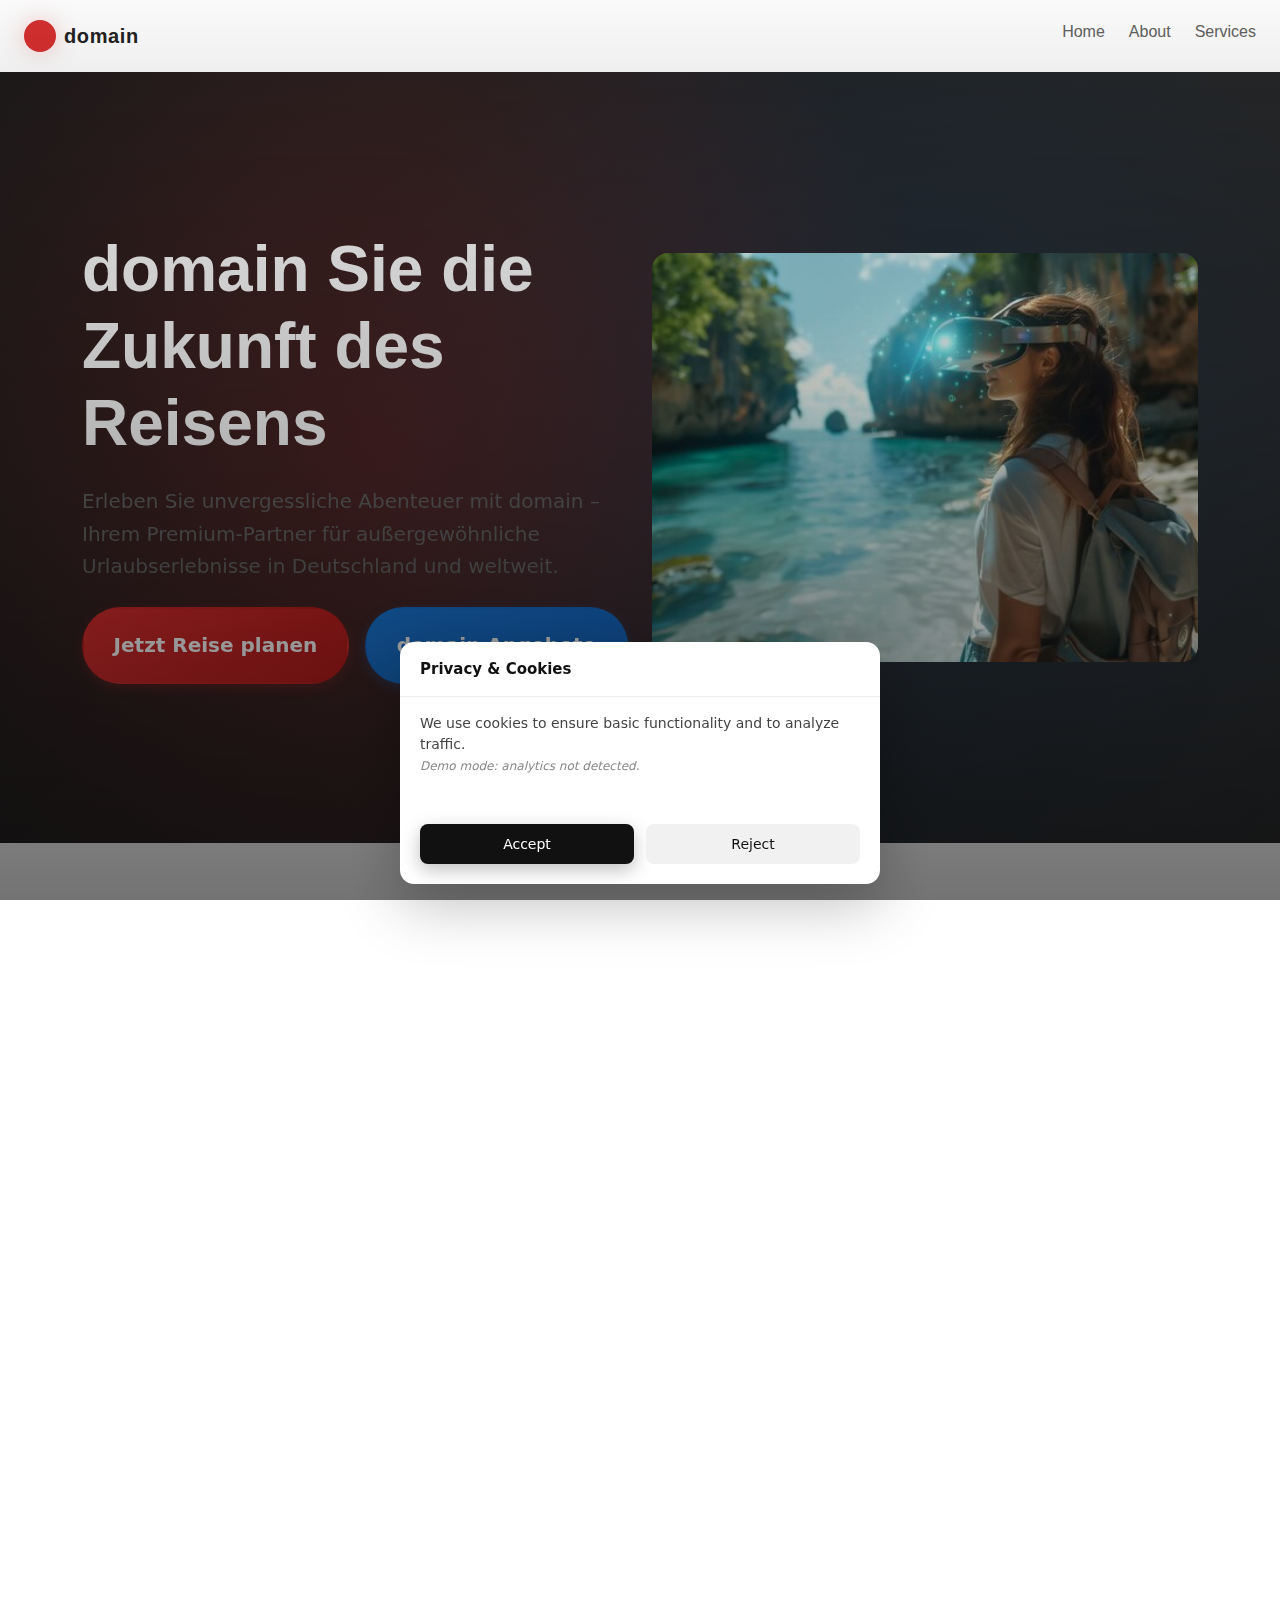
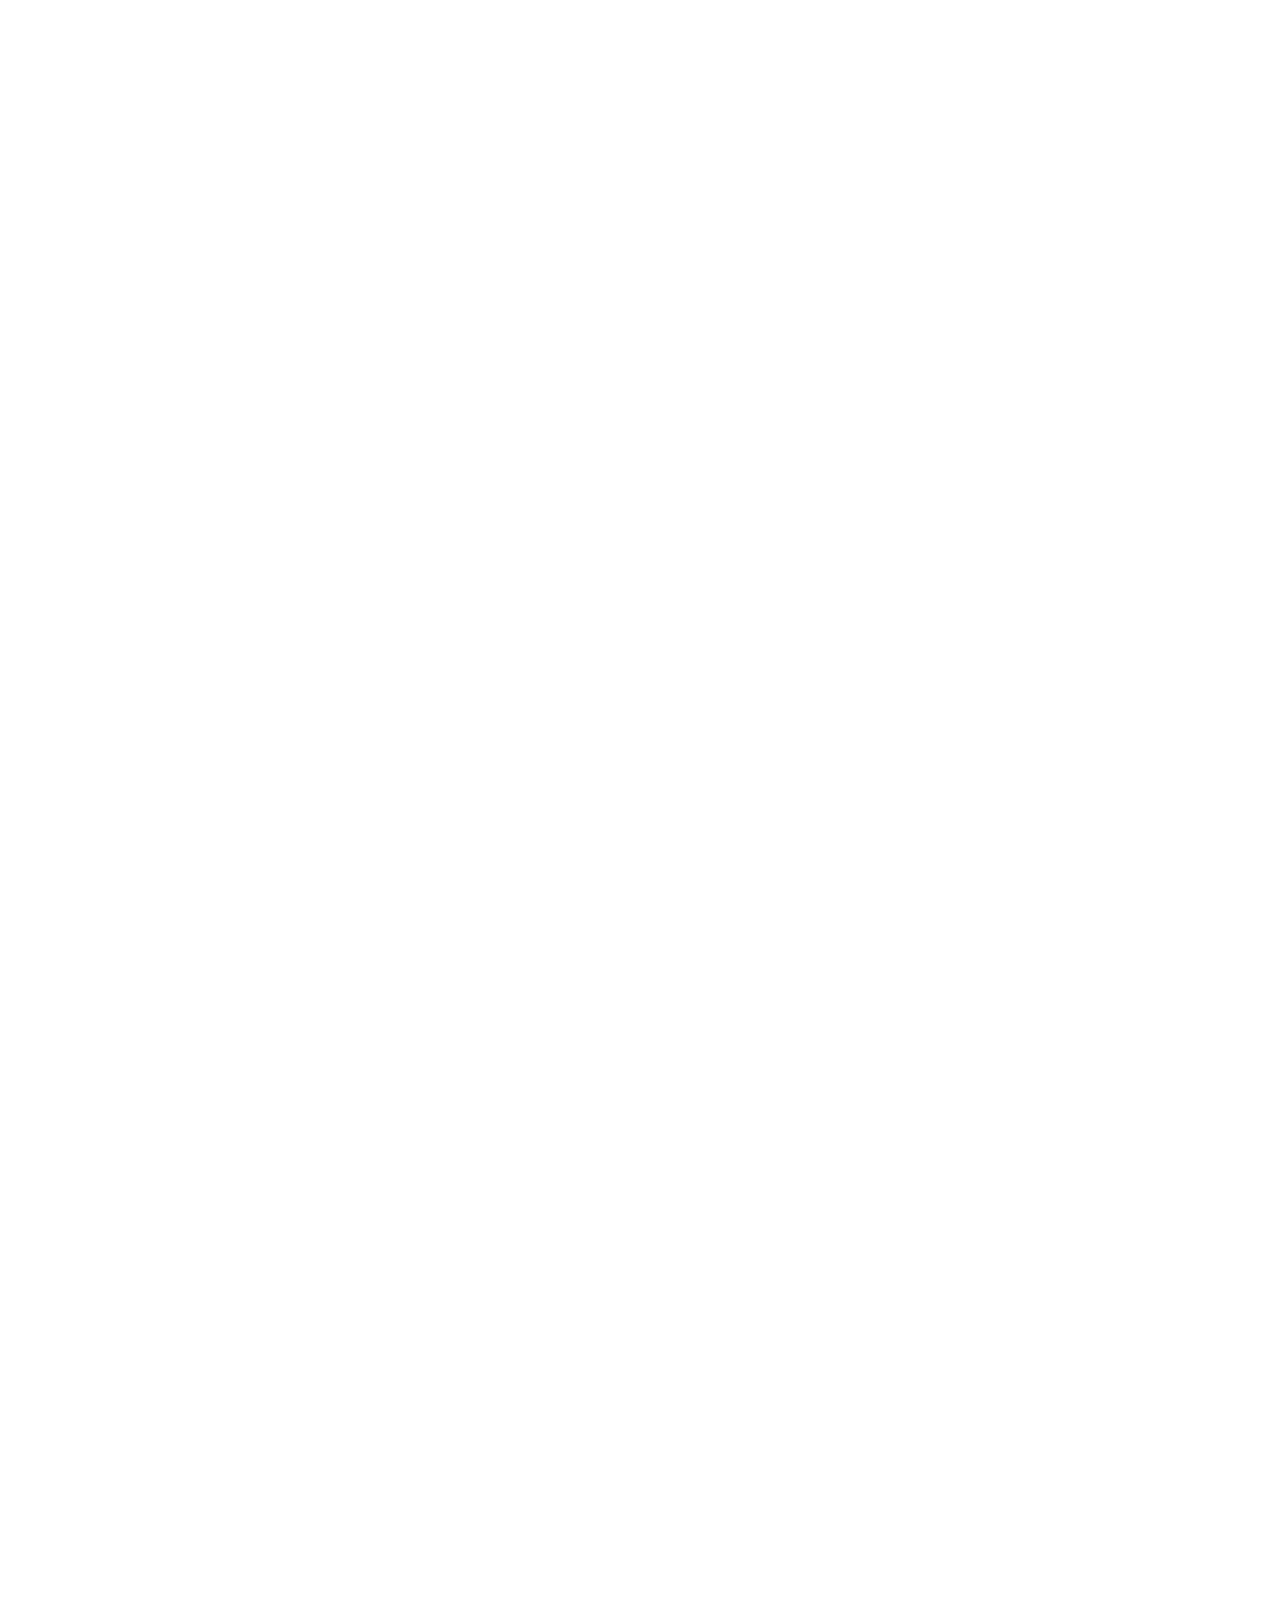
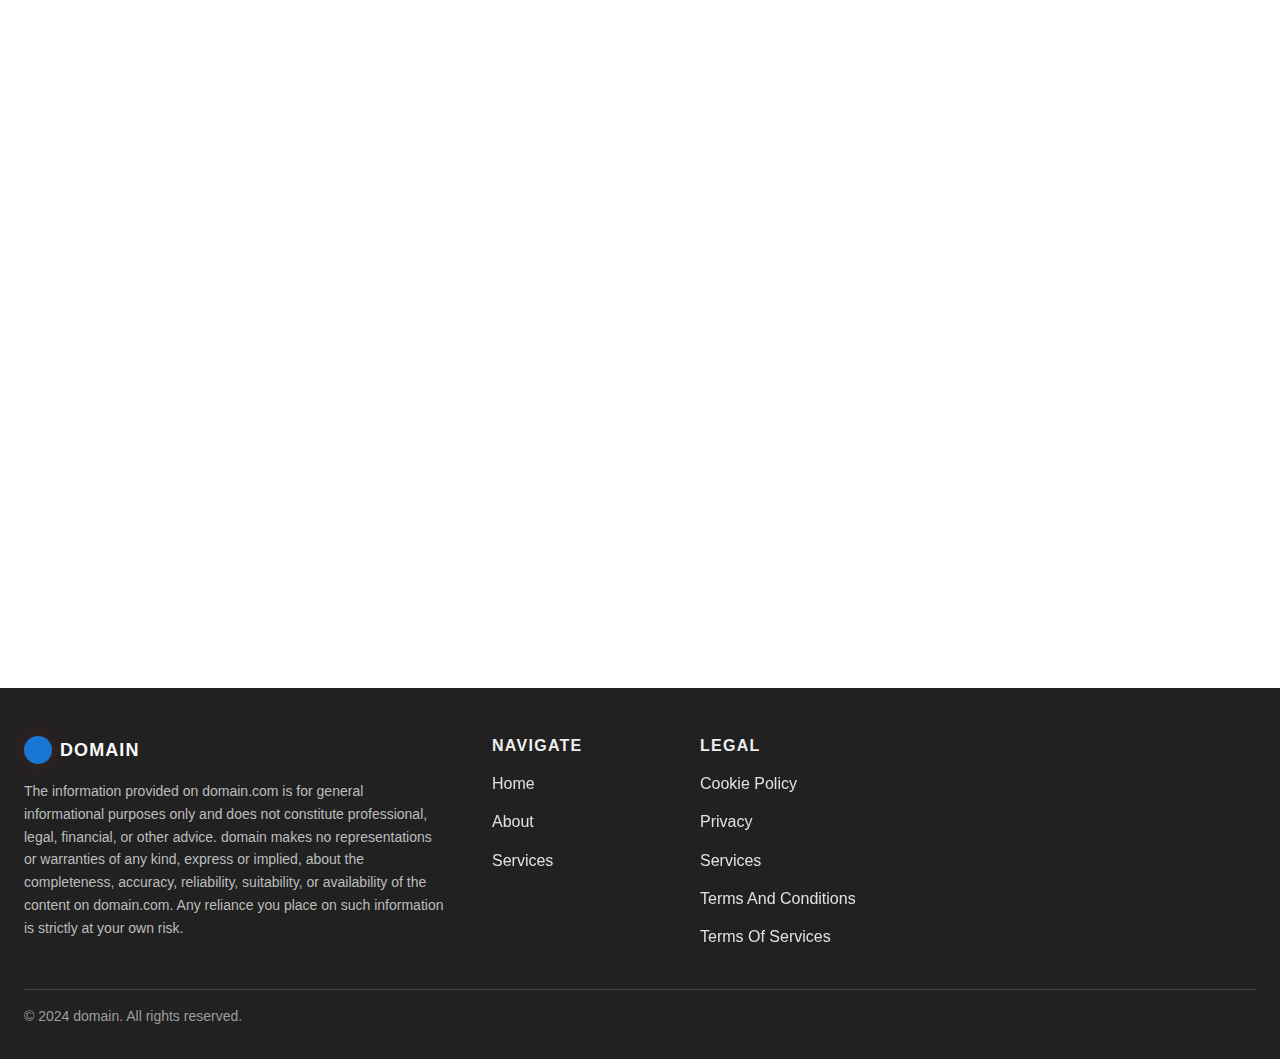
<file: index.html>
<!DOCTYPE html><html lang="de"><head>
<script type="application/ld+json">
{
  "@context": "https://schema.org",
  "@graph": [
    {
      "@type": "WebSite",
      "@id": "https://domain.com/#website",
      "url": "https://domain.com",
      "name": "domain"
    },
    {
      "@type": "Organization",
      "@id": "https://domain.com/#org",
      "name": "domain",
      "url": "https://domain.com"
    },
    {
      "@type": "WebPage",
      "@id": "https://domain.com",
      "url": "https://domain.com",
      "name": "domain",
      "isPartOf": {
        "@id": "https://domain.com/#website"
      },
      "inLanguage": "de"
    }
  ]
}
</script>
  <meta charset="UTF-8">
  <meta name="viewport" content="width=device-width, initial-scale=1.0">
  <meta name="description" content="domain Sie unvergessliche Reiseerlebnisse mit domain – Ihr Experte für außergewöhnliche Urlaubsabenteuer in Deutschland und darüber hinaus.">
  <meta name="keywords" content="Reisen, Urlaub, domain, Deutschland, Reiseangebote, Abenteuer">
  <meta property="og:title" content="domain – Ihre Premium-Reiseerlebnisse">
  <meta property="og:description" content="domain Sie unvergessliche Reiseerlebnisse mit domain – Ihr Experte für außergewöhnliche Urlaubsabenteuer in Deutschland und darüber hinaus.">
  <meta property="og:type" content="website">
  <meta property="og:url" content="https://domain.com">
  <meta property="og:image" content="https://images.unsplash.com/photo-1488646953014-85cb44e25828?w=1200&amp;h=630&amp;fit=crop">
  <link rel="canonical" href="https://domain.com">
  <title>domain – Ihre Premium-Reiseerlebnisse | Urlaub &amp; domain</title>
  <link rel="stylesheet" href="style.css">
  <link rel="icon" type="image/png" href="/favicon.png">
  <link rel="apple-touch-icon" href="/apple-touch-icon.png">
   <link rel="stylesheet" href="https://cdn.jsdelivr.net/npm/bootstrap@5.3.3/dist/css/bootstrap.min.css" integrity="sha384-QWTKZyjpPEjISv5WaRU9OFeRpok6YctnYmDr5pNlyT2bRjXh0JMhjY6hW+ALEwIH" crossorigin="anonymous">
  <link rel="stylesheet" href="https://unpkg.com/aos@2.3.4/dist/aos.css">
<link rel="stylesheet" href="./header-footer.css">
</head>
 <body>
  <header class="dr-header" aria-label="Primary header">
  <div class="dr-header-inner">
    <div class="dr-header-brand">
      <div class="dr-logo" aria-label="domain logo">
        <span class="dr-logo-mark" aria-hidden="true"></span>
        <span class="dr-logo-text">domain</span>
      </div>
    </div>
    <nav class="dr-nav" aria-label="Main navigation">
      <button class="dr-nav-toggle" type="button" aria-label="Toggle navigation" aria-expanded="false">
        <span class="dr-nav-toggle-bar"></span>
        <span class="dr-nav-toggle-bar"></span>
      </button>
      <ul class="dr-nav-list">
        <li class="dr-nav-item"><a class="dr-nav-link" href="./index.html">Home</a></li>
        <li class="dr-nav-item"><a class="dr-nav-link" href="./about.html">About</a></li>
        <li class="dr-nav-item"><a class="dr-nav-link" href="./services.html">Services</a></li>
      </ul>
    </nav>
  </div>
</header>
  <main role="main">
   <section class="c-hero py-5" id="hero" data-aos="fade-in">
    <div class="container">
     <div class="row align-items-center min-vh-75">
      <div class="col-lg-6 mb-4 mb-lg-0" data-aos="fade-right">
       <h1 class="display-3 fw-bold mb-4">domain Sie die Zukunft des Reisens</h1>
       <p class="lead mb-4">Erleben Sie unvergessliche Abenteuer mit domain – Ihrem Premium-Partner für außergewöhnliche Urlaubserlebnisse in Deutschland und weltweit.</p>
       <div class="d-flex flex-column flex-sm-row gap-3">
        <a href="#contact-form" class="c-btn c-btn--primary c-btn--lg">Jetzt Reise planen</a> <a href="services.html" class="c-btn c-btn--secondary c-btn--lg">domain Angebote</a>
       </div>
      </div>
      <div class="col-lg-6" data-aos="fade-left" data-aos-delay="100">
       <div class="ratio ratio-4x3">
        <img src="img/6537.jpg" alt="Moderne Reisende erkunden futuristische Urlaubsdestination, Abenteuer, Technologie" class="img-fluid rounded-4 shadow-lg" loading="lazy" width="800" height="600">
       </div>
      </div>
     </div>
    </div>
   </section>
   <section class="c-countdown py-4 py-md-5 bg-light" id="countdown" data-aos="fade-up">
    <div class="container">
     <div class="row justify-content-center">
      <div class="col-lg-10">
       <div class="c-countdown__wrapper text-center p-4 p-md-5 rounded-4 bg-white shadow-sm">
        <h2 class="h3 mb-4">Frühbucherangebot endet in:</h2>
        <div class="c-countdown__timer d-flex justify-content-center gap-3 gap-md-4 flex-wrap" id="countdownTimer">
         <div class="c-countdown__block">
          <div class="c-countdown__value display-4 fw-bold" id="days">00</div>
          <div class="c-countdown__label text-muted">Tage</div>
         </div>
         <div class="c-countdown__block">
          <div class="c-countdown__value display-4 fw-bold" id="hours">00</div>
          <div class="c-countdown__label text-muted">Stunden</div>
         </div>
         <div class="c-countdown__block">
          <div class="c-countdown__value display-4 fw-bold" id="minutes">00</div>
          <div class="c-countdown__label text-muted">Minuten</div>
         </div>
         <div class="c-countdown__block">
          <div class="c-countdown__value display-4 fw-bold" id="seconds">00</div>
          <div class="c-countdown__label text-muted">Sekunden</div>
         </div>
        </div>
       </div>
      </div>
     </div>
    </div>
   </section>
   <section class="c-news-ticker py-3 bg-primary text-white" id="news-ticker" data-aos="fade">
    <div class="container-fluid">
     <div class="c-news-ticker__wrapper overflow-hidden">
      <div class="c-news-ticker__content d-flex align-items-center" id="tickerContent">
       <span class="c-news-ticker__item">🎉 Neue Sommerangebote verfügbar!</span> <span class="c-news-ticker__separator">•</span> <span class="c-news-ticker__item">✈️ Bis zu 30% Rabatt auf ausgewählte Reisen</span> <span class="c-news-ticker__separator">•</span> <span class="c-news-ticker__item">🌍 Jetzt auch Fernreisen im Programm</span> <span class="c-news-ticker__separator">•</span> <span class="c-news-ticker__item">⭐ Über 5000 zufriedene Kunden</span> <span class="c-news-ticker__separator">•</span>
      </div>
     </div>
    </div>
   </section>
   <section class="c-about-snippet py-4 py-md-5" id="about-snippet" data-aos="fade-up">
    <div class="container">
     <div class="row align-items-center">
      <div class="col-lg-6 mb-4 mb-lg-0" data-aos="fade-right">
       <div class="ratio ratio-16x9">
        <img src="img/2170.jpg" alt="Professionelles Reiseteam bei der Beratung, moderne Büroumgebung, Kundenservice" class="img-fluid rounded-4 shadow" loading="lazy" width="800" height="450">
       </div>
      </div>
      <div class="col-lg-6" data-aos="fade-left" data-aos-delay="100">
       <h2 class="h1 mb-4">Über domain</h2>
       <p class="lead mb-3">Seit über 15 Jahren sind wir Ihr vertrauenswürdiger Partner für außergewöhnliche Reiseerlebnisse.</p>
       <p class="mb-4">Mit unserem erfahrenen Team aus Reiseexperten kreieren wir maßgeschneiderte Urlaubskonzepte, die Ihre Erwartungen übertreffen. Von Städtereisen bis zu Abenteuerurlauben – wir machen Ihre Träume wahr.</p>
       <ul class="c-list c-list--check mb-4">
        <li class="c-list__item">Persönliche Beratung durch Experten</li>
        <li class="c-list__item">Maßgeschneiderte Reisepakete</li>
        <li class="c-list__item">24/7 Kundenbetreuung während der Reise</li>
        <li class="c-list__item">Faire Preise und transparente Konditionen</li>
       </ul>
       <a href="about.html" class="c-btn c-btn--primary">Mehr über uns erfahren</a>
      </div>
     </div>
    </div>
   </section>
   <section class="c-services-preview py-4 py-md-5 bg-light" id="services-preview" data-aos="fade-up">
    <div class="container">
     <div class="text-center mb-5">
      <h2 class="h1 mb-3">domain Premium-Leistungen</h2>
      <p class="lead">domain Sie unser vielfältiges Angebot für unvergessliche Reiseerlebnisse</p>
     </div>
     <div class="row g-4">
      <div class="col-md-6 col-lg-4" data-aos="zoom-in" data-aos-delay="0">
       <div class="card c-card h-100 d-flex flex-column border-0 shadow-sm">
        <div class="ratio ratio-16x9">
         <img src="img/67977.jpg" alt="Luxusreise, exklusive Destination, erstklassiger Service" class="card-img-top" loading="lazy" width="600" height="338">
        </div>
        <div class="card-body d-flex flex-column">
         <h3 class="card-title h4 mb-3">Luxusreisen</h3>
         <p class="card-text mb-4">Erleben Sie Komfort und Exklusivität in den schönsten Destinationen der Welt. domain Luxusreisen bieten erstklassigen Service und unvergessliche Momente.</p>
         <a href="services.html#luxury" class="c-btn c-btn--primary mt-auto">Mehr erfahren</a>
        </div>
       </div>
      </div>
      <div class="col-md-6 col-lg-4" data-aos="zoom-in" data-aos-delay="100">
       <div class="card c-card h-100 d-flex flex-column border-0 shadow-sm">
        <div class="ratio ratio-16x9">
         <img src="img/2624.jpg" alt="Abenteuerreise, Outdoor-Aktivitäten, Naturerlebnis" class="card-img-top" loading="lazy" width="600" height="338">
        </div>
        <div class="card-body d-flex flex-column">
         <h3 class="card-title h4 mb-3">Abenteuerreisen</h3>
         <p class="card-text mb-4">Für Adrenalinjunkies und Naturliebhaber: domain Sie aufregende Outdoor-Aktivitäten und unvergessliche Abenteuer in atemberaubender Kulisse.</p>
         <a href="services.html#adventure" class="c-btn c-btn--primary mt-auto">Mehr erfahren</a>
        </div>
       </div>
      </div>
      <div class="col-md-6 col-lg-4" data-aos="zoom-in" data-aos-delay="200">
       <div class="card c-card h-100 d-flex flex-column border-0 shadow-sm">
        <div class="ratio ratio-16x9">
         <img src="img/19968538.jpg" alt="Städtereise, kulturelle Sehenswürdigkeiten, urbanes Erlebnis" class="card-img-top" loading="lazy" width="600" height="338">
        </div>
        <div class="card-body d-flex flex-column">
         <h3 class="card-title h4 mb-3">Städtereisen</h3>
         <p class="card-text mb-4">Tauchen Sie ein in pulsierende Metropolen und entdecken Sie Kultur, Geschichte und modernes Leben in den spannendsten Städten Europas.</p>
         <a href="services.html#cities" class="c-btn c-btn--primary mt-auto">Mehr erfahren</a>
        </div>
       </div>
      </div>
     </div>
    </div>
   </section>
   <section class="c-language-switcher py-4 bg-white" id="language-switcher" data-aos="fade-up">
    <div class="container">
     <div class="row justify-content-center">
      <div class="col-lg-8 text-center">
       <h2 class="h3 mb-4">Website-Sprache wählen</h2>
       <div class="c-language-switcher__wrapper d-flex justify-content-center gap-3 flex-wrap">
        <button type="button" class="c-language-switcher__btn is-active" data-lang="de" aria-pressed="true" aria-label="Deutsch auswählen"><span class="c-language-switcher__flag">🇩🇪</span> <span class="c-language-switcher__label">Deutsch</span></button>
        <button type="button" class="c-language-switcher__btn" data-lang="en" aria-pressed="false" aria-label="Englisch auswählen"><span class="c-language-switcher__flag">🇬🇧</span> <span class="c-language-switcher__label">English</span></button>
        <button type="button" class="c-language-switcher__btn" data-lang="fr" aria-pressed="false" aria-label="Französisch auswählen"><span class="c-language-switcher__flag">🇫🇷</span> <span class="c-language-switcher__label">Français</span></button>
        <button type="button" class="c-language-switcher__btn" data-lang="es" aria-pressed="false" aria-label="Spanisch auswählen"><span class="c-language-switcher__flag">🇪🇸</span> <span class="c-language-switcher__label">Español</span></button>
       </div>
      </div>
     </div>
    </div>
   </section>
   <section class="c-contact-form py-4 py-md-5 bg-light" id="contact-form" data-aos="fade-up">
    <div class="container">
     <div class="row justify-content-center">
      <div class="col-lg-8">
       <div class="bg-white p-4 p-md-5 rounded-4 shadow-sm">
        <h2 class="h1 mb-4 text-center">Kontaktieren Sie uns</h2>
        <p class="lead text-center mb-5">Lassen Sie uns gemeinsam Ihre Traumreise planen. Unser Team steht Ihnen gerne zur Verfügung.</p>
        <form class="c-form" id="contactForm" method="POST" action="thank_you.html" novalidate="">
         <div class="row g-3">
          <div class="col-md-6 col-12">
           <label for="name" class="form-label">Vor- und Nachname <span class="text-danger">*</span></label> <input type="text" class="form-control" id="name" name="name" required="" aria-required="true">
           <div class="invalid-feedback">Bitte geben Sie Ihren Namen ein.</div>
          </div>
          <div class="col-md-6 col-12">
           <label for="email" class="form-label">E-Mail-Adresse <span class="text-danger">*</span></label> <input type="email" class="form-control" id="email" name="email" required="" aria-required="true">
           <div class="invalid-feedback">Bitte geben Sie eine gültige E-Mail-Adresse ein.</div>
          </div>
          <div class="col-12">
           <label for="phone" class="form-label">Telefonnummer <span class="text-danger">*</span></label> <input type="tel" class="form-control" id="phone" name="phone" required="" aria-required="true">
           <div class="invalid-feedback">Bitte geben Sie Ihre Telefonnummer ein.</div>
          </div>
          <div class="col-12">
           <label for="message" class="form-label">Ihre Nachricht <span class="text-danger">*</span></label> <textarea class="form-control" id="message" name="message" rows="5" required="" aria-required="true"></textarea>
           <div class="invalid-feedback">Bitte geben Sie Ihre Nachricht ein.</div>
          </div>
          <div class="col-12">
           <div class="form-check">
            <input class="form-check-input" type="checkbox" id="privacy" name="privacy" required="" aria-required="true"> <label class="form-check-label" for="privacy"> Ich habe die <a href="privacy.html" target="_blank" rel="noopener noreferrer">Datenschutzerklärung</a> gelesen und akzeptiere diese. <span class="text-danger">*</span> </label>
            <div class="invalid-feedback">Sie müssen die Datenschutzerklärung akzeptieren.</div>
           </div>
          </div>
          <div class="col-12">
           <button type="submit" class="c-btn c-btn--primary c-btn--lg w-100">Nachricht senden</button>
          </div>
         </div>
        </form>
       </div>
      </div>
     </div>
    </div>
   </section>
  </main>
  <footer class="dr-footer" aria-label="Site footer">
  <div class="dr-footer-inner">
    <div class="dr-footer-main">
      <div class="dr-footer-brand-block">
        <div class="dr-footer-logo" aria-label="domain logo">
          <span class="dr-footer-logo-mark" aria-hidden="true"></span>
          <span class="dr-footer-logo-text">domain</span>
        </div>
        <p class="dr-footer-disclaimer">The information provided on domain.com is for general informational purposes only and does not constitute professional, legal, financial, or other advice. domain makes no representations or warranties of any kind, express or implied, about the completeness, accuracy, reliability, suitability, or availability of the content on domain.com. Any reliance you place on such information is strictly at your own risk.</p>
      </div>
      <div class="dr-footer-nav-blocks" aria-label="Footer navigation">
        <div class="dr-footer-nav-group" aria-label="Main navigation">
          <h2 class="dr-footer-heading">Navigate</h2>
          <ul class="dr-footer-nav-list">
            <li class="dr-footer-nav-item"><a class="dr-footer-nav-link" href="./index.html">Home</a></li>
            <li class="dr-footer-nav-item"><a class="dr-footer-nav-link" href="./about.html">About</a></li>
            <li class="dr-footer-nav-item"><a class="dr-footer-nav-link" href="./services.html">Services</a></li>
          </ul>
        </div>
        <div class="dr-footer-nav-group" aria-label="Legal">
          <h2 class="dr-footer-heading">Legal</h2>
          <ul class="dr-footer-nav-list">
            <li class="dr-footer-nav-item"><a class="dr-footer-nav-link" href="./cookie_policy.html">Cookie Policy</a></li>
            <li class="dr-footer-nav-item"><a class="dr-footer-nav-link" href="./privacy.html">Privacy</a></li>
            <li class="dr-footer-nav-item"><a class="dr-footer-nav-link" href="./services.html">Services</a></li>
            <li class="dr-footer-nav-item"><a class="dr-footer-nav-link" href="./terms_and_conditions.html">Terms And Conditions</a></li>
            <li class="dr-footer-nav-item"><a class="dr-footer-nav-link" href="./terms_of_services.html">Terms Of Services</a></li>
          </ul>
        </div>
      </div>
    </div>
    <div class="dr-footer-legal-bar">
      <p class="dr-footer-legal-text">© <span class="dr-footer-year">2024</span> domain. All rights reserved.</p>
    </div>
  </div>
</footer>
  <script src="script.js" defer=""></script>
 
  <script src="https://unpkg.com/aos@2.3.4/dist/aos.js"></script>
  <script>
if (typeof AOS !== "undefined" && !window.__AOS_INITIALIZED__) {
  AOS.init({ once: true, duration: 700, easing: "ease-out-cubic" });
  window.__AOS_INITIALIZED__ = true;
}
</script>
<script src="./header-footer.js"></script>
<script src="./consent.js"></script>
</body></html>
</file>
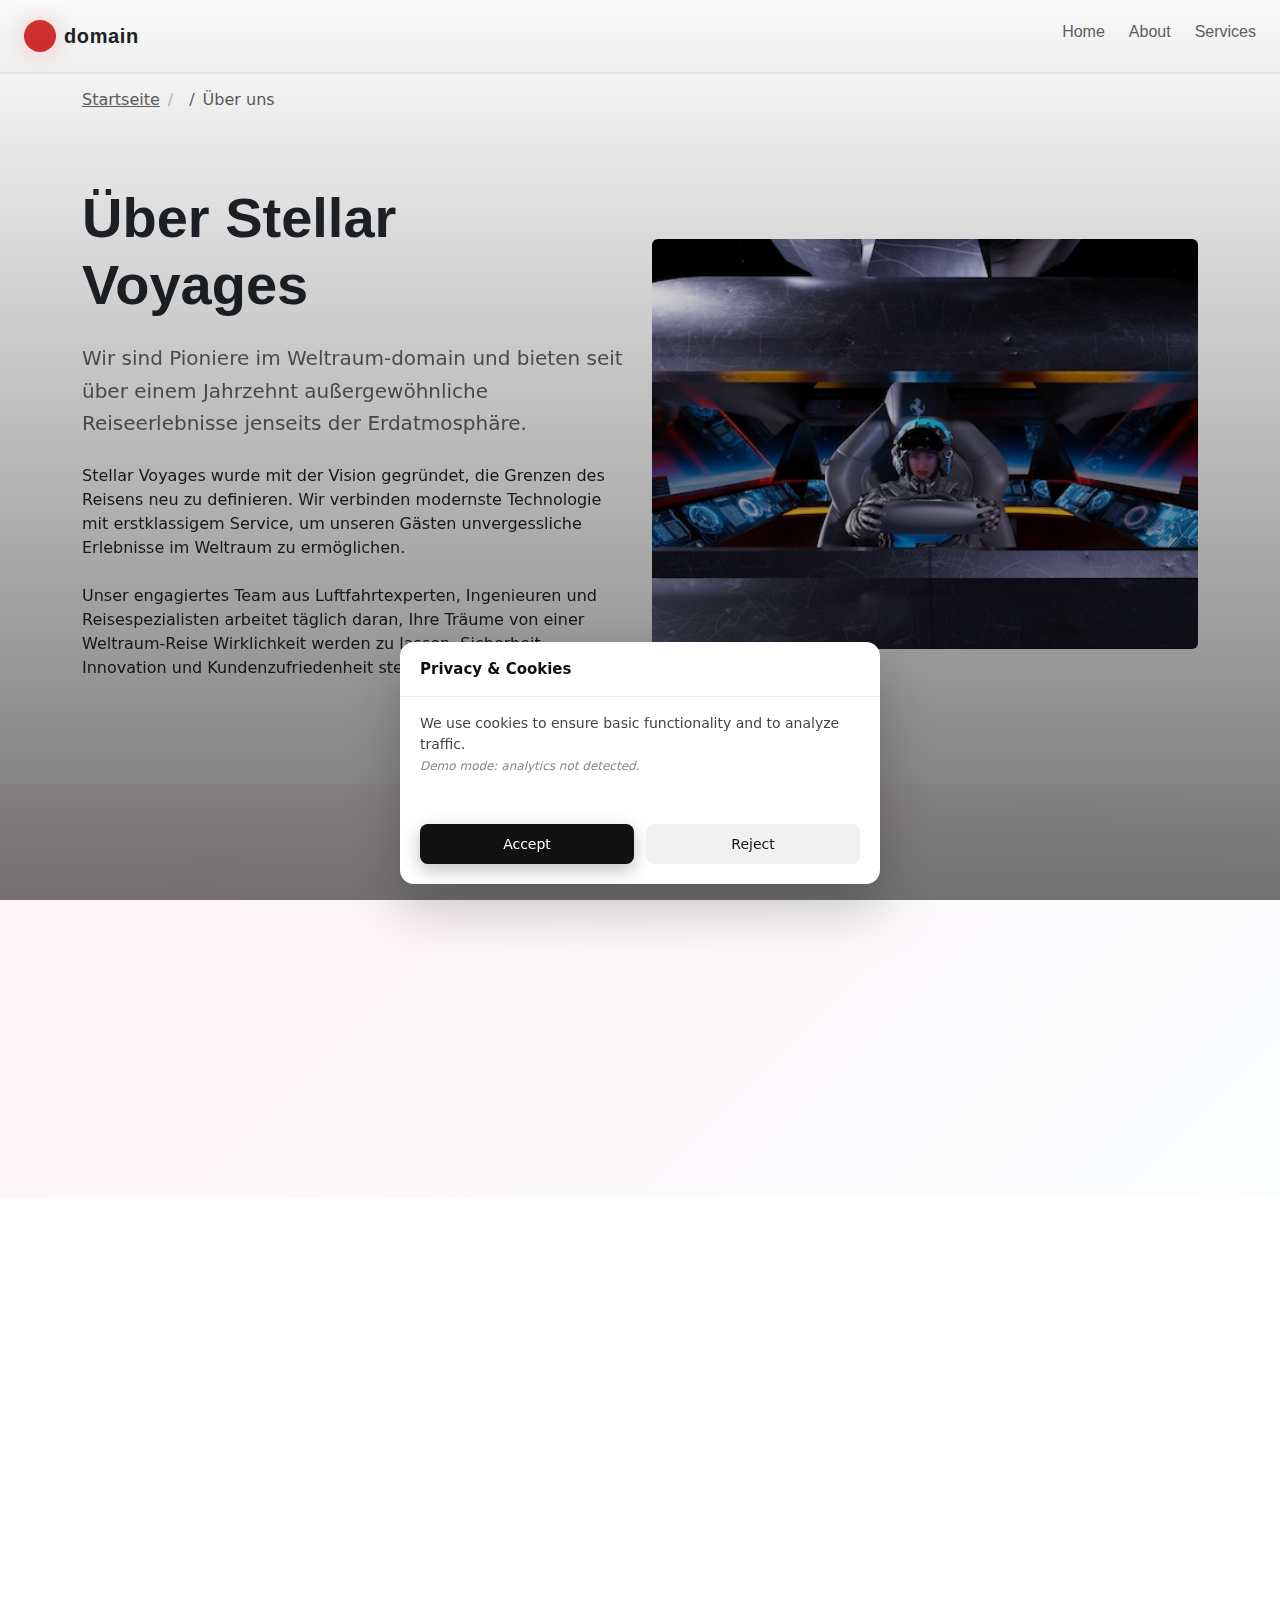
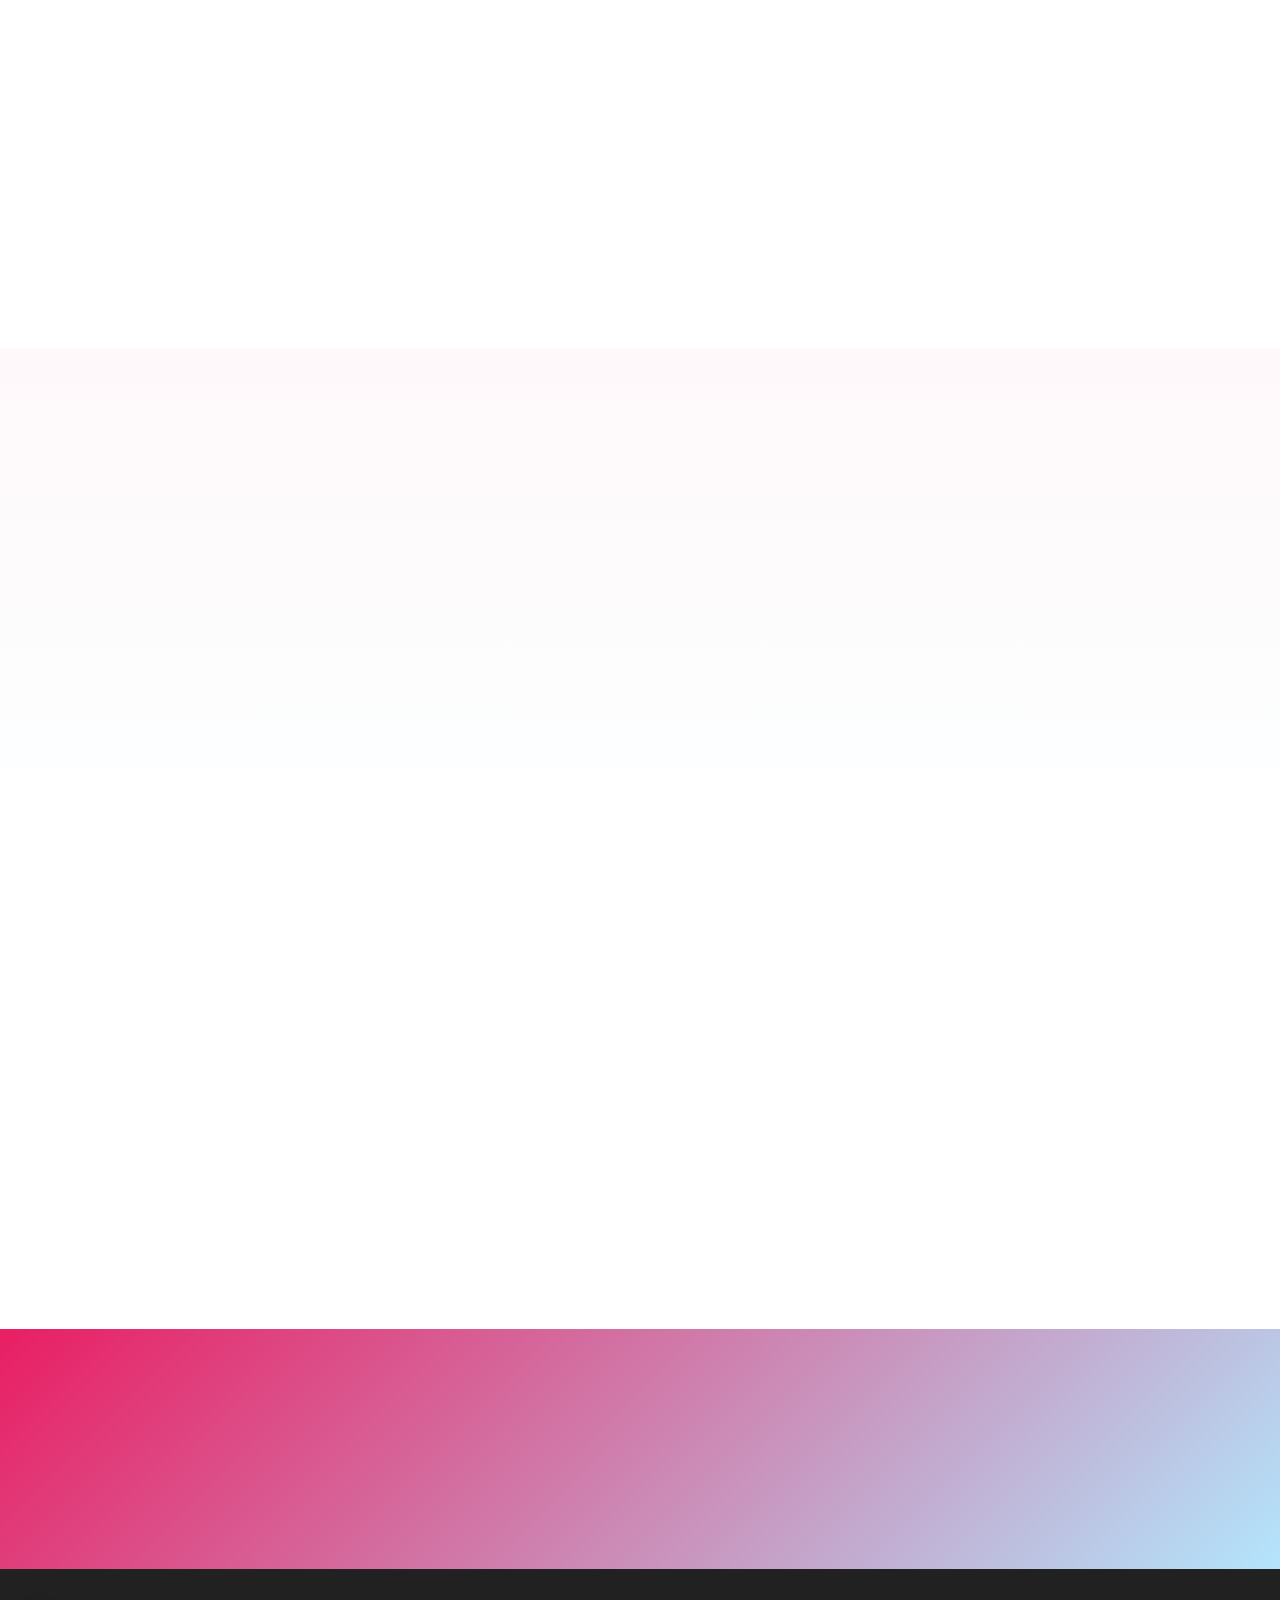
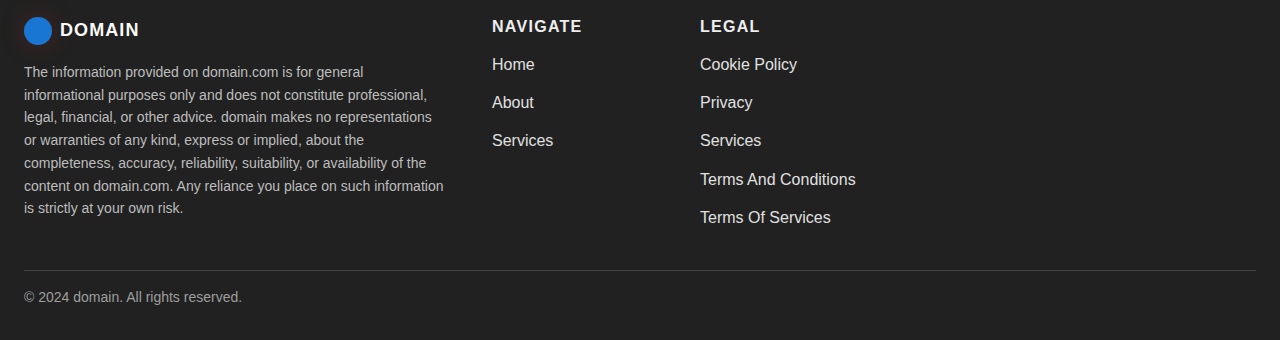
<file: about.html>
<!DOCTYPE html><html lang="de"><head>
<script type="application/ld+json">
{
  "@context": "https://schema.org",
  "@graph": [
    {
      "@type": "WebSite",
      "@id": "https://domain.com/#website",
      "url": "https://domain.com",
      "name": "domain"
    },
    {
      "@type": "Organization",
      "@id": "https://domain.com/#org",
      "name": "domain",
      "url": "https://domain.com"
    },
    {
      "@type": "WebPage",
      "@id": "https://domain.com/about.html",
      "url": "https://domain.com/about.html",
      "name": "domain",
      "isPartOf": {
        "@id": "https://domain.com/#website"
      },
      "inLanguage": "de"
    }
  ]
}
</script>
  <meta charset="UTF-8">
  <meta name="viewport" content="width=device-width, initial-scale=1.0">
  <title>domain - Stellar Voyages | Premium Weltraum-domain</title>
  <meta name="description" content="Erfahren Sie mehr über Stellar Voyages - Ihr vertrauenswürdiger Partner für außergewöhnliche Weltraum-Reiseerlebnisse. domain Sie unser Team und unsere Mission.">
  <meta property="og:title" content="Über uns - Stellar Voyages">
  <meta property="og:description" content="Erfahren Sie mehr über Stellar Voyages - Ihr vertrauenswürdiger Partner für außergewöhnliche Weltraum-Reiseerlebnisse.">
  <meta property="og:type" content="website">
  <meta property="og:url" content="https://domain.com/about.html">
  <link rel="canonical" href="https://domain.com/about.html">
  <link rel="stylesheet" href="style.css">
  <link rel="icon" type="image/png" href="/favicon.png">
  <link rel="apple-touch-icon" href="/apple-touch-icon.png">
   <link rel="stylesheet" href="https://cdn.jsdelivr.net/npm/bootstrap@5.3.3/dist/css/bootstrap.min.css" integrity="sha384-QWTKZyjpPEjISv5WaRU9OFeRpok6YctnYmDr5pNlyT2bRjXh0JMhjY6hW+ALEwIH" crossorigin="anonymous">
  <link rel="stylesheet" href="https://unpkg.com/aos@2.3.4/dist/aos.css">
<link rel="stylesheet" href="./header-footer.css">
</head>
 <body>
  <header class="dr-header" aria-label="Primary header">
  <div class="dr-header-inner">
    <div class="dr-header-brand">
      <div class="dr-logo" aria-label="domain logo">
        <span class="dr-logo-mark" aria-hidden="true"></span>
        <span class="dr-logo-text">domain</span>
      </div>
    </div>
    <nav class="dr-nav" aria-label="Main navigation">
      <button class="dr-nav-toggle" type="button" aria-label="Toggle navigation" aria-expanded="false">
        <span class="dr-nav-toggle-bar"></span>
        <span class="dr-nav-toggle-bar"></span>
      </button>
      <ul class="dr-nav-list">
        <li class="dr-nav-item"><a class="dr-nav-link" href="./index.html">Home</a></li>
        <li class="dr-nav-item"><a class="dr-nav-link" href="./about.html">About</a></li>
        <li class="dr-nav-item"><a class="dr-nav-link" href="./services.html">Services</a></li>
      </ul>
    </nav>
  </div>
</header>
  <main>
   <nav aria-label="breadcrumb" class="py-3">
    <div class="container">
     <ol class="breadcrumb mb-0">
      <li class="breadcrumb-item"><a href="/">Startseite</a></li>
      <li class="breadcrumb-item active" aria-current="page">Über uns</li>
     </ol>
    </div>
   </nav>
   <section class="py-4 py-md-5">
    <div class="container">
     <div class="row align-items-center g-4">
      <div class="col-12 col-lg-6" data-aos="fade-right">
       <h1 class="display-4 fw-bold mb-4">Über Stellar Voyages</h1>
       <p class="lead mb-4">Wir sind Pioniere im Weltraum-domain und bieten seit über einem Jahrzehnt außergewöhnliche Reiseerlebnisse jenseits der Erdatmosphäre.</p>
       <p class="mb-4">Stellar Voyages wurde mit der Vision gegründet, die Grenzen des Reisens neu zu definieren. Wir verbinden modernste Technologie mit erstklassigem Service, um unseren Gästen unvergessliche Erlebnisse im Weltraum zu ermöglichen.</p>
       <p class="mb-4">Unser engagiertes Team aus Luftfahrtexperten, Ingenieuren und Reisespezialisten arbeitet täglich daran, Ihre Träume von einer Weltraum-Reise Wirklichkeit werden zu lassen. Sicherheit, Innovation und Kundenzufriedenheit stehen dabei an erster Stelle.</p>
      </div>
      <div class="col-12 col-lg-6" data-aos="fade-left">
       <div class="ratio ratio-4x3">
        <img src="img/84.jpg" alt="Modernes Raumschiff im Weltraum, fortschrittliche Technologie, Weltraum-domain" class="img-fluid rounded shadow-lg" loading="lazy" width="800" height="600" style="object-fit: cover;">
       </div>
      </div>
     </div>
    </div>
   </section>
   <section class="py-4 py-md-5" style="background: linear-gradient(135deg, rgba(233, 30, 99, 0.05) 0%, rgba(179, 229, 252, 0.05) 100%);">
    <div class="container">
     <div class="row g-4">
      <div class="col-12 col-md-4" data-aos="fade-up" data-aos-delay="0">
       <div class="card h-100 border-0 shadow-sm hover-lift">
        <div class="card-body text-center p-4">
         <div class="ratio ratio-1x1 mx-auto mb-3" style="width: 80px;">
          <svg viewBox="0 0 80 80" fill="none" xmlns="http://www.w3.org/2000/svg">
           <circle cx="40" cy="40" r="35" fill="#E91E63" opacity="0.1"></circle> <path d="M40 15L45 30L60 35L45 40L40 55L35 40L20 35L35 30L40 15Z" fill="#E91E63"></path>
          </svg>
         </div>
         <h3 class="h4 mb-3">Innovation</h3>
         <p class="mb-0">Wir nutzen die neuesten Technologien, um sichere und komfortable Weltraum-Reisen zu ermöglichen.</p>
        </div>
       </div>
      </div>
      <div class="col-12 col-md-4" data-aos="fade-up" data-aos-delay="100">
       <div class="card h-100 border-0 shadow-sm hover-lift">
        <div class="card-body text-center p-4">
         <div class="ratio ratio-1x1 mx-auto mb-3" style="width: 80px;">
          <svg viewBox="0 0 80 80" fill="none" xmlns="http://www.w3.org/2000/svg">
           <circle cx="40" cy="40" r="35" fill="#B3E5FC" opacity="0.3"></circle> <circle cx="40" cy="40" r="20" stroke="#E91E63" stroke-width="3" fill="none"></circle> <circle cx="40" cy="40" r="5" fill="#E91E63"></circle>
          </svg>
         </div>
         <h3 class="h4 mb-3">Sicherheit</h3>
         <p class="mb-0">Ihre Sicherheit hat für uns oberste Priorität. Alle Missionen werden nach strengsten Standards durchgeführt.</p>
        </div>
       </div>
      </div>
      <div class="col-12 col-md-4" data-aos="fade-up" data-aos-delay="200">
       <div class="card h-100 border-0 shadow-sm hover-lift">
        <div class="card-body text-center p-4">
         <div class="ratio ratio-1x1 mx-auto mb-3" style="width: 80px;">
          <svg viewBox="0 0 80 80" fill="none" xmlns="http://www.w3.org/2000/svg">
           <circle cx="40" cy="40" r="35" fill="#E91E63" opacity="0.1"></circle> <path d="M40 20C48 +49 89 8637987 35C55 +49 (0)89 3779166 55C40 089-666-6224 35C25 +49 89 8637987 20Z" fill="#E91E63"></path>
          </svg>
         </div>
         <h3 class="h4 mb-3">Exzellenz</h3>
         <p class="mb-0">Wir streben nach Perfektion in jedem Detail, um Ihnen ein unvergessliches Erlebnis zu bieten.</p>
        </div>
       </div>
      </div>
     </div>
    </div>
   </section>
   <section class="py-4 py-md-5" id="team">
    <div class="container">
     <div class="text-center mb-5" data-aos="fade-up">
      <h2 class="display-5 fw-bold mb-3">Unser Team</h2>
      <p class="lead text-muted">Lernen Sie die Experten kennen, die Ihre Weltraum-Reise möglich machen</p>
     </div>
     <div class="row g-4">
      <div class="col-12 col-sm-6 col-lg-3" data-aos="zoom-in" data-aos-delay="0">
       <div class="card h-100 d-flex flex-column border-0 shadow-sm hover-lift">
        <div class="ratio ratio-1x1">
         <img src="img/185868.jpg" alt="Dr. Michael Schmidt, CEO von Stellar Voyages" class="card-img-top" loading="lazy" width="400" height="400" style="object-fit: cover; border-radius: 50%; padding: 1rem;">
        </div>
        <div class="card-body text-center d-flex flex-column">
         <h3 class="h5 mb-1">Dr. Michael Schmidt</h3>
         <p class="text-muted mb-3">CEO &amp; Gründer</p>
         <p class="small mb-0 mt-auto">Luft- und Raumfahrtingenieur mit über 20 Jahren Erfahrung in der Raumfahrtindustrie.</p>
        </div>
       </div>
      </div>
      <div class="col-12 col-sm-6 col-lg-3" data-aos="zoom-in" data-aos-delay="100">
       <div class="card h-100 d-flex flex-column border-0 shadow-sm hover-lift">
        <div class="ratio ratio-1x1">
         <img src="img/349666.jpg" alt="Sarah Weber, Chief Operations Officer" class="card-img-top" loading="lazy" width="400" height="400" style="object-fit: cover; border-radius: 50%; padding: 1rem;">
        </div>
        <div class="card-body text-center d-flex flex-column">
         <h3 class="h5 mb-1">Sarah Weber</h3>
         <p class="text-muted mb-3">Chief Operations Officer</p>
         <p class="small mb-0 mt-auto">Spezialistin für Missionsplanung und operative Exzellenz in komplexen Raumfahrtprojekten.</p>
        </div>
       </div>
      </div>
      <div class="col-12 col-sm-6 col-lg-3" data-aos="zoom-in" data-aos-delay="200">
       <div class="card h-100 d-flex flex-column border-0 shadow-sm hover-lift">
        <div class="ratio ratio-1x1">
         <img src="img/292120.jpg" alt="Thomas Müller, Chief Technology Officer" class="card-img-top" loading="lazy" width="400" height="400" style="object-fit: cover; border-radius: 50%; padding: 1rem;">
        </div>
        <div class="card-body text-center d-flex flex-column">
         <h3 class="h5 mb-1">Thomas Müller</h3>
         <p class="text-muted mb-3">Chief Technology Officer</p>
         <p class="small mb-0 mt-auto">Innovator in der Raumfahrttechnologie mit Fokus auf Sicherheit und Nachhaltigkeit.</p>
        </div>
       </div>
      </div>
      <div class="col-12 col-sm-6 col-lg-3" data-aos="zoom-in" data-aos-delay="300">
       <div class="card h-100 d-flex flex-column border-0 shadow-sm hover-lift">
        <div class="ratio ratio-1x1">
         <img src="img/118.jpg" alt="Lisa Hoffmann, Customer Experience Director" class="card-img-top" loading="lazy" width="400" height="400" style="object-fit: cover; border-radius: 50%; padding: 1rem;">
        </div>
        <div class="card-body text-center d-flex flex-column">
         <h3 class="h5 mb-1">Lisa Hoffmann</h3>
         <p class="text-muted mb-3">Customer Experience Director</p>
         <p class="small mb-0 mt-auto">Expertin für Luxus-Reiseerlebnisse und personalisierte Kundenbetreuung.</p>
        </div>
       </div>
      </div>
     </div>
    </div>
   </section>
   <section class="py-4 py-md-5" style="background: linear-gradient(180deg, rgba(233, 30, 99, 0.03) 0%, rgba(179, 229, 252, 0.03) 100%);">
    <div class="container">
     <div class="text-center mb-5" data-aos="fade-up">
      <h2 class="display-5 fw-bold mb-3">domain Partner</h2>
      <p class="lead text-muted">Zusammenarbeit mit führenden Unternehmen der Raumfahrtindustrie</p>
     </div>
     <div class="row g-4 align-items-center justify-content-center">
      <div class="col-6 col-md-3" data-aos="fade-up" data-aos-delay="0">
       <div class="card border-0 shadow-sm hover-lift h-100">
        <div class="card-body text-center p-4">
         <svg width="100" height="60" viewBox="0 0 100 60" fill="none" xmlns="http://www.w3.org/2000/svg" aria-label="AeroSpace Global Logo">
          <circle cx="30" cy="30" r="20" stroke="#E91E63" stroke-width="2" fill="none"></circle> <path d="M30 15L35 30L30 45" stroke="#E91E63" stroke-width="2"></path> <text x="55" y="35" font-family="system-ui" font-size="12" fill="#1A1A1A">AeroSpace</text>
         </svg>
         <p class="small text-muted mt-2 mb-0">AeroSpace Global</p>
        </div>
       </div>
      </div>
      <div class="col-6 col-md-3" data-aos="fade-up" data-aos-delay="100">
       <div class="card border-0 shadow-sm hover-lift h-100">
        <div class="card-body text-center p-4">
         <svg width="100" height="60" viewBox="0 0 100 60" fill="none" xmlns="http://www.w3.org/2000/svg" aria-label="Orbital Systems Logo">
          <ellipse cx="30" cy="30" rx="25" ry="15" stroke="#B3E5FC" stroke-width="2" fill="none"></ellipse> <circle cx="30" cy="30" r="5" fill="#E91E63"></circle> <text x="60" y="35" font-family="system-ui" font-size="12" fill="#1A1A1A">Orbital</text>
         </svg>
         <p class="small text-muted mt-2 mb-0">Orbital Systems</p>
        </div>
       </div>
      </div>
      <div class="col-6 col-md-3" data-aos="fade-up" data-aos-delay="200">
       <div class="card border-0 shadow-sm hover-lift h-100">
        <div class="card-body text-center p-4">
         <svg width="100" height="60" viewBox="0 0 100 60" fill="none" xmlns="http://www.w3.org/2000/svg" aria-label="StarTech Industries Logo">
          <path d="M30 10L35 25L50 30L35 35L30 50L25 35L10 30L25 25L30 10Z" fill="#E91E63" opacity="0.8"></path> <text x="55" y="35" font-family="system-ui" font-size="12" fill="#1A1A1A">StarTech</text>
         </svg>
         <p class="small text-muted mt-2 mb-0">StarTech Industries</p>
        </div>
       </div>
      </div>
      <div class="col-6 col-md-3" data-aos="fade-up" data-aos-delay="300">
       <div class="card border-0 shadow-sm hover-lift h-100">
        <div class="card-body text-center p-4">
         <svg width="100" height="60" viewBox="0 0 100 60" fill="none" xmlns="http://www.w3.org/2000/svg" aria-label="Cosmos Ventures Logo">
          <circle cx="30" cy="30" r="18" fill="#B3E5FC" opacity="0.3"></circle> <circle cx="30" cy="30" r="10" fill="#E91E63"></circle> <text x="55" y="35" font-family="system-ui" font-size="12" fill="#1A1A1A">Cosmos</text>
         </svg>
         <p class="small text-muted mt-2 mb-0">Cosmos Ventures</p>
        </div>
       </div>
      </div>
     </div>
    </div>
   </section>
   <section class="py-4 py-md-5">
    <div class="container">
     <div class="text-center mb-5" data-aos="fade-up">
      <h2 class="display-5 fw-bold mb-3">Was unsere Kunden sagen</h2>
      <p class="lead text-muted">Erfahrungen von Reisenden, die bereits mit uns im Weltraum waren</p>
     </div>
     <div class="row g-4">
      <div class="col-12 col-md-6 col-lg-4" data-aos="fade-up" data-aos-delay="0">
       <div class="card h-100 border-0 shadow-sm hover-lift">
        <div class="card-body p-4">
         <div class="d-flex align-items-center mb-3">
          <div class="ratio ratio-1x1 me-3" style="width: 60px;">
           <img src="img/6138583.jpg" alt="Kunde Marcus Klein" loading="lazy" width="120" height="120" style="object-fit: cover; border-radius: 50%;">
          </div>
          <div>
           <h4 class="h6 mb-1">Marcus Klein</h4>
           <p class="small text-muted mb-0">München, Deutschland</p>
          </div>
         </div>
         <div class="mb-3">
          <svg width="100" height="20" viewBox="0 0 100 20" fill="none" xmlns="http://www.w3.org/2000/svg" aria-label="5 Sterne Bewertung">
           <path d="M10 0L12 6H18L13 10L15 16L10 12L5 16L7 10L2 6H8L10 0Z" fill="#E91E63"></path> <path d="M30 0L32 6H38L33 10L35 16L30 12L25 16L27 10L22 6H28L30 0Z" fill="#E91E63"></path> <path d="M50 0L52 6H58L53 10L55 16L50 12L45 16L47 10L42 6H48L50 0Z" fill="#E91E63"></path> <path d="M70 0L72 6H78L73 10L75 16L70 12L65 16L67 10L62 6H68L70 0Z" fill="#E91E63"></path> <path d="M90 0L92 6H98L93 10L95 16L90 12L85 16L87 10L82 6H88L90 0Z" fill="#E91E63"></path>
          </svg>
         </div>
         <p class="mb-0">"Eine unvergessliche Erfahrung! Das Team von Stellar Voyages hat sich um jedes Detail gekümmert. Der Blick auf die Erde aus dem Weltraum war atemberaubend."</p>
        </div>
       </div>
      </div>
      <div class="col-12 col-md-6 col-lg-4" data-aos="fade-up" data-aos-delay="100">
       <div class="card h-100 border-0 shadow-sm hover-lift">
        <div class="card-body p-4">
         <div class="d-flex align-items-center mb-3">
          <div class="ratio ratio-1x1 me-3" style="width: 60px;">
           <img src="img/13026961.jpg" alt="Kundin Anna Fischer" loading="lazy" width="120" height="120" style="object-fit: cover; border-radius: 50%;">
          </div>
          <div>
           <h4 class="h6 mb-1">Anna Fischer</h4>
           <p class="small text-muted mb-0">Berlin, Deutschland</p>
          </div>
         </div>
         <div class="mb-3">
          <svg width="100" height="20" viewBox="0 0 100 20" fill="none" xmlns="http://www.w3.org/2000/svg" aria-label="5 Sterne Bewertung">
           <path d="M10 0L12 6H18L13 10L15 16L10 12L5 16L7 10L2 6H8L10 0Z" fill="#E91E63"></path> <path d="M30 0L32 6H38L33 10L35 16L30 12L25 16L27 10L22 6H28L30 0Z" fill="#E91E63"></path> <path d="M50 0L52 6H58L53 10L55 16L50 12L45 16L47 10L42 6H48L50 0Z" fill="#E91E63"></path> <path d="M70 0L72 6H78L73 10L75 16L70 12L65 16L67 10L62 6H68L70 0Z" fill="#E91E63"></path> <path d="M90 0L92 6H98L93 10L95 16L90 12L85 16L87 10L82 6H88L90 0Z" fill="#E91E63"></path>
          </svg>
         </div>
         <p class="mb-0">"Professionell, sicher und luxuriös. Die Vorbereitung war exzellent und das gesamte Team sehr kompetent. Ein Traum wurde wahr!"</p>
        </div>
       </div>
      </div>
      <div class="col-12 col-md-6 col-lg-4" data-aos="fade-up" data-aos-delay="200">
       <div class="card h-100 border-0 shadow-sm hover-lift">
        <div class="card-body p-4">
         <div class="d-flex align-items-center mb-3">
          <div class="ratio ratio-1x1 me-3" style="width: 60px;">
           <img src="img/155440.jpg" alt="Kunde Stefan Becker" loading="lazy" width="120" height="120" style="object-fit: cover; border-radius: 50%;">
          </div>
          <div>
           <h4 class="h6 mb-1">Stefan Becker</h4>
           <p class="small text-muted mb-0">Hamburg, Deutschland</p>
          </div>
         </div>
         <div class="mb-3">
          <svg width="100" height="20" viewBox="0 0 100 20" fill="none" xmlns="http://www.w3.org/2000/svg" aria-label="5 Sterne Bewertung">
           <path d="M10 0L12 6H18L13 10L15 16L10 12L5 16L7 10L2 6H8L10 0Z" fill="#E91E63"></path> <path d="M30 0L32 6H38L33 10L35 16L30 12L25 16L27 10L22 6H28L30 0Z" fill="#E91E63"></path> <path d="M50 0L52 6H58L53 10L55 16L50 12L45 16L47 10L42 6H48L50 0Z" fill="#E91E63"></path> <path d="M70 0L72 6H78L73 10L75 16L70 12L65 16L67 10L62 6H68L70 0Z" fill="#E91E63"></path> <path d="M90 0L92 6H98L93 10L95 16L90 12L85 16L87 10L82 6H88L90 0Z" fill="#E91E63"></path>
          </svg>
         </div>
         <p class="mb-0">"Die Reise meines Lebens! Stellar Voyages hat alles perfekt organisiert. Von der Buchung bis zur Landung war alles erstklassig."</p>
        </div>
       </div>
      </div>
     </div>
    </div>
   </section>
   <section class="py-4 py-md-5" style="background: linear-gradient(135deg, #E91E63 0%, #B3E5FC 100%);">
    <div class="container">
     <div class="row align-items-center g-4">
      <div class="col-12 col-lg-8" data-aos="fade-right">
       <h2 class="display-6 fw-bold text-white mb-3">Bereit für Ihr Weltraum-Abenteuer?</h2>
       <p class="text-white mb-0">Kontaktieren Sie uns noch heute und lassen Sie uns gemeinsam Ihre Reise zu den Sternen planen.</p>
      </div>
      <div class="col-12 col-lg-4 text-lg-end" data-aos="fade-left">
       <a href="/#contact-form" class="btn btn-light btn-lg shadow">Jetzt Kontakt aufnehmen</a>
      </div>
     </div>
    </div>
   </section>
  </main>
  <footer class="dr-footer" aria-label="Site footer">
  <div class="dr-footer-inner">
    <div class="dr-footer-main">
      <div class="dr-footer-brand-block">
        <div class="dr-footer-logo" aria-label="domain logo">
          <span class="dr-footer-logo-mark" aria-hidden="true"></span>
          <span class="dr-footer-logo-text">domain</span>
        </div>
        <p class="dr-footer-disclaimer">The information provided on domain.com is for general informational purposes only and does not constitute professional, legal, financial, or other advice. domain makes no representations or warranties of any kind, express or implied, about the completeness, accuracy, reliability, suitability, or availability of the content on domain.com. Any reliance you place on such information is strictly at your own risk.</p>
      </div>
      <div class="dr-footer-nav-blocks" aria-label="Footer navigation">
        <div class="dr-footer-nav-group" aria-label="Main navigation">
          <h2 class="dr-footer-heading">Navigate</h2>
          <ul class="dr-footer-nav-list">
            <li class="dr-footer-nav-item"><a class="dr-footer-nav-link" href="./index.html">Home</a></li>
            <li class="dr-footer-nav-item"><a class="dr-footer-nav-link" href="./about.html">About</a></li>
            <li class="dr-footer-nav-item"><a class="dr-footer-nav-link" href="./services.html">Services</a></li>
          </ul>
        </div>
        <div class="dr-footer-nav-group" aria-label="Legal">
          <h2 class="dr-footer-heading">Legal</h2>
          <ul class="dr-footer-nav-list">
            <li class="dr-footer-nav-item"><a class="dr-footer-nav-link" href="./cookie_policy.html">Cookie Policy</a></li>
            <li class="dr-footer-nav-item"><a class="dr-footer-nav-link" href="./privacy.html">Privacy</a></li>
            <li class="dr-footer-nav-item"><a class="dr-footer-nav-link" href="./services.html">Services</a></li>
            <li class="dr-footer-nav-item"><a class="dr-footer-nav-link" href="./terms_and_conditions.html">Terms And Conditions</a></li>
            <li class="dr-footer-nav-item"><a class="dr-footer-nav-link" href="./terms_of_services.html">Terms Of Services</a></li>
          </ul>
        </div>
      </div>
    </div>
    <div class="dr-footer-legal-bar">
      <p class="dr-footer-legal-text">© <span class="dr-footer-year">2024</span> domain. All rights reserved.</p>
    </div>
  </div>
</footer>
  <script src="script.js" defer=""></script>
 
  <script src="https://unpkg.com/aos@2.3.4/dist/aos.js"></script>
  <script>
if (typeof AOS !== "undefined" && !window.__AOS_INITIALIZED__) {
  AOS.init({ once: true, duration: 700, easing: "ease-out-cubic" });
  window.__AOS_INITIALIZED__ = true;
}
</script>
<script src="./header-footer.js"></script>
<script src="./consent.js"></script>
</body></html>
</file>
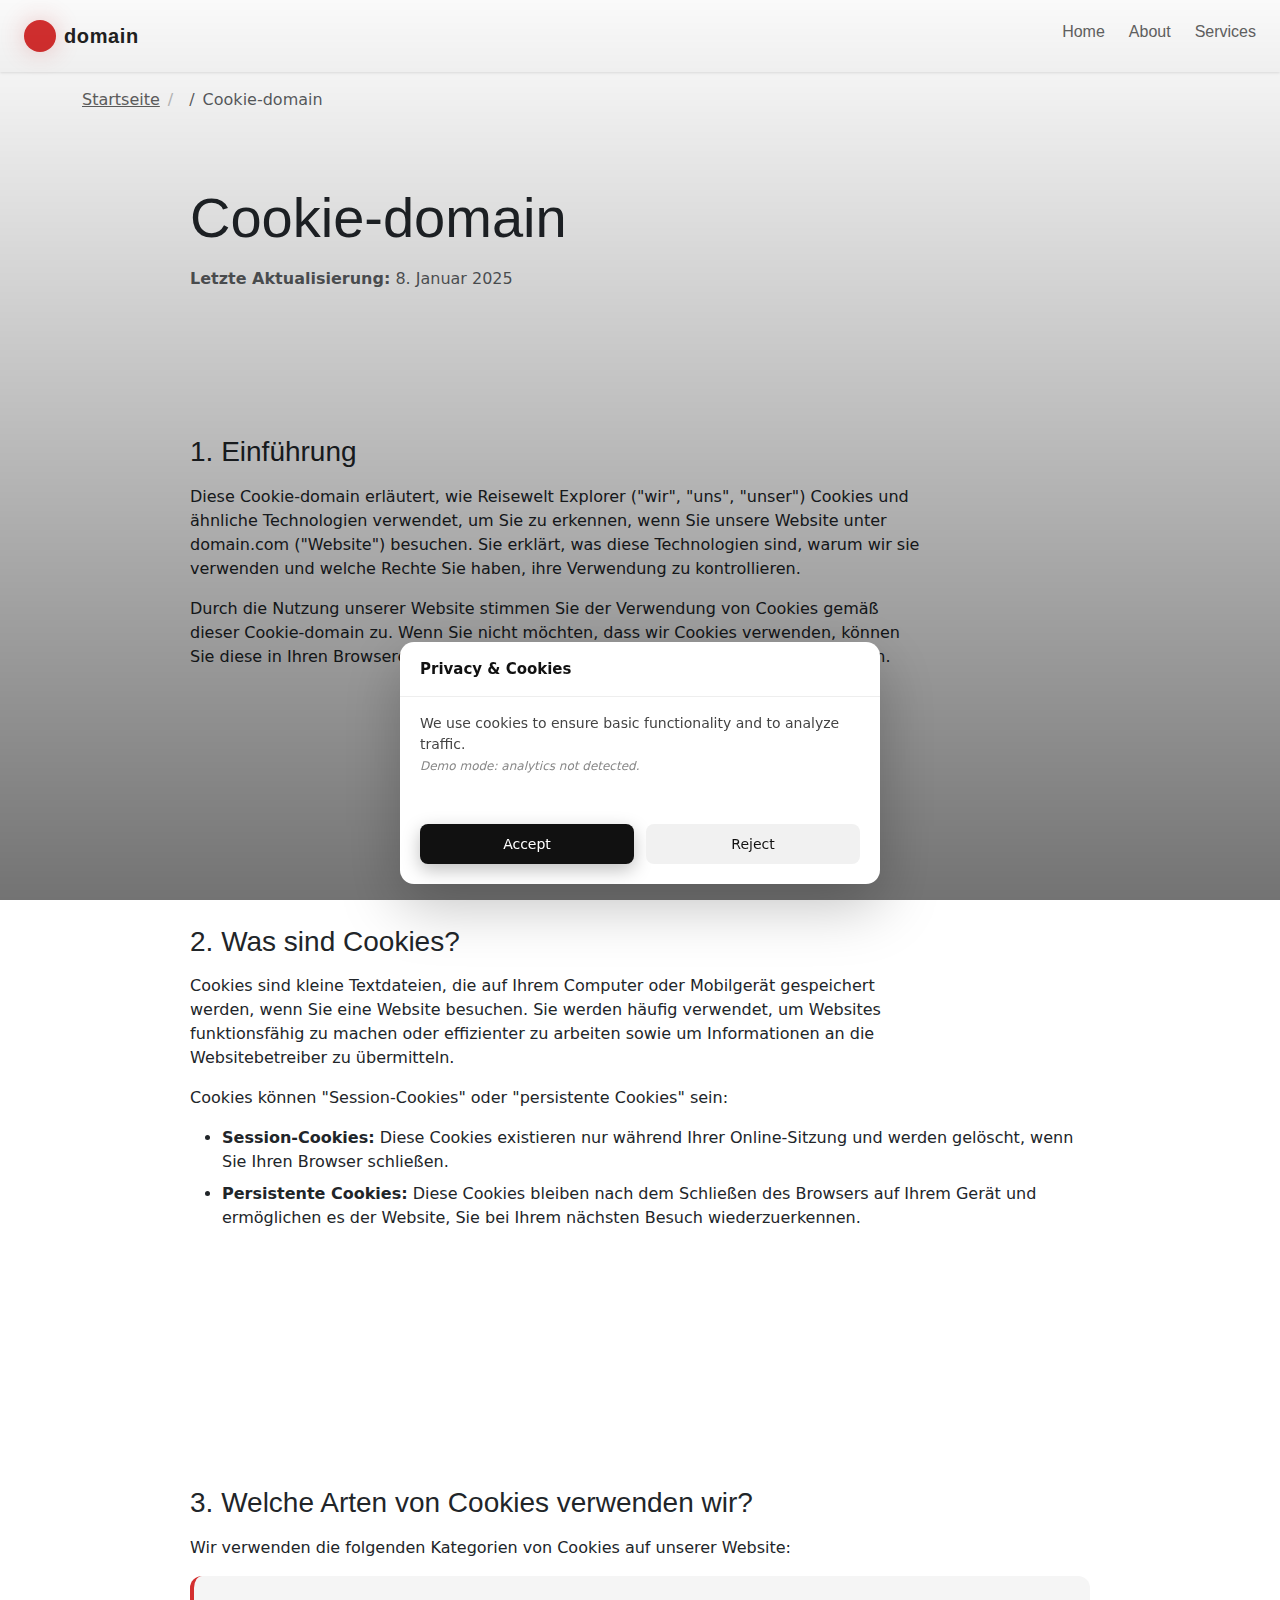
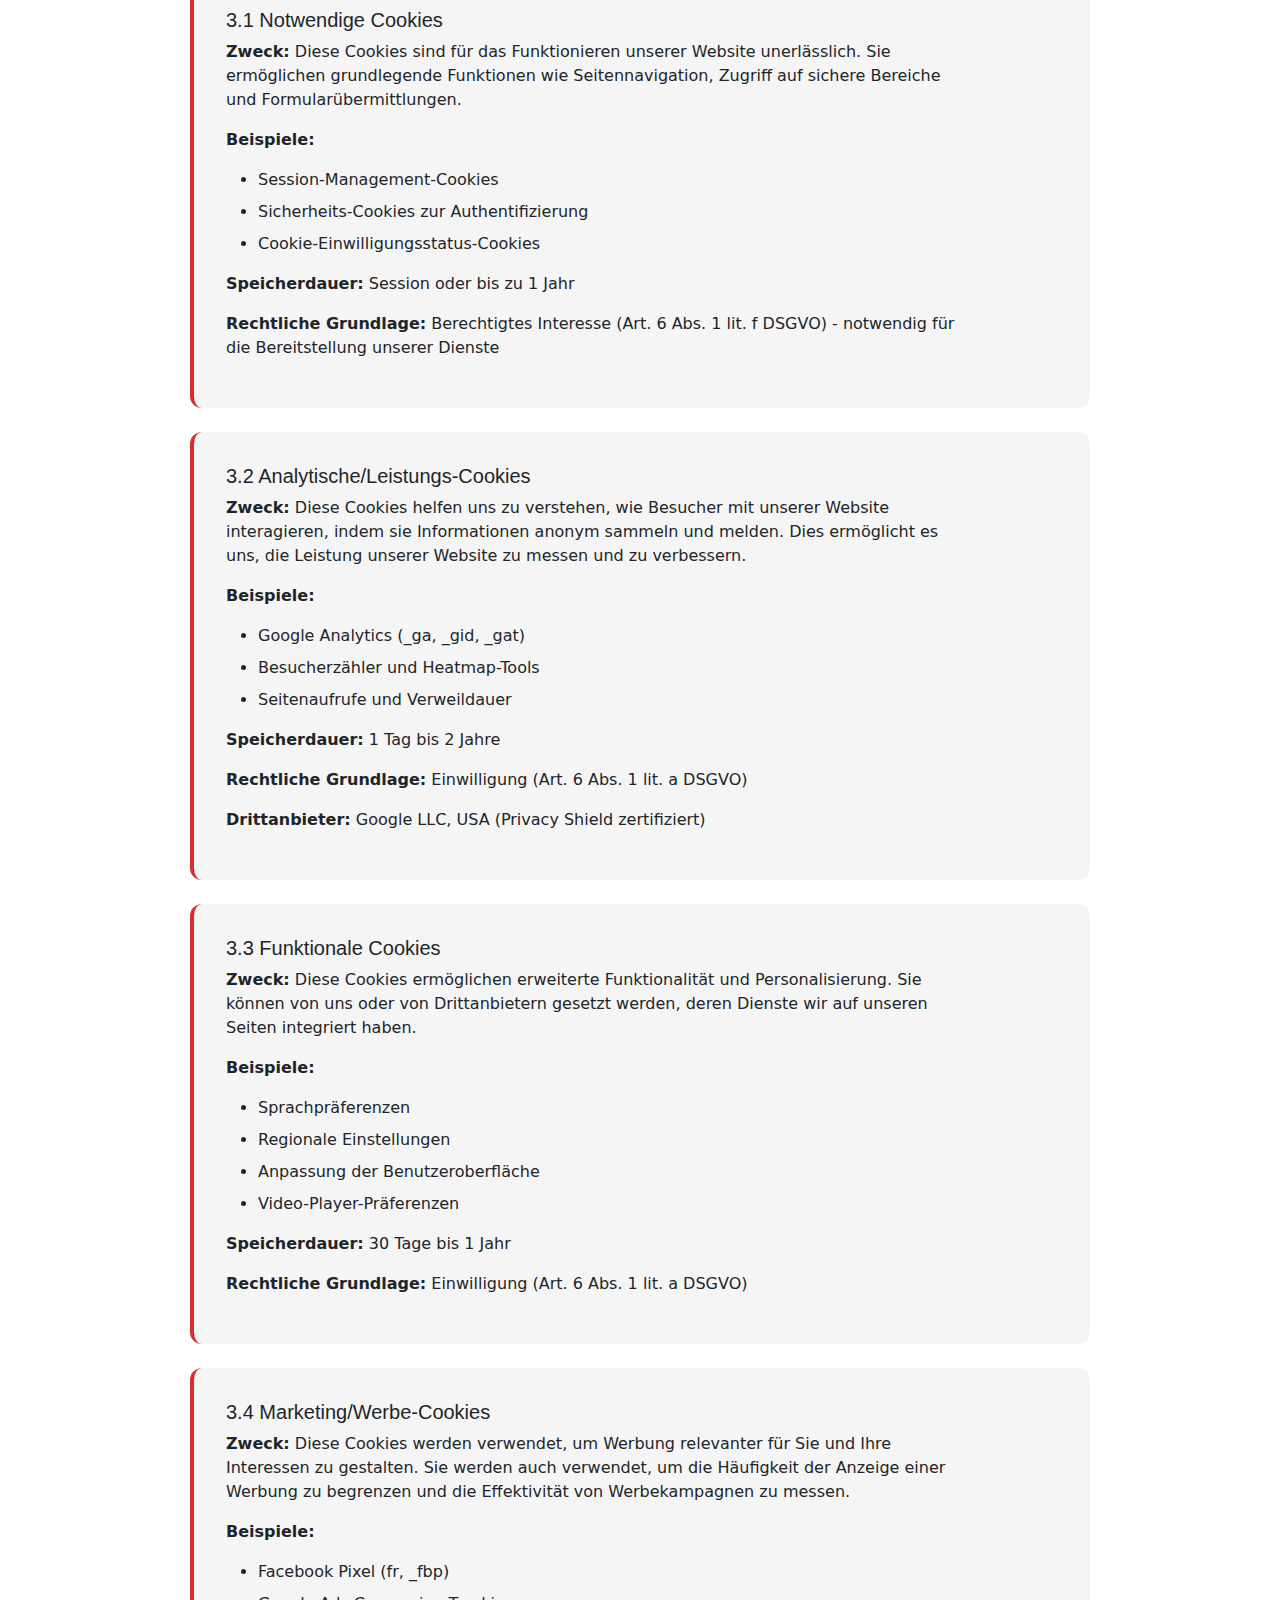
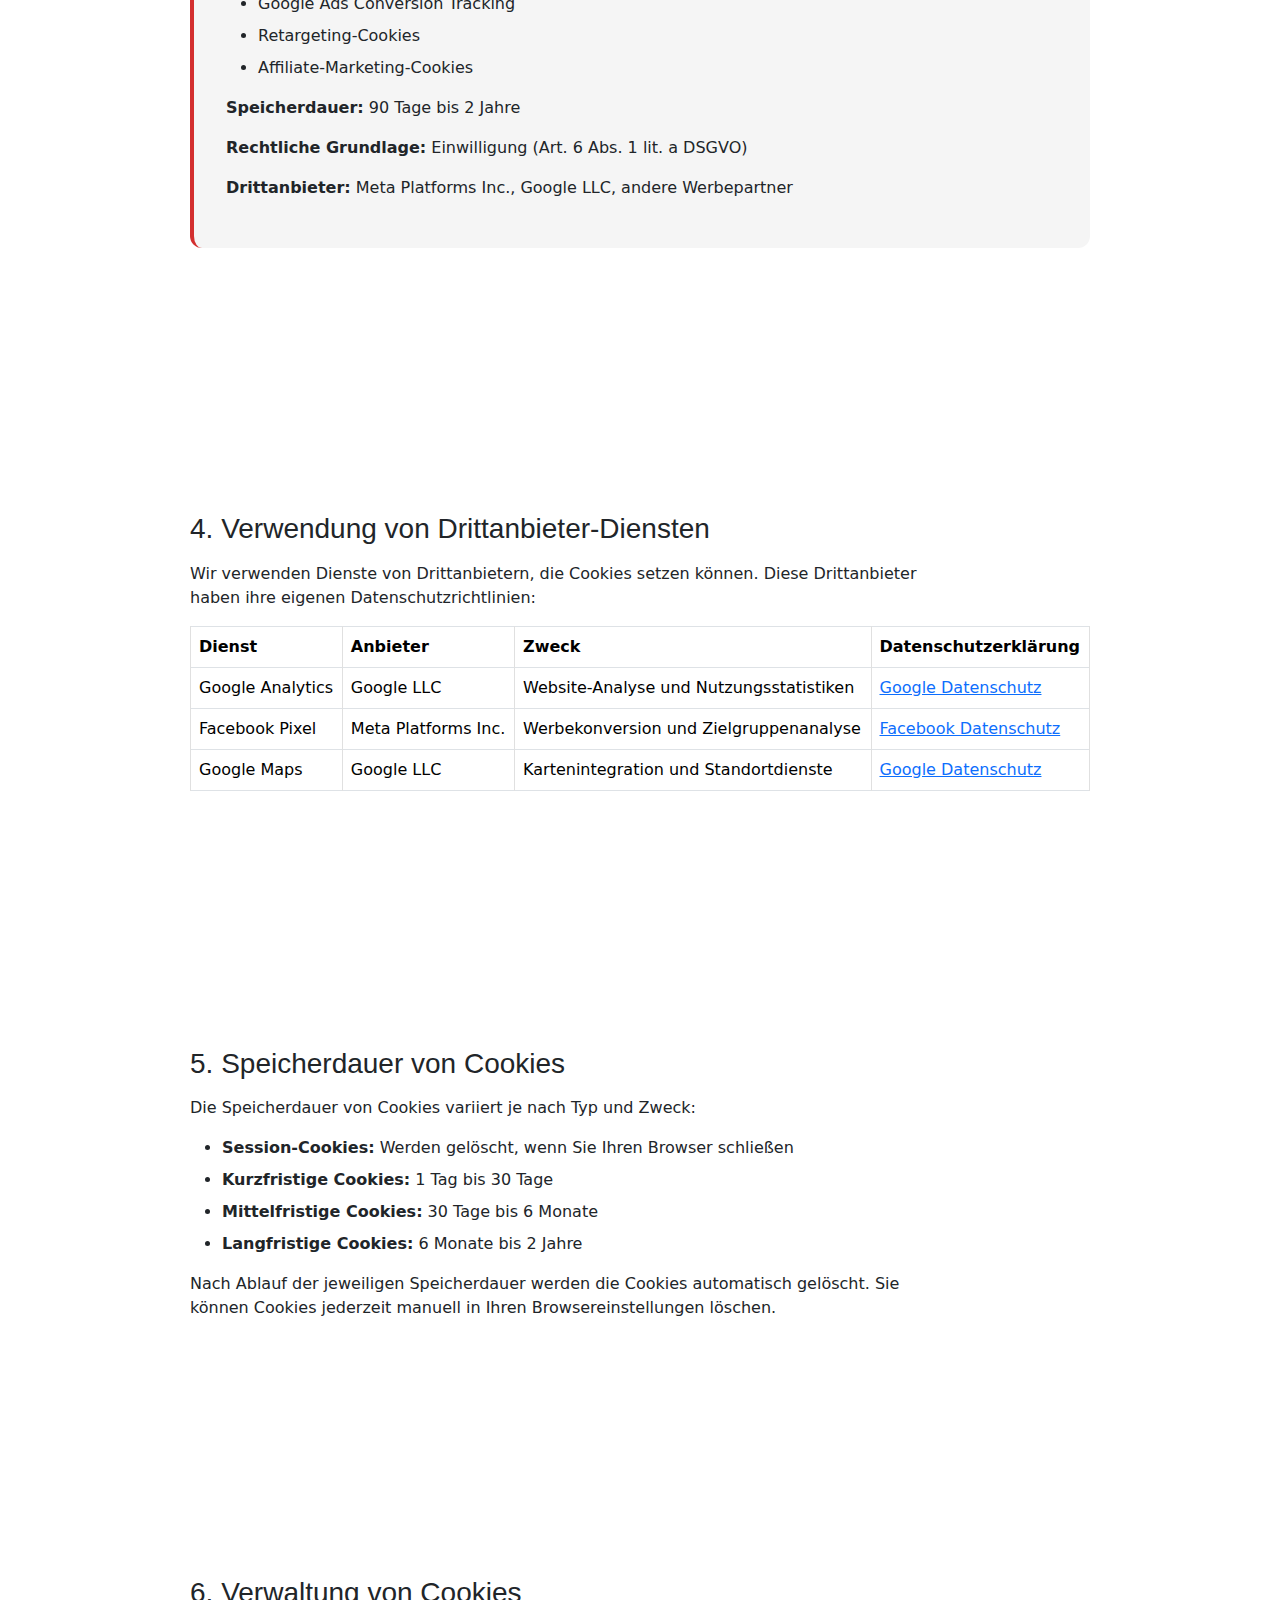
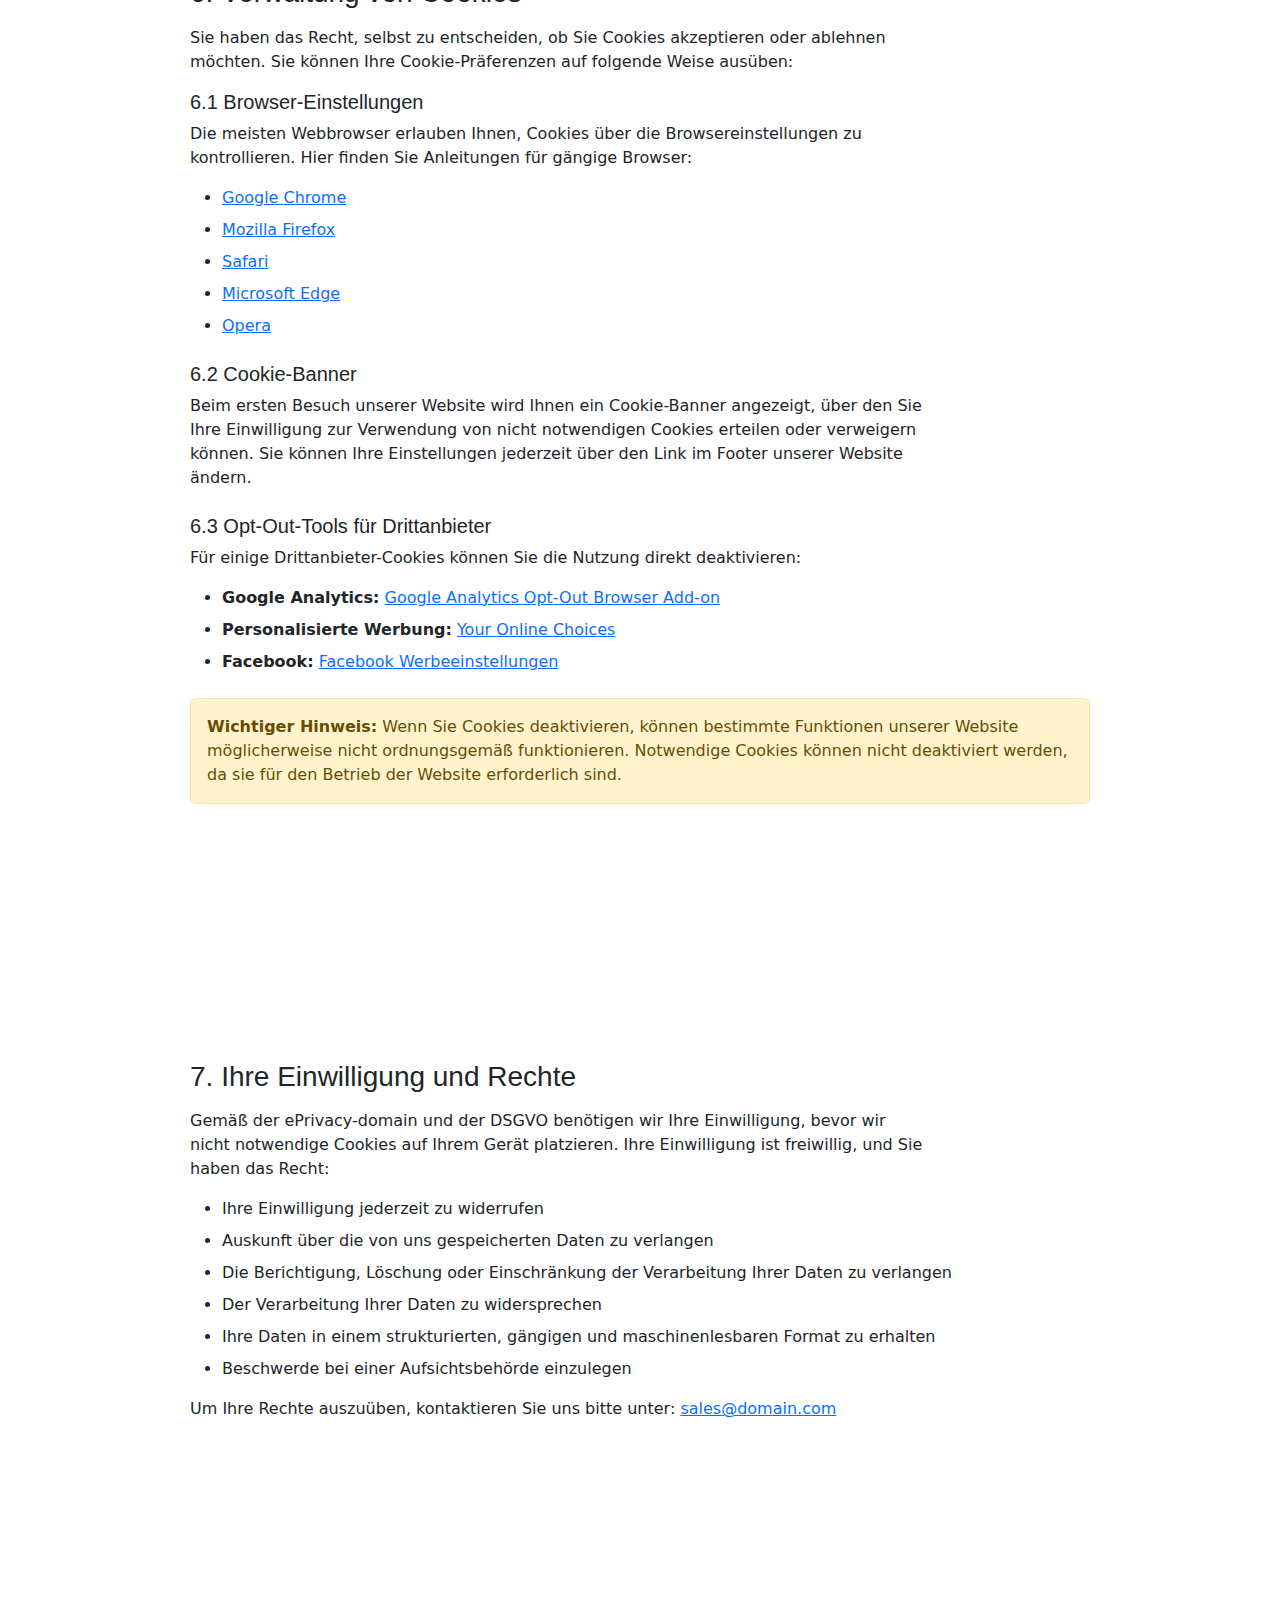
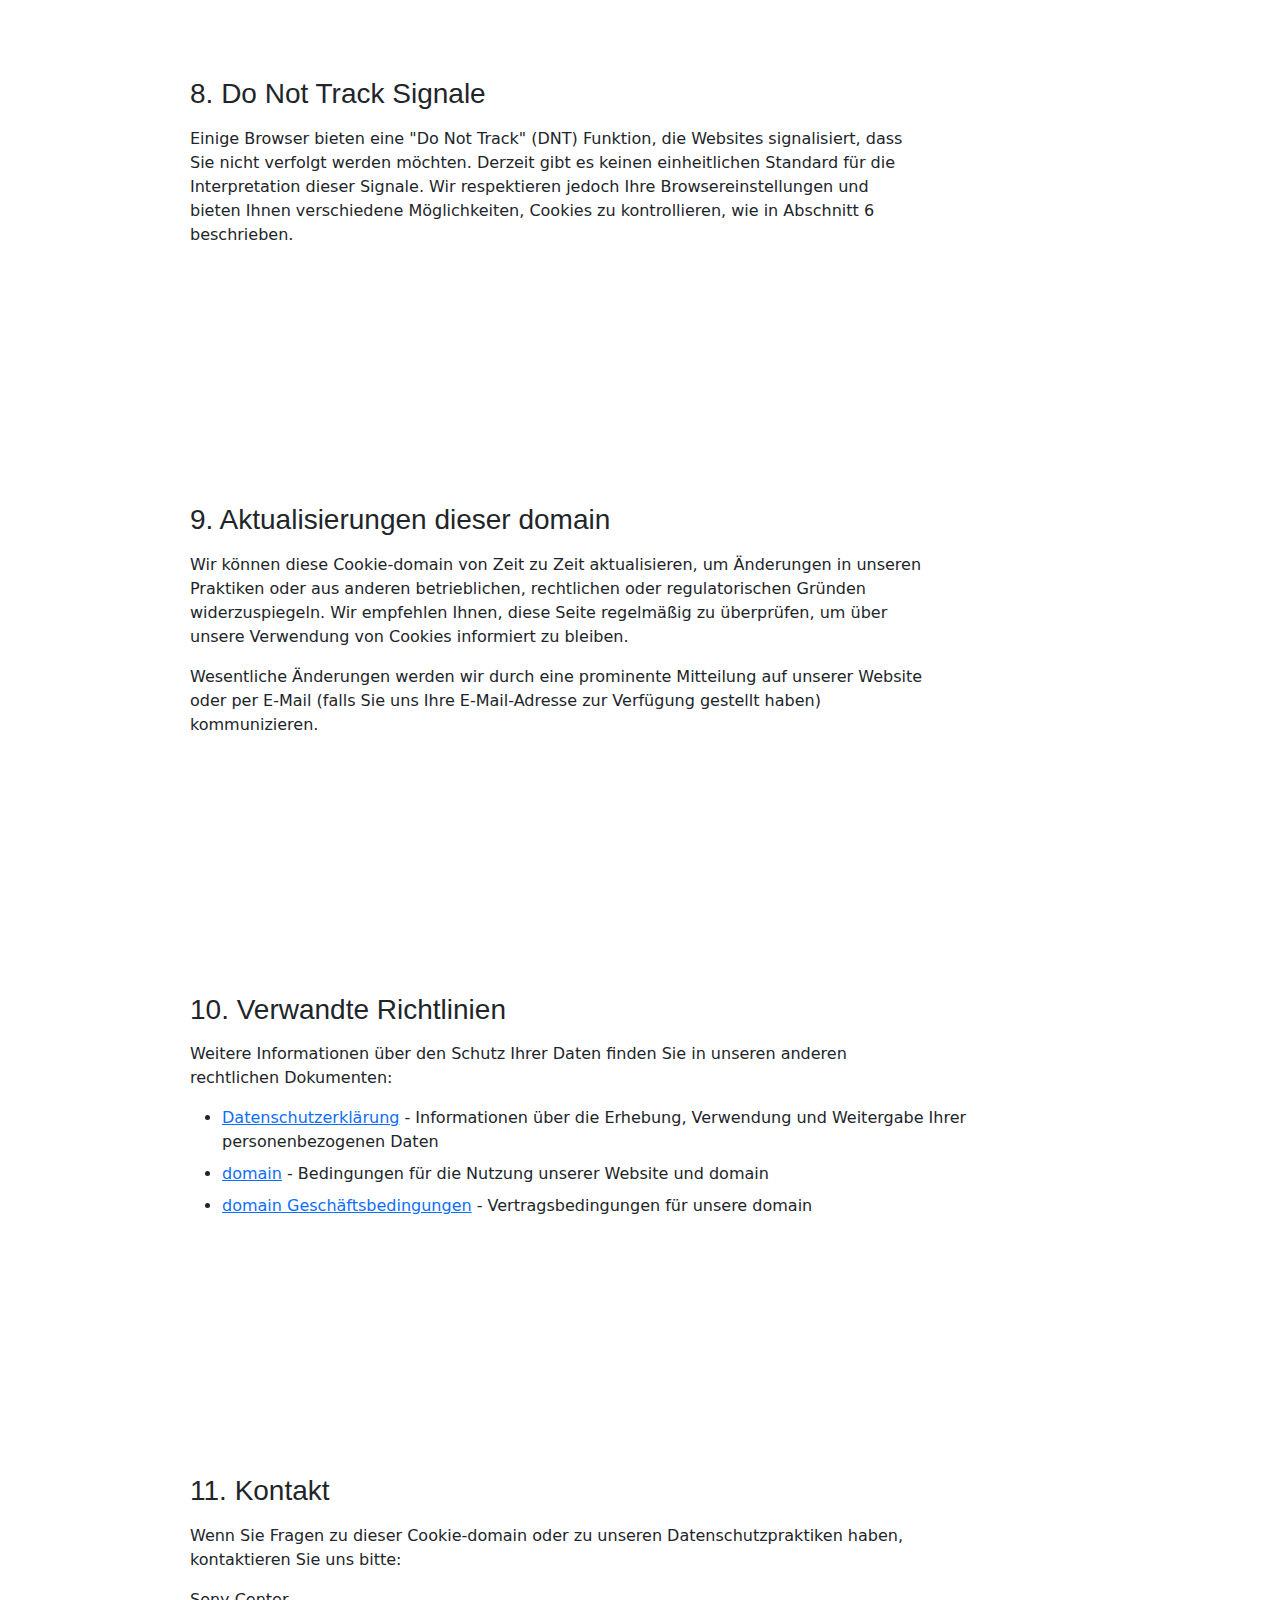
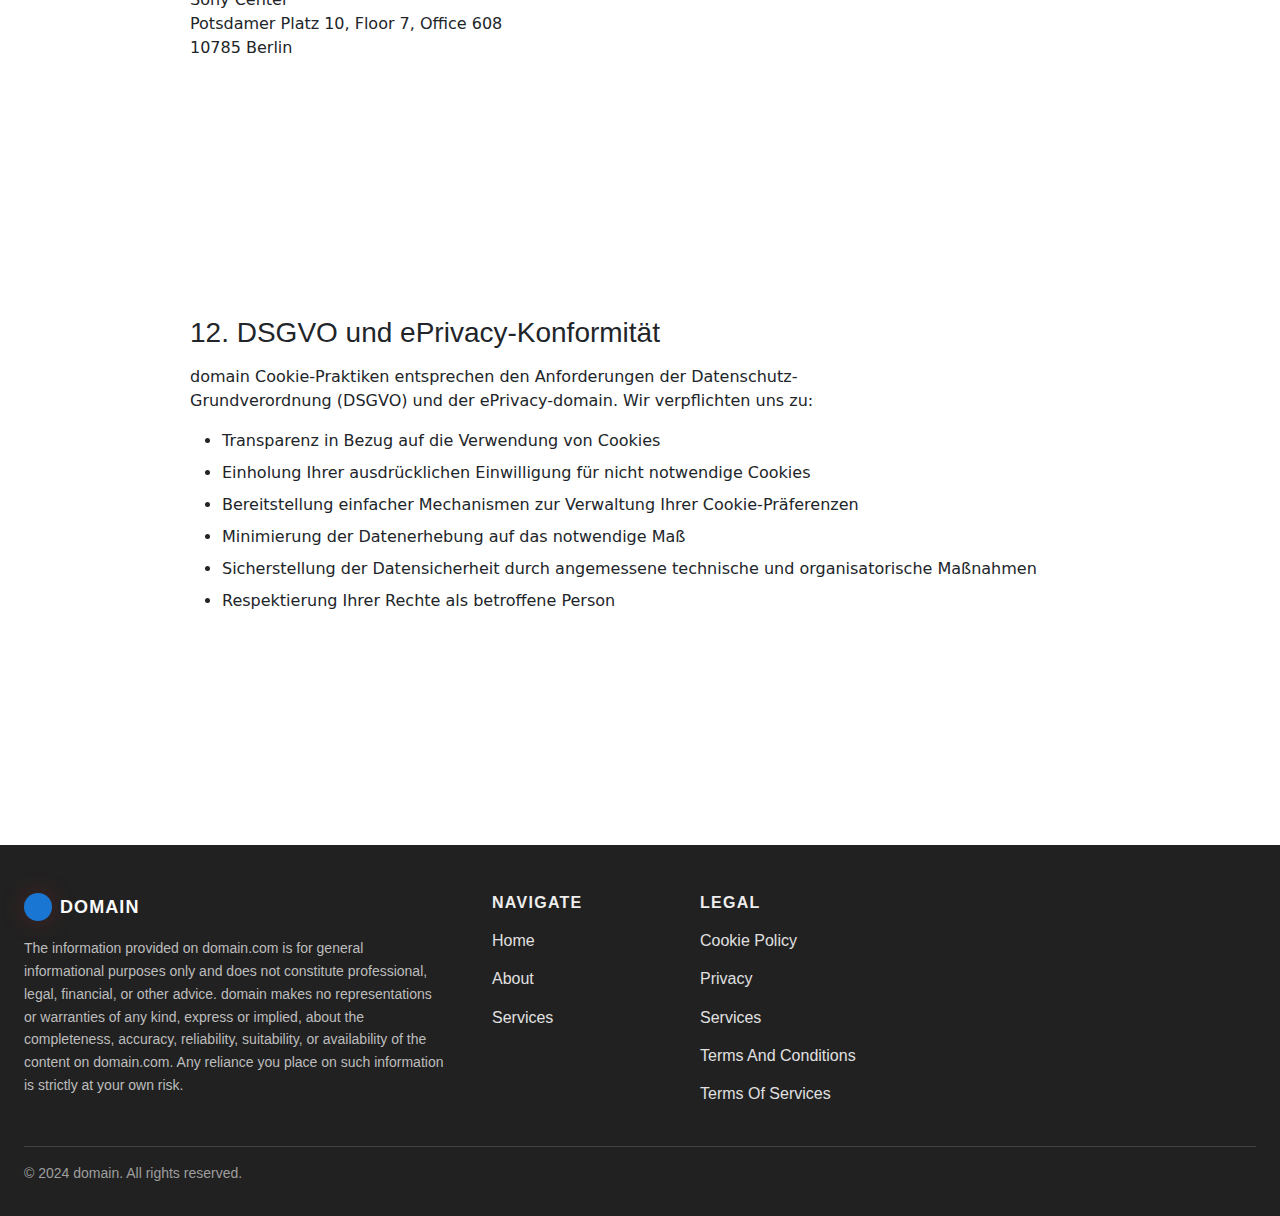
<file: cookie_policy.html>
<!DOCTYPE html><html lang="de"><head>
<script type="application/ld+json">
{
  "@context": "https://schema.org",
  "@graph": [
    {
      "@type": "WebSite",
      "@id": "https://domain.com/#website",
      "url": "https://domain.com",
      "name": "domain"
    },
    {
      "@type": "Organization",
      "@id": "https://domain.com/#org",
      "name": "domain",
      "url": "https://domain.com"
    },
    {
      "@type": "WebPage",
      "@id": "https://domain.com/cookie_policy.html",
      "url": "https://domain.com/cookie_policy.html",
      "name": "domain",
      "isPartOf": {
        "@id": "https://domain.com/#website"
      },
      "inLanguage": "de"
    }
  ]
}
</script>
  <meta charset="UTF-8">
  <meta name="viewport" content="width=device-width, initial-scale=1.0">
  <title>Cookie-domain | Reisewelt Explorer</title>
  <meta name="description" content="Erfahren Sie, wie Reisewelt Explorer Cookies verwendet, um Ihre Erfahrung zu verbessern. Informationen über Cookie-Typen, Verwaltung und Ihre Rechte.">
  <meta property="og:title" content="Cookie-domain | Reisewelt Explorer">
  <meta property="og:description" content="Erfahren Sie, wie Reisewelt Explorer Cookies verwendet, um Ihre Erfahrung zu verbessern. Informationen über Cookie-Typen, Verwaltung und Ihre Rechte.">
  <meta property="og:type" content="website">
  <meta property="og:url" content="https://domain.com/cookie_policy.html">
  <link rel="canonical" href="https://domain.com/cookie_policy.html">
  <link rel="stylesheet" href="style.css">
  <link rel="icon" type="image/png" href="/favicon.png">
  <link rel="apple-touch-icon" href="/apple-touch-icon.png">
   <link rel="stylesheet" href="https://cdn.jsdelivr.net/npm/bootstrap@5.3.3/dist/css/bootstrap.min.css" integrity="sha384-QWTKZyjpPEjISv5WaRU9OFeRpok6YctnYmDr5pNlyT2bRjXh0JMhjY6hW+ALEwIH" crossorigin="anonymous">
  <link rel="stylesheet" href="https://unpkg.com/aos@2.3.4/dist/aos.css">
<link rel="stylesheet" href="./header-footer.css">
</head>
 <body>
  <header class="dr-header" aria-label="Primary header">
  <div class="dr-header-inner">
    <div class="dr-header-brand">
      <div class="dr-logo" aria-label="domain logo">
        <span class="dr-logo-mark" aria-hidden="true"></span>
        <span class="dr-logo-text">domain</span>
      </div>
    </div>
    <nav class="dr-nav" aria-label="Main navigation">
      <button class="dr-nav-toggle" type="button" aria-label="Toggle navigation" aria-expanded="false">
        <span class="dr-nav-toggle-bar"></span>
        <span class="dr-nav-toggle-bar"></span>
      </button>
      <ul class="dr-nav-list">
        <li class="dr-nav-item"><a class="dr-nav-link" href="./index.html">Home</a></li>
        <li class="dr-nav-item"><a class="dr-nav-link" href="./about.html">About</a></li>
        <li class="dr-nav-item"><a class="dr-nav-link" href="./services.html">Services</a></li>
      </ul>
    </nav>
  </div>
</header>
  <main role="main">
   <nav aria-label="breadcrumb" class="py-3">
    <div class="container">
     <ol class="breadcrumb mb-0">
      <li class="breadcrumb-item"><a href="index.html">Startseite</a></li>
      <li class="breadcrumb-item active" aria-current="page">Cookie-domain</li>
     </ol>
    </div>
   </nav>
   <section class="py-4 py-md-5">
    <div class="container">
     <div class="row justify-content-center">
      <div class="col-12 col-lg-10">
       <article class="c-legal-content">
        <header class="mb-4 mb-md-5">
         <h1 class="display-4 mb-3">Cookie-domain</h1>
         <p class="text-muted"><strong>Letzte Aktualisierung:</strong> 8. Januar 2025</p>
        </header>
        <section class="mb-4 mb-md-5" id="introduction">
         <h2 class="h3 mb-3">1. Einführung</h2>
         <p>Diese Cookie-domain erläutert, wie Reisewelt Explorer ("wir", "uns", "unser") Cookies und ähnliche Technologien verwendet, um Sie zu erkennen, wenn Sie unsere Website unter domain.com ("Website") besuchen. Sie erklärt, was diese Technologien sind, warum wir sie verwenden und welche Rechte Sie haben, ihre Verwendung zu kontrollieren.</p>
         <p>Durch die Nutzung unserer Website stimmen Sie der Verwendung von Cookies gemäß dieser Cookie-domain zu. Wenn Sie nicht möchten, dass wir Cookies verwenden, können Sie diese in Ihren Browsereinstellungen deaktivieren oder unsere Website nicht nutzen.</p>
        </section>
        <section class="mb-4 mb-md-5" id="what-are-cookies">
         <h2 class="h3 mb-3">2. Was sind Cookies?</h2>
         <p>Cookies sind kleine Textdateien, die auf Ihrem Computer oder Mobilgerät gespeichert werden, wenn Sie eine Website besuchen. Sie werden häufig verwendet, um Websites funktionsfähig zu machen oder effizienter zu arbeiten sowie um Informationen an die Websitebetreiber zu übermitteln.</p>
         <p>Cookies können "Session-Cookies" oder "persistente Cookies" sein:</p>
         <ul>
          <li><strong>Session-Cookies:</strong> Diese Cookies existieren nur während Ihrer Online-Sitzung und werden gelöscht, wenn Sie Ihren Browser schließen.</li>
          <li><strong>Persistente Cookies:</strong> Diese Cookies bleiben nach dem Schließen des Browsers auf Ihrem Gerät und ermöglichen es der Website, Sie bei Ihrem nächsten Besuch wiederzuerkennen.</li>
         </ul>
        </section>
        <section class="mb-4 mb-md-5" id="cookie-types">
         <h2 class="h3 mb-3">3. Welche Arten von Cookies verwenden wir?</h2>
         <p>Wir verwenden die folgenden Kategorien von Cookies auf unserer Website:</p>
         <div class="c-cookie-category mb-4">
          <h3 class="h5 mb-2">3.1 Notwendige Cookies</h3>
          <p><strong>Zweck:</strong> Diese Cookies sind für das Funktionieren unserer Website unerlässlich. Sie ermöglichen grundlegende Funktionen wie Seitennavigation, Zugriff auf sichere Bereiche und Formularübermittlungen.</p>
          <p><strong>Beispiele:</strong></p>
          <ul>
           <li>Session-Management-Cookies</li>
           <li>Sicherheits-Cookies zur Authentifizierung</li>
           <li>Cookie-Einwilligungsstatus-Cookies</li>
          </ul>
          <p><strong>Speicherdauer:</strong> Session oder bis zu 1 Jahr</p>
          <p><strong>Rechtliche Grundlage:</strong> Berechtigtes Interesse (Art. 6 Abs. 1 lit. f DSGVO) - notwendig für die Bereitstellung unserer Dienste</p>
         </div>
         <div class="c-cookie-category mb-4">
          <h3 class="h5 mb-2">3.2 Analytische/Leistungs-Cookies</h3>
          <p><strong>Zweck:</strong> Diese Cookies helfen uns zu verstehen, wie Besucher mit unserer Website interagieren, indem sie Informationen anonym sammeln und melden. Dies ermöglicht es uns, die Leistung unserer Website zu messen und zu verbessern.</p>
          <p><strong>Beispiele:</strong></p>
          <ul>
           <li>Google Analytics (_ga, _gid, _gat)</li>
           <li>Besucherzähler und Heatmap-Tools</li>
           <li>Seitenaufrufe und Verweildauer</li>
          </ul>
          <p><strong>Speicherdauer:</strong> 1 Tag bis 2 Jahre</p>
          <p><strong>Rechtliche Grundlage:</strong> Einwilligung (Art. 6 Abs. 1 lit. a DSGVO)</p>
          <p><strong>Drittanbieter:</strong> Google LLC, USA (Privacy Shield zertifiziert)</p>
         </div>
         <div class="c-cookie-category mb-4">
          <h3 class="h5 mb-2">3.3 Funktionale Cookies</h3>
          <p><strong>Zweck:</strong> Diese Cookies ermöglichen erweiterte Funktionalität und Personalisierung. Sie können von uns oder von Drittanbietern gesetzt werden, deren Dienste wir auf unseren Seiten integriert haben.</p>
          <p><strong>Beispiele:</strong></p>
          <ul>
           <li>Sprachpräferenzen</li>
           <li>Regionale Einstellungen</li>
           <li>Anpassung der Benutzeroberfläche</li>
           <li>Video-Player-Präferenzen</li>
          </ul>
          <p><strong>Speicherdauer:</strong> 30 Tage bis 1 Jahr</p>
          <p><strong>Rechtliche Grundlage:</strong> Einwilligung (Art. 6 Abs. 1 lit. a DSGVO)</p>
         </div>
         <div class="c-cookie-category mb-4">
          <h3 class="h5 mb-2">3.4 Marketing/Werbe-Cookies</h3>
          <p><strong>Zweck:</strong> Diese Cookies werden verwendet, um Werbung relevanter für Sie und Ihre Interessen zu gestalten. Sie werden auch verwendet, um die Häufigkeit der Anzeige einer Werbung zu begrenzen und die Effektivität von Werbekampagnen zu messen.</p>
          <p><strong>Beispiele:</strong></p>
          <ul>
           <li>Facebook Pixel (fr, _fbp)</li>
           <li>Google Ads Conversion Tracking</li>
           <li>Retargeting-Cookies</li>
           <li>Affiliate-Marketing-Cookies</li>
          </ul>
          <p><strong>Speicherdauer:</strong> 90 Tage bis 2 Jahre</p>
          <p><strong>Rechtliche Grundlage:</strong> Einwilligung (Art. 6 Abs. 1 lit. a DSGVO)</p>
          <p><strong>Drittanbieter:</strong> Meta Platforms Inc., Google LLC, andere Werbepartner</p>
         </div>
        </section>
        <section class="mb-4 mb-md-5" id="third-party-services">
         <h2 class="h3 mb-3">4. Verwendung von Drittanbieter-Diensten</h2>
         <p>Wir verwenden Dienste von Drittanbietern, die Cookies setzen können. Diese Drittanbieter haben ihre eigenen Datenschutzrichtlinien:</p>
         <div class="table-responsive">
          <table class="table table-bordered">
           <thead>
            <tr>
             <th scope="col">Dienst</th>
             <th scope="col">Anbieter</th>
             <th scope="col">Zweck</th>
             <th scope="col">Datenschutzerklärung</th>
            </tr>
           </thead>
           <tbody>
            <tr>
             <td>Google Analytics</td>
             <td>Google LLC</td>
             <td>Website-Analyse und Nutzungsstatistiken</td>
             <td><a href="https://policies.google.com/privacy" target="_blank" rel="noopener noreferrer">Google Datenschutz</a></td>
            </tr>
            <tr>
             <td>Facebook Pixel</td>
             <td>Meta Platforms Inc.</td>
             <td>Werbekonversion und Zielgruppenanalyse</td>
             <td><a href="https://www.facebook.com/privacy/explanation" target="_blank" rel="noopener noreferrer">Facebook Datenschutz</a></td>
            </tr>
            <tr>
             <td>Google Maps</td>
             <td>Google LLC</td>
             <td>Kartenintegration und Standortdienste</td>
             <td><a href="https://policies.google.com/privacy" target="_blank" rel="noopener noreferrer">Google Datenschutz</a></td>
            </tr>
           </tbody>
          </table>
         </div>
        </section>
        <section class="mb-4 mb-md-5" id="cookie-duration">
         <h2 class="h3 mb-3">5. Speicherdauer von Cookies</h2>
         <p>Die Speicherdauer von Cookies variiert je nach Typ und Zweck:</p>
         <ul>
          <li><strong>Session-Cookies:</strong> Werden gelöscht, wenn Sie Ihren Browser schließen</li>
          <li><strong>Kurzfristige Cookies:</strong> 1 Tag bis 30 Tage</li>
          <li><strong>Mittelfristige Cookies:</strong> 30 Tage bis 6 Monate</li>
          <li><strong>Langfristige Cookies:</strong> 6 Monate bis 2 Jahre</li>
         </ul>
         <p>Nach Ablauf der jeweiligen Speicherdauer werden die Cookies automatisch gelöscht. Sie können Cookies jederzeit manuell in Ihren Browsereinstellungen löschen.</p>
        </section>
        <section class="mb-4 mb-md-5" id="cookie-management">
         <h2 class="h3 mb-3">6. Verwaltung von Cookies</h2>
         <p>Sie haben das Recht, selbst zu entscheiden, ob Sie Cookies akzeptieren oder ablehnen möchten. Sie können Ihre Cookie-Präferenzen auf folgende Weise ausüben:</p>
         <h3 class="h5 mb-2">6.1 Browser-Einstellungen</h3>
         <p>Die meisten Webbrowser erlauben Ihnen, Cookies über die Browsereinstellungen zu kontrollieren. Hier finden Sie Anleitungen für gängige Browser:</p>
         <ul>
          <li><a href="https://support.google.com/chrome/answer/95647" target="_blank" rel="noopener noreferrer">Google Chrome</a></li>
          <li><a href="https://support.mozilla.org/de/kb/cookies-erlauben-und-ablehnen" target="_blank" rel="noopener noreferrer">Mozilla Firefox</a></li>
          <li><a href="https://support.apple.com/de-de/guide/safari/sfri11471/mac" target="_blank" rel="noopener noreferrer">Safari</a></li>
          <li><a href="https://support.microsoft.com/de-de/windows/cookies-in-microsoft-edge-l%C3%B6schen-63947406-40ac-c3b8-57b9-2a946a29ae09" target="_blank" rel="noopener noreferrer">Microsoft Edge</a></li>
          <li><a href="https://help.opera.com/de/latest/web-preferences/#cookies" target="_blank" rel="noopener noreferrer">Opera</a></li>
         </ul>
         <h3 class="h5 mb-2 mt-4">6.2 Cookie-Banner</h3>
         <p>Beim ersten Besuch unserer Website wird Ihnen ein Cookie-Banner angezeigt, über den Sie Ihre Einwilligung zur Verwendung von nicht notwendigen Cookies erteilen oder verweigern können. Sie können Ihre Einstellungen jederzeit über den Link im Footer unserer Website ändern.</p>
         <h3 class="h5 mb-2 mt-4">6.3 Opt-Out-Tools für Drittanbieter</h3>
         <p>Für einige Drittanbieter-Cookies können Sie die Nutzung direkt deaktivieren:</p>
         <ul>
          <li><strong>Google Analytics:</strong> <a href="https://tools.google.com/dlpage/gaoptout" target="_blank" rel="noopener noreferrer">Google Analytics Opt-Out Browser Add-on</a></li>
          <li><strong>Personalisierte Werbung:</strong> <a href="https://www.youronlinechoices.com/de/praferenzmanagement" target="_blank" rel="noopener noreferrer">Your Online Choices</a></li>
          <li><strong>Facebook:</strong> <a href="https://www.facebook.com/settings?tab=ads" target="_blank" rel="noopener noreferrer">Facebook Werbeeinstellungen</a></li>
         </ul>
         <div class="alert alert-warning mt-4" role="alert">
          <strong>Wichtiger Hinweis:</strong> Wenn Sie Cookies deaktivieren, können bestimmte Funktionen unserer Website möglicherweise nicht ordnungsgemäß funktionieren. Notwendige Cookies können nicht deaktiviert werden, da sie für den Betrieb der Website erforderlich sind.
         </div>
        </section>
        <section class="mb-4 mb-md-5" id="user-consent">
         <h2 class="h3 mb-3">7. Ihre Einwilligung und Rechte</h2>
         <p>Gemäß der ePrivacy-domain und der DSGVO benötigen wir Ihre Einwilligung, bevor wir nicht notwendige Cookies auf Ihrem Gerät platzieren. Ihre Einwilligung ist freiwillig, und Sie haben das Recht:</p>
         <ul>
          <li>Ihre Einwilligung jederzeit zu widerrufen</li>
          <li>Auskunft über die von uns gespeicherten Daten zu verlangen</li>
          <li>Die Berichtigung, Löschung oder Einschränkung der Verarbeitung Ihrer Daten zu verlangen</li>
          <li>Der Verarbeitung Ihrer Daten zu widersprechen</li>
          <li>Ihre Daten in einem strukturierten, gängigen und maschinenlesbaren Format zu erhalten</li>
          <li>Beschwerde bei einer Aufsichtsbehörde einzulegen</li>
         </ul>
         <p>Um Ihre Rechte auszuüben, kontaktieren Sie uns bitte unter: <a href="mailto:sales@domain.com">sales@domain.com</a></p>
        </section>
        <section class="mb-4 mb-md-5" id="do-not-track">
         <h2 class="h3 mb-3">8. Do Not Track Signale</h2>
         <p>Einige Browser bieten eine "Do Not Track" (DNT) Funktion, die Websites signalisiert, dass Sie nicht verfolgt werden möchten. Derzeit gibt es keinen einheitlichen Standard für die Interpretation dieser Signale. Wir respektieren jedoch Ihre Browsereinstellungen und bieten Ihnen verschiedene Möglichkeiten, Cookies zu kontrollieren, wie in Abschnitt 6 beschrieben.</p>
        </section>
        <section class="mb-4 mb-md-5" id="updates">
         <h2 class="h3 mb-3">9. Aktualisierungen dieser domain</h2>
         <p>Wir können diese Cookie-domain von Zeit zu Zeit aktualisieren, um Änderungen in unseren Praktiken oder aus anderen betrieblichen, rechtlichen oder regulatorischen Gründen widerzuspiegeln. Wir empfehlen Ihnen, diese Seite regelmäßig zu überprüfen, um über unsere Verwendung von Cookies informiert zu bleiben.</p>
         <p>Wesentliche Änderungen werden wir durch eine prominente Mitteilung auf unserer Website oder per E-Mail (falls Sie uns Ihre E-Mail-Adresse zur Verfügung gestellt haben) kommunizieren.</p>
        </section>
        <section class="mb-4 mb-md-5" id="related-policies">
         <h2 class="h3 mb-3">10. Verwandte Richtlinien</h2>
         <p>Weitere Informationen über den Schutz Ihrer Daten finden Sie in unseren anderen rechtlichen Dokumenten:</p>
         <ul>
          <li><a href="privacy.html">Datenschutzerklärung</a> - Informationen über die Erhebung, Verwendung und Weitergabe Ihrer personenbezogenen Daten</li>
          <li><a href="terms_of_services.html">domain</a> - Bedingungen für die Nutzung unserer Website und domain</li>
          <li><a href="terms_and_conditions.html">domain Geschäftsbedingungen</a> - Vertragsbedingungen für unsere domain</li>
         </ul>
        </section>
        <section class="mb-4 mb-md-5" id="contact">
         <h2 class="h3 mb-3">11. Kontakt</h2>
         <p>Wenn Sie Fragen zu dieser Cookie-domain oder zu unseren Datenschutzpraktiken haben, kontaktieren Sie uns bitte:</p>
         <address>Sony Center<br>
Potsdamer Platz 10, Floor 7, Office 608<br>
10785 Berlin</address>
        </section>
        <section class="mb-4 mb-md-5" id="gdpr-compliance">
         <h2 class="h3 mb-3">12. DSGVO und ePrivacy-Konformität</h2>
         <p>domain Cookie-Praktiken entsprechen den Anforderungen der Datenschutz-Grundverordnung (DSGVO) und der ePrivacy-domain. Wir verpflichten uns zu:</p>
         <ul>
          <li>Transparenz in Bezug auf die Verwendung von Cookies</li>
          <li>Einholung Ihrer ausdrücklichen Einwilligung für nicht notwendige Cookies</li>
          <li>Bereitstellung einfacher Mechanismen zur Verwaltung Ihrer Cookie-Präferenzen</li>
          <li>Minimierung der Datenerhebung auf das notwendige Maß</li>
          <li>Sicherstellung der Datensicherheit durch angemessene technische und organisatorische Maßnahmen</li>
          <li>Respektierung Ihrer Rechte als betroffene Person</li>
         </ul>
        </section>
       </article>
      </div>
     </div>
    </div>
   </section>
  </main>
  <footer class="dr-footer" aria-label="Site footer">
  <div class="dr-footer-inner">
    <div class="dr-footer-main">
      <div class="dr-footer-brand-block">
        <div class="dr-footer-logo" aria-label="domain logo">
          <span class="dr-footer-logo-mark" aria-hidden="true"></span>
          <span class="dr-footer-logo-text">domain</span>
        </div>
        <p class="dr-footer-disclaimer">The information provided on domain.com is for general informational purposes only and does not constitute professional, legal, financial, or other advice. domain makes no representations or warranties of any kind, express or implied, about the completeness, accuracy, reliability, suitability, or availability of the content on domain.com. Any reliance you place on such information is strictly at your own risk.</p>
      </div>
      <div class="dr-footer-nav-blocks" aria-label="Footer navigation">
        <div class="dr-footer-nav-group" aria-label="Main navigation">
          <h2 class="dr-footer-heading">Navigate</h2>
          <ul class="dr-footer-nav-list">
            <li class="dr-footer-nav-item"><a class="dr-footer-nav-link" href="./index.html">Home</a></li>
            <li class="dr-footer-nav-item"><a class="dr-footer-nav-link" href="./about.html">About</a></li>
            <li class="dr-footer-nav-item"><a class="dr-footer-nav-link" href="./services.html">Services</a></li>
          </ul>
        </div>
        <div class="dr-footer-nav-group" aria-label="Legal">
          <h2 class="dr-footer-heading">Legal</h2>
          <ul class="dr-footer-nav-list">
            <li class="dr-footer-nav-item"><a class="dr-footer-nav-link" href="./cookie_policy.html">Cookie Policy</a></li>
            <li class="dr-footer-nav-item"><a class="dr-footer-nav-link" href="./privacy.html">Privacy</a></li>
            <li class="dr-footer-nav-item"><a class="dr-footer-nav-link" href="./services.html">Services</a></li>
            <li class="dr-footer-nav-item"><a class="dr-footer-nav-link" href="./terms_and_conditions.html">Terms And Conditions</a></li>
            <li class="dr-footer-nav-item"><a class="dr-footer-nav-link" href="./terms_of_services.html">Terms Of Services</a></li>
          </ul>
        </div>
      </div>
    </div>
    <div class="dr-footer-legal-bar">
      <p class="dr-footer-legal-text">© <span class="dr-footer-year">2024</span> domain. All rights reserved.</p>
    </div>
  </div>
</footer>
  <script src="script.js" defer=""></script>
 
  <script src="https://unpkg.com/aos@2.3.4/dist/aos.js"></script>
  <script>
if (typeof AOS !== "undefined" && !window.__AOS_INITIALIZED__) {
  AOS.init({ once: true, duration: 700, easing: "ease-out-cubic" });
  window.__AOS_INITIALIZED__ = true;
}
</script>
<script src="./header-footer.js"></script>
<script src="./consent.js"></script>
</body></html>
</file>
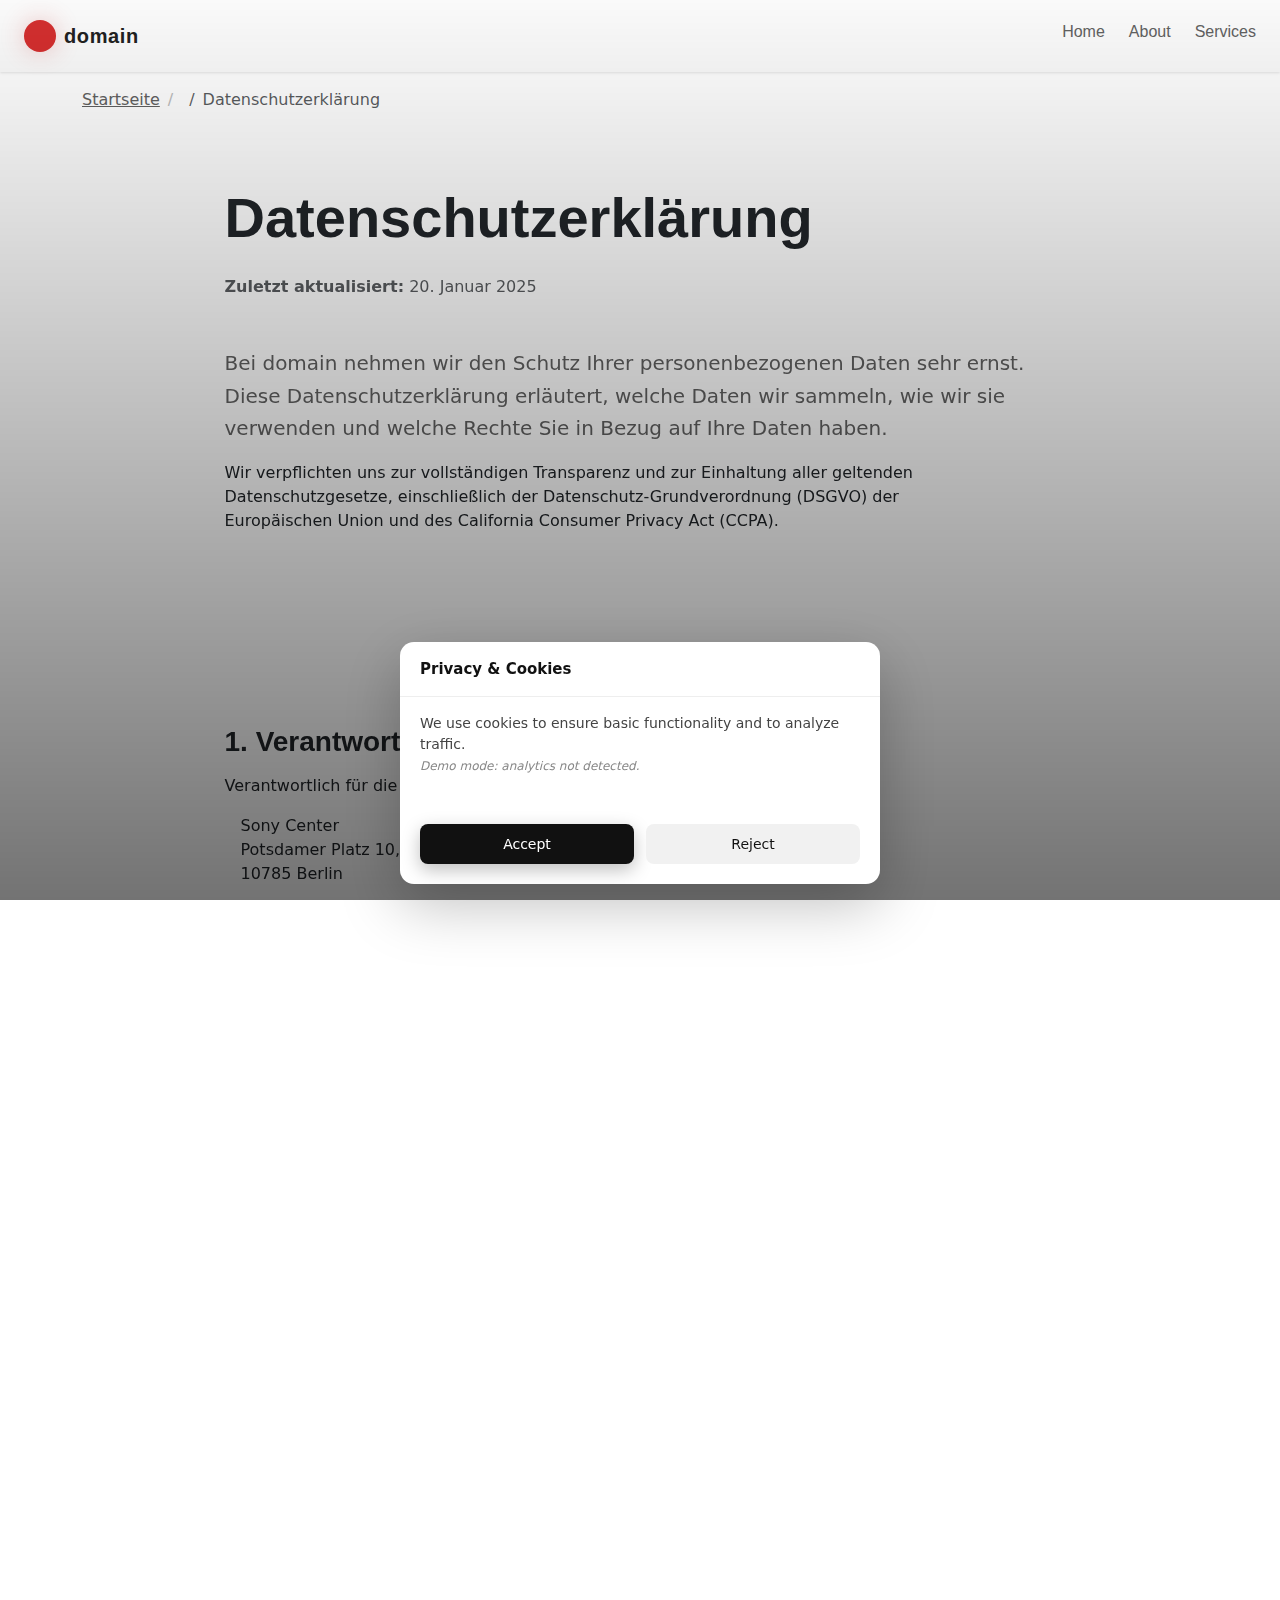
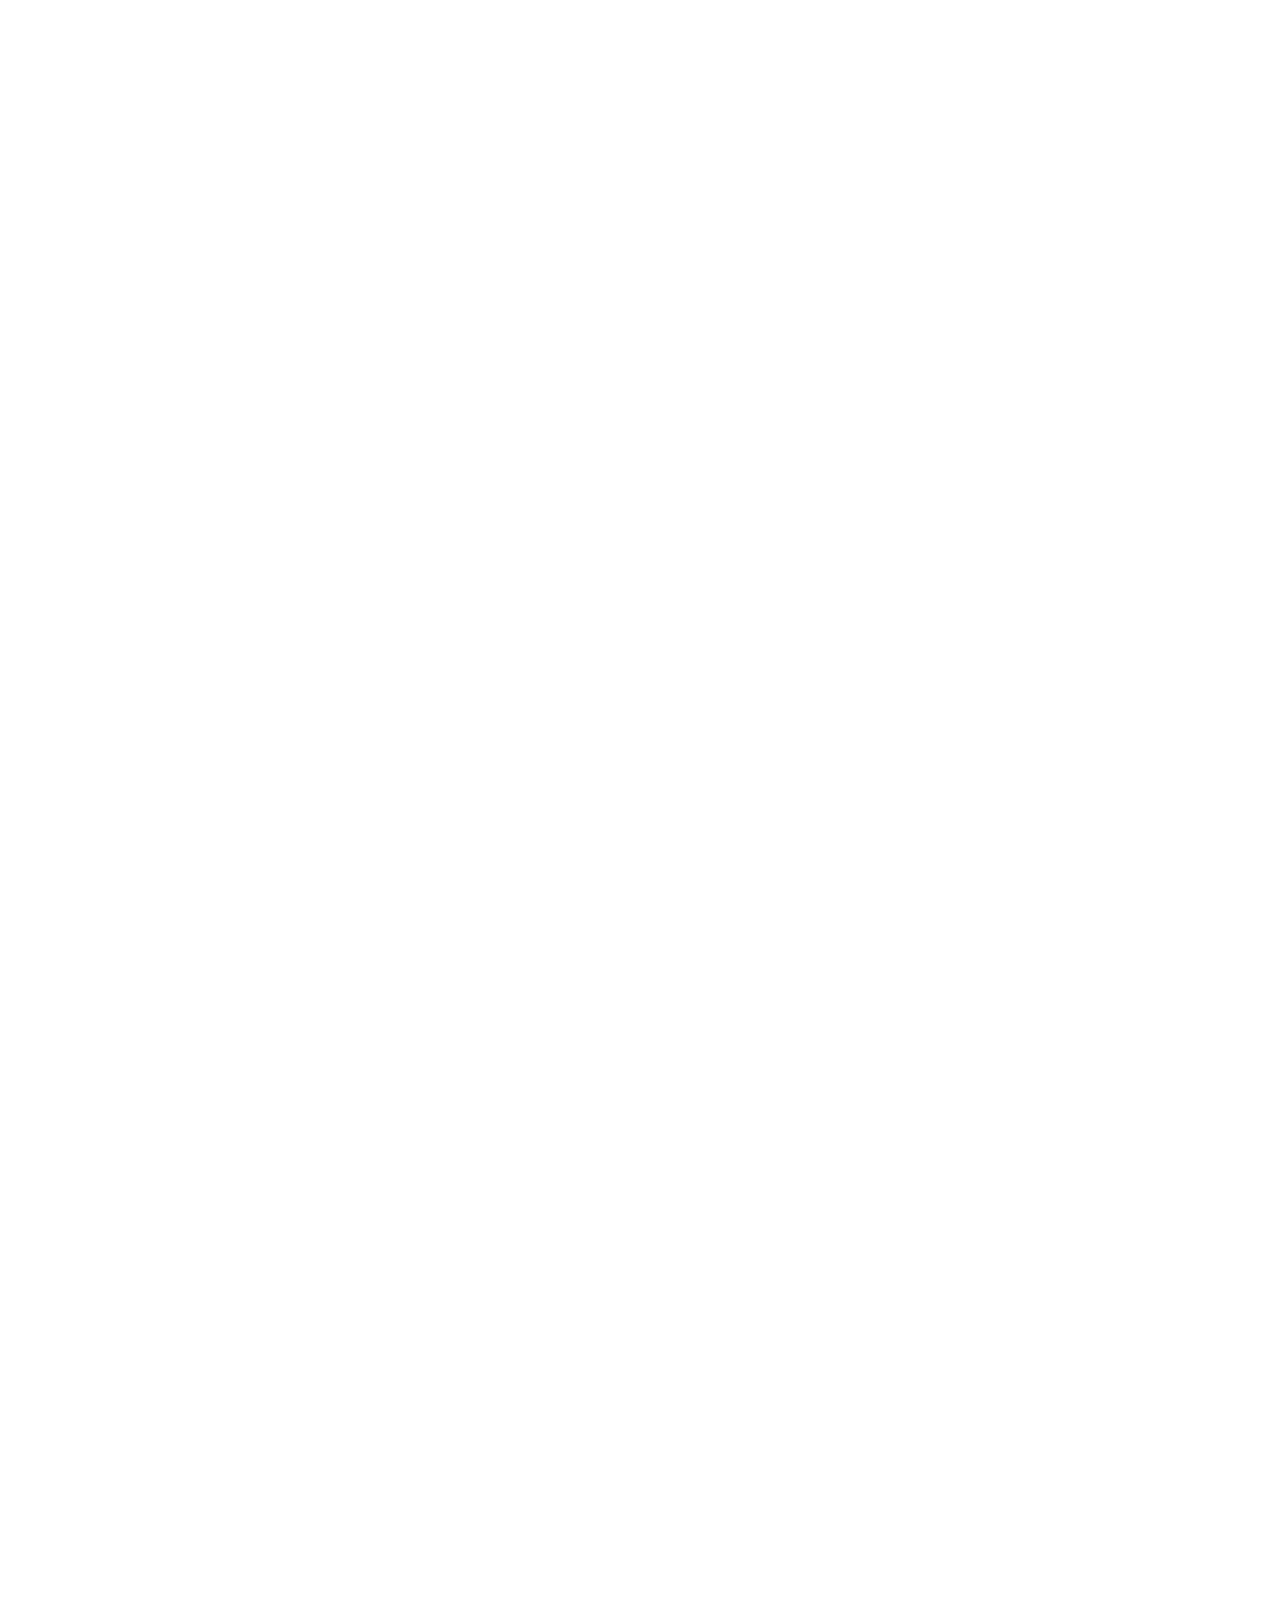
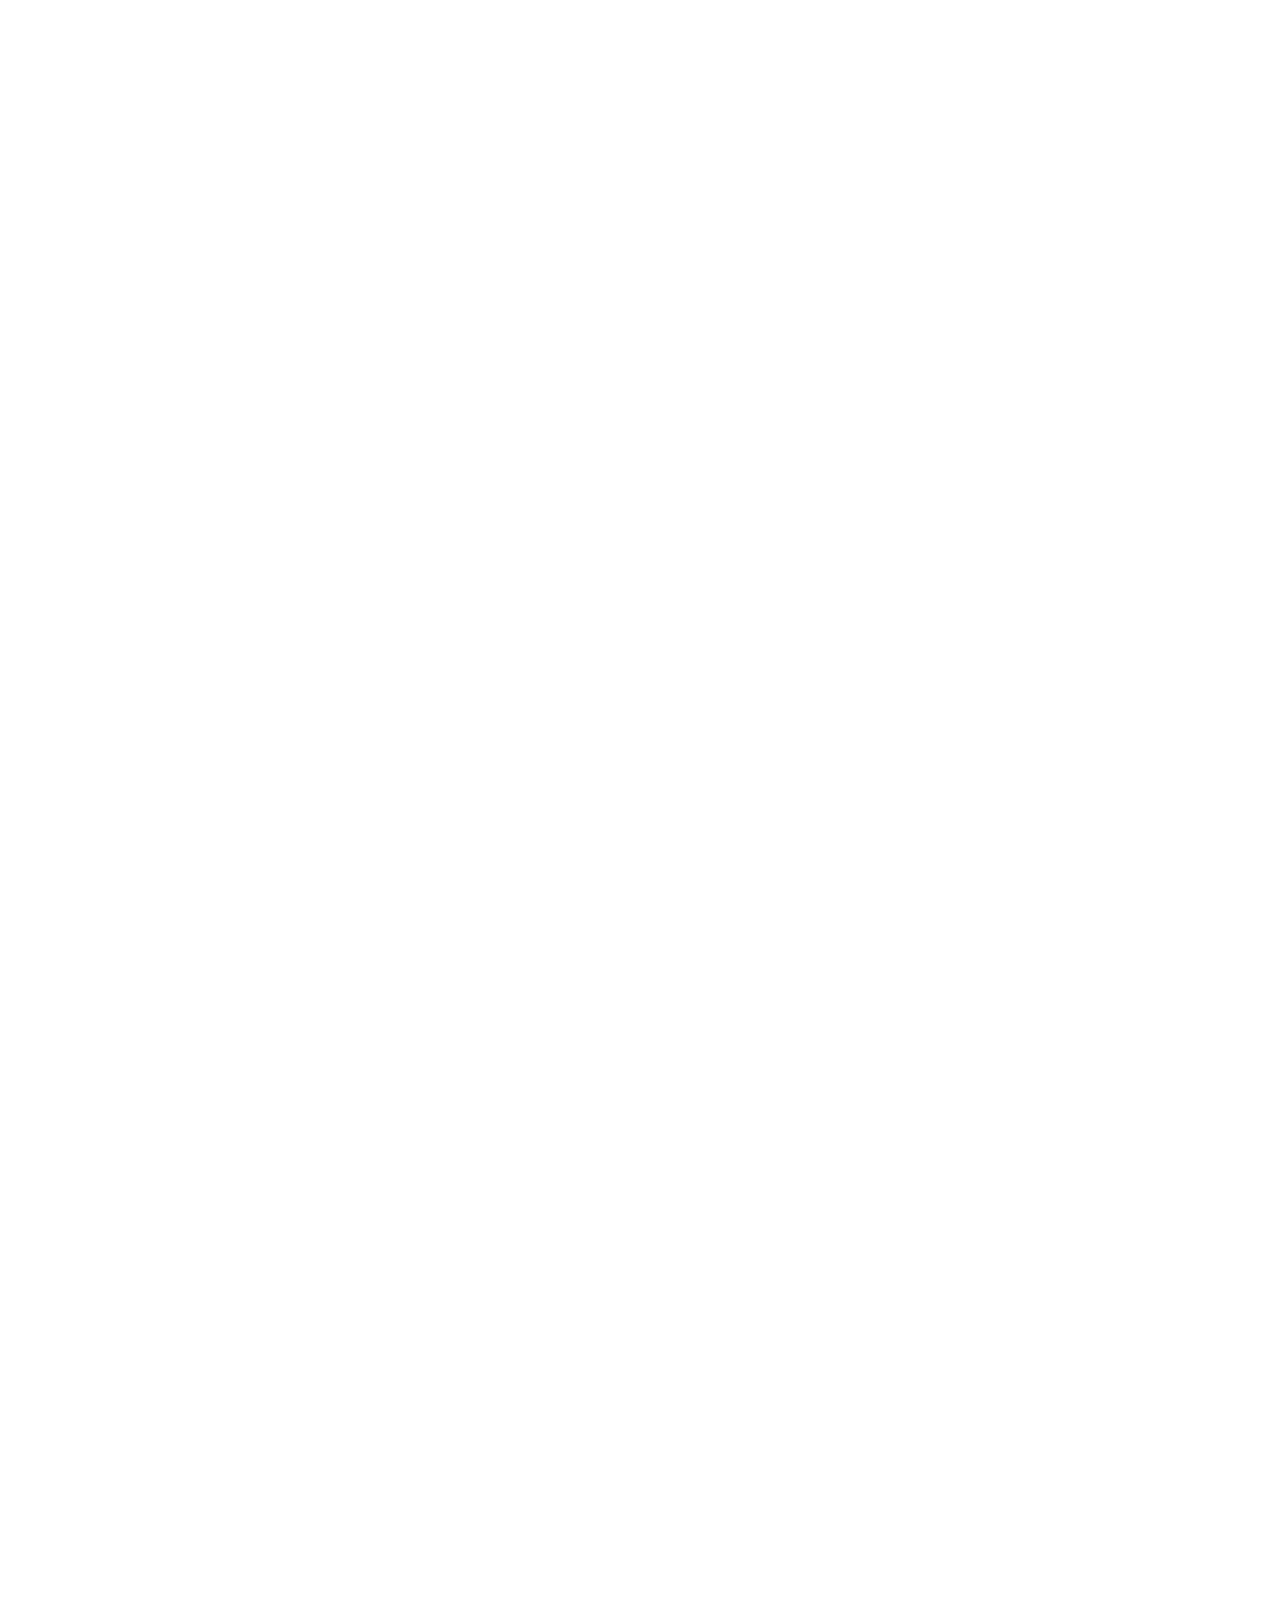
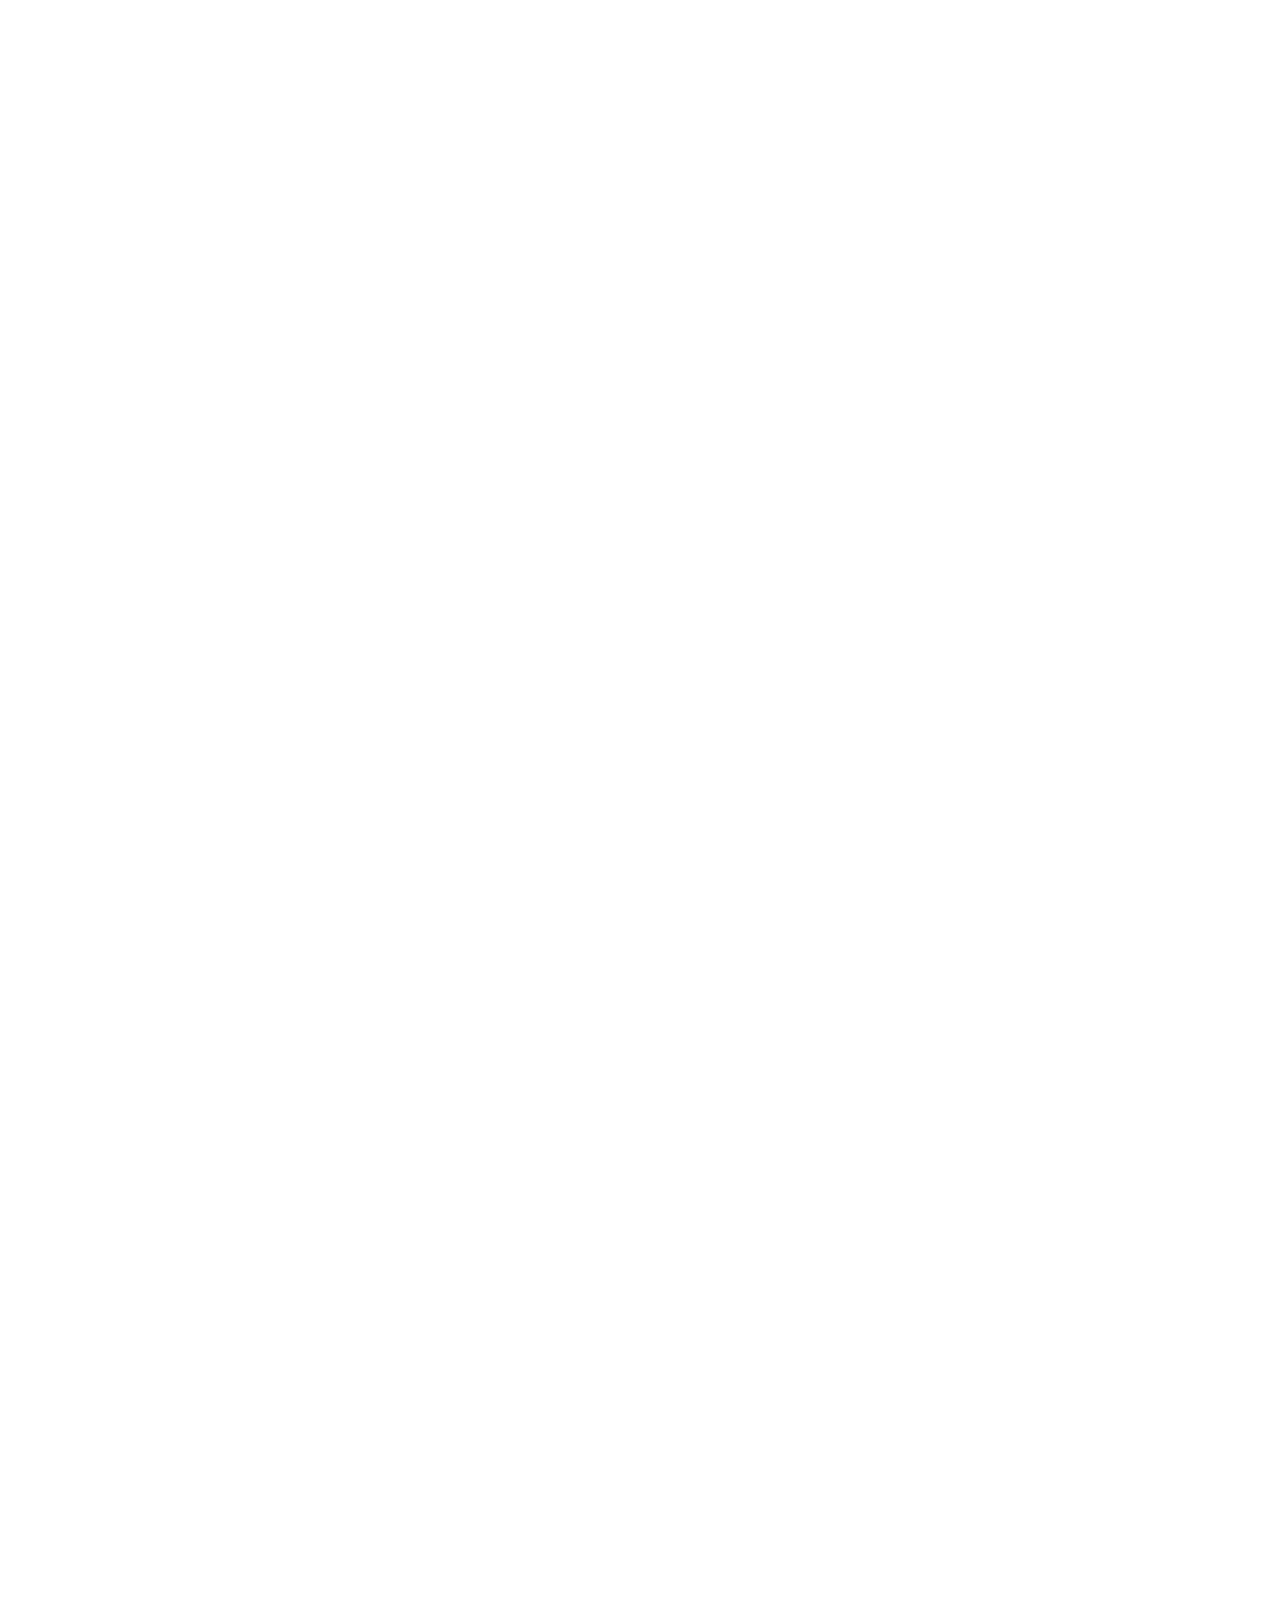
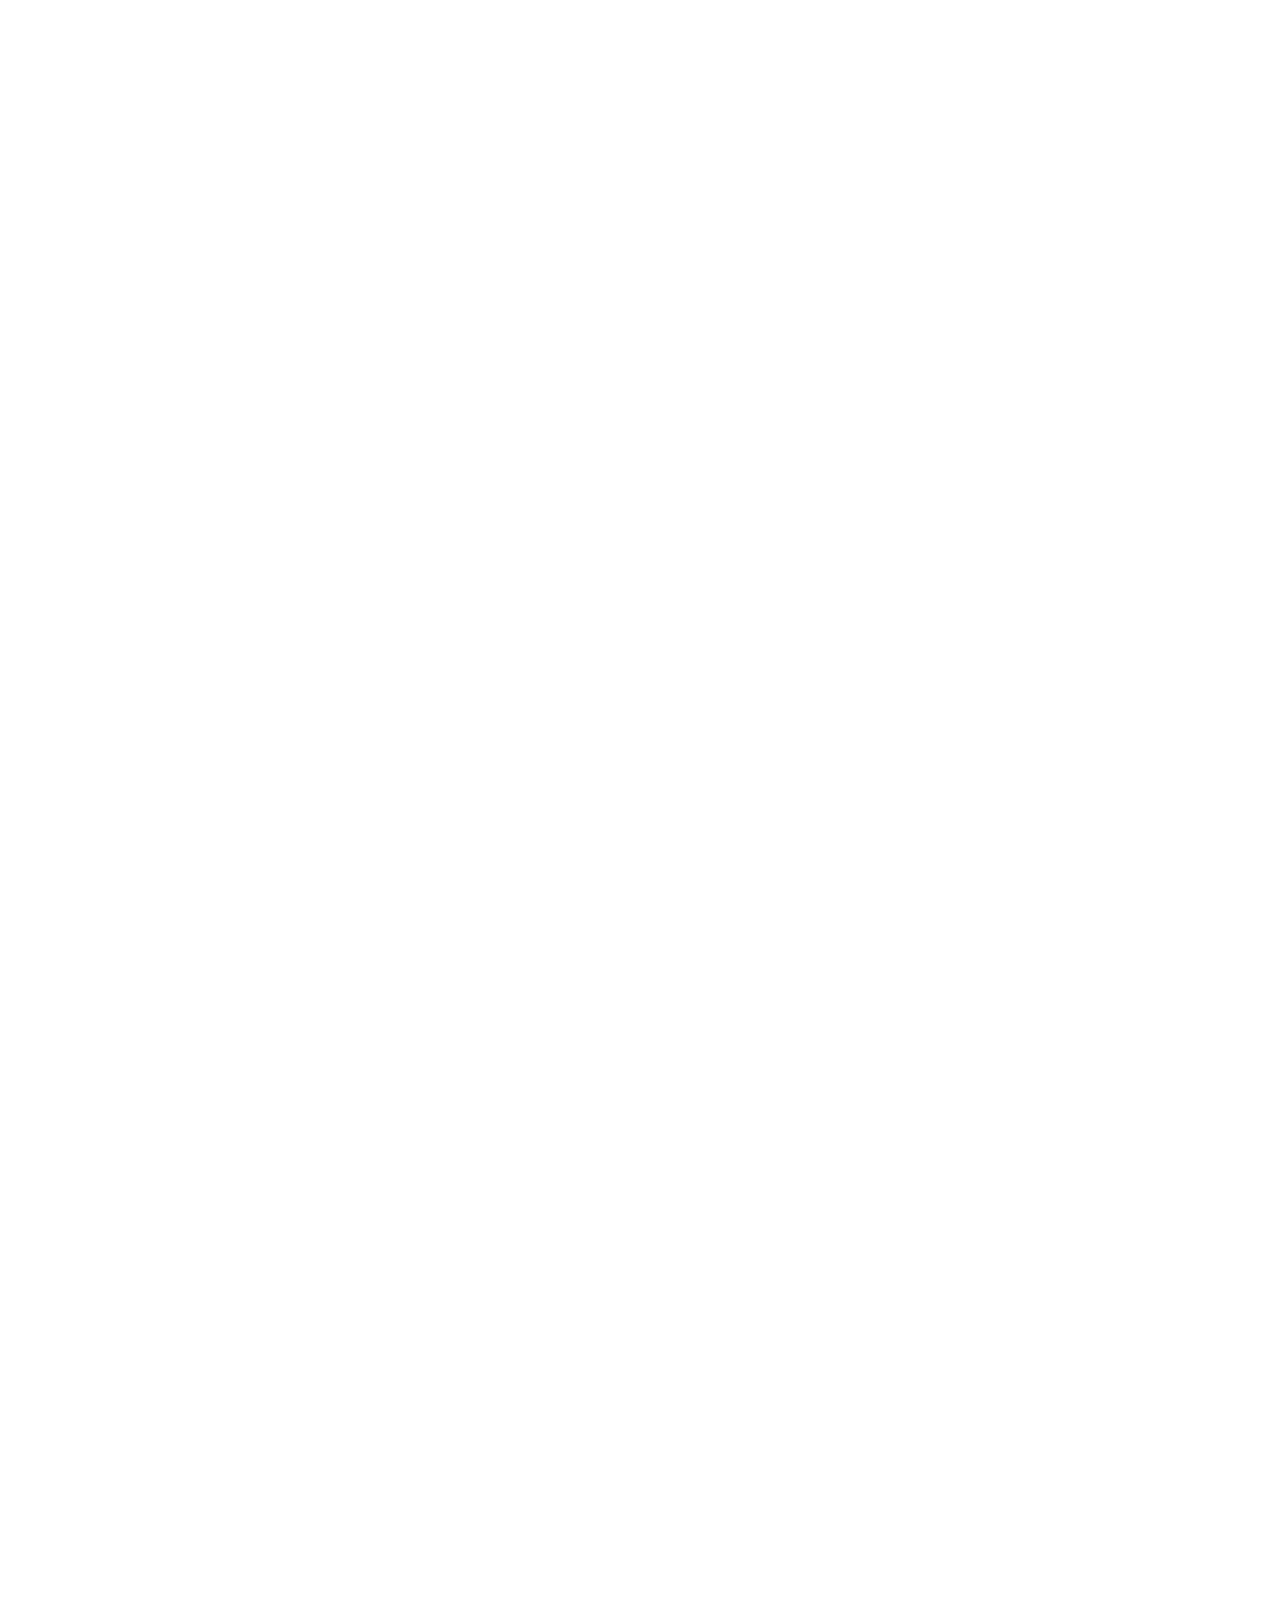
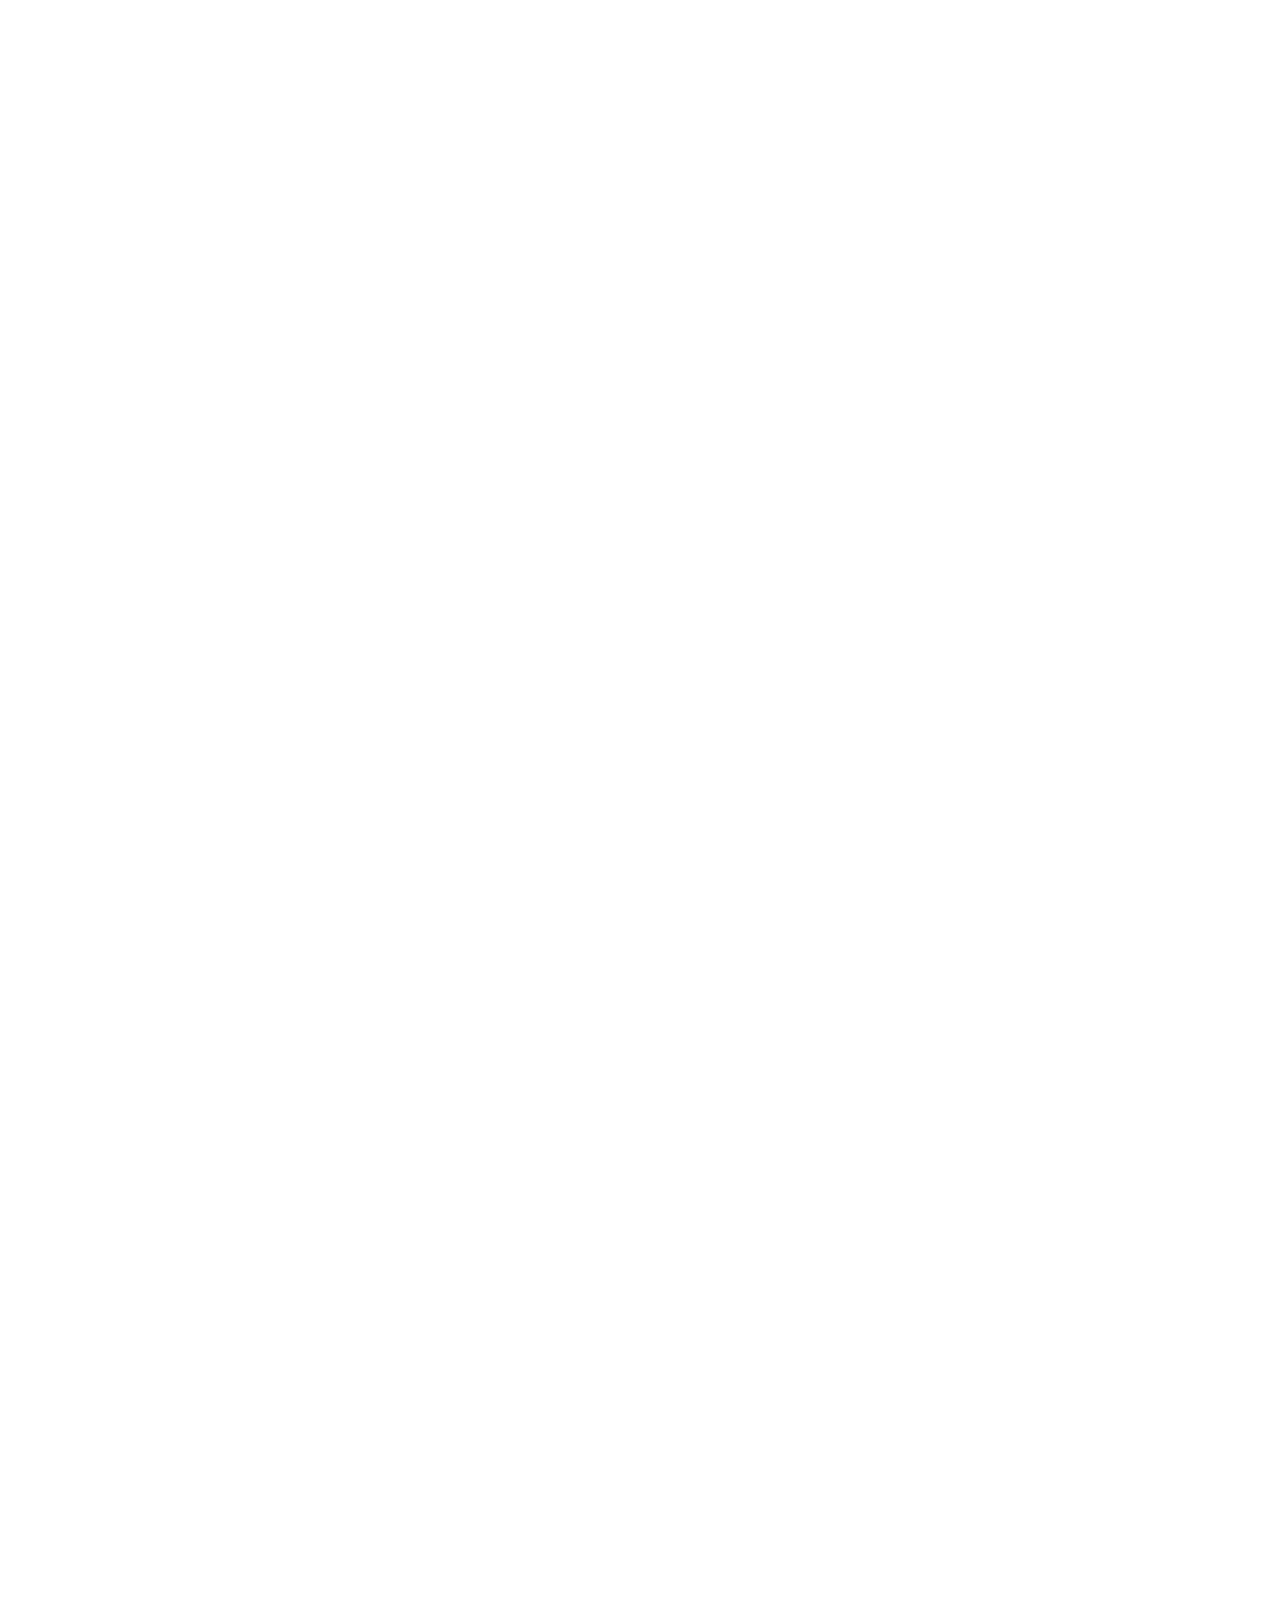
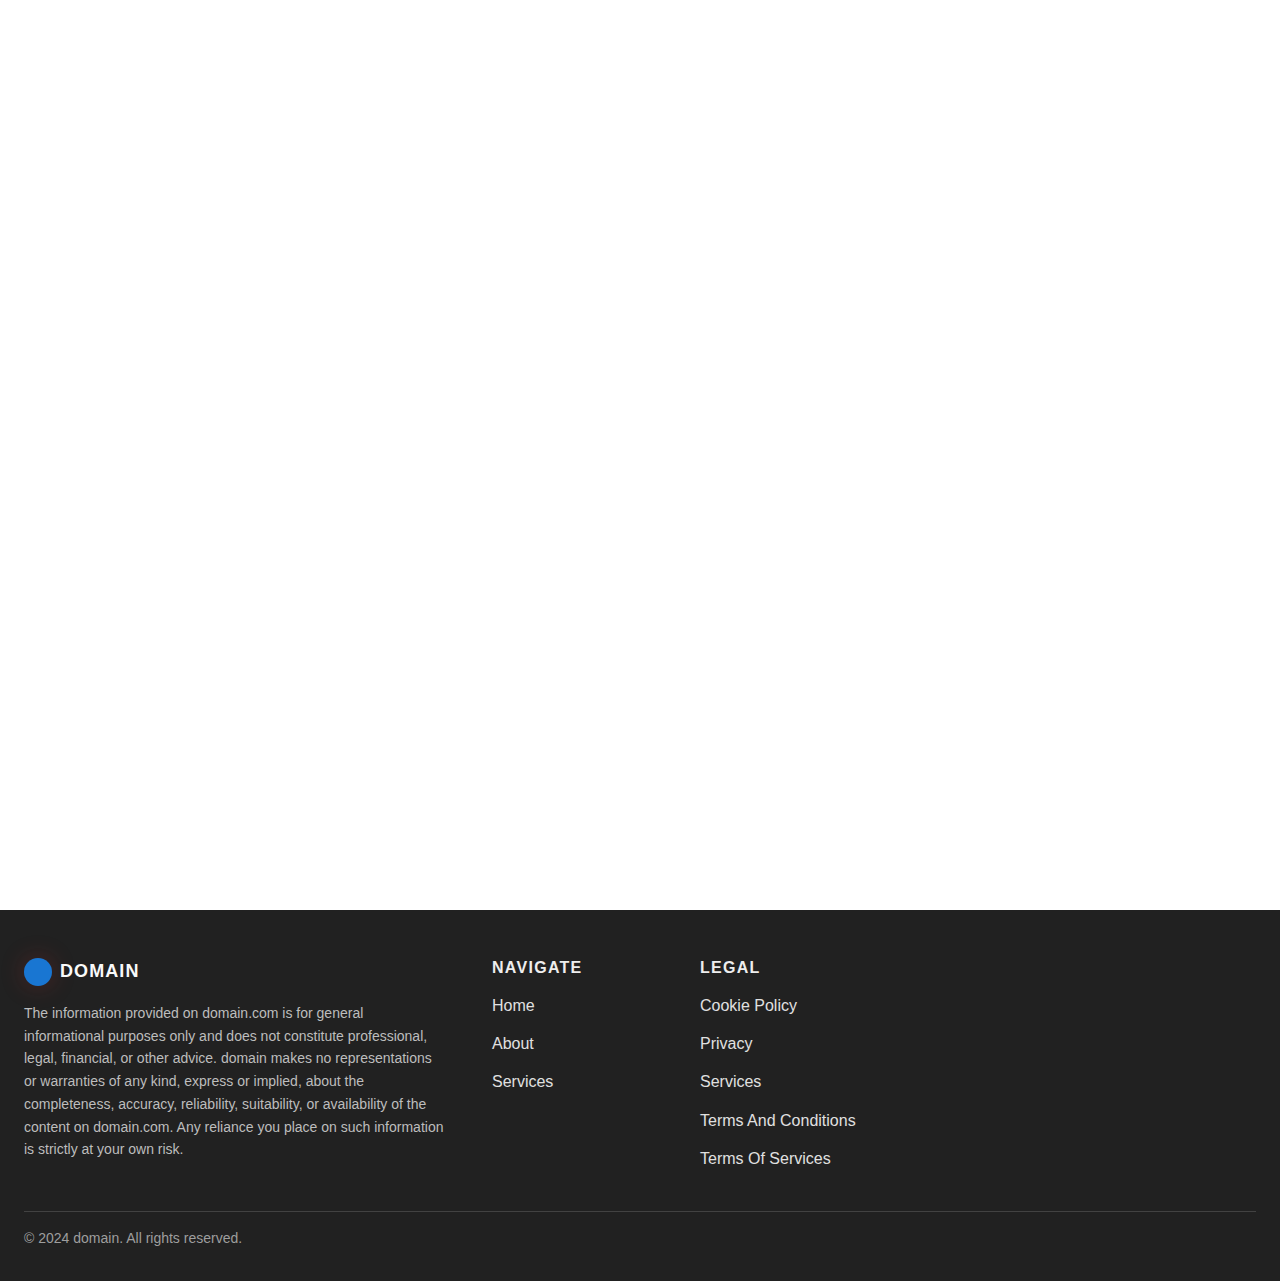
<file: privacy.html>
<!DOCTYPE html><html lang="de"><head>
<script type="application/ld+json">
{
  "@context": "https://schema.org",
  "@graph": [
    {
      "@type": "WebSite",
      "@id": "https://domain.com/#website",
      "url": "https://domain.com",
      "name": "domain"
    },
    {
      "@type": "Organization",
      "@id": "https://domain.com/#org",
      "name": "domain",
      "url": "https://domain.com"
    },
    {
      "@type": "WebPage",
      "@id": "https://domain.com/privacy.html",
      "url": "https://domain.com/privacy.html",
      "name": "domain",
      "isPartOf": {
        "@id": "https://domain.com/#website"
      },
      "inLanguage": "de"
    }
  ]
}
</script>
  <meta charset="UTF-8">
  <meta name="viewport" content="width=device-width, initial-scale=1.0">
  <meta name="description" content="Datenschutzerklärung - Erfahren Sie, wie wir Ihre personenbezogenen Daten sammeln, verwenden und schützen. Vollständige Transparenz gemäß GDPR und CCPA.">
  <meta name="robots" content="index, follow">
  <meta property="og:title" content="Datenschutzerklärung - domain">
  <meta property="og:description" content="Datenschutzerklärung - Erfahren Sie, wie wir Ihre personenbezogenen Daten sammeln, verwenden und schützen.">
  <meta property="og:type" content="website">
  <meta property="og:url" content="https://domain.com/privacy.html">
  <meta property="og:image" content="https://images.unsplash.com/photo-1451187580459-43490279c0fa?w=1200&amp;h=630&amp;fit=crop">
  <link rel="canonical" href="https://domain.com/privacy.html">
  <title>Datenschutzerklärung - domain</title>
  <link rel="stylesheet" href="style.css">
  <link rel="icon" type="image/png" href="/favicon.png">
  <link rel="apple-touch-icon" href="/apple-touch-icon.png">
   <link rel="stylesheet" href="https://cdn.jsdelivr.net/npm/bootstrap@5.3.3/dist/css/bootstrap.min.css" integrity="sha384-QWTKZyjpPEjISv5WaRU9OFeRpok6YctnYmDr5pNlyT2bRjXh0JMhjY6hW+ALEwIH" crossorigin="anonymous">
  <link rel="stylesheet" href="https://unpkg.com/aos@2.3.4/dist/aos.css">
<link rel="stylesheet" href="./header-footer.css">
</head>
 <body>
  <header class="dr-header" aria-label="Primary header">
  <div class="dr-header-inner">
    <div class="dr-header-brand">
      <div class="dr-logo" aria-label="domain logo">
        <span class="dr-logo-mark" aria-hidden="true"></span>
        <span class="dr-logo-text">domain</span>
      </div>
    </div>
    <nav class="dr-nav" aria-label="Main navigation">
      <button class="dr-nav-toggle" type="button" aria-label="Toggle navigation" aria-expanded="false">
        <span class="dr-nav-toggle-bar"></span>
        <span class="dr-nav-toggle-bar"></span>
      </button>
      <ul class="dr-nav-list">
        <li class="dr-nav-item"><a class="dr-nav-link" href="./index.html">Home</a></li>
        <li class="dr-nav-item"><a class="dr-nav-link" href="./about.html">About</a></li>
        <li class="dr-nav-item"><a class="dr-nav-link" href="./services.html">Services</a></li>
      </ul>
    </nav>
  </div>
</header>
  <main>
   <nav aria-label="breadcrumb" class="py-3">
    <div class="container">
     <ol class="breadcrumb mb-0">
      <li class="breadcrumb-item"><a href="index.html">Startseite</a></li>
      <li class="breadcrumb-item active" aria-current="page">Datenschutzerklärung</li>
     </ol>
    </div>
   </nav>
   <section class="py-4 py-md-5">
    <div class="container">
     <div class="row justify-content-center">
      <div class="col-12 col-lg-10 col-xl-9">
       <article class="c-legal-document" data-aos="fade-up">
        <h1 class="display-4 fw-bold mb-4">Datenschutzerklärung</h1>
        <p class="text-muted mb-5"><strong>Zuletzt aktualisiert:</strong> 20. Januar 2025</p>
        <div class="c-legal-intro mb-5" data-aos="fade-up" data-aos-delay="100">
         <p class="lead">Bei domain nehmen wir den Schutz Ihrer personenbezogenen Daten sehr ernst. Diese Datenschutzerklärung erläutert, welche Daten wir sammeln, wie wir sie verwenden und welche Rechte Sie in Bezug auf Ihre Daten haben.</p>
         <p>Wir verpflichten uns zur vollständigen Transparenz und zur Einhaltung aller geltenden Datenschutzgesetze, einschließlich der Datenschutz-Grundverordnung (DSGVO) der Europäischen Union und des California Consumer Privacy Act (CCPA).</p>
        </div>
        <section class="c-legal-section mb-5" id="data-controller" data-aos="fade-up" data-aos-delay="150">
         <h2 class="h3 fw-bold mb-3">1. Verantwortlicher für die Datenverarbeitung</h2>
         <p>Verantwortlich für die Verarbeitung Ihrer personenbezogenen Daten ist:</p>
         <address class="ms-3">Sony Center<br>
Potsdamer Platz 10, Floor 7, Office 608<br>
10785 Berlin</address>
        </section>
        <section class="c-legal-section mb-5" id="data-collected" data-aos="fade-up" data-aos-delay="200">
         <h2 class="h3 fw-bold mb-3">2. Welche personenbezogenen Daten sammeln wir?</h2>
         <p>Wir sammeln verschiedene Arten von personenbezogenen Daten, abhängig davon, wie Sie mit unserer Website und unseren domain interagieren:</p>
         <h3 class="h5 fw-semibold mt-4 mb-2">2.1 Daten, die Sie uns direkt zur Verfügung stellen</h3>
         <ul class="ms-3">
          <li><strong>Kontaktinformationen:</strong> Name, E-Mail-Adresse, Telefonnummer, Postanschrift</li>
          <li><strong>Buchungsinformationen:</strong> Reiseziel, Reisedaten, Anzahl der Reisenden, besondere Wünsche</li>
          <li><strong>Zahlungsinformationen:</strong> Kreditkartendaten, Bankverbindung (werden verschlüsselt verarbeitet)</li>
          <li><strong>Kommunikationsdaten:</strong> Inhalt Ihrer Anfragen, Feedback und Korrespondenz mit uns</li>
         </ul>
         <h3 class="h5 fw-semibold mt-4 mb-2">2.2 Automatisch erfasste Daten</h3>
         <ul class="ms-3">
          <li><strong>Geräteinformationen:</strong> IP-Adresse, Browser-Typ, Betriebssystem, Gerätekennung</li>
          <li><strong>Nutzungsdaten:</strong> Besuchte Seiten, Verweildauer, Klickpfade, Referrer-URL</li>
          <li><strong>Standortdaten:</strong> Ungefährer geografischer Standort basierend auf IP-Adresse</li>
          <li><strong>Cookies und ähnliche Technologien:</strong> Siehe unsere <a href="cookie_policy.html">Cookie-domain</a></li>
         </ul>
         <h3 class="h5 fw-semibold mt-4 mb-2">2.3 Daten von Dritten</h3>
         <ul class="ms-3">
          <li><strong>Social Media:</strong> Öffentliche Profilinformationen, wenn Sie sich über soziale Netzwerke anmelden</li>
          <li><strong>Geschäftspartner:</strong> Informationen von Reiseveranstaltern, Hotels und anderen Partnern</li>
          <li><strong>Marketingdaten:</strong> Aggregierte demografische Informationen von Analysediensten</li>
         </ul>
        </section>
        <section class="c-legal-section mb-5" id="data-purposes" data-aos="fade-up" data-aos-delay="250">
         <h2 class="h3 fw-bold mb-3">3. Zwecke und Rechtsgrundlagen der Datenverarbeitung</h2>
         <p>Wir verarbeiten Ihre personenbezogenen Daten für folgende Zwecke und auf folgenden Rechtsgrundlagen:</p>
         <div class="table-responsive mt-4">
          <table class="table table-bordered">
           <thead>
            <tr>
             <th scope="col">Zweck</th>
             <th scope="col">Rechtsgrundlage (DSGVO)</th>
            </tr>
           </thead>
           <tbody>
            <tr>
             <td>Verarbeitung von Buchungen und Reisedienstleistungen</td>
             <td>Vertragserfüllung (Art. 6 Abs. 1 lit. b DSGVO)</td>
            </tr>
            <tr>
             <td>Beantwortung von Anfragen und Kundenservice</td>
             <td>Berechtigtes Interesse (Art. 6 Abs. 1 lit. f DSGVO)</td>
            </tr>
            <tr>
             <td>Marketing und Newsletter (mit Zustimmung)</td>
             <td>Einwilligung (Art. 6 Abs. 1 lit. a DSGVO)</td>
            </tr>
            <tr>
             <td>Verbesserung unserer Website und domain</td>
             <td>Berechtigtes Interesse (Art. 6 Abs. 1 lit. f DSGVO)</td>
            </tr>
            <tr>
             <td>Einhaltung gesetzlicher Verpflichtungen</td>
             <td>Rechtliche Verpflichtung (Art. 6 Abs. 1 lit. c DSGVO)</td>
            </tr>
            <tr>
             <td>Sicherheit und Betrugsprävention</td>
             <td>Berechtigtes Interesse (Art. 6 Abs. 1 lit. f DSGVO)</td>
            </tr>
           </tbody>
          </table>
         </div>
        </section>
        <section class="c-legal-section mb-5" id="data-sharing" data-aos="fade-up" data-aos-delay="300">
         <h2 class="h3 fw-bold mb-3">4. Weitergabe von Daten an Dritte</h2>
         <p>Wir geben Ihre personenbezogenen Daten nur in folgenden Fällen an Dritte weiter:</p>
         <h3 class="h5 fw-semibold mt-4 mb-2">4.1 Dienstleister und Partner</h3>
         <ul class="ms-3">
          <li><strong>Reiseveranstalter:</strong> Hotels, Fluggesellschaften, Touranbieter zur Erfüllung Ihrer Buchung</li>
          <li><strong>Zahlungsdienstleister:</strong> Sichere Verarbeitung von Zahlungen</li>
          <li><strong>IT-Dienstleister:</strong> Hosting, Cloud-Speicher, technische Wartung</li>
          <li><strong>Marketing-Dienstleister:</strong> E-Mail-Marketing, Analysetools (nur mit Ihrer Zustimmung)</li>
         </ul>
         <h3 class="h5 fw-semibold mt-4 mb-2">4.2 Gesetzliche Verpflichtungen</h3>
         <p>Wir können Ihre Daten offenlegen, wenn dies gesetzlich vorgeschrieben ist oder zur Durchsetzung unserer Rechte erforderlich ist.</p>
         <h3 class="h5 fw-semibold mt-4 mb-2">4.3 Unternehmenstransaktionen</h3>
         <p>Im Falle einer Fusion, Übernahme oder eines Verkaufs können Ihre Daten im Rahmen der Transaktion übertragen werden.</p>
         <p class="mt-4"><strong>Wichtig:</strong> Alle unsere Dienstleister sind vertraglich verpflichtet, Ihre Daten sicher zu behandeln und nur für die vereinbarten Zwecke zu verwenden.</p>
        </section>
        <section class="c-legal-section mb-5" id="international-transfers" data-aos="fade-up" data-aos-delay="350">
         <h2 class="h3 fw-bold mb-3">5. Internationale Datenübermittlung</h2>
         <p>Einige unserer Dienstleister befinden sich außerhalb des Europäischen Wirtschaftsraums (EWR). In solchen Fällen stellen wir sicher, dass:</p>
         <ul class="ms-3">
          <li>Angemessene Schutzmaßnahmen gemäß DSGVO getroffen werden (z.B. EU-Standardvertragsklauseln)</li>
          <li>Die Übermittlung auf Ihrer ausdrücklichen Zustimmung basiert</li>
          <li>Die Übermittlung für die Vertragserfüllung erforderlich ist</li>
         </ul>
        </section>
        <section class="c-legal-section mb-5" id="cookies" data-aos="fade-up" data-aos-delay="400">
         <h2 class="h3 fw-bold mb-3">6. Cookies und Tracking-Technologien</h2>
         <p>Wir verwenden Cookies und ähnliche Technologien, um Ihr Nutzererlebnis zu verbessern und unsere Website zu optimieren.</p>
         <h3 class="h5 fw-semibold mt-4 mb-2">Arten von Cookies, die wir verwenden:</h3>
         <ul class="ms-3">
          <li><strong>Notwendige Cookies:</strong> Erforderlich für den Betrieb der Website</li>
          <li><strong>Funktionale Cookies:</strong> Speichern Ihre Präferenzen und Einstellungen</li>
          <li><strong>Analyse-Cookies:</strong> Helfen uns zu verstehen, wie Besucher unsere Website nutzen</li>
          <li><strong>Marketing-Cookies:</strong> Zeigen relevante Werbung basierend auf Ihren Interessen</li>
         </ul>
         <p class="mt-3">Detaillierte Informationen finden Sie in unserer <a href="cookie_policy.html">Cookie-domain</a>.</p>
        </section>
        <section class="c-legal-section mb-5" id="data-retention" data-aos="fade-up" data-aos-delay="450">
         <h2 class="h3 fw-bold mb-3">7. Speicherdauer der Daten</h2>
         <p>Wir speichern Ihre personenbezogenen Daten nur so lange, wie es für die jeweiligen Zwecke erforderlich ist:</p>
         <ul class="ms-3">
          <li><strong>Buchungsdaten:</strong> Für die Dauer der Reise plus 3 Jahre (gesetzliche Gewährleistungsfristen)</li>
          <li><strong>Vertragsdaten:</strong> 10 Jahre (steuerrechtliche Aufbewahrungspflichten)</li>
          <li><strong>Marketing-Daten:</strong> Bis zum Widerruf Ihrer Einwilligung oder 3 Jahre Inaktivität</li>
          <li><strong>Website-Logs:</strong> 30 Tage</li>
          <li><strong>Cookies:</strong> Je nach Cookie-Typ zwischen Sitzungsende und 24 Monaten</li>
         </ul>
         <p class="mt-3">Nach Ablauf der Speicherfrist werden die Daten gelöscht oder anonymisiert, sofern keine gesetzlichen Aufbewahrungspflichten entgegenstehen.</p>
        </section>
        <section class="c-legal-section mb-5" id="user-rights" data-aos="fade-up" data-aos-delay="500">
         <h2 class="h3 fw-bold mb-3">8. Ihre Rechte</h2>
         <p>Sie haben folgende Rechte in Bezug auf Ihre personenbezogenen Daten:</p>
         <div class="row g-4 mt-3">
          <div class="col-md-6">
           <div class="card h-100">
            <div class="card-body">
             <h3 class="h6 fw-semibold mb-2">Auskunftsrecht (Art. 15 DSGVO)</h3>
             <p class="small mb-0">Sie haben das Recht zu erfahren, welche Daten wir über Sie speichern.</p>
            </div>
           </div>
          </div>
          <div class="col-md-6">
           <div class="card h-100">
            <div class="card-body">
             <h3 class="h6 fw-semibold mb-2">Berichtigungsrecht (Art. 16 DSGVO)</h3>
             <p class="small mb-0">Sie können die Korrektur unrichtiger Daten verlangen.</p>
            </div>
           </div>
          </div>
          <div class="col-md-6">
           <div class="card h-100">
            <div class="card-body">
             <h3 class="h6 fw-semibold mb-2">Löschungsrecht (Art. 17 DSGVO)</h3>
             <p class="small mb-0">Sie können die Löschung Ihrer Daten verlangen, sofern keine gesetzlichen Aufbewahrungspflichten bestehen.</p>
            </div>
           </div>
          </div>
          <div class="col-md-6">
           <div class="card h-100">
            <div class="card-body">
             <h3 class="h6 fw-semibold mb-2">Einschränkungsrecht (Art. 18 DSGVO)</h3>
             <p class="small mb-0">Sie können die Einschränkung der Verarbeitung Ihrer Daten verlangen.</p>
            </div>
           </div>
          </div>
          <div class="col-md-6">
           <div class="card h-100">
            <div class="card-body">
             <h3 class="h6 fw-semibold mb-2">Datenübertragbarkeit (Art. 20 DSGVO)</h3>
             <p class="small mb-0">Sie können Ihre Daten in einem strukturierten Format erhalten.</p>
            </div>
           </div>
          </div>
          <div class="col-md-6">
           <div class="card h-100">
            <div class="card-body">
             <h3 class="h6 fw-semibold mb-2">Widerspruchsrecht (Art. 21 DSGVO)</h3>
             <p class="small mb-0">Sie können der Verarbeitung Ihrer Daten aus berechtigtem Interesse widersprechen.</p>
            </div>
           </div>
          </div>
          <div class="col-md-6">
           <div class="card h-100">
            <div class="card-body">
             <h3 class="h6 fw-semibold mb-2">Widerruf der Einwilligung (Art. 7 Abs. 3 DSGVO)</h3>
             <p class="small mb-0">Sie können erteilte Einwilligungen jederzeit mit Wirkung für die Zukunft widerrufen.</p>
            </div>
           </div>
          </div>
          <div class="col-md-6">
           <div class="card h-100">
            <div class="card-body">
             <h3 class="h6 fw-semibold mb-2">Beschwerderecht (Art. 77 DSGVO)</h3>
             <p class="small mb-0">Sie haben das Recht, sich bei einer Datenschutz-Aufsichtsbehörde zu beschweren.</p>
            </div>
           </div>
          </div>
         </div>
         <div class="alert alert-info mt-4" role="alert">
          <strong>So können Sie Ihre Rechte ausüben:</strong>
          <br>
          Senden Sie uns eine E-Mail an <a href="mailto:sales@domain.com" class="alert-link">sales@domain.com</a> oder kontaktieren Sie uns telefonisch unter +49 30 98765432. Wir werden Ihre Anfrage innerhalb von 30 Tagen bearbeiten.
         </div>
        </section>
        <section class="c-legal-section mb-5" id="data-security" data-aos="fade-up" data-aos-delay="550">
         <h2 class="h3 fw-bold mb-3">9. Datensicherheit</h2>
         <p>Wir setzen umfassende technische und organisatorische Sicherheitsmaßnahmen ein, um Ihre Daten vor unbefugtem Zugriff, Verlust oder Missbrauch zu schützen:</p>
         <ul class="ms-3">
          <li><strong>Verschlüsselung:</strong> SSL/TLS-Verschlüsselung für alle Datenübertragungen</li>
          <li><strong>Zugriffskontrolle:</strong> Strenge Zugriffsrechte nur für autorisierte Mitarbeiter</li>
          <li><strong>Sichere Server:</strong> Zertifizierte Rechenzentren in Deutschland/EU</li>
          <li><strong>Regelmäßige Backups:</strong> Tägliche Datensicherung mit verschlüsselter Speicherung</li>
          <li><strong>Sicherheitsupdates:</strong> Kontinuierliche Aktualisierung unserer Systeme</li>
          <li><strong>Mitarbeiterschulung:</strong> Regelmäßige Datenschutzschulungen für alle Mitarbeiter</li>
          <li><strong>Incident Response:</strong> Notfallplan für Datenschutzvorfälle</li>
         </ul>
         <p class="mt-3">Trotz aller Sicherheitsmaßnahmen kann keine Übertragung über das Internet oder elektronische Speicherung zu 100% sicher sein. Wir empfehlen Ihnen, auch selbst Vorsicht walten zu lassen und sichere Passwörter zu verwenden.</p>
        </section>
        <section class="c-legal-section mb-5" id="children" data-aos="fade-up" data-aos-delay="600">
         <h2 class="h3 fw-bold mb-3">10. Daten von Kindern</h2>
         <p>domain Website und domain richten sich nicht an Personen unter 16 Jahren. Wir sammeln wissentlich keine personenbezogenen Daten von Kindern unter 16 Jahren ohne Zustimmung der Eltern.</p>
         <p>Sollten wir feststellen, dass wir versehentlich Daten von einem Kind unter 16 Jahren ohne elterliche Zustimmung gesammelt haben, werden wir diese Daten unverzüglich löschen.</p>
        </section>
        <section class="c-legal-section mb-5" id="automated-decisions" data-aos="fade-up" data-aos-delay="650">
         <h2 class="h3 fw-bold mb-3">11. Automatisierte Entscheidungen und Profiling</h2>
         <p>Wir verwenden in begrenztem Umfang automatisierte Verfahren, um:</p>
         <ul class="ms-3">
          <li>Ihnen personalisierte Reiseempfehlungen anzuzeigen</li>
          <li>Betrugsverdächtige Transaktionen zu erkennen</li>
          <li>domain Marketingkampagnen zu optimieren</li>
         </ul>
         <p>Sie haben das Recht, nicht einer ausschließlich auf automatisierter Verarbeitung beruhenden Entscheidung unterworfen zu werden, die Ihnen gegenüber rechtliche Wirkung entfaltet oder Sie erheblich beeinträchtigt.</p>
        </section>
        <section class="c-legal-section mb-5" id="changes" data-aos="fade-up" data-aos-delay="700">
         <h2 class="h3 fw-bold mb-3">12. Änderungen dieser Datenschutzerklärung</h2>
         <p>Wir können diese Datenschutzerklärung von Zeit zu Zeit aktualisieren, um Änderungen unserer Praktiken oder rechtliche Anforderungen zu berücksichtigen.</p>
         <p>Wesentliche Änderungen werden wir prominent auf unserer Website ankündigen und Sie gegebenenfalls per E-Mail informieren. Wir empfehlen Ihnen, diese Seite regelmäßig zu besuchen, um über den aktuellen Stand unserer Datenschutzpraktiken informiert zu bleiben.</p>
         <p><strong>Datum der letzten Aktualisierung:</strong> 20. Januar 2025</p>
        </section>
        <section class="c-legal-section mb-5" id="contact" data-aos="fade-up" data-aos-delay="750">
         <h2 class="h3 fw-bold mb-3">13. Kontakt und Datenschutzbeauftragter</h2>
         <p>Bei Fragen zum Datenschutz oder zur Ausübung Ihrer Rechte können Sie uns jederzeit kontaktieren:</p>
         <div class="row mt-4">
          <div class="col-md-6">
           <div class="card">
            <div class="card-body">
             <h3 class="h6 fw-semibold mb-3">domain Anfragen</h3>
             <address class="mb-0">Sony Center<br>
Potsdamer Platz 10, Floor 7, Office 608<br>
10785 Berlin</address>
            </div>
           </div>
          </div>
          <div class="col-md-6">
           <div class="card">
            <div class="card-body">
             <h3 class="h6 fw-semibold mb-3">Datenschutzbeauftragter</h3>
             <address class="mb-0">Sony Center<br>
Potsdamer Platz 10, Floor 7, Office 608<br>
10785 Berlin</address>
            </div>
           </div>
          </div>
         </div>
         <div class="alert alert-primary mt-4" role="alert">
          <strong>Zuständige Aufsichtsbehörde:</strong>
          <br>
          Berliner Beauftragte für Datenschutz und Informationsfreiheit
          <br>
          Friedrichstraße 219, 10969 Berlin
          <br>
          Telefon: +49 (0)89 3779166
          <br>
          E-Mail: sales@domain.com
         </div>
        </section>
        <section class="c-legal-section" data-aos="fade-up" data-aos-delay="800">
         <h2 class="h3 fw-bold mb-3">14. Weitere Informationen</h2>
         <p>Weitere rechtliche Dokumente und Informationen finden Sie hier:</p>
         <ul class="ms-3">
          <li><a href="terms_and_conditions.html">domain Geschäftsbedingungen (AGB)</a></li>
          <li><a href="terms_of_services.html">domain</a></li>
          <li><a href="cookie_policy.html">Cookie-domain</a></li>
         </ul>
        </section>
       </article>
      </div>
     </div>
    </div>
   </section>
  </main>
  <footer class="dr-footer" aria-label="Site footer">
  <div class="dr-footer-inner">
    <div class="dr-footer-main">
      <div class="dr-footer-brand-block">
        <div class="dr-footer-logo" aria-label="domain logo">
          <span class="dr-footer-logo-mark" aria-hidden="true"></span>
          <span class="dr-footer-logo-text">domain</span>
        </div>
        <p class="dr-footer-disclaimer">The information provided on domain.com is for general informational purposes only and does not constitute professional, legal, financial, or other advice. domain makes no representations or warranties of any kind, express or implied, about the completeness, accuracy, reliability, suitability, or availability of the content on domain.com. Any reliance you place on such information is strictly at your own risk.</p>
      </div>
      <div class="dr-footer-nav-blocks" aria-label="Footer navigation">
        <div class="dr-footer-nav-group" aria-label="Main navigation">
          <h2 class="dr-footer-heading">Navigate</h2>
          <ul class="dr-footer-nav-list">
            <li class="dr-footer-nav-item"><a class="dr-footer-nav-link" href="./index.html">Home</a></li>
            <li class="dr-footer-nav-item"><a class="dr-footer-nav-link" href="./about.html">About</a></li>
            <li class="dr-footer-nav-item"><a class="dr-footer-nav-link" href="./services.html">Services</a></li>
          </ul>
        </div>
        <div class="dr-footer-nav-group" aria-label="Legal">
          <h2 class="dr-footer-heading">Legal</h2>
          <ul class="dr-footer-nav-list">
            <li class="dr-footer-nav-item"><a class="dr-footer-nav-link" href="./cookie_policy.html">Cookie Policy</a></li>
            <li class="dr-footer-nav-item"><a class="dr-footer-nav-link" href="./privacy.html">Privacy</a></li>
            <li class="dr-footer-nav-item"><a class="dr-footer-nav-link" href="./services.html">Services</a></li>
            <li class="dr-footer-nav-item"><a class="dr-footer-nav-link" href="./terms_and_conditions.html">Terms And Conditions</a></li>
            <li class="dr-footer-nav-item"><a class="dr-footer-nav-link" href="./terms_of_services.html">Terms Of Services</a></li>
          </ul>
        </div>
      </div>
    </div>
    <div class="dr-footer-legal-bar">
      <p class="dr-footer-legal-text">© <span class="dr-footer-year">2024</span> domain. All rights reserved.</p>
    </div>
  </div>
</footer>
  <script src="script.js" defer=""></script>
 
  <script src="https://unpkg.com/aos@2.3.4/dist/aos.js"></script>
  <script>
if (typeof AOS !== "undefined" && !window.__AOS_INITIALIZED__) {
  AOS.init({ once: true, duration: 700, easing: "ease-out-cubic" });
  window.__AOS_INITIALIZED__ = true;
}
</script>
<script src="./header-footer.js"></script>
<script src="./consent.js"></script>
</body></html>
</file>
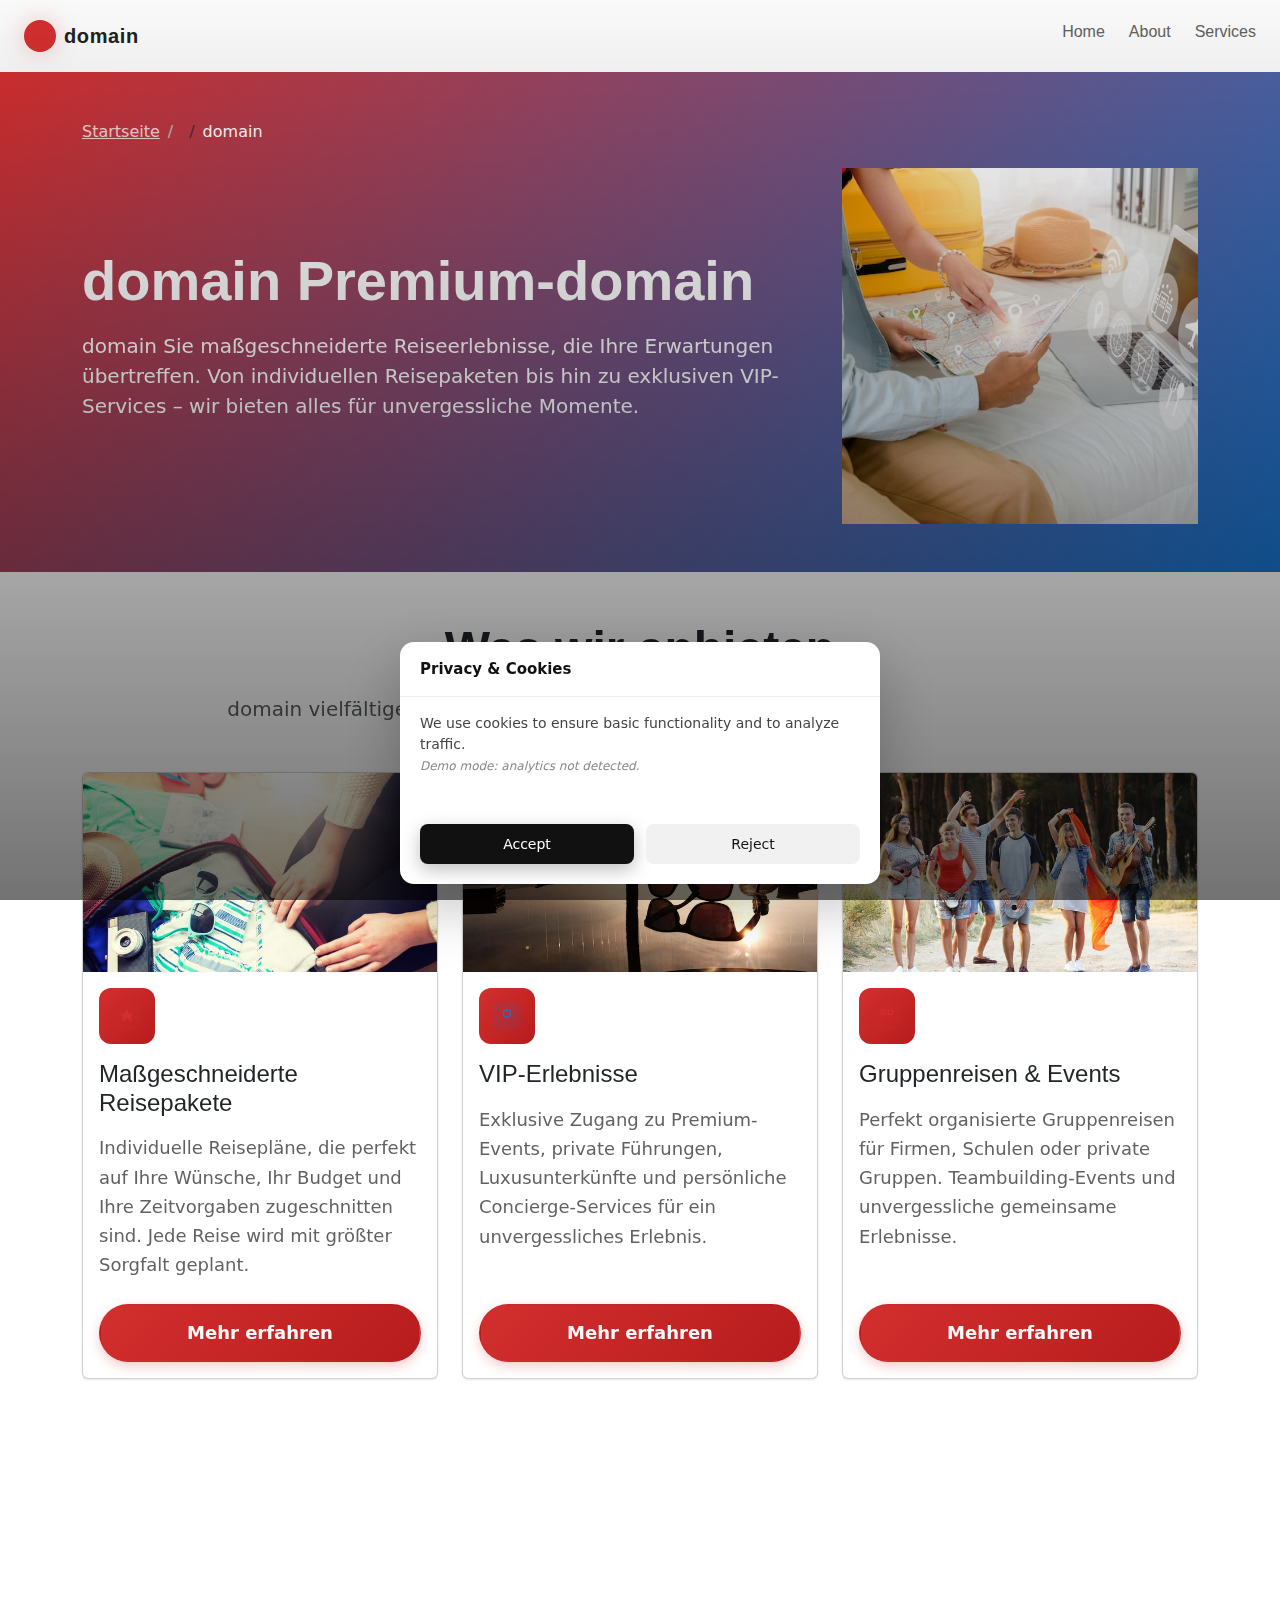
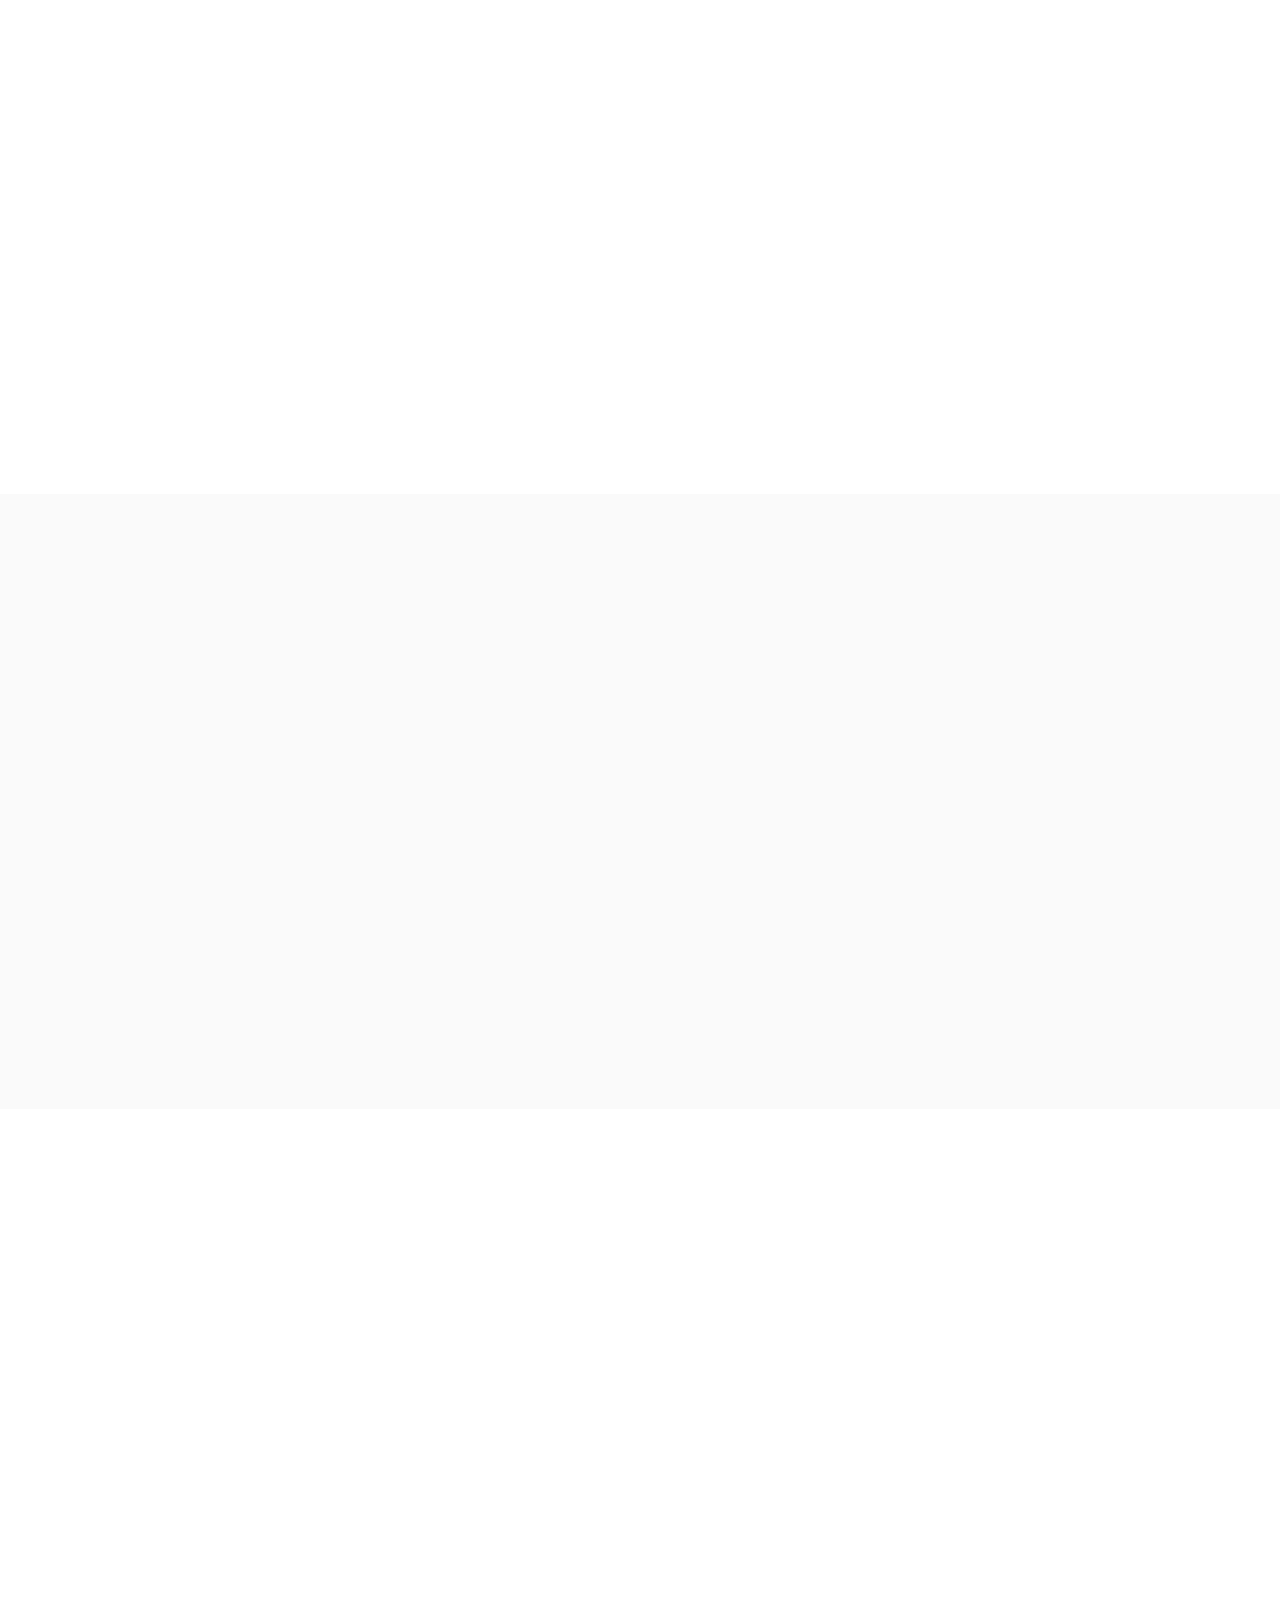
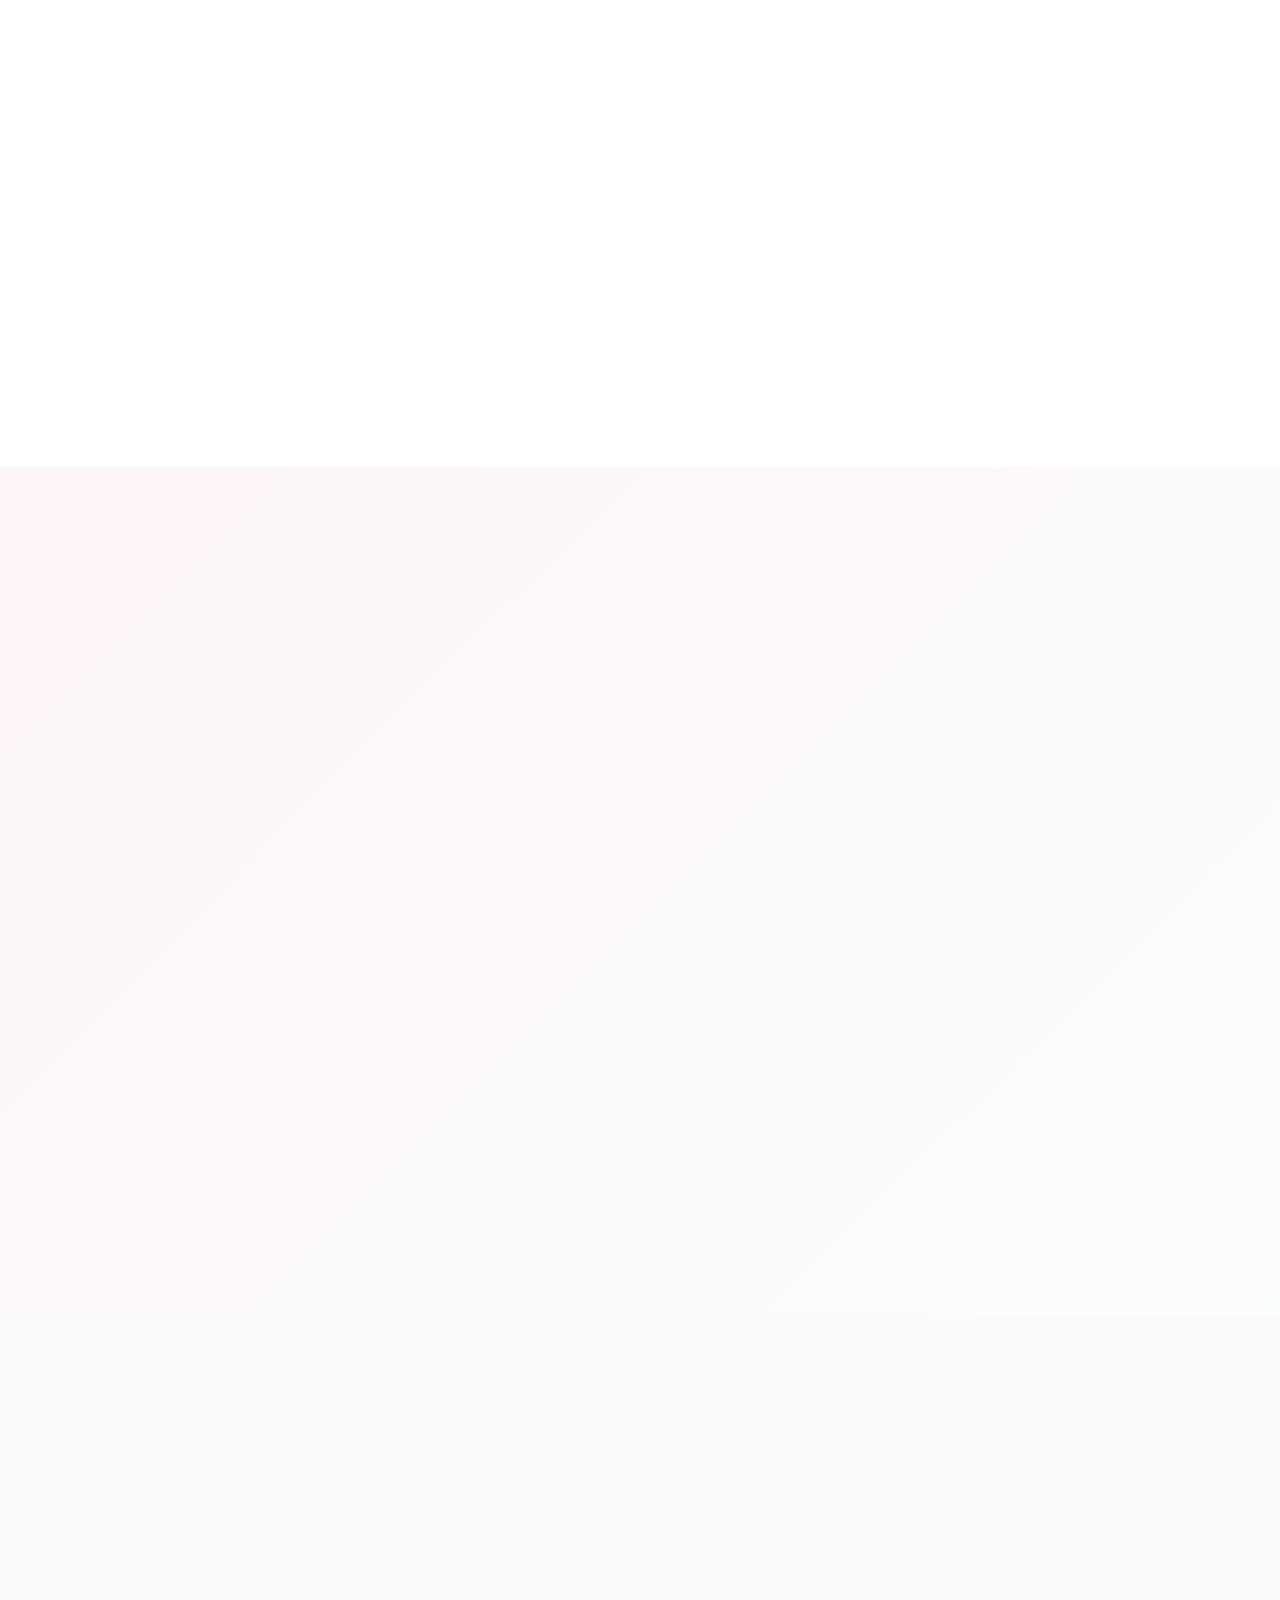
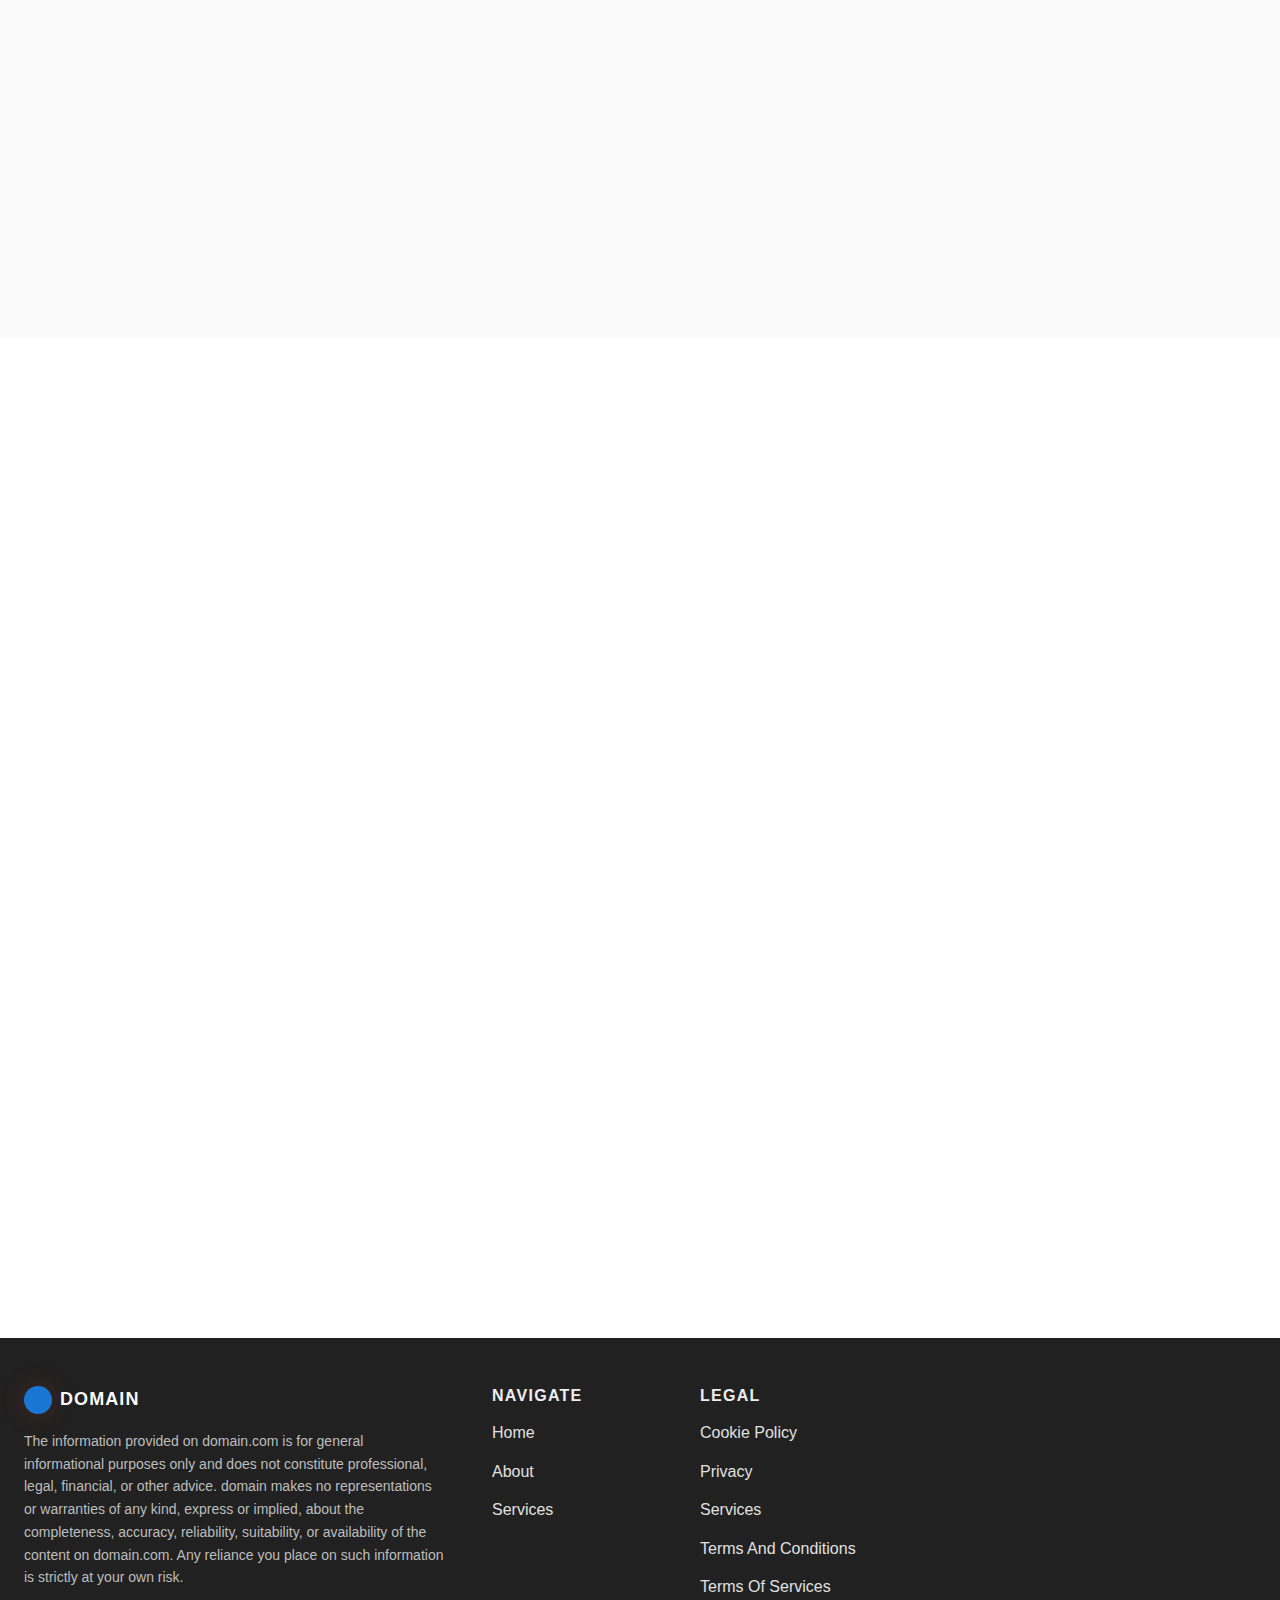
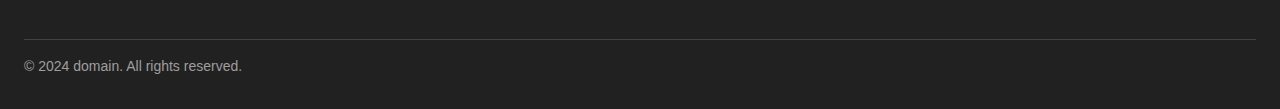
<file: services.html>
<!DOCTYPE html><html lang="de"><head>
<script type="application/ld+json">
{
  "@context": "https://schema.org",
  "@graph": [
    {
      "@type": "WebSite",
      "@id": "https://domain.com/#website",
      "url": "https://domain.com",
      "name": "domain"
    },
    {
      "@type": "Organization",
      "@id": "https://domain.com/#org",
      "name": "domain",
      "url": "https://domain.com"
    },
    {
      "@type": "WebPage",
      "@id": "https://domain.com/services.html",
      "url": "https://domain.com/services.html",
      "name": "domain",
      "isPartOf": {
        "@id": "https://domain.com/#website"
      },
      "inLanguage": "de"
    }
  ]
}
</script>
  <meta charset="UTF-8">
  <meta name="viewport" content="width=device-width, initial-scale=1.0">
  <title>domain - Stellar Reisen | Premium Reiseerlebnisse</title>
  <meta name="description" content="domain Sie unsere umfassenden Reisedienstleistungen: Maßgeschneiderte Reisepakete, VIP-Erlebnisse, Eventplanung und mehr. Stellar Reisen bietet erstklassige Tourismuslösungen.">
  <meta property="og:title" content="domain domain - Stellar Reisen">
  <meta property="og:description" content="domain Sie unsere umfassenden Reisedienstleistungen: Maßgeschneiderte Reisepakete, VIP-Erlebnisse, Eventplanung und mehr.">
  <meta property="og:type" content="website">
  <meta property="og:url" content="https://domain.com/services.html">
  <meta property="og:image" content="https://images.unsplash.com/photo-1488646953014-85cb44e25828?w=1200&amp;h=630&amp;fit=crop">
  <link rel="canonical" href="https://domain.com/services.html">
  <link rel="stylesheet" href="style.css">
  <link rel="icon" type="image/png" href="/favicon.png">
  <link rel="apple-touch-icon" href="/apple-touch-icon.png">
   <link rel="stylesheet" href="https://cdn.jsdelivr.net/npm/bootstrap@5.3.3/dist/css/bootstrap.min.css" integrity="sha384-QWTKZyjpPEjISv5WaRU9OFeRpok6YctnYmDr5pNlyT2bRjXh0JMhjY6hW+ALEwIH" crossorigin="anonymous">
  <link rel="stylesheet" href="https://unpkg.com/aos@2.3.4/dist/aos.css">
<link rel="stylesheet" href="./header-footer.css">
</head>
 <body>
  <header class="dr-header" aria-label="Primary header">
  <div class="dr-header-inner">
    <div class="dr-header-brand">
      <div class="dr-logo" aria-label="domain logo">
        <span class="dr-logo-mark" aria-hidden="true"></span>
        <span class="dr-logo-text">domain</span>
      </div>
    </div>
    <nav class="dr-nav" aria-label="Main navigation">
      <button class="dr-nav-toggle" type="button" aria-label="Toggle navigation" aria-expanded="false">
        <span class="dr-nav-toggle-bar"></span>
        <span class="dr-nav-toggle-bar"></span>
      </button>
      <ul class="dr-nav-list">
        <li class="dr-nav-item"><a class="dr-nav-link" href="./index.html">Home</a></li>
        <li class="dr-nav-item"><a class="dr-nav-link" href="./about.html">About</a></li>
        <li class="dr-nav-item"><a class="dr-nav-link" href="./services.html">Services</a></li>
      </ul>
    </nav>
  </div>
</header>
  <main role="main">
   <section class="py-4 py-md-5" style="background:linear-gradient(135deg,var(--color-primary) 0%,var(--color-secondary) 100%);color:#fff;" aria-labelledby="services-hero-title">
    <div class="container">
     <nav aria-label="breadcrumb">
      <ol class="breadcrumb">
       <li class="breadcrumb-item"><a href="/" style="color:rgba(255,255,255,0.8);">Startseite</a></li>
       <li class="breadcrumb-item active" aria-current="page" style="color:#fff;">domain</li>
      </ol>
     </nav>
     <div class="row align-items-center">
      <div class="col-lg-8" data-aos="fade-right">
       <h1 id="services-hero-title" class="display-4 fw-bold mb-3">domain Premium-domain</h1>
       <p class="fs-5 mb-4">domain Sie maßgeschneiderte Reiseerlebnisse, die Ihre Erwartungen übertreffen. Von individuellen Reisepaketen bis hin zu exklusiven VIP-Services – wir bieten alles für unvergessliche Momente.</p>
      </div>
      <div class="col-lg-4" data-aos="fade-left">
       <div class="ratio ratio-1x1">
        <img src="img/3422.jpg" alt="Premium Reiseplanung, Luxusreisen, Reiseberatung" class="img-fluid" loading="lazy" width="600" height="600" style="object-fit:cover;border-radius:var(--border-radius);">
       </div>
      </div>
     </div>
    </div>
   </section>
   <section class="py-4 py-md-5" id="services-overview" style="scroll-margin-top:var(--header-h);" aria-labelledby="services-overview-title">
    <div class="container">
     <div class="text-center mb-5" data-aos="fade-up">
      <h2 id="services-overview-title" class="display-5 fw-bold mb-3">Was wir anbieten</h2>
      <p class="fs-5 text-muted">domain vielfältigen domain decken alle Aspekte Ihrer Reise ab</p>
     </div>
     <div class="row g-4">
      <div class="col-md-6 col-lg-4" data-aos="fade-up" data-aos-delay="0">
       <div class="card h-100 d-flex flex-column c-service-card">
        <div class="ratio ratio-16x9">
         <img src="img/194908.jpg" alt="Maßgeschneiderte Reisepakete, individuelle Reiseplanung, personalisierte Touren" class="card-img-top" loading="lazy" width="800" height="450" style="object-fit:cover;">
        </div>
        <div class="card-body d-flex flex-column">
         <div class="c-icon-wrapper mb-3">
          <svg width="48" height="48" viewBox="0 0 48 48" fill="none" xmlns="http://www.w3.org/2000/svg" role="img" aria-label="Reisepaket Icon">
           <rect width="48" height="48" rx="12" fill="var(--color-primary)" opacity="0.1"></rect> <path d="M24 12L28 20H36L30 26L33 34L24 28L15 34L18 26L12 20H20L24 12Z" fill="var(--color-primary)"></path>
          </svg>
         </div>
         <h3 class="h4 mb-3">Maßgeschneiderte Reisepakete</h3>
         <p class="card-text flex-grow-1">Individuelle Reisepläne, die perfekt auf Ihre Wünsche, Ihr Budget und Ihre Zeitvorgaben zugeschnitten sind. Jede Reise wird mit größter Sorgfalt geplant.</p>
         <a href="#contact-form" class="c-btn c-btn--primary mt-auto">Mehr erfahren</a>
        </div>
       </div>
      </div>
      <div class="col-md-6 col-lg-4" data-aos="fade-up" data-aos-delay="100">
       <div class="card h-100 d-flex flex-column c-service-card">
        <div class="ratio ratio-16x9">
         <img src="img/1.jpg" alt="VIP Reiseerlebnisse, Luxusreisen, exklusive Touren" class="card-img-top" loading="lazy" width="800" height="450" style="object-fit:cover;">
        </div>
        <div class="card-body d-flex flex-column">
         <div class="c-icon-wrapper mb-3">
          <svg width="48" height="48" viewBox="0 0 48 48" fill="none" xmlns="http://www.w3.org/2000/svg" role="img" aria-label="VIP Service Icon">
           <rect width="48" height="48" rx="12" fill="var(--color-secondary)" opacity="0.1"></rect> <circle cx="24" cy="20" r="6" stroke="var(--color-secondary)" stroke-width="2" fill="none"></circle> <path d="M14 34C14 089-666-6224 26C30 +49 89 8637987" stroke="var(--color-secondary)" stroke-width="2" stroke-linecap="round"></path>
          </svg>
         </div>
         <h3 class="h4 mb-3">VIP-Erlebnisse</h3>
         <p class="card-text flex-grow-1">Exklusive Zugang zu Premium-Events, private Führungen, Luxusunterkünfte und persönliche Concierge-Services für ein unvergessliches Erlebnis.</p>
         <a href="#contact-form" class="c-btn c-btn--primary mt-auto">Mehr erfahren</a>
        </div>
       </div>
      </div>
      <div class="col-md-6 col-lg-4" data-aos="fade-up" data-aos-delay="200">
       <div class="card h-100 d-flex flex-column c-service-card">
        <div class="ratio ratio-16x9">
         <img src="img/230503.jpg" alt="Gruppenreisen, Firmenausflüge, Teambuilding Events" class="card-img-top" loading="lazy" width="800" height="450" style="object-fit:cover;">
        </div>
        <div class="card-body d-flex flex-column">
         <div class="c-icon-wrapper mb-3">
          <svg width="48" height="48" viewBox="0 0 48 48" fill="none" xmlns="http://www.w3.org/2000/svg" role="img" aria-label="Gruppenreisen Icon">
           <rect width="48" height="48" rx="12" fill="var(--color-primary)" opacity="0.1"></rect> <circle cx="18" cy="18" r="4" stroke="var(--color-primary)" stroke-width="2" fill="none"></circle> <circle cx="30" cy="18" r="4" stroke="var(--color-primary)" stroke-width="2" fill="none"></circle> <path d="M12 32C12 +49 (0)89 3779166 26C20 089-666-6224" stroke="var(--color-primary)" stroke-width="2" stroke-linecap="round"></path> <path d="M36 32C36 +49 89 8637987 26C28 +49 (0)89 3779166" stroke="var(--color-primary)" stroke-width="2" stroke-linecap="round"></path>
          </svg>
         </div>
         <h3 class="h4 mb-3">Gruppenreisen &amp; Events</h3>
         <p class="card-text flex-grow-1">Perfekt organisierte Gruppenreisen für Firmen, Schulen oder private Gruppen. Teambuilding-Events und unvergessliche gemeinsame Erlebnisse.</p>
         <a href="#contact-form" class="c-btn c-btn--primary mt-auto">Mehr erfahren</a>
        </div>
       </div>
      </div>
      <div class="col-md-6 col-lg-4" data-aos="fade-up" data-aos-delay="0">
       <div class="card h-100 d-flex flex-column c-service-card">
        <div class="ratio ratio-16x9">
         <img src="img/177027.jpg" alt="Strandurlaub, Erholungsreisen, Wellness" class="card-img-top" loading="lazy" width="800" height="450" style="object-fit:cover;">
        </div>
        <div class="card-body d-flex flex-column">
         <div class="c-icon-wrapper mb-3">
          <svg width="48" height="48" viewBox="0 0 48 48" fill="none" xmlns="http://www.w3.org/2000/svg" role="img" aria-label="Erholungsurlaub Icon">
           <rect width="48" height="48" rx="12" fill="var(--color-secondary)" opacity="0.1"></rect> <circle cx="16" cy="16" r="4" fill="var(--color-secondary)"></circle> <path d="M8 34C8 089-666-6224 24C18 +49 89 8637987 26L24 30L28 26C29 +49 (0)89 3779166 24C38 089-666-6224" stroke="var(--color-secondary)" stroke-width="2" stroke-linecap="round"></path>
          </svg>
         </div>
         <h3 class="h4 mb-3">Erholungsurlaub</h3>
         <p class="card-text flex-grow-1">Entspannen Sie an den schönsten Stränden der Welt. Wellness-Resorts, Spa-Behandlungen und pure Erholung in paradiesischen Destinationen.</p>
         <a href="#contact-form" class="c-btn c-btn--primary mt-auto">Mehr erfahren</a>
        </div>
       </div>
      </div>
      <div class="col-md-6 col-lg-4" data-aos="fade-up" data-aos-delay="100">
       <div class="card h-100 d-flex flex-column c-service-card">
        <div class="ratio ratio-16x9">
         <img src="img/28261.jpg" alt="Abenteuerreisen, Outdoor Aktivitäten, Trekking" class="card-img-top" loading="lazy" width="800" height="450" style="object-fit:cover;">
        </div>
        <div class="card-body d-flex flex-column">
         <div class="c-icon-wrapper mb-3">
          <svg width="48" height="48" viewBox="0 0 48 48" fill="none" xmlns="http://www.w3.org/2000/svg" role="img" aria-label="Abenteuer Icon">
           <rect width="48" height="48" rx="12" fill="var(--color-primary)" opacity="0.1"></rect> <path d="M12 34L18 20L24 28L30 16L36 34" stroke="var(--color-primary)" stroke-width="2" stroke-linecap="round" stroke-linejoin="round" fill="none"></path> <circle cx="24" cy="14" r="2" fill="var(--color-primary)"></circle>
          </svg>
         </div>
         <h3 class="h4 mb-3">Abenteuerreisen</h3>
         <p class="card-text flex-grow-1">Für Adrenalin-Junkies: Trekking, Bergsteigen, Tauchen, Safari-Touren und andere aufregende Aktivitäten in den spektakulärsten Landschaften der Welt.</p>
         <a href="#contact-form" class="c-btn c-btn--primary mt-auto">Mehr erfahren</a>
        </div>
       </div>
      </div>
      <div class="col-md-6 col-lg-4" data-aos="fade-up" data-aos-delay="200">
       <div class="card h-100 d-flex flex-column c-service-card">
        <div class="ratio ratio-16x9">
         <img src="img/32750.jpg" alt="Kulturreisen, Städtereisen, Museumsbesuche" class="card-img-top" loading="lazy" width="800" height="450" style="object-fit:cover;">
        </div>
        <div class="card-body d-flex flex-column">
         <div class="c-icon-wrapper mb-3">
          <svg width="48" height="48" viewBox="0 0 48 48" fill="none" xmlns="http://www.w3.org/2000/svg" role="img" aria-label="Kulturreisen Icon">
           <rect width="48" height="48" rx="12" fill="var(--color-secondary)" opacity="0.1"></rect> <rect x="12" y="16" width="24" height="18" stroke="var(--color-secondary)" stroke-width="2" fill="none"></rect> <path d="M16 16V12L24 8L32 12V16" stroke="var(--color-secondary)" stroke-width="2" stroke-linecap="round"></path> <line x1="20" y1="22" x2="20" y2="30" stroke="var(--color-secondary)" stroke-width="2"></line> <line x1="28" y1="22" x2="28" y2="30" stroke="var(--color-secondary)" stroke-width="2"></line>
          </svg>
         </div>
         <h3 class="h4 mb-3">Kulturreisen</h3>
         <p class="card-text flex-grow-1">Tauchen Sie ein in die Geschichte und Kultur faszinierender Städte. Geführte Touren zu UNESCO-Welterbestätten, Museen und historischen Monumenten.</p>
         <a href="#contact-form" class="c-btn c-btn--primary mt-auto">Mehr erfahren</a>
        </div>
       </div>
      </div>
     </div>
    </div>
   </section>
   <section class="py-4 py-md-5" style="background-color:var(--color-neutral-50);" id="guarantees" aria-labelledby="guarantees-title">
    <div class="container">
     <div class="text-center mb-5" data-aos="fade-up">
      <h2 id="guarantees-title" class="display-5 fw-bold mb-3">domain Garantien</h2>
      <p class="fs-5 text-muted">Ihre Zufriedenheit steht an erster Stelle</p>
     </div>
     <div class="row g-4">
      <div class="col-md-6 col-lg-3" data-aos="fade-up" data-aos-delay="0">
       <div class="text-center p-4">
        <div class="c-icon-wrapper mb-3 mx-auto" style="width:80px;height:80px;">
         <svg width="80" height="80" viewBox="0 0 80 80" fill="none" xmlns="http://www.w3.org/2000/svg" role="img" aria-label="Bestpreis Icon">
          <circle cx="40" cy="40" r="38" fill="var(--color-primary)" opacity="0.1"></circle> <path d="M40 20L44 32H56L46 40L50 52L40 44L30 52L34 40L24 32H36L40 20Z" fill="var(--color-primary)"></path> <circle cx="40" cy="40" r="28" stroke="var(--color-primary)" stroke-width="2" fill="none"></circle>
         </svg>
        </div>
        <h3 class="h5 mb-2">Bestpreis-Garantie</h3>
        <p class="text-muted">Wir garantieren die besten Preise für Ihre Reise. Sollten Sie anderswo günstiger finden, erstatten wir die Differenz.</p>
       </div>
      </div>
      <div class="col-md-6 col-lg-3" data-aos="fade-up" data-aos-delay="100">
       <div class="text-center p-4">
        <div class="c-icon-wrapper mb-3 mx-auto" style="width:80px;height:80px;">
         <svg width="80" height="80" viewBox="0 0 80 80" fill="none" xmlns="http://www.w3.org/2000/svg" role="img" aria-label="24/7 Support Icon">
          <circle cx="40" cy="40" r="38" fill="var(--color-secondary)" opacity="0.1"></circle> <circle cx="40" cy="40" r="24" stroke="var(--color-secondary)" stroke-width="2" fill="none"></circle> <path d="M40 24V40L50 50" stroke="var(--color-secondary)" stroke-width="2" stroke-linecap="round"></path>
         </svg>
        </div>
        <h3 class="h5 mb-2">24/7 Kundenservice</h3>
        <p class="text-muted">Unser Support-Team ist rund um die Uhr für Sie da – vor, während und nach Ihrer Reise.</p>
       </div>
      </div>
      <div class="col-md-6 col-lg-3" data-aos="fade-up" data-aos-delay="200">
       <div class="text-center p-4">
        <div class="c-icon-wrapper mb-3 mx-auto" style="width:80px;height:80px;">
         <svg width="80" height="80" viewBox="0 0 80 80" fill="none" xmlns="http://www.w3.org/2000/svg" role="img" aria-label="Flexible Buchung Icon">
          <circle cx="40" cy="40" r="38" fill="var(--color-primary)" opacity="0.1"></circle> <rect x="26" y="30" width="28" height="32" rx="2" stroke="var(--color-primary)" stroke-width="2" fill="none"></rect> <path d="M32 26V34M48 26V34" stroke="var(--color-primary)" stroke-width="2" stroke-linecap="round"></path> <line x1="26" y1="40" x2="54" y2="40" stroke="var(--color-primary)" stroke-width="2"></line>
         </svg>
        </div>
        <h3 class="h5 mb-2">Flexible Buchung</h3>
        <p class="text-muted">Kostenlose Stornierung bis 48 Stunden vor Abreise. Ändern Sie Ihre Pläne ohne zusätzliche Gebühren.</p>
       </div>
      </div>
      <div class="col-md-6 col-lg-3" data-aos="fade-up" data-aos-delay="300">
       <div class="text-center p-4">
        <div class="c-icon-wrapper mb-3 mx-auto" style="width:80px;height:80px;">
         <svg width="80" height="80" viewBox="0 0 80 80" fill="none" xmlns="http://www.w3.org/2000/svg" role="img" aria-label="Sicherheit Icon">
          <circle cx="40" cy="40" r="38" fill="var(--color-secondary)" opacity="0.1"></circle> <path d="M40 20L54 26V40C54 +49 89 8637987 62C32 +49 (0)89 3779166 40V26L40 20Z" stroke="var(--color-secondary)" stroke-width="2" fill="none"></path> <path d="M34 40L38 44L46 36" stroke="var(--color-secondary)" stroke-width="2" stroke-linecap="round" stroke-linejoin="round"></path>
         </svg>
        </div>
        <h3 class="h5 mb-2">Sichere Zahlung</h3>
        <p class="text-muted">Alle Zahlungen sind SSL-verschlüsselt und werden über sichere Zahlungsanbieter abgewickelt.</p>
       </div>
      </div>
     </div>
    </div>
   </section>
   <section class="py-4 py-md-5" id="case-studies" style="scroll-margin-top:var(--header-h);" aria-labelledby="case-studies-title">
    <div class="container">
     <div class="text-center mb-5" data-aos="fade-up">
      <h2 id="case-studies-title" class="display-5 fw-bold mb-3">Erfolgsgeschichten</h2>
      <p class="fs-5 text-muted">Sehen Sie, wie wir unvergessliche Reiseerlebnisse schaffen</p>
     </div>
     <div class="row g-4">
      <div class="col-lg-4" data-aos="fade-up" data-aos-delay="0">
       <div class="card h-100 border-0" style="box-shadow:var(--shadow-md);">
        <div class="ratio ratio-4x3">
         <img src="img/6542413.jpg" alt="Firmenevent Alpen, Teambuilding Schweiz, Corporate Travel" class="card-img-top" loading="lazy" width="800" height="600" style="object-fit:cover;">
        </div>
        <div class="card-body">
         <span class="badge" style="background-color:var(--color-primary);color:#fff;margin-bottom:0.75rem;">Firmenevent</span>
         <h3 class="h5 mb-3">Tech-Firma Retreat in den Alpen</h3>
         <p class="card-text text-muted mb-3">Wir organisierten ein 5-tägiges Teambuilding-Event für ein 80-köpfiges Tech-Unternehmen mit Workshops, Outdoor-Aktivitäten und Networking-Events in den Schweizer Alpen.</p>
         <ul class="list-unstyled small text-muted">
          <li class="mb-1">✓ 80 Teilnehmer</li>
          <li class="mb-1">✓ Maßgeschneidertes Programm</li>
          <li class="mb-1">✓ 98% Zufriedenheitsrate</li>
         </ul>
        </div>
       </div>
      </div>
      <div class="col-lg-4" data-aos="fade-up" data-aos-delay="100">
       <div class="card h-100 border-0" style="box-shadow:var(--shadow-md);">
        <div class="ratio ratio-4x3">
         <img src="img/301.jpg" alt="Hochzeitsreise Malediven, Flitterwochen Luxus, Honeymoon" class="card-img-top" loading="lazy" width="800" height="600" style="object-fit:cover;">
        </div>
        <div class="card-body">
         <span class="badge" style="background-color:var(--color-secondary);color:#fff;margin-bottom:0.75rem;">Luxusreise</span>
         <h3 class="h5 mb-3">Traumhafte Flitterwochen auf den Malediven</h3>
         <p class="card-text text-muted mb-3">Ein perfekt geplanter 14-tägiger Honeymoon mit privater Wasservilla, Spa-Behandlungen, Tauchausflügen und romantischen Dinner-Erlebnissen unter dem Sternenhimmel.</p>
         <ul class="list-unstyled small text-muted">
          <li class="mb-1">✓ 5-Sterne Resort</li>
          <li class="mb-1">✓ Private Butler-Service</li>
          <li class="mb-1">✓ Unvergessliche Momente</li>
         </ul>
        </div>
       </div>
      </div>
      <div class="col-lg-4" data-aos="fade-up" data-aos-delay="200">
       <div class="card h-100 border-0" style="box-shadow:var(--shadow-md);">
        <div class="ratio ratio-4x3">
         <img src="img/239002.jpg" alt="Weltreise, Round-the-World Trip, Abenteuerreise" class="card-img-top" loading="lazy" width="800" height="600" style="object-fit:cover;">
        </div>
        <div class="card-body">
         <span class="badge" style="background-color:var(--color-primary);color:#fff;margin-bottom:0.75rem;">Weltreise</span>
         <h3 class="h5 mb-3">6-monatige Weltreise für ein Paar</h3>
         <p class="card-text text-muted mb-3">Komplette Planung und Koordination einer Weltreise durch 25 Länder auf 5 Kontinenten mit Flügen, Unterkünften, Aktivitäten und 24/7-Support unterwegs.</p>
         <ul class="list-unstyled small text-muted">
          <li class="mb-1">✓ 25 Länder besucht</li>
          <li class="mb-1">✓ Nahtlose Koordination</li>
          <li class="mb-1">✓ Lebenslange Erinnerungen</li>
         </ul>
        </div>
       </div>
      </div>
     </div>
    </div>
   </section>
   <section class="py-4 py-md-5" style="background:linear-gradient(135deg,rgba(220,53,69,0.05) 0%,rgba(173,216,230,0.05) 100%);" id="pricing" aria-labelledby="pricing-title">
    <div class="container">
     <div class="text-center mb-5" data-aos="fade-up">
      <h2 id="pricing-title" class="display-5 fw-bold mb-3">Preisübersicht</h2>
      <p class="fs-5 text-muted">Transparente Preise für erstklassige domain</p>
     </div>
     <div class="row g-4 justify-content-center">
      <div class="col-lg-4" data-aos="fade-up" data-aos-delay="0">
       <div class="card h-100 border-0" style="box-shadow:var(--shadow-lg);">
        <div class="card-body p-4">
         <h3 class="h4 mb-3">Basis-Paket</h3>
         <div class="mb-4">
          <span class="display-4 fw-bold" style="color:var(--color-primary);">€299</span> <span class="text-muted">/ Person</span>
         </div>
         <ul class="list-unstyled mb-4">
          <li class="mb-2">✓ Reiseplanung &amp; Beratung</li>
          <li class="mb-2">✓ Flug- und Hotelbuchung</li>
          <li class="mb-2">✓ Reisedokumentation</li>
          <li class="mb-2">✓ E-Mail Support</li>
          <li class="mb-2 text-muted">✗ VIP-Services</li>
          <li class="mb-2 text-muted">✗ 24/7 Telefon-Support</li>
         </ul>
         <a href="#contact-form" class="c-btn c-btn--secondary w-100">Jetzt buchen</a>
        </div>
       </div>
      </div>
      <div class="col-lg-4" data-aos="fade-up" data-aos-delay="100">
       <div class="card h-100 border-0" style="box-shadow:var(--shadow-lg);border:2px solid var(--color-primary);">
        <div class="card-body p-4 position-relative">
         <div class="position-absolute top-0 end-0 m-3">
          <span class="badge" style="background-color:var(--color-primary);color:#fff;padding:0.5rem 1rem;font-size:0.875rem;">Beliebt</span>
         </div>
         <h3 class="h4 mb-3">Premium-Paket</h3>
         <div class="mb-4">
          <span class="display-4 fw-bold" style="color:var(--color-primary);">€699</span> <span class="text-muted">/ Person</span>
         </div>
         <ul class="list-unstyled mb-4">
          <li class="mb-2">✓ Alles aus Basis-Paket</li>
          <li class="mb-2">✓ Persönlicher Reiseberater</li>
          <li class="mb-2">✓ VIP-Flughafentransfer</li>
          <li class="mb-2">✓ Exklusive Touren &amp; Aktivitäten</li>
          <li class="mb-2">✓ 24/7 Telefon-Support</li>
          <li class="mb-2">✓ Reiseversicherung inklusive</li>
         </ul>
         <a href="#contact-form" class="c-btn c-btn--primary w-100">Jetzt buchen</a>
        </div>
       </div>
      </div>
      <div class="col-lg-4" data-aos="fade-up" data-aos-delay="200">
       <div class="card h-100 border-0" style="box-shadow:var(--shadow-lg);">
        <div class="card-body p-4">
         <h3 class="h4 mb-3">VIP-Paket</h3>
         <div class="mb-4">
          <span class="display-4 fw-bold" style="color:var(--color-primary);">€1499</span> <span class="text-muted">/ Person</span>
         </div>
         <ul class="list-unstyled mb-4">
          <li class="mb-2">✓ Alles aus Premium-Paket</li>
          <li class="mb-2">✓ Luxus-Unterkunft</li>
          <li class="mb-2">✓ Private Concierge-Service</li>
          <li class="mb-2">✓ Exklusive Restaurantreservierungen</li>
          <li class="mb-2">✓ Spa &amp; Wellness inklusive</li>
          <li class="mb-2">✓ Unbegrenzte Änderungen</li>
         </ul>
         <a href="#contact-form" class="c-btn c-btn--secondary w-100">Jetzt buchen</a>
        </div>
       </div>
      </div>
     </div>
     <div class="text-center mt-4" data-aos="fade-up">
      <p class="text-muted">Alle Preise verstehen sich pro Person. Gruppenrabatte verfügbar. Kontaktieren Sie uns für ein individuelles Angebot.</p>
     </div>
    </div>
   </section>
   <section class="py-4 py-md-5" id="demo-request" style="scroll-margin-top:var(--header-h);background-color:var(--color-neutral-50);" aria-labelledby="demo-title">
    <div class="container">
     <div class="row align-items-center g-4">
      <div class="col-lg-6" data-aos="fade-right">
       <h2 id="demo-title" class="display-5 fw-bold mb-3">Kostenlose Reiseberatung anfordern</h2>
       <p class="fs-5 mb-4">Lassen Sie sich von unseren Experten beraten und entdecken Sie, wie wir Ihre Traumreise verwirklichen können. Völlig unverbindlich und kostenlos.</p>
       <ul class="list-unstyled">
        <li class="mb-3 d-flex align-items-start">
         <svg width="24" height="24" viewBox="0 0 24 24" fill="none" xmlns="http://www.w3.org/2000/svg" class="me-2 flex-shrink-0" style="margin-top:0.125rem;" role="img" aria-label="Check Icon">
          <circle cx="12" cy="12" r="10" fill="var(--color-primary)" opacity="0.1"></circle> <path d="M8 12L11 15L16 9" stroke="var(--color-primary)" stroke-width="2" stroke-linecap="round" stroke-linejoin="round"></path>
         </svg>
         <span>Persönliche Beratung durch erfahrene Reiseexperten</span>
        </li>
        <li class="mb-3 d-flex align-items-start">
         <svg width="24" height="24" viewBox="0 0 24 24" fill="none" xmlns="http://www.w3.org/2000/svg" class="me-2 flex-shrink-0" style="margin-top:0.125rem;" role="img" aria-label="Check Icon">
          <circle cx="12" cy="12" r="10" fill="var(--color-primary)" opacity="0.1"></circle> <path d="M8 12L11 15L16 9" stroke="var(--color-primary)" stroke-width="2" stroke-linecap="round" stroke-linejoin="round"></path>
         </svg>
         <span>Maßgeschneiderte Reisevorschläge basierend auf Ihren Wünschen</span>
        </li>
        <li class="mb-3 d-flex align-items-start">
         <svg width="24" height="24" viewBox="0 0 24 24" fill="none" xmlns="http://www.w3.org/2000/svg" class="me-2 flex-shrink-0" style="margin-top:0.125rem;" role="img" aria-label="Check Icon">
          <circle cx="12" cy="12" r="10" fill="var(--color-primary)" opacity="0.1"></circle> <path d="M8 12L11 15L16 9" stroke="var(--color-primary)" stroke-width="2" stroke-linecap="round" stroke-linejoin="round"></path>
         </svg>
         <span>Keine versteckten Kosten oder Verpflichtungen</span>
        </li>
        <li class="mb-3 d-flex align-items-start">
         <svg width="24" height="24" viewBox="0 0 24 24" fill="none" xmlns="http://www.w3.org/2000/svg" class="me-2 flex-shrink-0" style="margin-top:0.125rem;" role="img" aria-label="Check Icon">
          <circle cx="12" cy="12" r="10" fill="var(--color-primary)" opacity="0.1"></circle> <path d="M8 12L11 15L16 9" stroke="var(--color-primary)" stroke-width="2" stroke-linecap="round" stroke-linejoin="round"></path>
         </svg>
         <span>Antwort innerhalb von 24 Stunden</span>
        </li>
       </ul>
      </div>
      <div class="col-lg-6" data-aos="fade-left">
       <div class="ratio ratio-16x9">
        <img src="img/2150433373.jpg" alt="Reiseberatung, Kundenservice, persönliche Betreuung" class="img-fluid" loading="lazy" width="1200" height="675" style="object-fit:cover;border-radius:var(--border-radius);">
       </div>
      </div>
     </div>
    </div>
   </section>
   <section class="py-4 py-md-5" id="contact-form" style="scroll-margin-top:var(--header-h);" aria-labelledby="contact-title">
    <div class="container">
     <div class="row justify-content-center">
      <div class="col-lg-8">
       <div class="text-center mb-5" data-aos="fade-up">
        <h2 id="contact-title" class="display-5 fw-bold mb-3">Kontaktieren Sie uns</h2>
        <p class="fs-5 text-muted">Wir freuen uns darauf, von Ihnen zu hören und Ihre Reisewünsche zu besprechen</p>
       </div>
       <form class="c-form" id="contactForm" novalidate="" data-aos="fade-up">
        <div class="row g-3">
         <div class="col-md-6 col-12">
          <label for="name" class="form-label">Vollständiger Name <span class="text-danger">*</span></label> <input type="text" class="form-control" id="name" name="name" required="" aria-required="true">
          <div class="invalid-feedback">Bitte geben Sie Ihren Namen ein.</div>
         </div>
         <div class="col-md-6 col-12">
          <label for="email" class="form-label">E-Mail-Adresse <span class="text-danger">*</span></label> <input type="email" class="form-control" id="email" name="email" required="" aria-required="true">
          <div class="invalid-feedback">Bitte geben Sie eine gültige E-Mail-Adresse ein.</div>
         </div>
         <div class="col-12">
          <label for="phone" class="form-label">Telefonnummer <span class="text-danger">*</span></label> <input type="tel" class="form-control" id="phone" name="phone" required="" aria-required="true">
          <div class="invalid-feedback">Bitte geben Sie Ihre Telefonnummer ein.</div>
         </div>
         <div class="col-12">
          <label for="service" class="form-label">Gewünschte Dienstleistung</label> <select class="form-select" id="service" name="service"> <option value="">Bitte wählen...</option> <option value="custom-package">Maßgeschneiderte Reisepakete</option> <option value="vip-experience">VIP-Erlebnisse</option> <option value="group-travel">Gruppenreisen &amp; Events</option> <option value="beach-holiday">Erholungsurlaub</option> <option value="adventure">Abenteuerreisen</option> <option value="culture">Kulturreisen</option> <option value="other">Andere</option> </select>
         </div>
         <div class="col-12">
          <label for="message" class="form-label">Ihre Nachricht <span class="text-danger">*</span></label> <textarea class="form-control" id="message" name="message" rows="5" required="" aria-required="true"></textarea>
          <div class="invalid-feedback">Bitte geben Sie eine Nachricht ein.</div>
         </div>
         <div class="col-12">
          <div class="form-check">
           <input class="form-check-input" type="checkbox" id="privacy" name="privacy" required="" aria-required="true"> <label class="form-check-label" for="privacy"> Ich habe die <a href="privacy.html" target="_blank">Datenschutzerklärung</a> gelesen und akzeptiere sie. <span class="text-danger">*</span> </label>
           <div class="invalid-feedback">Sie müssen der Datenschutzerklärung zustimmen.</div>
          </div>
         </div>
         <div class="col-12">
          <button type="submit" class="c-btn c-btn--primary w-100">Nachricht senden</button>
         </div>
        </div>
       </form>
      </div>
     </div>
    </div>
   </section>
  </main>
  <footer class="dr-footer" aria-label="Site footer">
  <div class="dr-footer-inner">
    <div class="dr-footer-main">
      <div class="dr-footer-brand-block">
        <div class="dr-footer-logo" aria-label="domain logo">
          <span class="dr-footer-logo-mark" aria-hidden="true"></span>
          <span class="dr-footer-logo-text">domain</span>
        </div>
        <p class="dr-footer-disclaimer">The information provided on domain.com is for general informational purposes only and does not constitute professional, legal, financial, or other advice. domain makes no representations or warranties of any kind, express or implied, about the completeness, accuracy, reliability, suitability, or availability of the content on domain.com. Any reliance you place on such information is strictly at your own risk.</p>
      </div>
      <div class="dr-footer-nav-blocks" aria-label="Footer navigation">
        <div class="dr-footer-nav-group" aria-label="Main navigation">
          <h2 class="dr-footer-heading">Navigate</h2>
          <ul class="dr-footer-nav-list">
            <li class="dr-footer-nav-item"><a class="dr-footer-nav-link" href="./index.html">Home</a></li>
            <li class="dr-footer-nav-item"><a class="dr-footer-nav-link" href="./about.html">About</a></li>
            <li class="dr-footer-nav-item"><a class="dr-footer-nav-link" href="./services.html">Services</a></li>
          </ul>
        </div>
        <div class="dr-footer-nav-group" aria-label="Legal">
          <h2 class="dr-footer-heading">Legal</h2>
          <ul class="dr-footer-nav-list">
            <li class="dr-footer-nav-item"><a class="dr-footer-nav-link" href="./cookie_policy.html">Cookie Policy</a></li>
            <li class="dr-footer-nav-item"><a class="dr-footer-nav-link" href="./privacy.html">Privacy</a></li>
            <li class="dr-footer-nav-item"><a class="dr-footer-nav-link" href="./services.html">Services</a></li>
            <li class="dr-footer-nav-item"><a class="dr-footer-nav-link" href="./terms_and_conditions.html">Terms And Conditions</a></li>
            <li class="dr-footer-nav-item"><a class="dr-footer-nav-link" href="./terms_of_services.html">Terms Of Services</a></li>
          </ul>
        </div>
      </div>
    </div>
    <div class="dr-footer-legal-bar">
      <p class="dr-footer-legal-text">© <span class="dr-footer-year">2024</span> domain. All rights reserved.</p>
    </div>
  </div>
</footer>
  <script src="script.js" defer=""></script>
 
  <script src="https://unpkg.com/aos@2.3.4/dist/aos.js"></script>
  <script>
if (typeof AOS !== "undefined" && !window.__AOS_INITIALIZED__) {
  AOS.init({ once: true, duration: 700, easing: "ease-out-cubic" });
  window.__AOS_INITIALIZED__ = true;
}
</script>
<script src="./header-footer.js"></script>
<script src="./consent.js"></script>
</body></html>
</file>
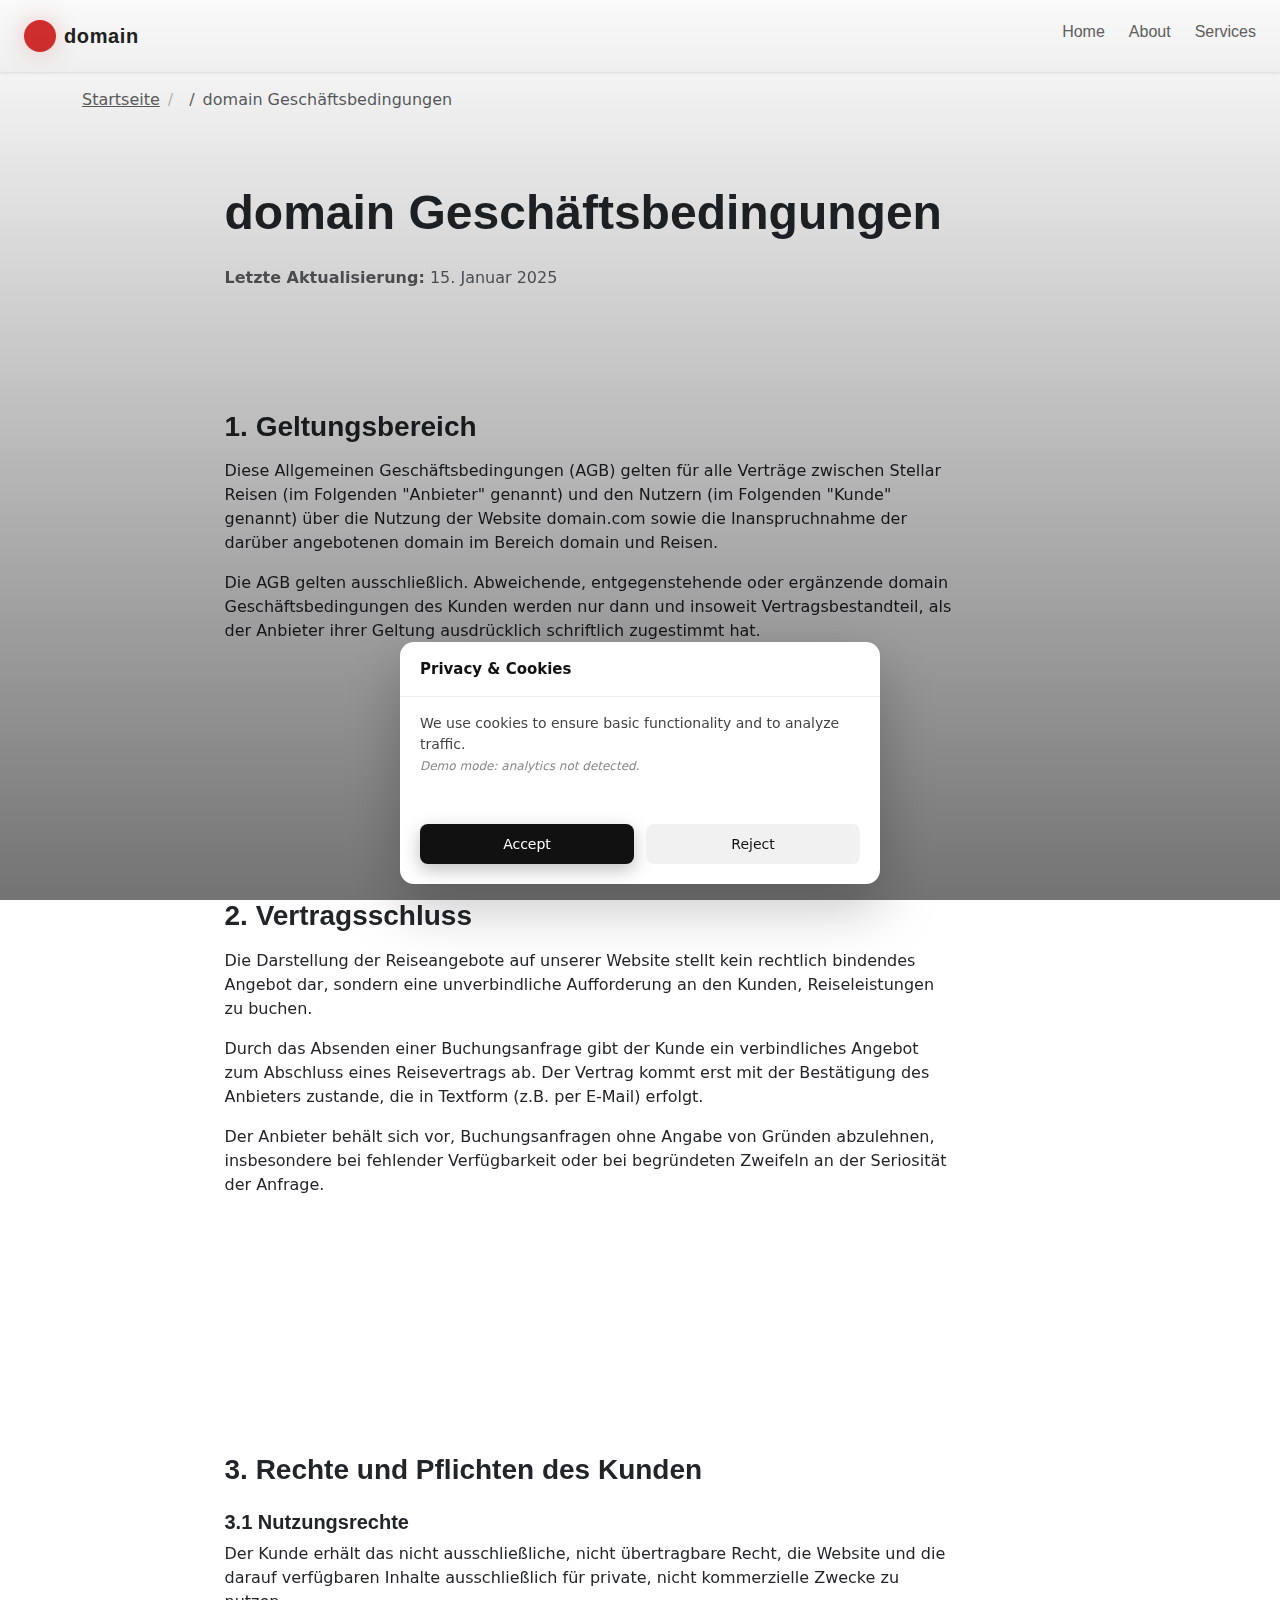
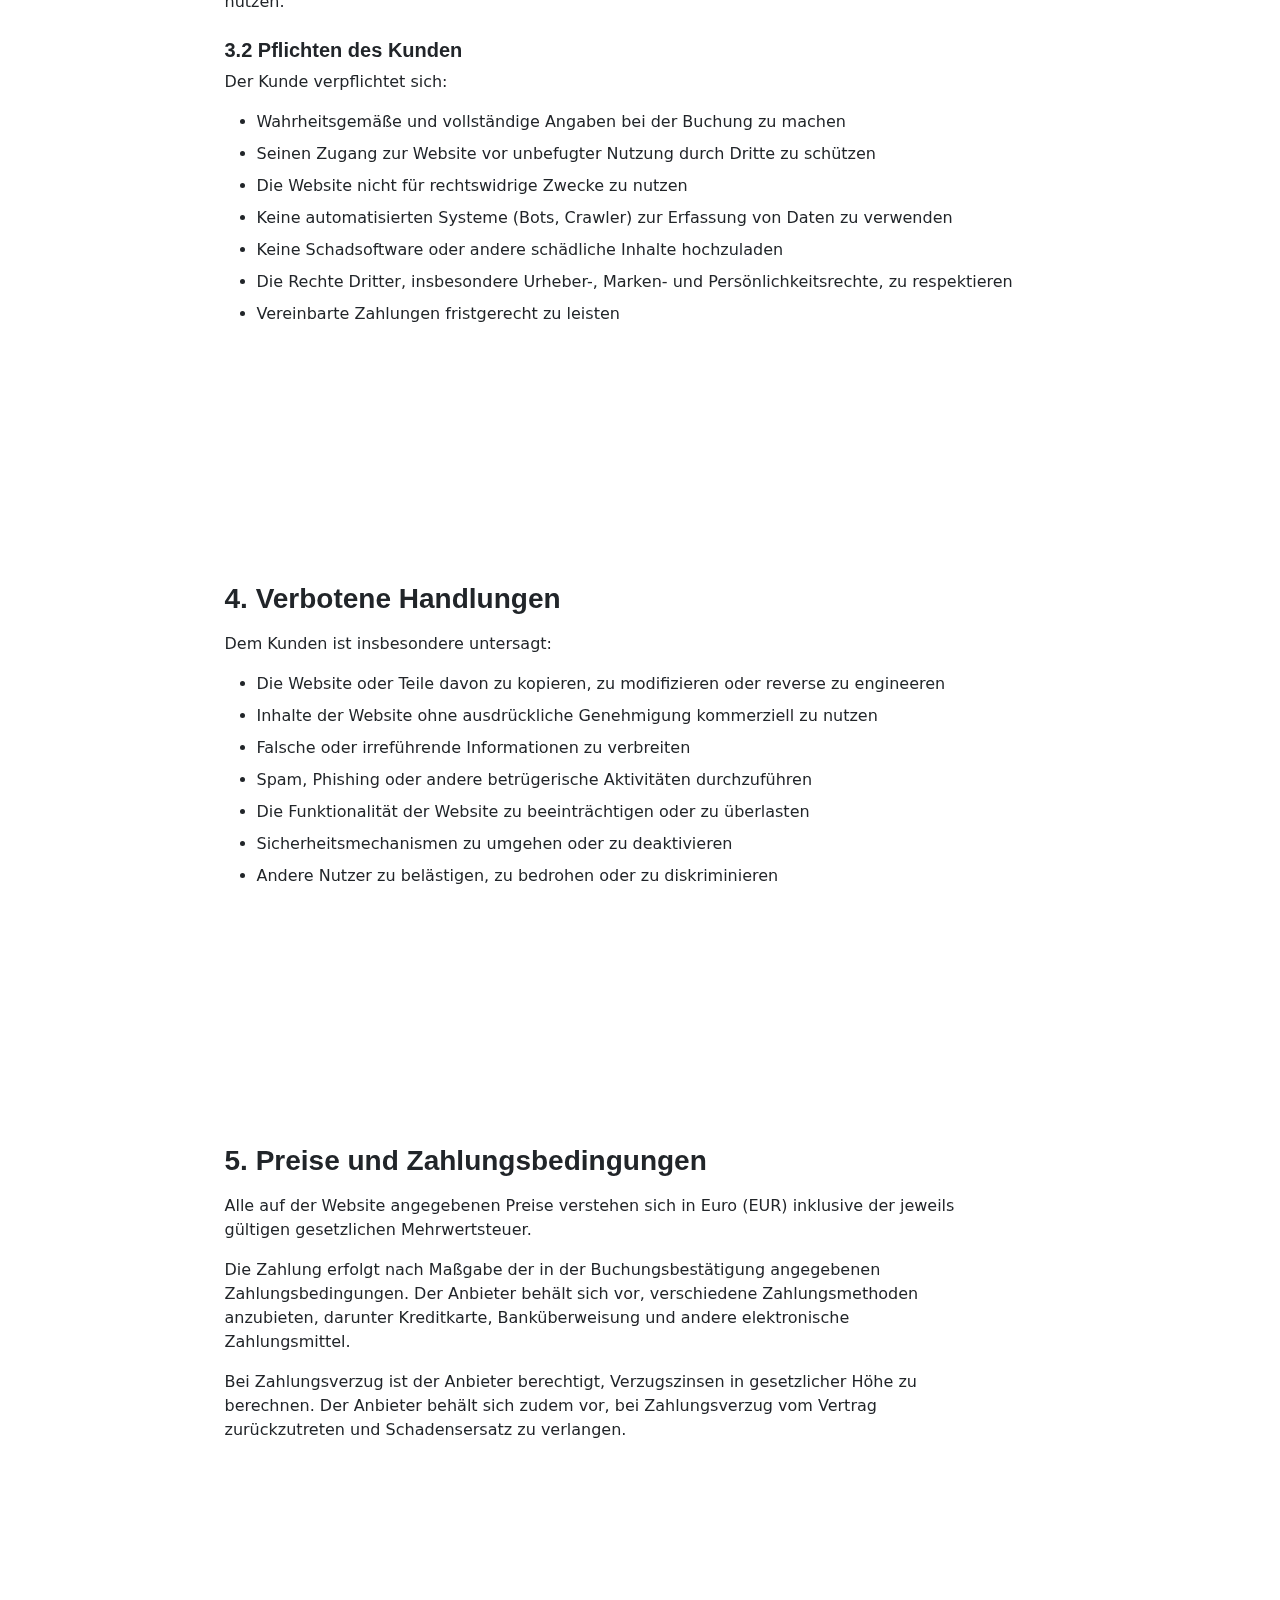
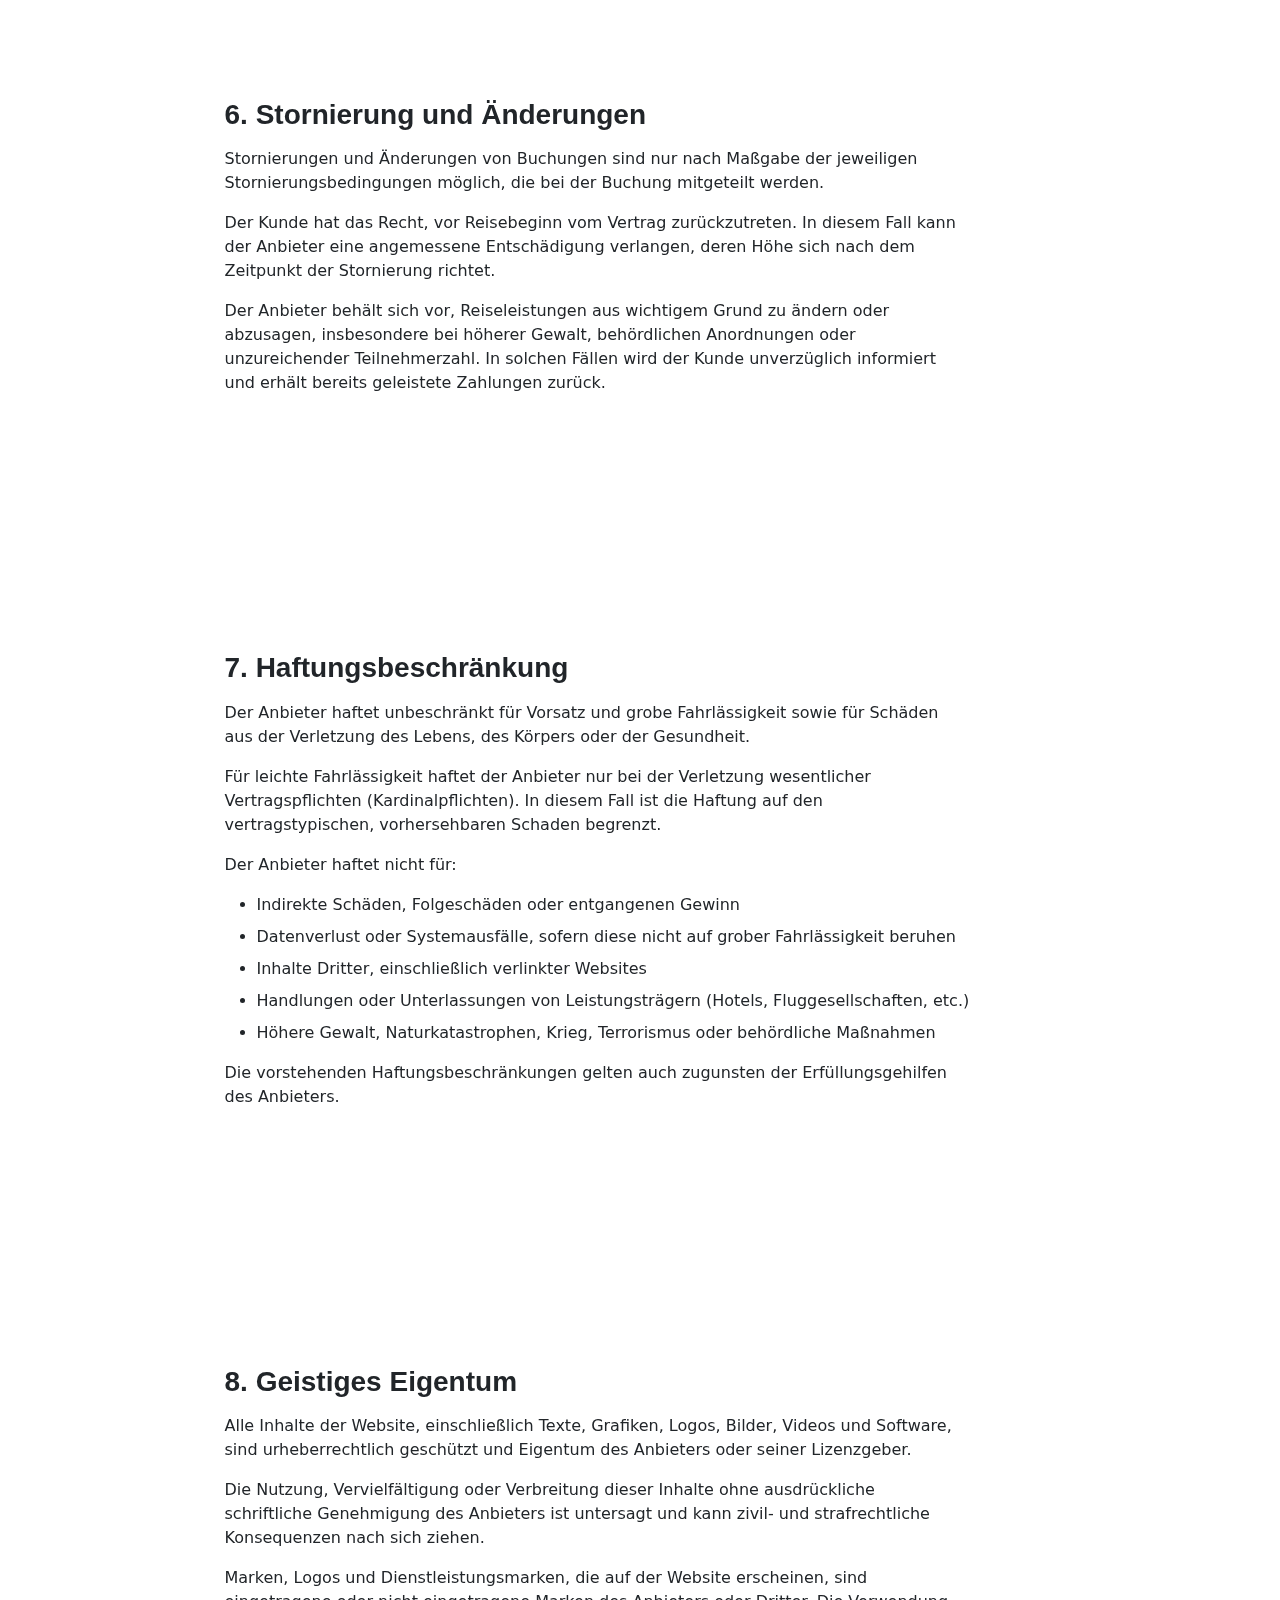
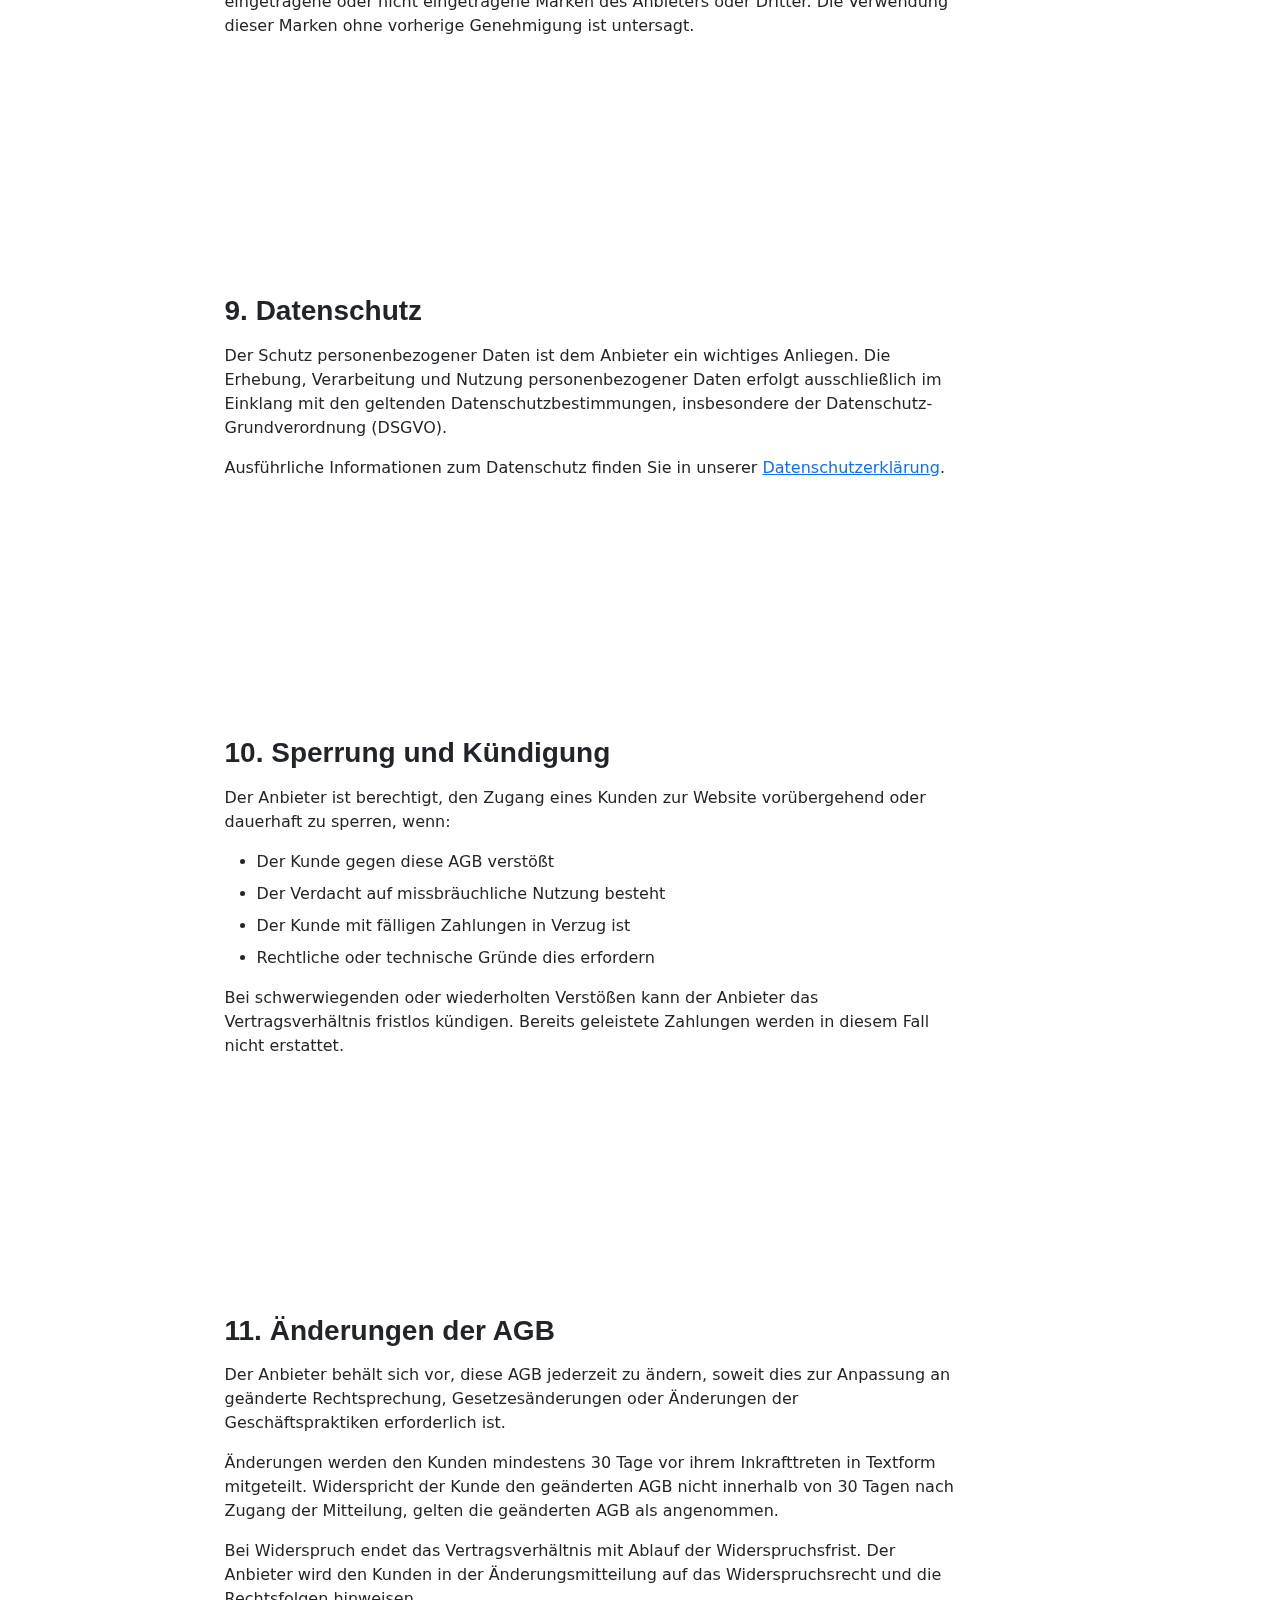
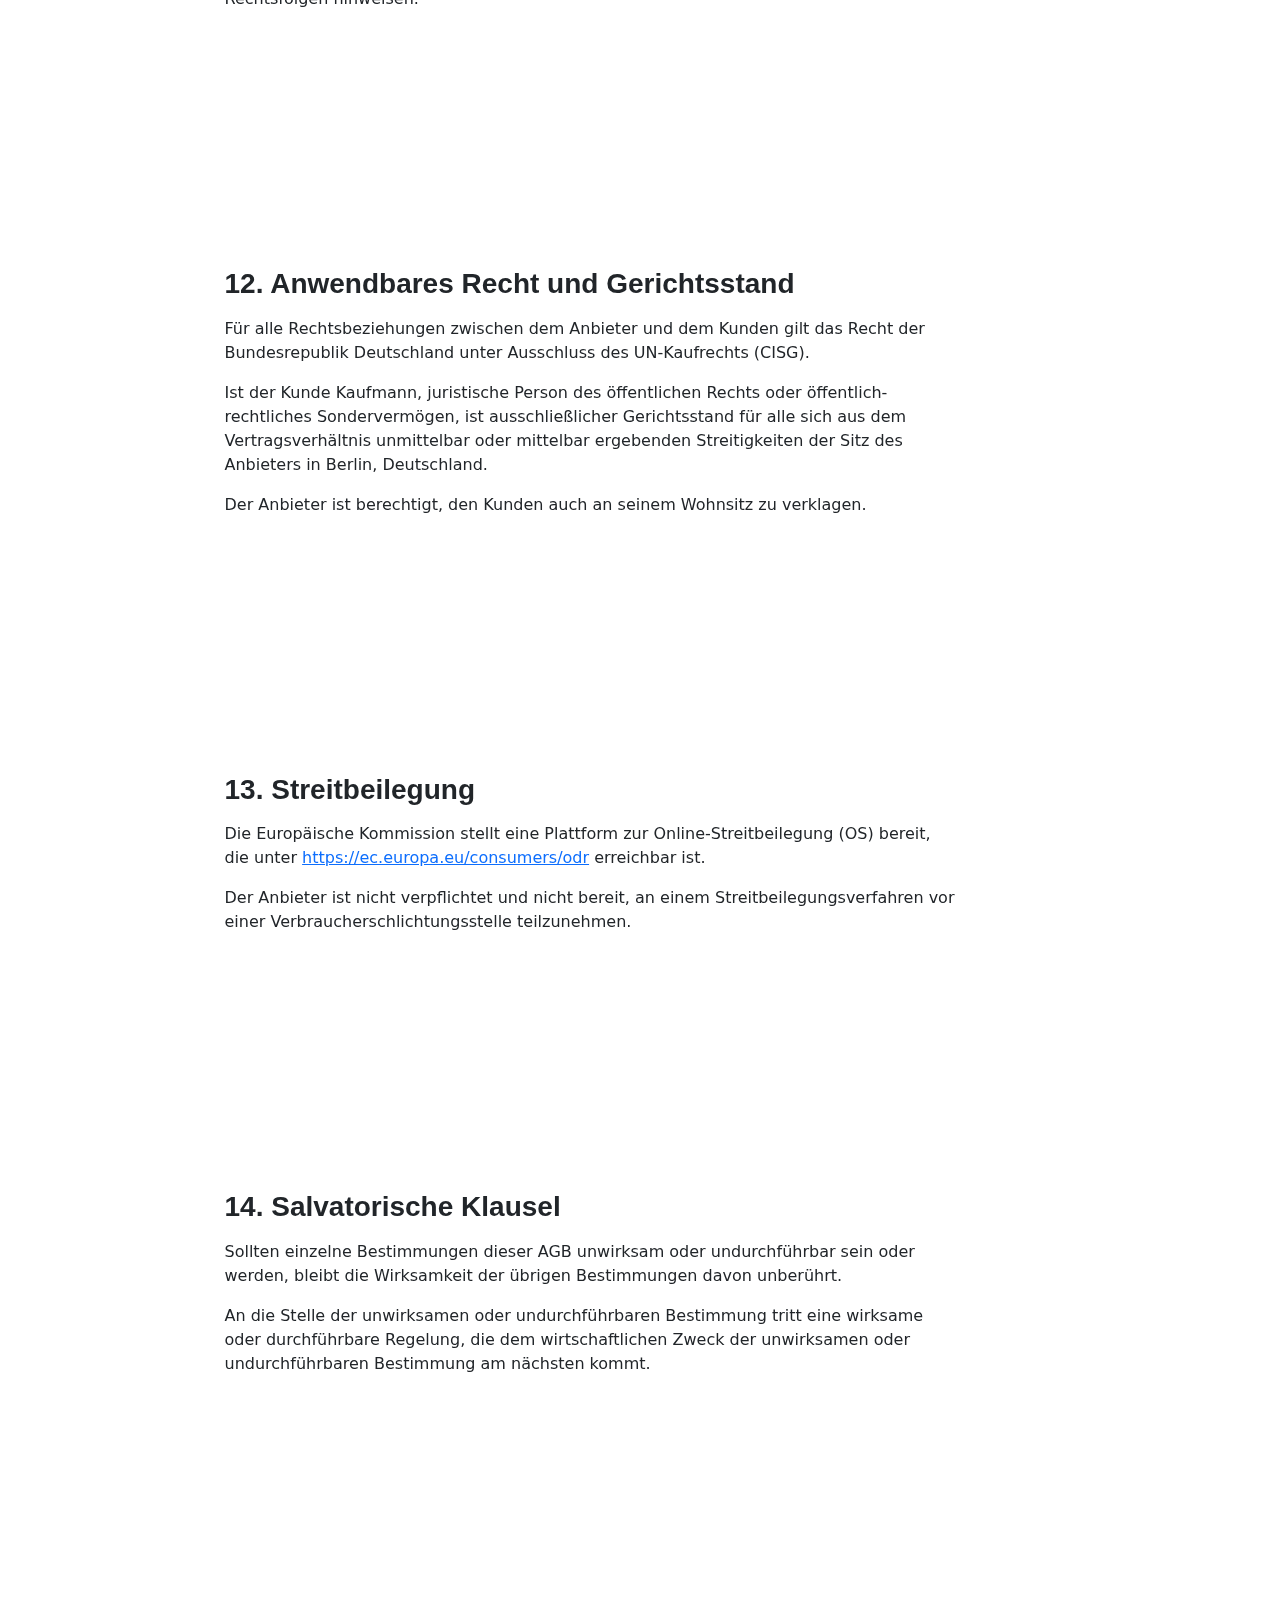
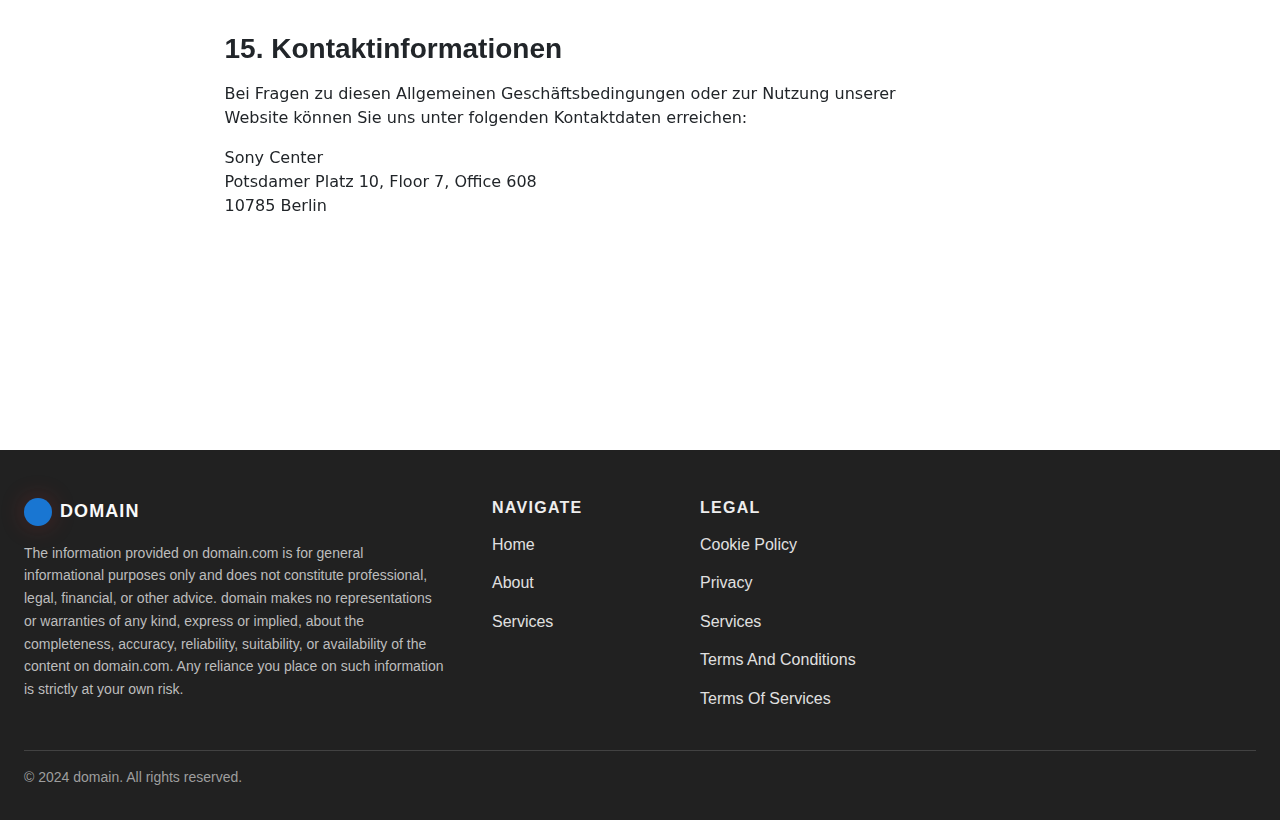
<file: terms_and_conditions.html>
<!DOCTYPE html><html lang="de"><head>
<script type="application/ld+json">
{
  "@context": "https://schema.org",
  "@graph": [
    {
      "@type": "WebSite",
      "@id": "https://domain.com/#website",
      "url": "https://domain.com",
      "name": "domain"
    },
    {
      "@type": "Organization",
      "@id": "https://domain.com/#org",
      "name": "domain",
      "url": "https://domain.com"
    },
    {
      "@type": "WebPage",
      "@id": "https://domain.com/terms_and_conditions.html",
      "url": "https://domain.com/terms_and_conditions.html",
      "name": "domain",
      "isPartOf": {
        "@id": "https://domain.com/#website"
      },
      "inLanguage": "de"
    }
  ]
}
</script>
  <meta charset="UTF-8">
  <meta name="viewport" content="width=device-width, initial-scale=1.0">
  <title>domain | Stellar Reisen</title>
  <meta name="description" content="Lesen Sie unsere Allgemeinen Geschäftsbedingungen für die Nutzung der Stellar Reisen Website und unserer domain.">
  <meta property="og:title" content="domain Geschäftsbedingungen | Stellar Reisen">
  <meta property="og:description" content="Lesen Sie unsere Allgemeinen Geschäftsbedingungen für die Nutzung der Stellar Reisen Website und unserer domain.">
  <meta property="og:type" content="website">
  <meta property="og:url" content="https://domain.com/terms_and_conditions.html">
  <link rel="canonical" href="https://domain.com/terms_and_conditions.html">
  <link rel="stylesheet" href="style.css">
  <link rel="icon" type="image/png" href="/favicon.png">
  <link rel="apple-touch-icon" href="/apple-touch-icon.png">
   <link rel="stylesheet" href="https://cdn.jsdelivr.net/npm/bootstrap@5.3.3/dist/css/bootstrap.min.css" integrity="sha384-QWTKZyjpPEjISv5WaRU9OFeRpok6YctnYmDr5pNlyT2bRjXh0JMhjY6hW+ALEwIH" crossorigin="anonymous">
  <link rel="stylesheet" href="https://unpkg.com/aos@2.3.4/dist/aos.css">
<link rel="stylesheet" href="./header-footer.css">
</head>
 <body>
  <header class="dr-header" aria-label="Primary header">
  <div class="dr-header-inner">
    <div class="dr-header-brand">
      <div class="dr-logo" aria-label="domain logo">
        <span class="dr-logo-mark" aria-hidden="true"></span>
        <span class="dr-logo-text">domain</span>
      </div>
    </div>
    <nav class="dr-nav" aria-label="Main navigation">
      <button class="dr-nav-toggle" type="button" aria-label="Toggle navigation" aria-expanded="false">
        <span class="dr-nav-toggle-bar"></span>
        <span class="dr-nav-toggle-bar"></span>
      </button>
      <ul class="dr-nav-list">
        <li class="dr-nav-item"><a class="dr-nav-link" href="./index.html">Home</a></li>
        <li class="dr-nav-item"><a class="dr-nav-link" href="./about.html">About</a></li>
        <li class="dr-nav-item"><a class="dr-nav-link" href="./services.html">Services</a></li>
      </ul>
    </nav>
  </div>
</header>
  <main role="main">
   <nav aria-label="breadcrumb" class="py-3">
    <div class="container">
     <ol class="breadcrumb mb-0">
      <li class="breadcrumb-item"><a href="/">Startseite</a></li>
      <li class="breadcrumb-item active" aria-current="page">domain Geschäftsbedingungen</li>
     </ol>
    </div>
   </nav>
   <section class="py-4 py-md-5">
    <div class="container">
     <div class="row justify-content-center">
      <div class="col-12 col-lg-10 col-xl-9">
       <h1 class="display-5 fw-bold mb-4" data-aos="fade-up">domain Geschäftsbedingungen</h1>
       <p class="text-muted mb-4" data-aos="fade-up" data-aos-delay="100"><strong>Letzte Aktualisierung:</strong> 15. Januar 2025</p>
       <div class="legal-content" data-aos="fade-up" data-aos-delay="200">
        <section class="mb-5">
         <h2 class="h3 fw-semibold mb-3">1. Geltungsbereich</h2>
         <p>Diese Allgemeinen Geschäftsbedingungen (AGB) gelten für alle Verträge zwischen Stellar Reisen (im Folgenden "Anbieter" genannt) und den Nutzern (im Folgenden "Kunde" genannt) über die Nutzung der Website domain.com sowie die Inanspruchnahme der darüber angebotenen domain im Bereich domain und Reisen.</p>
         <p>Die AGB gelten ausschließlich. Abweichende, entgegenstehende oder ergänzende domain Geschäftsbedingungen des Kunden werden nur dann und insoweit Vertragsbestandteil, als der Anbieter ihrer Geltung ausdrücklich schriftlich zugestimmt hat.</p>
        </section>
        <section class="mb-5">
         <h2 class="h3 fw-semibold mb-3">2. Vertragsschluss</h2>
         <p>Die Darstellung der Reiseangebote auf unserer Website stellt kein rechtlich bindendes Angebot dar, sondern eine unverbindliche Aufforderung an den Kunden, Reiseleistungen zu buchen.</p>
         <p>Durch das Absenden einer Buchungsanfrage gibt der Kunde ein verbindliches Angebot zum Abschluss eines Reisevertrags ab. Der Vertrag kommt erst mit der Bestätigung des Anbieters zustande, die in Textform (z.B. per E-Mail) erfolgt.</p>
         <p>Der Anbieter behält sich vor, Buchungsanfragen ohne Angabe von Gründen abzulehnen, insbesondere bei fehlender Verfügbarkeit oder bei begründeten Zweifeln an der Seriosität der Anfrage.</p>
        </section>
        <section class="mb-5">
         <h2 class="h3 fw-semibold mb-3">3. Rechte und Pflichten des Kunden</h2>
         <h3 class="h5 fw-semibold mt-4 mb-2">3.1 Nutzungsrechte</h3>
         <p>Der Kunde erhält das nicht ausschließliche, nicht übertragbare Recht, die Website und die darauf verfügbaren Inhalte ausschließlich für private, nicht kommerzielle Zwecke zu nutzen.</p>
         <h3 class="h5 fw-semibold mt-4 mb-2">3.2 Pflichten des Kunden</h3>
         <p>Der Kunde verpflichtet sich:</p>
         <ul>
          <li>Wahrheitsgemäße und vollständige Angaben bei der Buchung zu machen</li>
          <li>Seinen Zugang zur Website vor unbefugter Nutzung durch Dritte zu schützen</li>
          <li>Die Website nicht für rechtswidrige Zwecke zu nutzen</li>
          <li>Keine automatisierten Systeme (Bots, Crawler) zur Erfassung von Daten zu verwenden</li>
          <li>Keine Schadsoftware oder andere schädliche Inhalte hochzuladen</li>
          <li>Die Rechte Dritter, insbesondere Urheber-, Marken- und Persönlichkeitsrechte, zu respektieren</li>
          <li>Vereinbarte Zahlungen fristgerecht zu leisten</li>
         </ul>
        </section>
        <section class="mb-5">
         <h2 class="h3 fw-semibold mb-3">4. Verbotene Handlungen</h2>
         <p>Dem Kunden ist insbesondere untersagt:</p>
         <ul>
          <li>Die Website oder Teile davon zu kopieren, zu modifizieren oder reverse zu engineeren</li>
          <li>Inhalte der Website ohne ausdrückliche Genehmigung kommerziell zu nutzen</li>
          <li>Falsche oder irreführende Informationen zu verbreiten</li>
          <li>Spam, Phishing oder andere betrügerische Aktivitäten durchzuführen</li>
          <li>Die Funktionalität der Website zu beeinträchtigen oder zu überlasten</li>
          <li>Sicherheitsmechanismen zu umgehen oder zu deaktivieren</li>
          <li>Andere Nutzer zu belästigen, zu bedrohen oder zu diskriminieren</li>
         </ul>
        </section>
        <section class="mb-5">
         <h2 class="h3 fw-semibold mb-3">5. Preise und Zahlungsbedingungen</h2>
         <p>Alle auf der Website angegebenen Preise verstehen sich in Euro (EUR) inklusive der jeweils gültigen gesetzlichen Mehrwertsteuer.</p>
         <p>Die Zahlung erfolgt nach Maßgabe der in der Buchungsbestätigung angegebenen Zahlungsbedingungen. Der Anbieter behält sich vor, verschiedene Zahlungsmethoden anzubieten, darunter Kreditkarte, Banküberweisung und andere elektronische Zahlungsmittel.</p>
         <p>Bei Zahlungsverzug ist der Anbieter berechtigt, Verzugszinsen in gesetzlicher Höhe zu berechnen. Der Anbieter behält sich zudem vor, bei Zahlungsverzug vom Vertrag zurückzutreten und Schadensersatz zu verlangen.</p>
        </section>
        <section class="mb-5">
         <h2 class="h3 fw-semibold mb-3">6. Stornierung und Änderungen</h2>
         <p>Stornierungen und Änderungen von Buchungen sind nur nach Maßgabe der jeweiligen Stornierungsbedingungen möglich, die bei der Buchung mitgeteilt werden.</p>
         <p>Der Kunde hat das Recht, vor Reisebeginn vom Vertrag zurückzutreten. In diesem Fall kann der Anbieter eine angemessene Entschädigung verlangen, deren Höhe sich nach dem Zeitpunkt der Stornierung richtet.</p>
         <p>Der Anbieter behält sich vor, Reiseleistungen aus wichtigem Grund zu ändern oder abzusagen, insbesondere bei höherer Gewalt, behördlichen Anordnungen oder unzureichender Teilnehmerzahl. In solchen Fällen wird der Kunde unverzüglich informiert und erhält bereits geleistete Zahlungen zurück.</p>
        </section>
        <section class="mb-5">
         <h2 class="h3 fw-semibold mb-3">7. Haftungsbeschränkung</h2>
         <p>Der Anbieter haftet unbeschränkt für Vorsatz und grobe Fahrlässigkeit sowie für Schäden aus der Verletzung des Lebens, des Körpers oder der Gesundheit.</p>
         <p>Für leichte Fahrlässigkeit haftet der Anbieter nur bei der Verletzung wesentlicher Vertragspflichten (Kardinalpflichten). In diesem Fall ist die Haftung auf den vertragstypischen, vorhersehbaren Schaden begrenzt.</p>
         <p>Der Anbieter haftet nicht für:</p>
         <ul>
          <li>Indirekte Schäden, Folgeschäden oder entgangenen Gewinn</li>
          <li>Datenverlust oder Systemausfälle, sofern diese nicht auf grober Fahrlässigkeit beruhen</li>
          <li>Inhalte Dritter, einschließlich verlinkter Websites</li>
          <li>Handlungen oder Unterlassungen von Leistungsträgern (Hotels, Fluggesellschaften, etc.)</li>
          <li>Höhere Gewalt, Naturkatastrophen, Krieg, Terrorismus oder behördliche Maßnahmen</li>
         </ul>
         <p>Die vorstehenden Haftungsbeschränkungen gelten auch zugunsten der Erfüllungsgehilfen des Anbieters.</p>
        </section>
        <section class="mb-5">
         <h2 class="h3 fw-semibold mb-3">8. Geistiges Eigentum</h2>
         <p>Alle Inhalte der Website, einschließlich Texte, Grafiken, Logos, Bilder, Videos und Software, sind urheberrechtlich geschützt und Eigentum des Anbieters oder seiner Lizenzgeber.</p>
         <p>Die Nutzung, Vervielfältigung oder Verbreitung dieser Inhalte ohne ausdrückliche schriftliche Genehmigung des Anbieters ist untersagt und kann zivil- und strafrechtliche Konsequenzen nach sich ziehen.</p>
         <p>Marken, Logos und Dienstleistungsmarken, die auf der Website erscheinen, sind eingetragene oder nicht eingetragene Marken des Anbieters oder Dritter. Die Verwendung dieser Marken ohne vorherige Genehmigung ist untersagt.</p>
        </section>
        <section class="mb-5">
         <h2 class="h3 fw-semibold mb-3">9. Datenschutz</h2>
         <p>Der Schutz personenbezogener Daten ist dem Anbieter ein wichtiges Anliegen. Die Erhebung, Verarbeitung und Nutzung personenbezogener Daten erfolgt ausschließlich im Einklang mit den geltenden Datenschutzbestimmungen, insbesondere der Datenschutz-Grundverordnung (DSGVO).</p>
         <p>Ausführliche Informationen zum Datenschutz finden Sie in unserer <a href="/privacy.html" class="link-primary">Datenschutzerklärung</a>.</p>
        </section>
        <section class="mb-5">
         <h2 class="h3 fw-semibold mb-3">10. Sperrung und Kündigung</h2>
         <p>Der Anbieter ist berechtigt, den Zugang eines Kunden zur Website vorübergehend oder dauerhaft zu sperren, wenn:</p>
         <ul>
          <li>Der Kunde gegen diese AGB verstößt</li>
          <li>Der Verdacht auf missbräuchliche Nutzung besteht</li>
          <li>Der Kunde mit fälligen Zahlungen in Verzug ist</li>
          <li>Rechtliche oder technische Gründe dies erfordern</li>
         </ul>
         <p>Bei schwerwiegenden oder wiederholten Verstößen kann der Anbieter das Vertragsverhältnis fristlos kündigen. Bereits geleistete Zahlungen werden in diesem Fall nicht erstattet.</p>
        </section>
        <section class="mb-5">
         <h2 class="h3 fw-semibold mb-3">11. Änderungen der AGB</h2>
         <p>Der Anbieter behält sich vor, diese AGB jederzeit zu ändern, soweit dies zur Anpassung an geänderte Rechtsprechung, Gesetzesänderungen oder Änderungen der Geschäftspraktiken erforderlich ist.</p>
         <p>Änderungen werden den Kunden mindestens 30 Tage vor ihrem Inkrafttreten in Textform mitgeteilt. Widerspricht der Kunde den geänderten AGB nicht innerhalb von 30 Tagen nach Zugang der Mitteilung, gelten die geänderten AGB als angenommen.</p>
         <p>Bei Widerspruch endet das Vertragsverhältnis mit Ablauf der Widerspruchsfrist. Der Anbieter wird den Kunden in der Änderungsmitteilung auf das Widerspruchsrecht und die Rechtsfolgen hinweisen.</p>
        </section>
        <section class="mb-5">
         <h2 class="h3 fw-semibold mb-3">12. Anwendbares Recht und Gerichtsstand</h2>
         <p>Für alle Rechtsbeziehungen zwischen dem Anbieter und dem Kunden gilt das Recht der Bundesrepublik Deutschland unter Ausschluss des UN-Kaufrechts (CISG).</p>
         <p>Ist der Kunde Kaufmann, juristische Person des öffentlichen Rechts oder öffentlich-rechtliches Sondervermögen, ist ausschließlicher Gerichtsstand für alle sich aus dem Vertragsverhältnis unmittelbar oder mittelbar ergebenden Streitigkeiten der Sitz des Anbieters in Berlin, Deutschland.</p>
         <p>Der Anbieter ist berechtigt, den Kunden auch an seinem Wohnsitz zu verklagen.</p>
        </section>
        <section class="mb-5">
         <h2 class="h3 fw-semibold mb-3">13. Streitbeilegung</h2>
         <p>Die Europäische Kommission stellt eine Plattform zur Online-Streitbeilegung (OS) bereit, die unter <a href="https://ec.europa.eu/consumers/odr" target="_blank" rel="noopener noreferrer" class="link-primary">https://ec.europa.eu/consumers/odr</a> erreichbar ist.</p>
         <p>Der Anbieter ist nicht verpflichtet und nicht bereit, an einem Streitbeilegungsverfahren vor einer Verbraucherschlichtungsstelle teilzunehmen.</p>
        </section>
        <section class="mb-5">
         <h2 class="h3 fw-semibold mb-3">14. Salvatorische Klausel</h2>
         <p>Sollten einzelne Bestimmungen dieser AGB unwirksam oder undurchführbar sein oder werden, bleibt die Wirksamkeit der übrigen Bestimmungen davon unberührt.</p>
         <p>An die Stelle der unwirksamen oder undurchführbaren Bestimmung tritt eine wirksame oder durchführbare Regelung, die dem wirtschaftlichen Zweck der unwirksamen oder undurchführbaren Bestimmung am nächsten kommt.</p>
        </section>
        <section class="mb-5">
         <h2 class="h3 fw-semibold mb-3">15. Kontaktinformationen</h2>
         <p>Bei Fragen zu diesen Allgemeinen Geschäftsbedingungen oder zur Nutzung unserer Website können Sie uns unter folgenden Kontaktdaten erreichen:</p>
         <address class="mt-3">Sony Center<br>
Potsdamer Platz 10, Floor 7, Office 608<br>
10785 Berlin</address>
        </section>
       </div>
      </div>
     </div>
    </div>
   </section>
  </main>
  <footer class="dr-footer" aria-label="Site footer">
  <div class="dr-footer-inner">
    <div class="dr-footer-main">
      <div class="dr-footer-brand-block">
        <div class="dr-footer-logo" aria-label="domain logo">
          <span class="dr-footer-logo-mark" aria-hidden="true"></span>
          <span class="dr-footer-logo-text">domain</span>
        </div>
        <p class="dr-footer-disclaimer">The information provided on domain.com is for general informational purposes only and does not constitute professional, legal, financial, or other advice. domain makes no representations or warranties of any kind, express or implied, about the completeness, accuracy, reliability, suitability, or availability of the content on domain.com. Any reliance you place on such information is strictly at your own risk.</p>
      </div>
      <div class="dr-footer-nav-blocks" aria-label="Footer navigation">
        <div class="dr-footer-nav-group" aria-label="Main navigation">
          <h2 class="dr-footer-heading">Navigate</h2>
          <ul class="dr-footer-nav-list">
            <li class="dr-footer-nav-item"><a class="dr-footer-nav-link" href="./index.html">Home</a></li>
            <li class="dr-footer-nav-item"><a class="dr-footer-nav-link" href="./about.html">About</a></li>
            <li class="dr-footer-nav-item"><a class="dr-footer-nav-link" href="./services.html">Services</a></li>
          </ul>
        </div>
        <div class="dr-footer-nav-group" aria-label="Legal">
          <h2 class="dr-footer-heading">Legal</h2>
          <ul class="dr-footer-nav-list">
            <li class="dr-footer-nav-item"><a class="dr-footer-nav-link" href="./cookie_policy.html">Cookie Policy</a></li>
            <li class="dr-footer-nav-item"><a class="dr-footer-nav-link" href="./privacy.html">Privacy</a></li>
            <li class="dr-footer-nav-item"><a class="dr-footer-nav-link" href="./services.html">Services</a></li>
            <li class="dr-footer-nav-item"><a class="dr-footer-nav-link" href="./terms_and_conditions.html">Terms And Conditions</a></li>
            <li class="dr-footer-nav-item"><a class="dr-footer-nav-link" href="./terms_of_services.html">Terms Of Services</a></li>
          </ul>
        </div>
      </div>
    </div>
    <div class="dr-footer-legal-bar">
      <p class="dr-footer-legal-text">© <span class="dr-footer-year">2024</span> domain. All rights reserved.</p>
    </div>
  </div>
</footer>
  <script src="script.js" defer=""></script>
 
  <script src="https://unpkg.com/aos@2.3.4/dist/aos.js"></script>
  <script>
if (typeof AOS !== "undefined" && !window.__AOS_INITIALIZED__) {
  AOS.init({ once: true, duration: 700, easing: "ease-out-cubic" });
  window.__AOS_INITIALIZED__ = true;
}
</script>
<script src="./header-footer.js"></script>
<script src="./consent.js"></script>
</body></html>
</file>
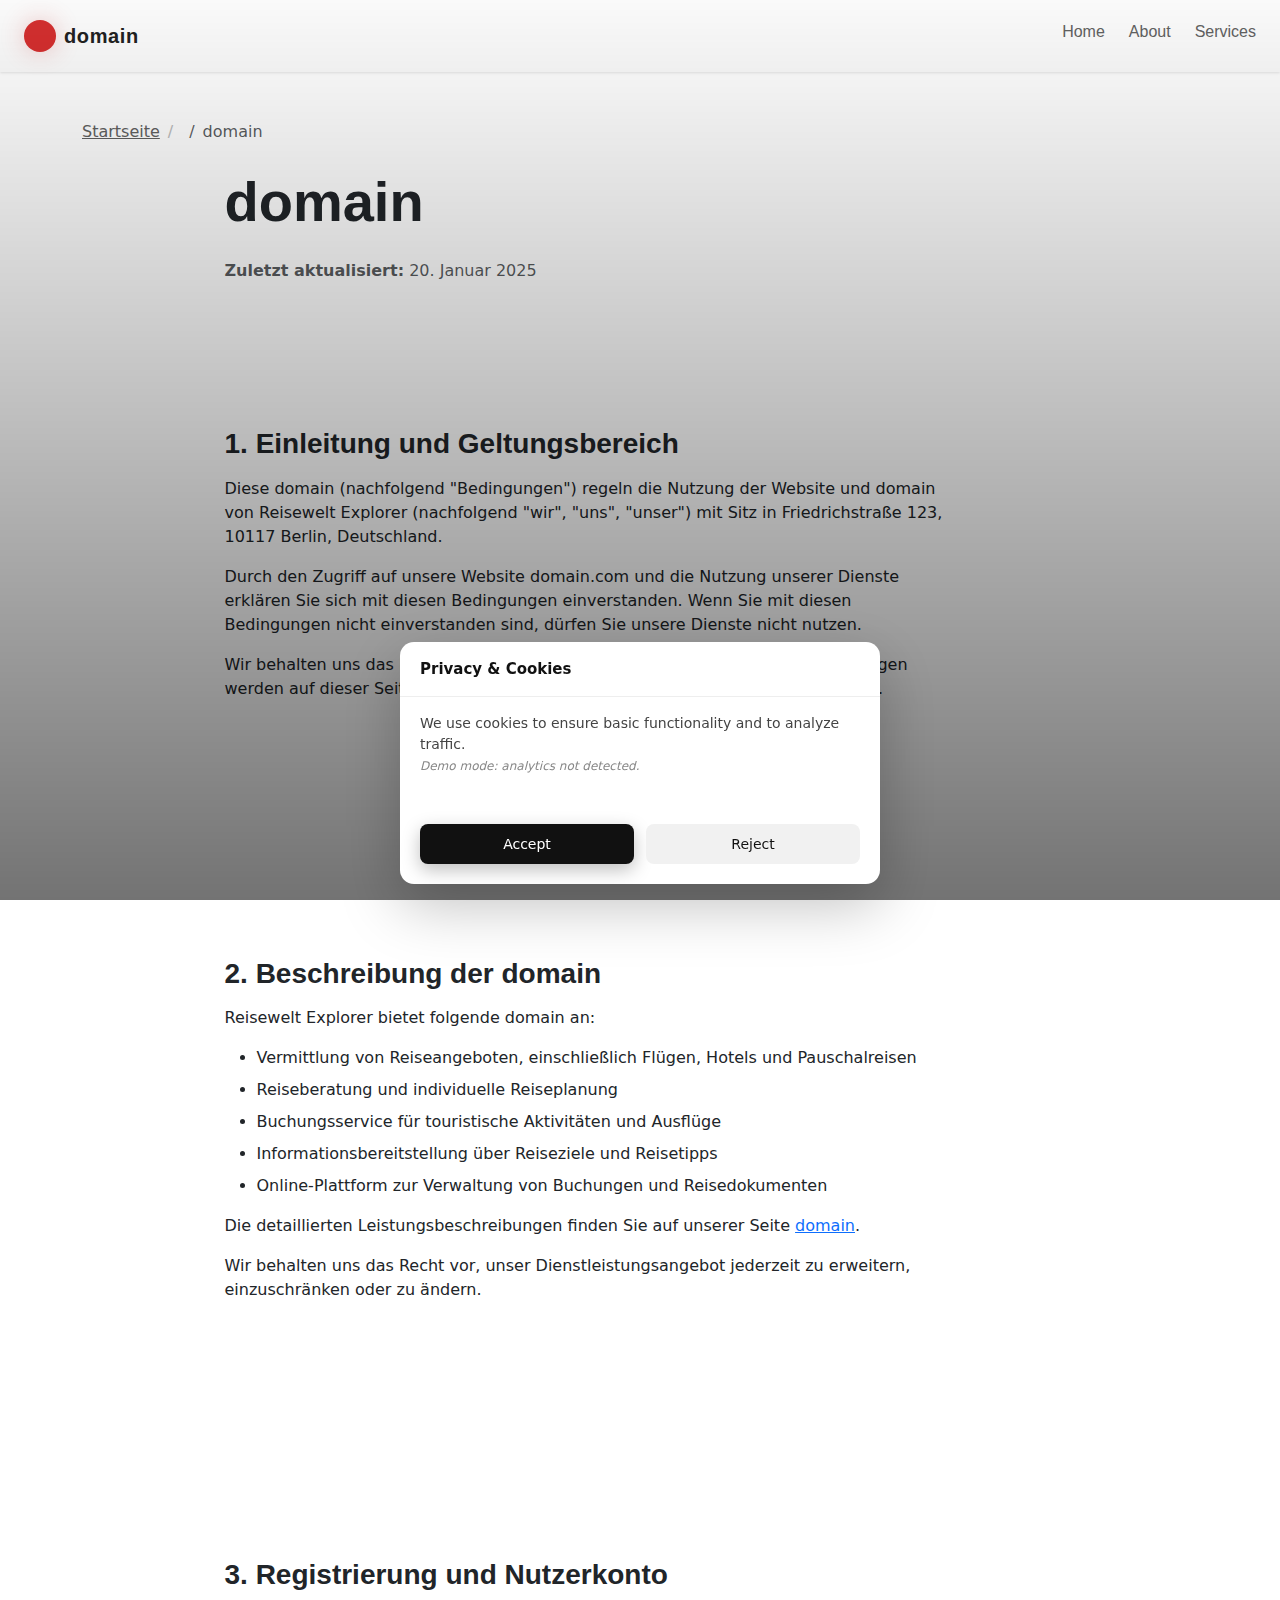
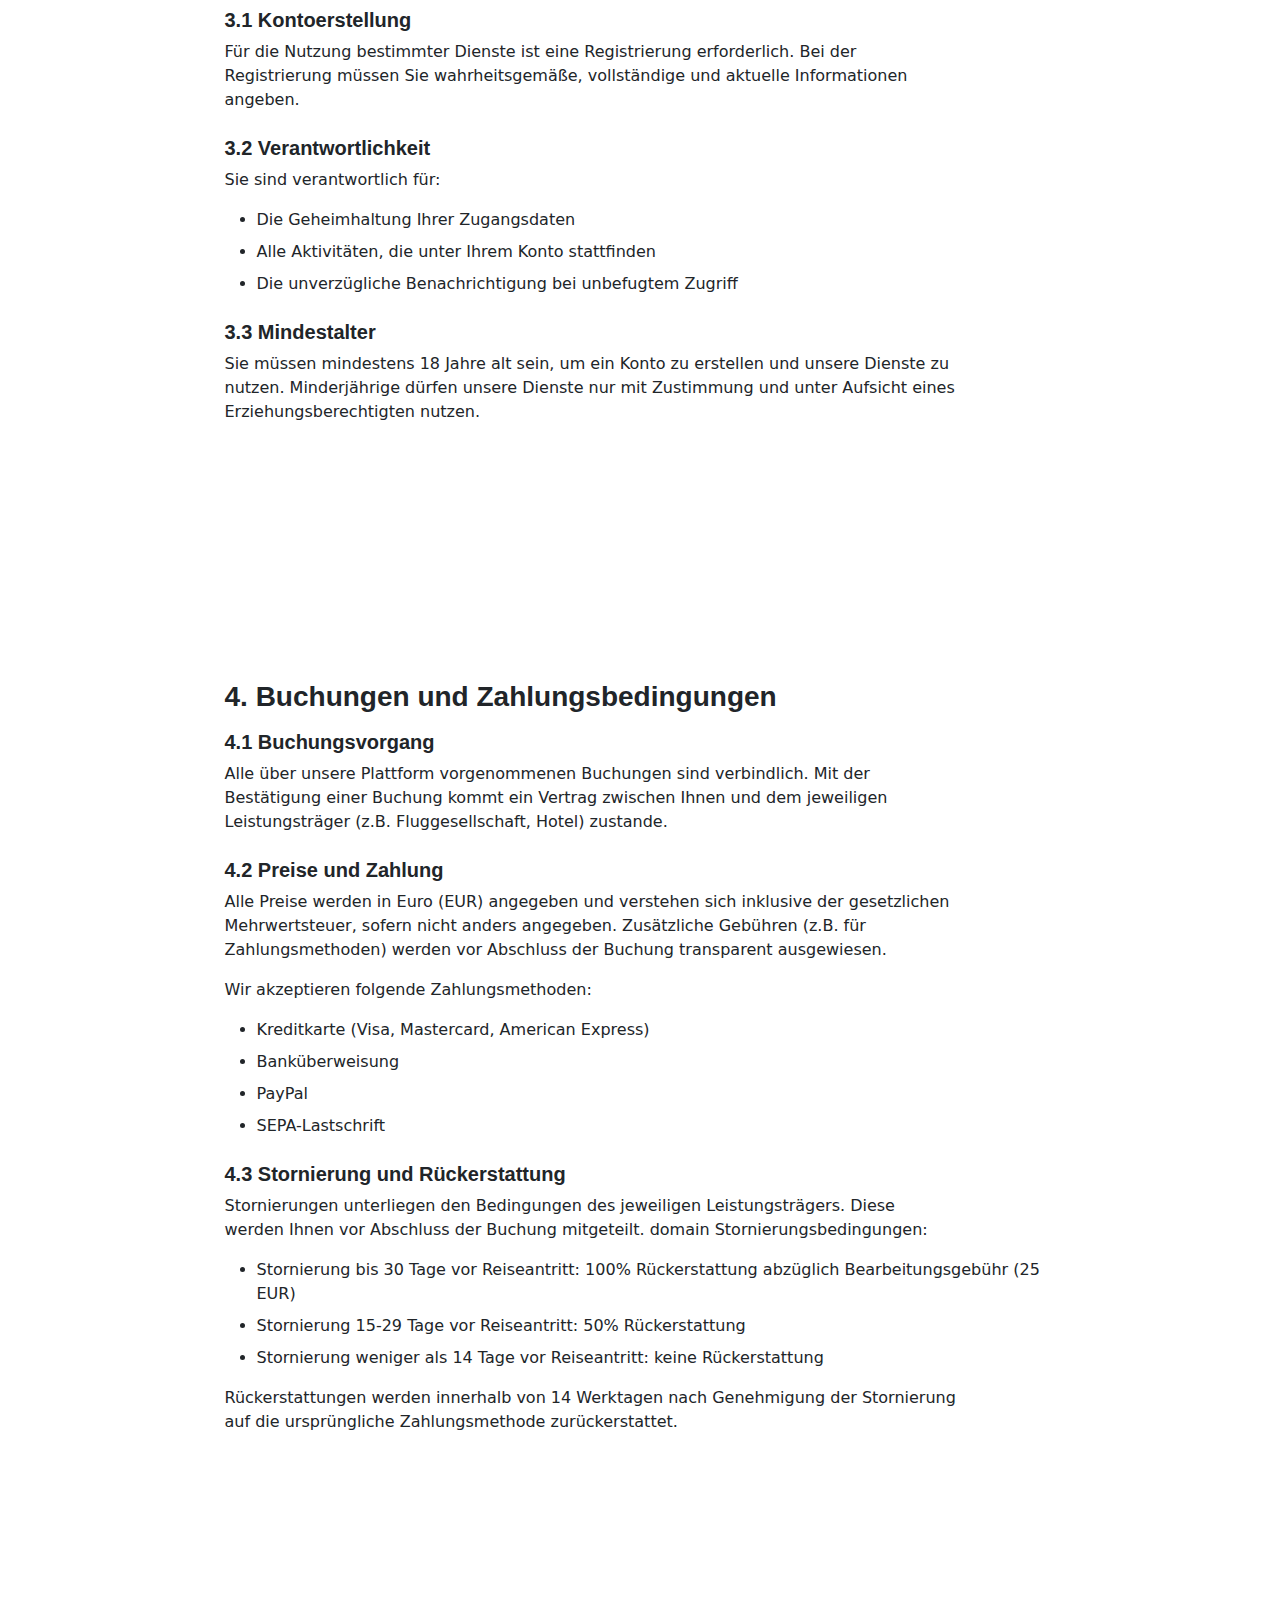
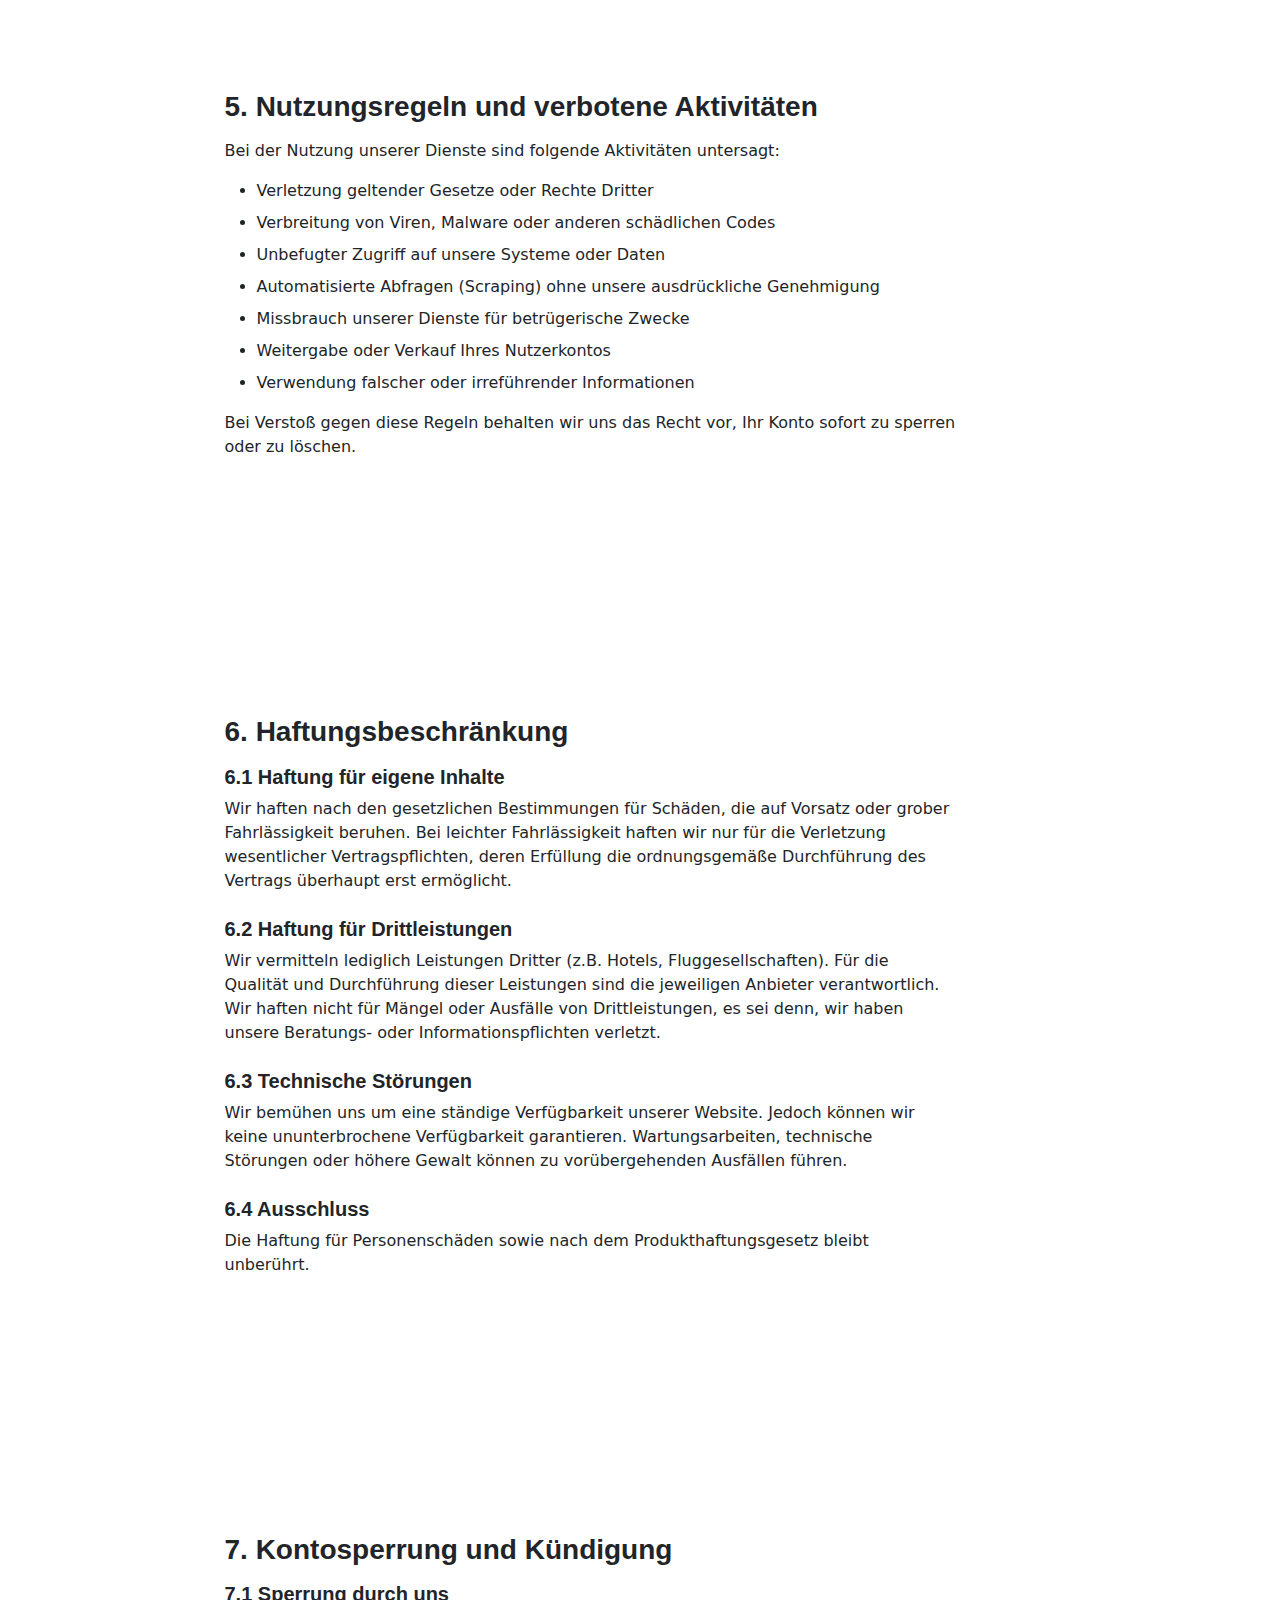
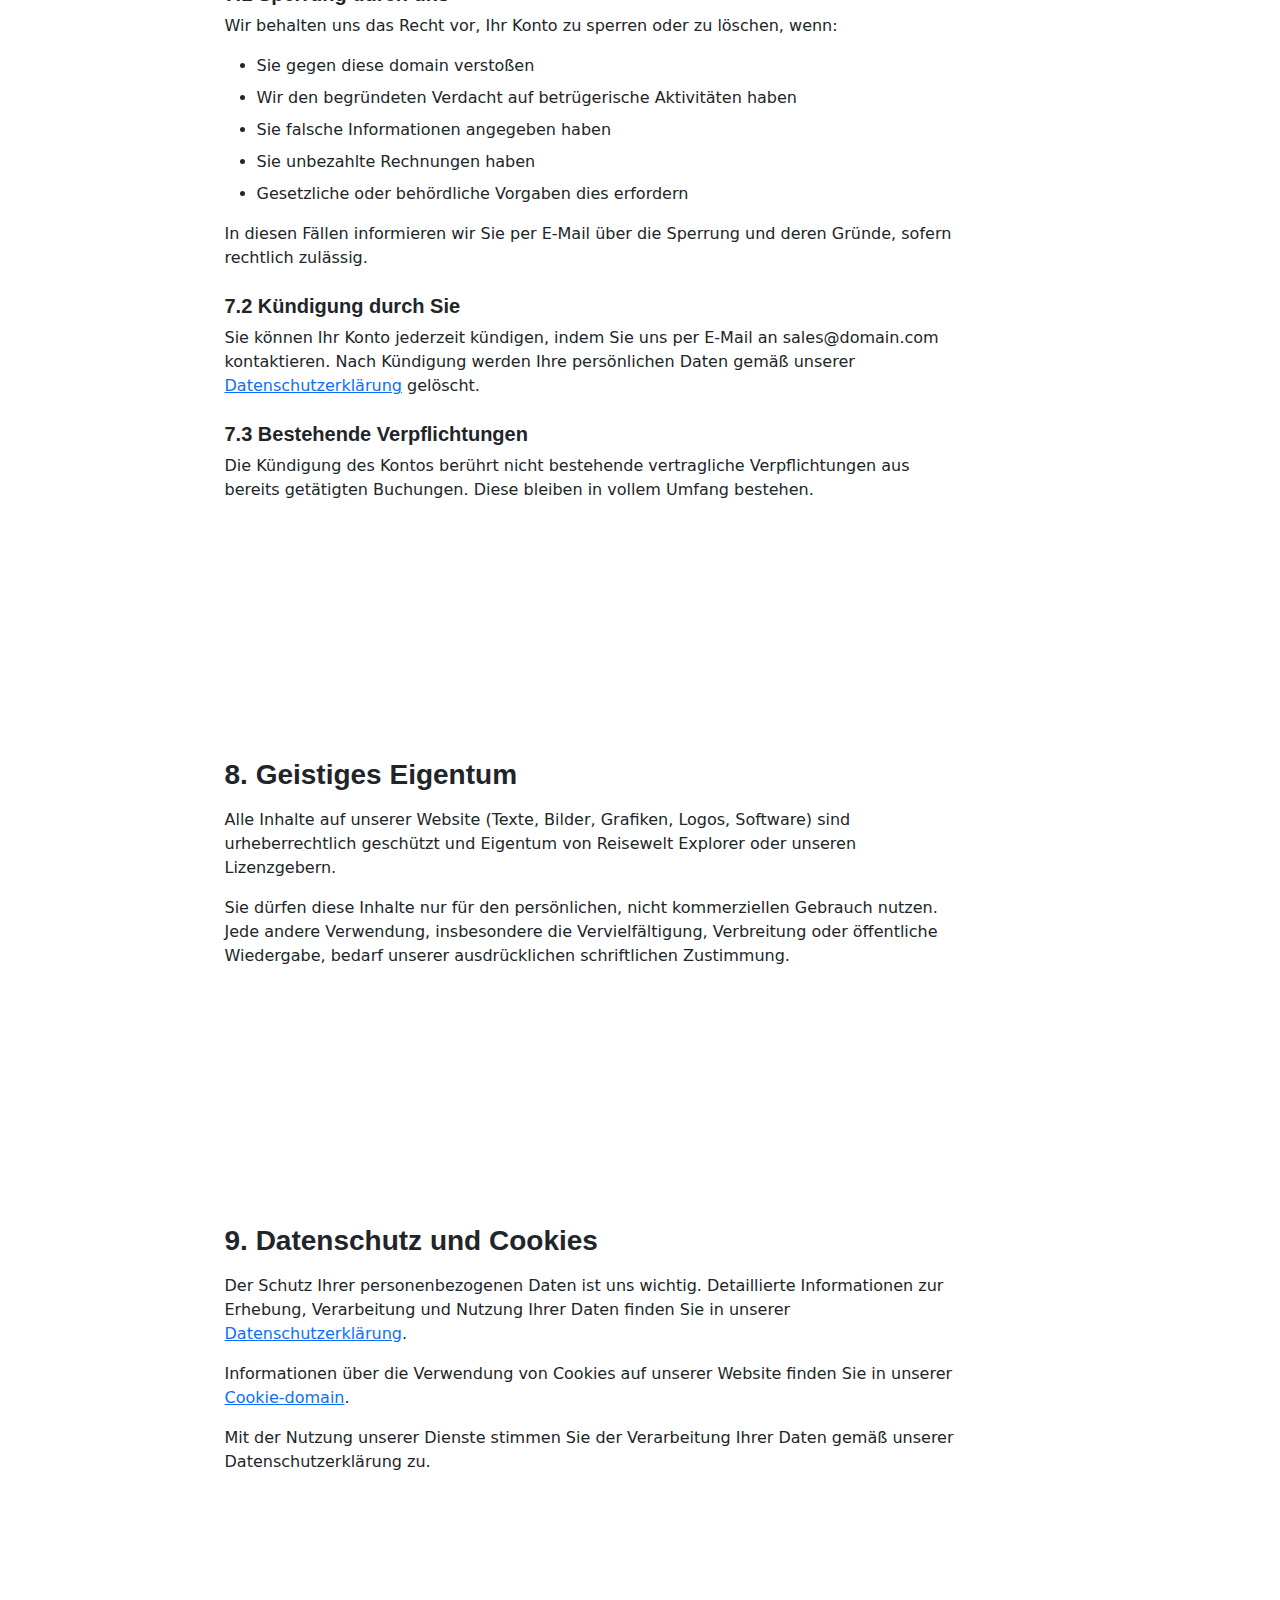
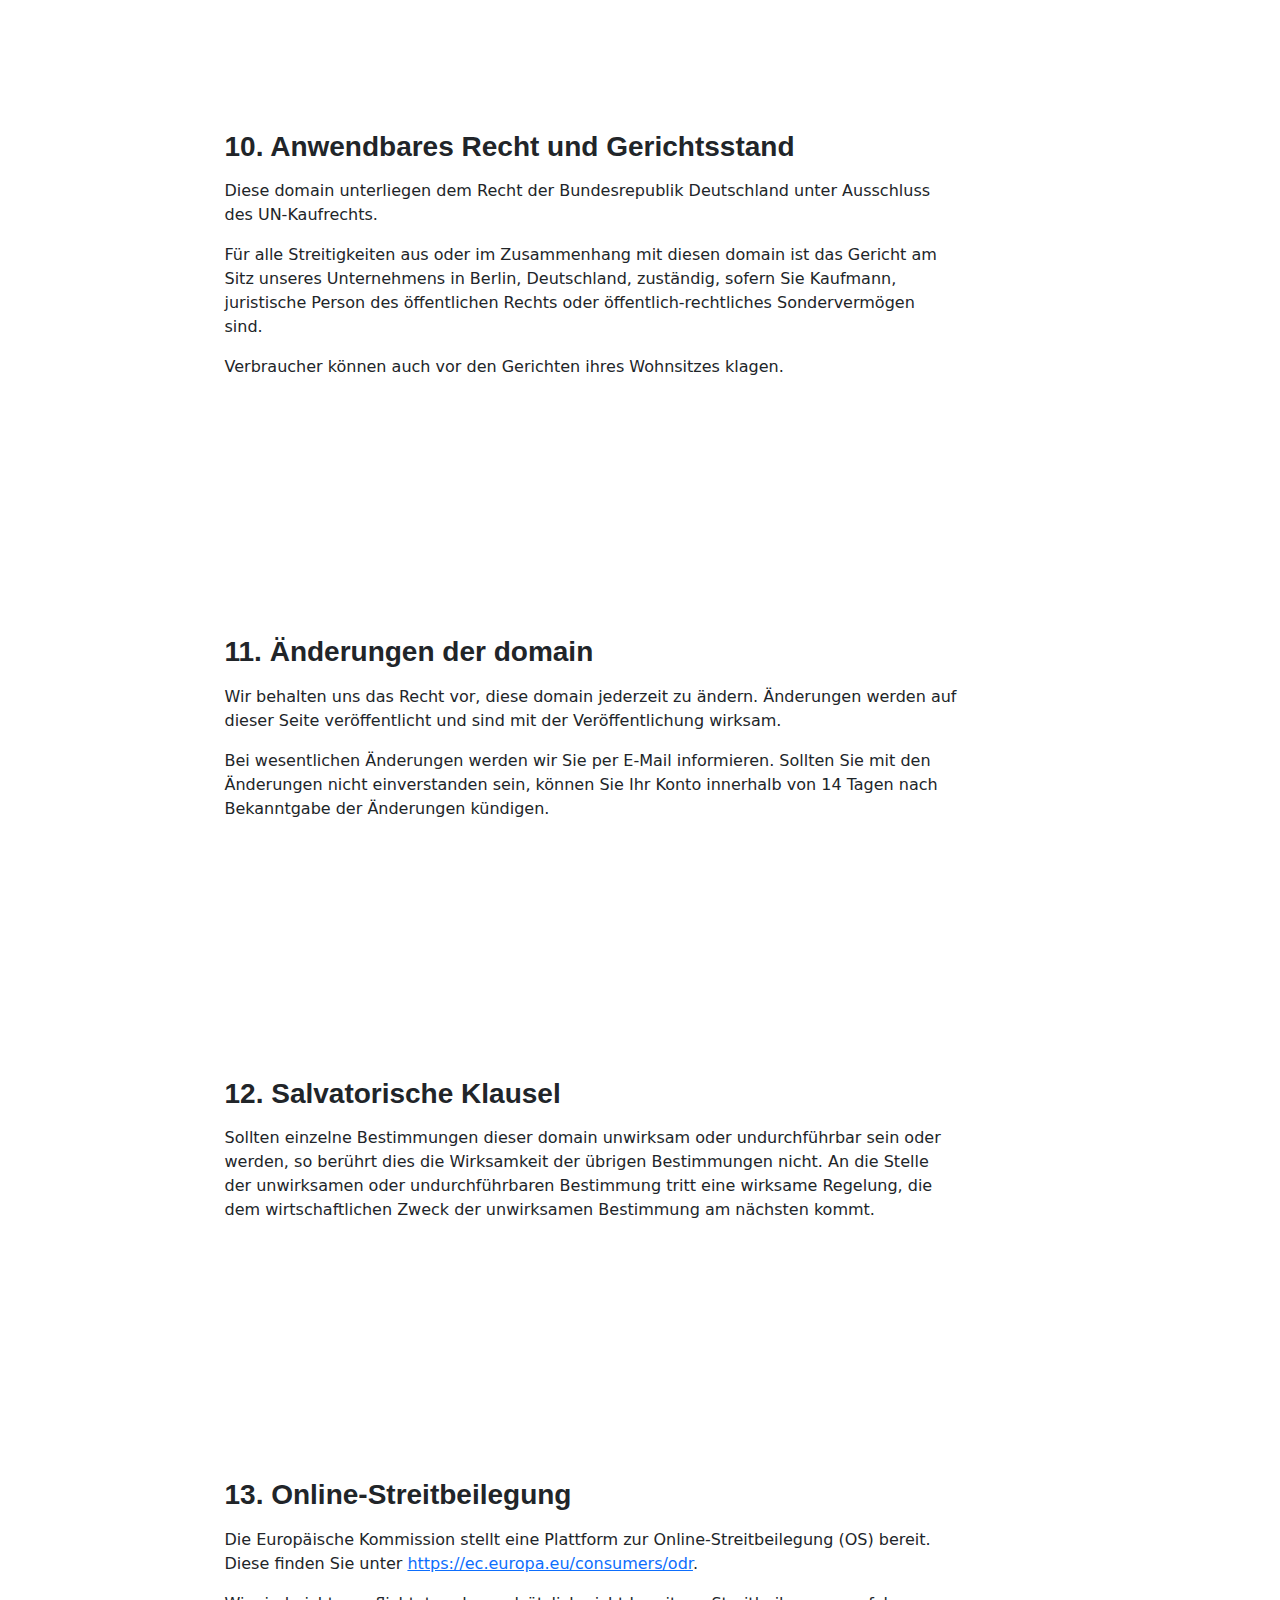
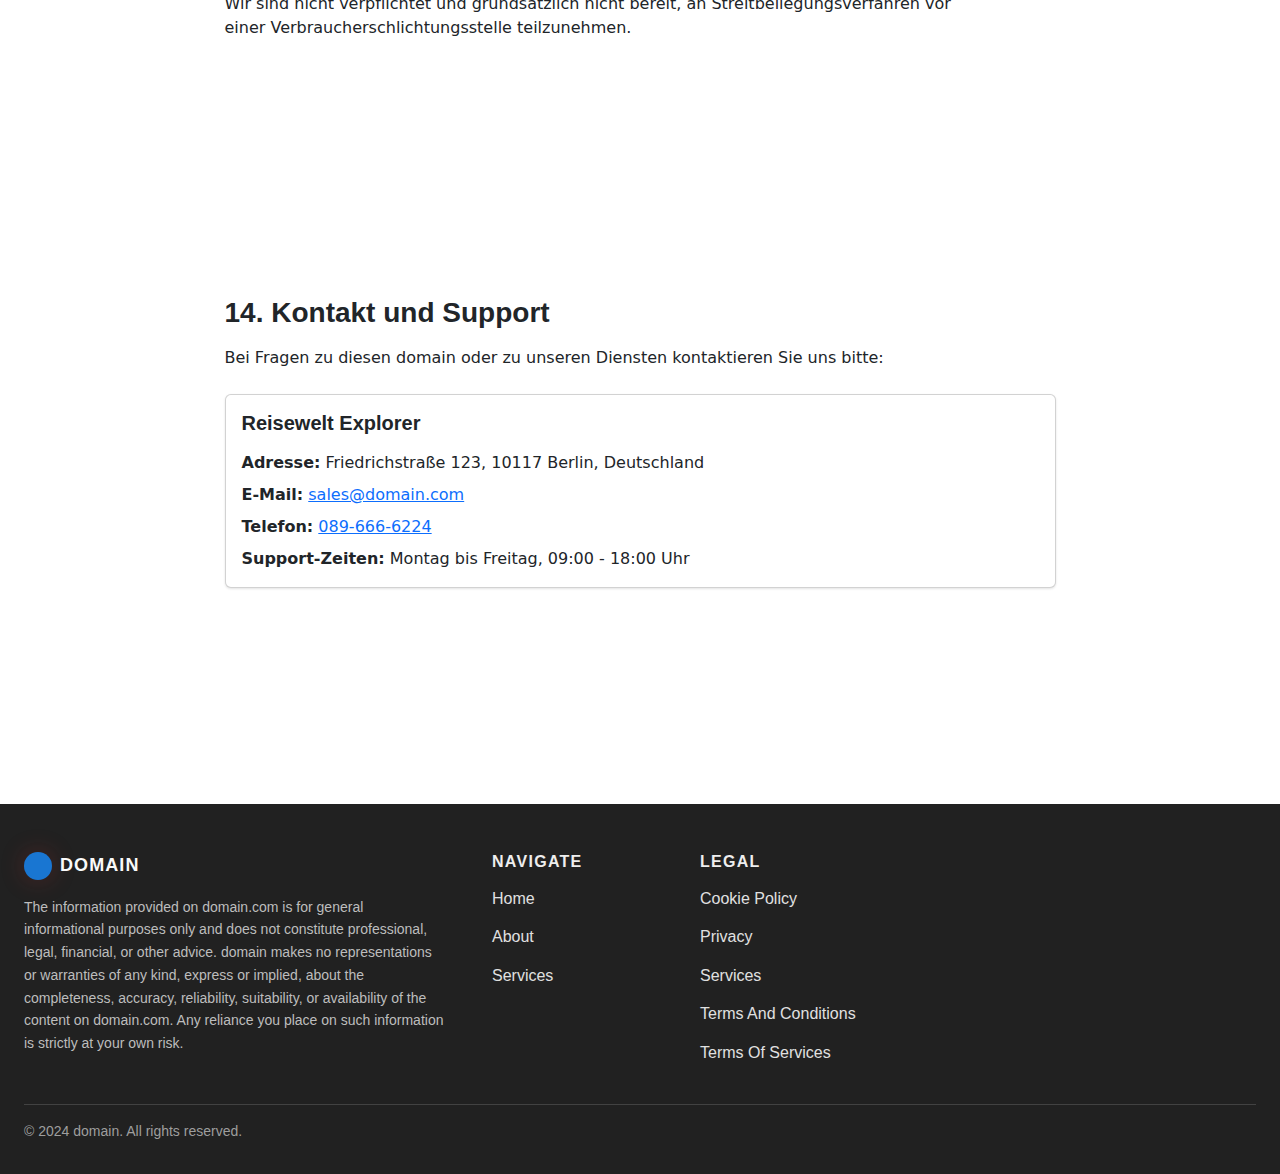
<file: terms_of_services.html>
<!DOCTYPE html><html lang="de"><head>
<script type="application/ld+json">
{
  "@context": "https://schema.org",
  "@graph": [
    {
      "@type": "WebSite",
      "@id": "https://domain.com/#website",
      "url": "https://domain.com",
      "name": "domain"
    },
    {
      "@type": "Organization",
      "@id": "https://domain.com/#org",
      "name": "domain",
      "url": "https://domain.com"
    },
    {
      "@type": "WebPage",
      "@id": "https://domain.com/terms_of_services.html",
      "url": "https://domain.com/terms_of_services.html",
      "name": "domain",
      "isPartOf": {
        "@id": "https://domain.com/#website"
      },
      "inLanguage": "de"
    }
  ]
}
</script>
  <meta charset="UTF-8">
  <meta name="viewport" content="width=device-width, initial-scale=1.0">
  <title>domain - Reisewelt Explorer</title>
  <meta name="description" content="domain für Reisewelt Explorer. Lesen Sie die Bedingungen für die Nutzung unserer Reisedienstleistungen und Plattform.">
  <meta property="og:title" content="domain - Reisewelt Explorer">
  <meta property="og:description" content="domain für Reisewelt Explorer. Lesen Sie die Bedingungen für die Nutzung unserer Reisedienstleistungen und Plattform.">
  <meta property="og:type" content="website">
  <meta property="og:url" content="https://domain.com/terms_of_services.html">
  <link rel="canonical" href="https://domain.com/terms_of_services.html">
  <link rel="stylesheet" href="style.css">
  <link rel="icon" type="image/png" href="/favicon.png">
  <link rel="apple-touch-icon" href="/apple-touch-icon.png">
   <link rel="stylesheet" href="https://cdn.jsdelivr.net/npm/bootstrap@5.3.3/dist/css/bootstrap.min.css" integrity="sha384-QWTKZyjpPEjISv5WaRU9OFeRpok6YctnYmDr5pNlyT2bRjXh0JMhjY6hW+ALEwIH" crossorigin="anonymous">
  <link rel="stylesheet" href="https://unpkg.com/aos@2.3.4/dist/aos.css">
<link rel="stylesheet" href="./header-footer.css">
</head>
 <body>
  <header class="dr-header" aria-label="Primary header">
  <div class="dr-header-inner">
    <div class="dr-header-brand">
      <div class="dr-logo" aria-label="domain logo">
        <span class="dr-logo-mark" aria-hidden="true"></span>
        <span class="dr-logo-text">domain</span>
      </div>
    </div>
    <nav class="dr-nav" aria-label="Main navigation">
      <button class="dr-nav-toggle" type="button" aria-label="Toggle navigation" aria-expanded="false">
        <span class="dr-nav-toggle-bar"></span>
        <span class="dr-nav-toggle-bar"></span>
      </button>
      <ul class="dr-nav-list">
        <li class="dr-nav-item"><a class="dr-nav-link" href="./index.html">Home</a></li>
        <li class="dr-nav-item"><a class="dr-nav-link" href="./about.html">About</a></li>
        <li class="dr-nav-item"><a class="dr-nav-link" href="./services.html">Services</a></li>
      </ul>
    </nav>
  </div>
</header>
  <main>
   <section class="py-4 py-md-5">
    <div class="container">
     <nav aria-label="breadcrumb">
      <ol class="breadcrumb">
       <li class="breadcrumb-item"><a href="/">Startseite</a></li>
       <li class="breadcrumb-item active" aria-current="page">domain</li>
      </ol>
     </nav>
     <div class="row justify-content-center">
      <div class="col-12 col-lg-10 col-xl-9">
       <h1 class="display-4 fw-bold mb-4">domain</h1>
       <p class="text-muted mb-5"><strong>Zuletzt aktualisiert:</strong> 20. Januar 2025</p>
       <div class="c-terms-content">
        <section class="mb-5">
         <h2 class="h3 fw-bold mb-3">1. Einleitung und Geltungsbereich</h2>
         <p>Diese domain (nachfolgend "Bedingungen") regeln die Nutzung der Website und domain von Reisewelt Explorer (nachfolgend "wir", "uns", "unser") mit Sitz in Friedrichstraße 123, 10117 Berlin, Deutschland.</p>
         <p>Durch den Zugriff auf unsere Website domain.com und die Nutzung unserer Dienste erklären Sie sich mit diesen Bedingungen einverstanden. Wenn Sie mit diesen Bedingungen nicht einverstanden sind, dürfen Sie unsere Dienste nicht nutzen.</p>
         <p>Wir behalten uns das Recht vor, diese Bedingungen jederzeit zu ändern. Änderungen werden auf dieser Seite veröffentlicht und treten mit der Veröffentlichung in Kraft.</p>
        </section>
        <section class="mb-5">
         <h2 class="h3 fw-bold mb-3">2. Beschreibung der domain</h2>
         <p>Reisewelt Explorer bietet folgende domain an:</p>
         <ul class="mb-3">
          <li>Vermittlung von Reiseangeboten, einschließlich Flügen, Hotels und Pauschalreisen</li>
          <li>Reiseberatung und individuelle Reiseplanung</li>
          <li>Buchungsservice für touristische Aktivitäten und Ausflüge</li>
          <li>Informationsbereitstellung über Reiseziele und Reisetipps</li>
          <li>Online-Plattform zur Verwaltung von Buchungen und Reisedokumenten</li>
         </ul>
         <p>Die detaillierten Leistungsbeschreibungen finden Sie auf unserer Seite <a href="/services.html">domain</a>.</p>
         <p>Wir behalten uns das Recht vor, unser Dienstleistungsangebot jederzeit zu erweitern, einzuschränken oder zu ändern.</p>
        </section>
        <section class="mb-5">
         <h2 class="h3 fw-bold mb-3">3. Registrierung und Nutzerkonto</h2>
         <h3 class="h5 fw-semibold mb-2">3.1 Kontoerstellung</h3>
         <p>Für die Nutzung bestimmter Dienste ist eine Registrierung erforderlich. Bei der Registrierung müssen Sie wahrheitsgemäße, vollständige und aktuelle Informationen angeben.</p>
         <h3 class="h5 fw-semibold mb-2 mt-4">3.2 Verantwortlichkeit</h3>
         <p>Sie sind verantwortlich für:</p>
         <ul class="mb-3">
          <li>Die Geheimhaltung Ihrer Zugangsdaten</li>
          <li>Alle Aktivitäten, die unter Ihrem Konto stattfinden</li>
          <li>Die unverzügliche Benachrichtigung bei unbefugtem Zugriff</li>
         </ul>
         <h3 class="h5 fw-semibold mb-2 mt-4">3.3 Mindestalter</h3>
         <p>Sie müssen mindestens 18 Jahre alt sein, um ein Konto zu erstellen und unsere Dienste zu nutzen. Minderjährige dürfen unsere Dienste nur mit Zustimmung und unter Aufsicht eines Erziehungsberechtigten nutzen.</p>
        </section>
        <section class="mb-5">
         <h2 class="h3 fw-bold mb-3">4. Buchungen und Zahlungsbedingungen</h2>
         <h3 class="h5 fw-semibold mb-2">4.1 Buchungsvorgang</h3>
         <p>Alle über unsere Plattform vorgenommenen Buchungen sind verbindlich. Mit der Bestätigung einer Buchung kommt ein Vertrag zwischen Ihnen und dem jeweiligen Leistungsträger (z.B. Fluggesellschaft, Hotel) zustande.</p>
         <h3 class="h5 fw-semibold mb-2 mt-4">4.2 Preise und Zahlung</h3>
         <p>Alle Preise werden in Euro (EUR) angegeben und verstehen sich inklusive der gesetzlichen Mehrwertsteuer, sofern nicht anders angegeben. Zusätzliche Gebühren (z.B. für Zahlungsmethoden) werden vor Abschluss der Buchung transparent ausgewiesen.</p>
         <p>Wir akzeptieren folgende Zahlungsmethoden:</p>
         <ul class="mb-3">
          <li>Kreditkarte (Visa, Mastercard, American Express)</li>
          <li>Banküberweisung</li>
          <li>PayPal</li>
          <li>SEPA-Lastschrift</li>
         </ul>
         <h3 class="h5 fw-semibold mb-2 mt-4">4.3 Stornierung und Rückerstattung</h3>
         <p>Stornierungen unterliegen den Bedingungen des jeweiligen Leistungsträgers. Diese werden Ihnen vor Abschluss der Buchung mitgeteilt. domain Stornierungsbedingungen:</p>
         <ul class="mb-3">
          <li>Stornierung bis 30 Tage vor Reiseantritt: 100% Rückerstattung abzüglich Bearbeitungsgebühr (25 EUR)</li>
          <li>Stornierung 15-29 Tage vor Reiseantritt: 50% Rückerstattung</li>
          <li>Stornierung weniger als 14 Tage vor Reiseantritt: keine Rückerstattung</li>
         </ul>
         <p>Rückerstattungen werden innerhalb von 14 Werktagen nach Genehmigung der Stornierung auf die ursprüngliche Zahlungsmethode zurückerstattet.</p>
        </section>
        <section class="mb-5">
         <h2 class="h3 fw-bold mb-3">5. Nutzungsregeln und verbotene Aktivitäten</h2>
         <p>Bei der Nutzung unserer Dienste sind folgende Aktivitäten untersagt:</p>
         <ul class="mb-3">
          <li>Verletzung geltender Gesetze oder Rechte Dritter</li>
          <li>Verbreitung von Viren, Malware oder anderen schädlichen Codes</li>
          <li>Unbefugter Zugriff auf unsere Systeme oder Daten</li>
          <li>Automatisierte Abfragen (Scraping) ohne unsere ausdrückliche Genehmigung</li>
          <li>Missbrauch unserer Dienste für betrügerische Zwecke</li>
          <li>Weitergabe oder Verkauf Ihres Nutzerkontos</li>
          <li>Verwendung falscher oder irreführender Informationen</li>
         </ul>
         <p>Bei Verstoß gegen diese Regeln behalten wir uns das Recht vor, Ihr Konto sofort zu sperren oder zu löschen.</p>
        </section>
        <section class="mb-5">
         <h2 class="h3 fw-bold mb-3">6. Haftungsbeschränkung</h2>
         <h3 class="h5 fw-semibold mb-2">6.1 Haftung für eigene Inhalte</h3>
         <p>Wir haften nach den gesetzlichen Bestimmungen für Schäden, die auf Vorsatz oder grober Fahrlässigkeit beruhen. Bei leichter Fahrlässigkeit haften wir nur für die Verletzung wesentlicher Vertragspflichten, deren Erfüllung die ordnungsgemäße Durchführung des Vertrags überhaupt erst ermöglicht.</p>
         <h3 class="h5 fw-semibold mb-2 mt-4">6.2 Haftung für Drittleistungen</h3>
         <p>Wir vermitteln lediglich Leistungen Dritter (z.B. Hotels, Fluggesellschaften). Für die Qualität und Durchführung dieser Leistungen sind die jeweiligen Anbieter verantwortlich. Wir haften nicht für Mängel oder Ausfälle von Drittleistungen, es sei denn, wir haben unsere Beratungs- oder Informationspflichten verletzt.</p>
         <h3 class="h5 fw-semibold mb-2 mt-4">6.3 Technische Störungen</h3>
         <p>Wir bemühen uns um eine ständige Verfügbarkeit unserer Website. Jedoch können wir keine ununterbrochene Verfügbarkeit garantieren. Wartungsarbeiten, technische Störungen oder höhere Gewalt können zu vorübergehenden Ausfällen führen.</p>
         <h3 class="h5 fw-semibold mb-2 mt-4">6.4 Ausschluss</h3>
         <p>Die Haftung für Personenschäden sowie nach dem Produkthaftungsgesetz bleibt unberührt.</p>
        </section>
        <section class="mb-5">
         <h2 class="h3 fw-bold mb-3">7. Kontosperrung und Kündigung</h2>
         <h3 class="h5 fw-semibold mb-2">7.1 Sperrung durch uns</h3>
         <p>Wir behalten uns das Recht vor, Ihr Konto zu sperren oder zu löschen, wenn:</p>
         <ul class="mb-3">
          <li>Sie gegen diese domain verstoßen</li>
          <li>Wir den begründeten Verdacht auf betrügerische Aktivitäten haben</li>
          <li>Sie falsche Informationen angegeben haben</li>
          <li>Sie unbezahlte Rechnungen haben</li>
          <li>Gesetzliche oder behördliche Vorgaben dies erfordern</li>
         </ul>
         <p>In diesen Fällen informieren wir Sie per E-Mail über die Sperrung und deren Gründe, sofern rechtlich zulässig.</p>
         <h3 class="h5 fw-semibold mb-2 mt-4">7.2 Kündigung durch Sie</h3>
         <p>Sie können Ihr Konto jederzeit kündigen, indem Sie uns per E-Mail an sales@domain.com kontaktieren. Nach Kündigung werden Ihre persönlichen Daten gemäß unserer <a href="/privacy.html">Datenschutzerklärung</a> gelöscht.</p>
         <h3 class="h5 fw-semibold mb-2 mt-4">7.3 Bestehende Verpflichtungen</h3>
         <p>Die Kündigung des Kontos berührt nicht bestehende vertragliche Verpflichtungen aus bereits getätigten Buchungen. Diese bleiben in vollem Umfang bestehen.</p>
        </section>
        <section class="mb-5">
         <h2 class="h3 fw-bold mb-3">8. Geistiges Eigentum</h2>
         <p>Alle Inhalte auf unserer Website (Texte, Bilder, Grafiken, Logos, Software) sind urheberrechtlich geschützt und Eigentum von Reisewelt Explorer oder unseren Lizenzgebern.</p>
         <p>Sie dürfen diese Inhalte nur für den persönlichen, nicht kommerziellen Gebrauch nutzen. Jede andere Verwendung, insbesondere die Vervielfältigung, Verbreitung oder öffentliche Wiedergabe, bedarf unserer ausdrücklichen schriftlichen Zustimmung.</p>
        </section>
        <section class="mb-5">
         <h2 class="h3 fw-bold mb-3">9. Datenschutz und Cookies</h2>
         <p>Der Schutz Ihrer personenbezogenen Daten ist uns wichtig. Detaillierte Informationen zur Erhebung, Verarbeitung und Nutzung Ihrer Daten finden Sie in unserer <a href="/privacy.html">Datenschutzerklärung</a>.</p>
         <p>Informationen über die Verwendung von Cookies auf unserer Website finden Sie in unserer <a href="/cookie_policy.html">Cookie-domain</a>.</p>
         <p>Mit der Nutzung unserer Dienste stimmen Sie der Verarbeitung Ihrer Daten gemäß unserer Datenschutzerklärung zu.</p>
        </section>
        <section class="mb-5">
         <h2 class="h3 fw-bold mb-3">10. Anwendbares Recht und Gerichtsstand</h2>
         <p>Diese domain unterliegen dem Recht der Bundesrepublik Deutschland unter Ausschluss des UN-Kaufrechts.</p>
         <p>Für alle Streitigkeiten aus oder im Zusammenhang mit diesen domain ist das Gericht am Sitz unseres Unternehmens in Berlin, Deutschland, zuständig, sofern Sie Kaufmann, juristische Person des öffentlichen Rechts oder öffentlich-rechtliches Sondervermögen sind.</p>
         <p>Verbraucher können auch vor den Gerichten ihres Wohnsitzes klagen.</p>
        </section>
        <section class="mb-5">
         <h2 class="h3 fw-bold mb-3">11. Änderungen der domain</h2>
         <p>Wir behalten uns das Recht vor, diese domain jederzeit zu ändern. Änderungen werden auf dieser Seite veröffentlicht und sind mit der Veröffentlichung wirksam.</p>
         <p>Bei wesentlichen Änderungen werden wir Sie per E-Mail informieren. Sollten Sie mit den Änderungen nicht einverstanden sein, können Sie Ihr Konto innerhalb von 14 Tagen nach Bekanntgabe der Änderungen kündigen.</p>
        </section>
        <section class="mb-5">
         <h2 class="h3 fw-bold mb-3">12. Salvatorische Klausel</h2>
         <p>Sollten einzelne Bestimmungen dieser domain unwirksam oder undurchführbar sein oder werden, so berührt dies die Wirksamkeit der übrigen Bestimmungen nicht. An die Stelle der unwirksamen oder undurchführbaren Bestimmung tritt eine wirksame Regelung, die dem wirtschaftlichen Zweck der unwirksamen Bestimmung am nächsten kommt.</p>
        </section>
        <section class="mb-5">
         <h2 class="h3 fw-bold mb-3">13. Online-Streitbeilegung</h2>
         <p>Die Europäische Kommission stellt eine Plattform zur Online-Streitbeilegung (OS) bereit. Diese finden Sie unter <a href="https://ec.europa.eu/consumers/odr" target="_blank" rel="noopener noreferrer">https://ec.europa.eu/consumers/odr</a>.</p>
         <p>Wir sind nicht verpflichtet und grundsätzlich nicht bereit, an Streitbeilegungsverfahren vor einer Verbraucherschlichtungsstelle teilzunehmen.</p>
        </section>
        <section class="mb-5">
         <h2 class="h3 fw-bold mb-3">14. Kontakt und Support</h2>
         <p>Bei Fragen zu diesen domain oder zu unseren Diensten kontaktieren Sie uns bitte:</p>
         <div class="card mt-4">
          <div class="card-body">
           <h3 class="h5 fw-semibold mb-3">Reisewelt Explorer</h3>
           <p class="mb-2"><strong>Adresse:</strong> Friedrichstraße 123, 10117 Berlin, Deutschland</p>
           <p class="mb-2"><strong>E-Mail:</strong> <a href="mailto:sales@domain.com">sales@domain.com</a></p>
           <p class="mb-2"><strong>Telefon:</strong> <a href="tel:+49 89 8637987">089-666-6224</a></p>
           <p class="mb-0"><strong>Support-Zeiten:</strong> Montag bis Freitag, 09:00 - 18:00 Uhr</p>
          </div>
         </div>
        </section>
       </div>
      </div>
     </div>
    </div>
   </section>
  </main>
  <footer class="dr-footer" aria-label="Site footer">
  <div class="dr-footer-inner">
    <div class="dr-footer-main">
      <div class="dr-footer-brand-block">
        <div class="dr-footer-logo" aria-label="domain logo">
          <span class="dr-footer-logo-mark" aria-hidden="true"></span>
          <span class="dr-footer-logo-text">domain</span>
        </div>
        <p class="dr-footer-disclaimer">The information provided on domain.com is for general informational purposes only and does not constitute professional, legal, financial, or other advice. domain makes no representations or warranties of any kind, express or implied, about the completeness, accuracy, reliability, suitability, or availability of the content on domain.com. Any reliance you place on such information is strictly at your own risk.</p>
      </div>
      <div class="dr-footer-nav-blocks" aria-label="Footer navigation">
        <div class="dr-footer-nav-group" aria-label="Main navigation">
          <h2 class="dr-footer-heading">Navigate</h2>
          <ul class="dr-footer-nav-list">
            <li class="dr-footer-nav-item"><a class="dr-footer-nav-link" href="./index.html">Home</a></li>
            <li class="dr-footer-nav-item"><a class="dr-footer-nav-link" href="./about.html">About</a></li>
            <li class="dr-footer-nav-item"><a class="dr-footer-nav-link" href="./services.html">Services</a></li>
          </ul>
        </div>
        <div class="dr-footer-nav-group" aria-label="Legal">
          <h2 class="dr-footer-heading">Legal</h2>
          <ul class="dr-footer-nav-list">
            <li class="dr-footer-nav-item"><a class="dr-footer-nav-link" href="./cookie_policy.html">Cookie Policy</a></li>
            <li class="dr-footer-nav-item"><a class="dr-footer-nav-link" href="./privacy.html">Privacy</a></li>
            <li class="dr-footer-nav-item"><a class="dr-footer-nav-link" href="./services.html">Services</a></li>
            <li class="dr-footer-nav-item"><a class="dr-footer-nav-link" href="./terms_and_conditions.html">Terms And Conditions</a></li>
            <li class="dr-footer-nav-item"><a class="dr-footer-nav-link" href="./terms_of_services.html">Terms Of Services</a></li>
          </ul>
        </div>
      </div>
    </div>
    <div class="dr-footer-legal-bar">
      <p class="dr-footer-legal-text">© <span class="dr-footer-year">2024</span> domain. All rights reserved.</p>
    </div>
  </div>
</footer>
  <script src="script.js" defer=""></script>
 
  <script src="https://unpkg.com/aos@2.3.4/dist/aos.js"></script>
  <script>
if (typeof AOS !== "undefined" && !window.__AOS_INITIALIZED__) {
  AOS.init({ once: true, duration: 700, easing: "ease-out-cubic" });
  window.__AOS_INITIALIZED__ = true;
}
</script>
<script src="./header-footer.js"></script>
<script src="./consent.js"></script>
</body></html>
</file>
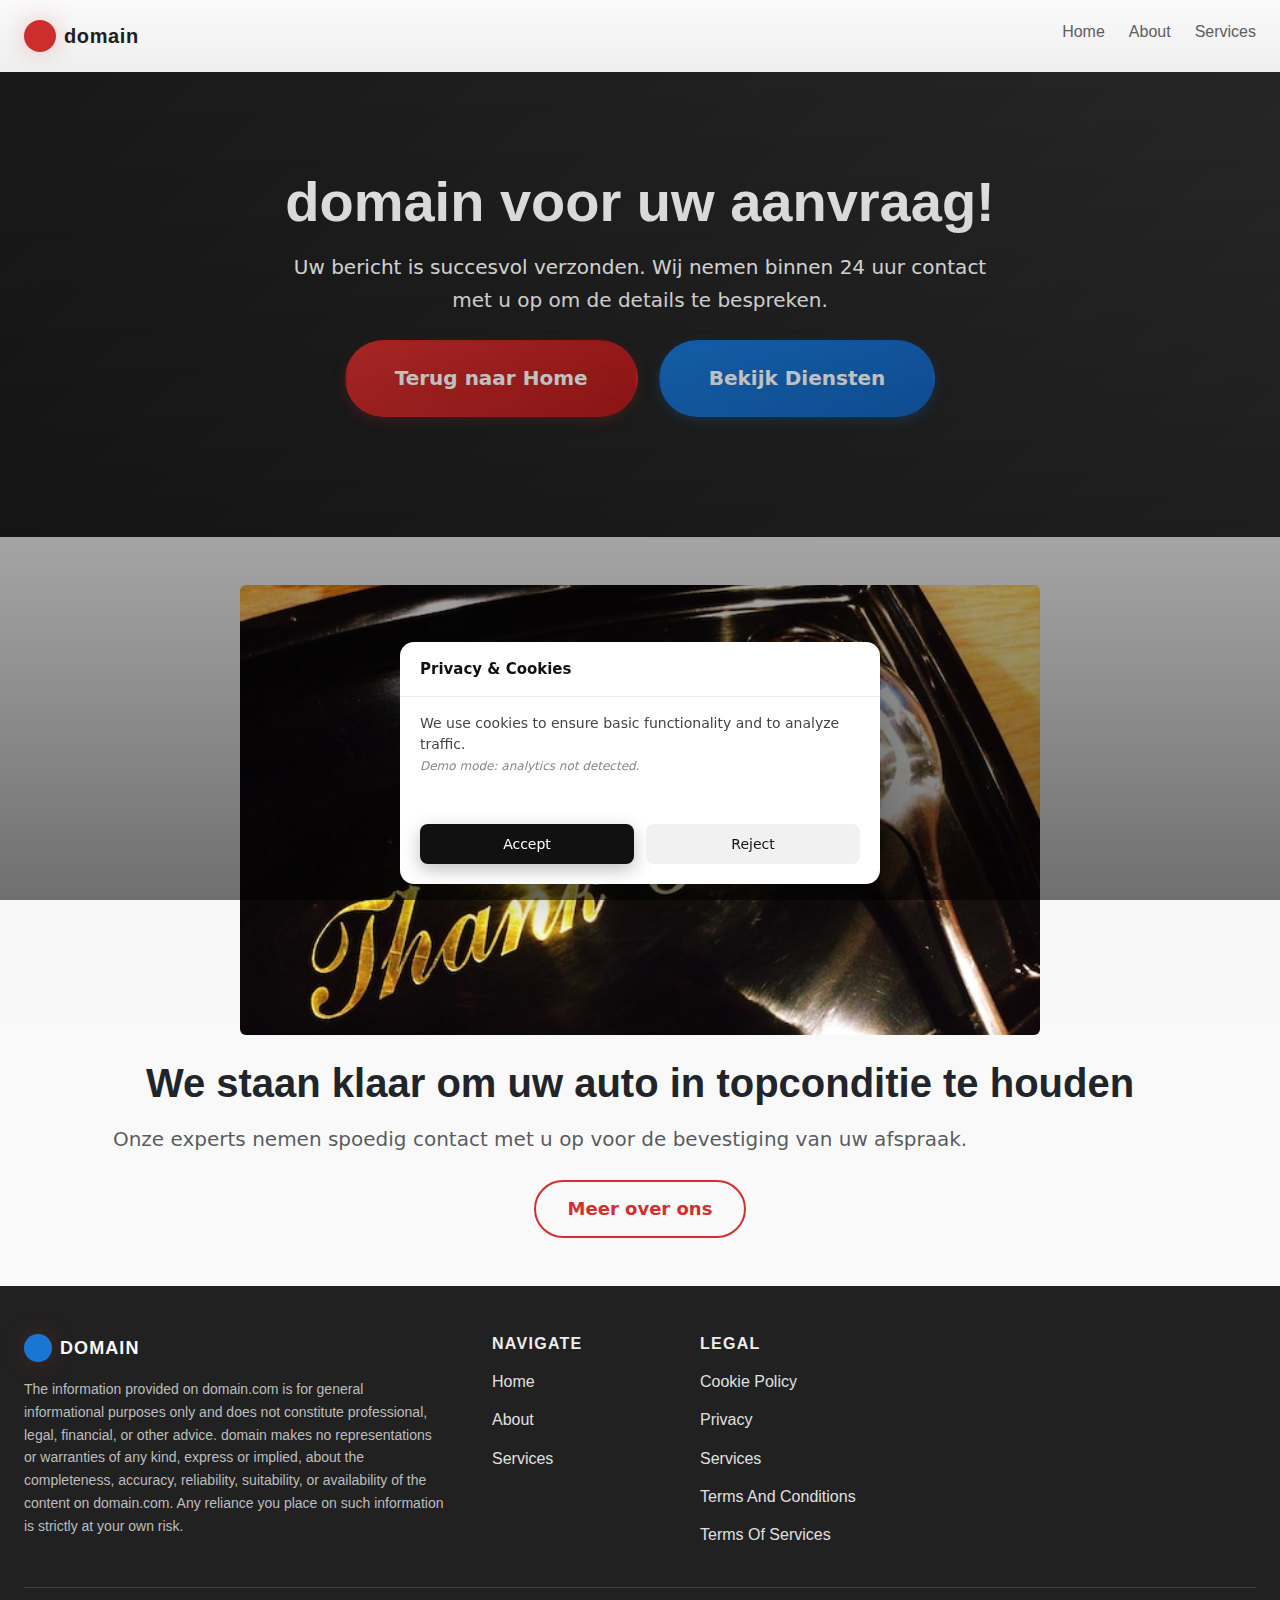
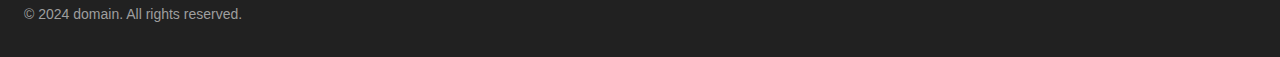
<file: thank_you.html>
<!DOCTYPE html><html lang="nl"><head>
<script type="application/ld+json">
{
  "@context": "https://schema.org",
  "@graph": [
    {
      "@type": "WebSite",
      "@id": "https://domain.com/#website",
      "url": "https://domain.com",
      "name": "domain"
    },
    {
      "@type": "Organization",
      "@id": "https://domain.com/#org",
      "name": "domain",
      "url": "https://domain.com"
    },
    {
      "@type": "WebPage",
      "@id": "https://domain.com/thank_you.html",
      "url": "https://domain.com/thank_you.html",
      "name": "domain",
      "isPartOf": {
        "@id": "https://domain.com/#website"
      },
      "inLanguage": "nl"
    }
  ]
}
</script>
  <meta charset="UTF-8">
  <meta name="viewport" content="width=device-width, initial-scale=1.0">
  <link rel="stylesheet" href="style.css">
  <link rel="icon" type="image/png" href="/favicon.png">
  <link rel="apple-touch-icon" href="/apple-touch-icon.png">
   <link rel="stylesheet" href="https://cdn.jsdelivr.net/npm/bootstrap@5.3.3/dist/css/bootstrap.min.css" integrity="sha384-QWTKZyjpPEjISv5WaRU9OFeRpok6YctnYmDr5pNlyT2bRjXh0JMhjY6hW+ALEwIH" crossorigin="anonymous">
  <link rel="stylesheet" href="https://unpkg.com/aos@2.3.4/dist/aos.css">
<link rel="stylesheet" href="./header-footer.css">
</head>
 <body>
  <header class="dr-header" aria-label="Primary header">
  <div class="dr-header-inner">
    <div class="dr-header-brand">
      <div class="dr-logo" aria-label="domain logo">
        <span class="dr-logo-mark" aria-hidden="true"></span>
        <span class="dr-logo-text">domain</span>
      </div>
    </div>
    <nav class="dr-nav" aria-label="Main navigation">
      <button class="dr-nav-toggle" type="button" aria-label="Toggle navigation" aria-expanded="false">
        <span class="dr-nav-toggle-bar"></span>
        <span class="dr-nav-toggle-bar"></span>
      </button>
      <ul class="dr-nav-list">
        <li class="dr-nav-item"><a class="dr-nav-link" href="./index.html">Home</a></li>
        <li class="dr-nav-item"><a class="dr-nav-link" href="./about.html">About</a></li>
        <li class="dr-nav-item"><a class="dr-nav-link" href="./services.html">Services</a></li>
      </ul>
    </nav>
  </div>
</header>
  <main>
   <section class="hero-section py-5 text-center" data-aos="fade-up">
    <div class="container py-md-5">
     <div class="row justify-content-center">
      <div class="col-12 col-lg-8">
       <h1 class="display-4 fw-bold mb-3">domain voor uw aanvraag!</h1>
       <p class="lead mb-4">Uw bericht is succesvol verzonden. Wij nemen binnen 24 uur contact met u op om de details te bespreken.</p>
       <a href="index.html" class="c-button c-button--primary c-button--large me-sm-3">Terug naar Home</a> <a href="services.html" class="c-button c-button--secondary c-button--large mt-3 mt-sm-0">Bekijk Diensten</a>
      </div>
     </div>
    </div>
   </section>
   <section class="py-4 py-md-5 bg-light" data-aos="fade-up">
    <div class="container text-center">
     <div class="ratio ratio-16x9 mb-4" style="max-width:800px;margin:auto;">
      <img src="img/16940194.jpg" alt="domain voor uw aanvraag bij AutoService Premium" class="img-fluid rounded" loading="lazy" width="800" height="450" style="object-fit:cover">
     </div>
     <h2 class="display-6 fw-bold mb-3">We staan klaar om uw auto in topconditie te houden</h2>
     <p class="lead text-muted mb-4">Onze experts nemen spoedig contact met u op voor de bevestiging van uw afspraak.</p>
     <a href="about.html" class="c-button c-button--outline">Meer over ons</a>
    </div>
   </section>
  </main>
  <footer class="dr-footer" aria-label="Site footer">
  <div class="dr-footer-inner">
    <div class="dr-footer-main">
      <div class="dr-footer-brand-block">
        <div class="dr-footer-logo" aria-label="domain logo">
          <span class="dr-footer-logo-mark" aria-hidden="true"></span>
          <span class="dr-footer-logo-text">domain</span>
        </div>
        <p class="dr-footer-disclaimer">The information provided on domain.com is for general informational purposes only and does not constitute professional, legal, financial, or other advice. domain makes no representations or warranties of any kind, express or implied, about the completeness, accuracy, reliability, suitability, or availability of the content on domain.com. Any reliance you place on such information is strictly at your own risk.</p>
      </div>
      <div class="dr-footer-nav-blocks" aria-label="Footer navigation">
        <div class="dr-footer-nav-group" aria-label="Main navigation">
          <h2 class="dr-footer-heading">Navigate</h2>
          <ul class="dr-footer-nav-list">
            <li class="dr-footer-nav-item"><a class="dr-footer-nav-link" href="./index.html">Home</a></li>
            <li class="dr-footer-nav-item"><a class="dr-footer-nav-link" href="./about.html">About</a></li>
            <li class="dr-footer-nav-item"><a class="dr-footer-nav-link" href="./services.html">Services</a></li>
          </ul>
        </div>
        <div class="dr-footer-nav-group" aria-label="Legal">
          <h2 class="dr-footer-heading">Legal</h2>
          <ul class="dr-footer-nav-list">
            <li class="dr-footer-nav-item"><a class="dr-footer-nav-link" href="./cookie_policy.html">Cookie Policy</a></li>
            <li class="dr-footer-nav-item"><a class="dr-footer-nav-link" href="./privacy.html">Privacy</a></li>
            <li class="dr-footer-nav-item"><a class="dr-footer-nav-link" href="./services.html">Services</a></li>
            <li class="dr-footer-nav-item"><a class="dr-footer-nav-link" href="./terms_and_conditions.html">Terms And Conditions</a></li>
            <li class="dr-footer-nav-item"><a class="dr-footer-nav-link" href="./terms_of_services.html">Terms Of Services</a></li>
          </ul>
        </div>
      </div>
    </div>
    <div class="dr-footer-legal-bar">
      <p class="dr-footer-legal-text">© <span class="dr-footer-year">2024</span> domain. All rights reserved.</p>
    </div>
  </div>
</footer>
  <script src="script.js" defer=""></script>
 
  <script src="https://unpkg.com/aos@2.3.4/dist/aos.js"></script>
  <script>
if (typeof AOS !== "undefined" && !window.__AOS_INITIALIZED__) {
  AOS.init({ once: true, duration: 700, easing: "ease-out-cubic" });
  window.__AOS_INITIALIZED__ = true;
}
</script>
<script src="./header-footer.js"></script>
<script src="./consent.js"></script>
</body></html>
</file>
<file: style.css>
:root {
  --color-primary: #D32F2F;
  --color-primary-dark: #B71C1C;
  --color-primary-light: #EF5350;
  --color-secondary: #1976D2;
  --color-secondary-dark: #1565C0;
  --color-secondary-light: #42A5F5;
  --color-accent: #D32F2F;
  --color-accent-glow: rgba(211, 47, 47, 0.25);
  --color-neutral-900: #212121;
  --color-neutral-800: #424242;
  --color-neutral-700: #616161;
  --color-neutral-600: #757575;
  --color-neutral-500: #9E9E9E;
  --color-neutral-400: #BDBDBD;
  --color-neutral-300: #E0E0E0;
  --color-neutral-200: #EEEEEE;
  --color-neutral-100: #F5F5F5;
  --color-neutral-50: #FAFAFA;
  --color-success: #43A047;
  --color-error: #E53935;
  --color-warning: #FB8C00;
  --color-info: #039BE5;
  --font-primary: -apple-system, BlinkMacSystemFont, 'SF Pro Display', 'Segoe UI', Roboto, 'Helvetica Neue', Arial, sans-serif;
  --font-secondary: -apple-system, BlinkMacSystemFont, 'SF Pro Text', 'Segoe UI', Roboto, 'Helvetica Neue', Arial, sans-serif;
  --font-base: var(--font-secondary);
  --font-mono: 'SF Mono', Monaco, 'Cascadia Code', 'Roboto Mono', Consolas, 'Courier New', monospace;
  --fs-xs: clamp(0.75rem, 0.7rem + 0.25vw, 0.875rem);
  --fs-sm: clamp(0.875rem, 0.825rem + 0.25vw, 1rem);
  --fs-base: clamp(1rem, 0.95rem + 0.25vw, 1.125rem);
  --fs-lg: clamp(1.125rem, 1.05rem + 0.375vw, 1.25rem);
  --fs-xl: clamp(1.25rem, 1.15rem + 0.5vw, 1.5rem);
  --fs-2xl: clamp(1.5rem, 1.35rem + 0.75vw, 2rem);
  --fs-3xl: clamp(1.875rem, 1.65rem + 1.125vw, 2.5rem);
  --fs-4xl: clamp(2.25rem, 1.95rem + 1.5vw, 3rem);
  --fs-5xl: clamp(3rem, 2.55rem + 2.25vw, 4rem);
  --lh-tight: 1.25;
  --lh-snug: 1.375;
  --lh-normal: 1.5;
  --lh-relaxed: 1.625;
  --lh-loose: 2;
  --font-weight-normal: 400;
  --font-weight-medium: 500;
  --font-weight-semibold: 600;
  --font-weight-bold: 700;
  --font-weight-black: 800;
  --space-xs: 0.5rem;
  --space-sm: 1rem;
  --space-md: 1.5rem;
  --space-lg: 2rem;
  --space-xl: 3rem;
  --space-2xl: 4rem;
  --space-3xl: 6rem;
  --logo-w: 160px;
  --logo-h: 44px;
  --header-h: 72px;
  --nav-h: 72px;
  --z-nav: 1000;
  --z-dropdown: 1050;
  --z-modal: 2000;
  --z-overlay: 1999;
  --z-tooltip: 2100;
  --container-max: 1280px;
  --container-padding: var(--space-md);
  --border-radius-sm: 0.5rem;
  --border-radius-md: 0.75rem;
  --border-radius-lg: 1rem;
  --border-radius-xl: 1.5rem;
  --border-radius-full: 9999px;
  --transition-fast: 200ms cubic-bezier(0.4, 0, 0.2, 1);
  --transition-base: 300ms cubic-bezier(0.4, 0, 0.2, 1);
  --transition-slow: 400ms cubic-bezier(0.4, 0, 0.2, 1);
  --shadow-sm: 0 1px 3px 0 rgba(0, 0, 0, 0.08), 0 1px 2px 0 rgba(0, 0, 0, 0.04);
  --shadow-md: 0 4px 8px -2px rgba(0, 0, 0, 0.1), 0 2px 4px -1px rgba(0, 0, 0, 0.06);
  --shadow-lg: 0 12px 24px -4px rgba(0, 0, 0, 0.12), 0 4px 8px -2px rgba(0, 0, 0, 0.08);
  --shadow-xl: 0 24px 48px -8px rgba(0, 0, 0, 0.14), 0 12px 24px -4px rgba(0, 0, 0, 0.1);
  --shadow-glow: 0 0 24px var(--color-accent-glow);
  --bp-sm: 640px;
  --bp-md: 768px;
  --bp-lg: 1024px;
  --bp-xl: 1280px;
}

*,
*::before,
*::after {
  box-sizing: border-box;
  margin: 0;
  padding: 0;
}

html {
  font-size: 16px;
  -webkit-font-smoothing: antialiased;
  -moz-osx-font-smoothing: grayscale;
  scroll-behavior: smooth;
  max-width: 100%;
  overflow-x: hidden;
}

@media (prefers-reduced-motion: reduce) {
  html {
    scroll-behavior: auto;
  }
  *,
  *::before,
  *::after {
    animation-duration: 0.01ms !important;
    animation-iteration-count: 1 !important;
    transition-duration: 0.01ms !important;
  }
}

body {
  font-family: var(--font-base);
  font-size: var(--fs-base);
  line-height: var(--lh-normal);
  color: var(--color-neutral-900);
  background-color: var(--color-neutral-50);
  font-weight: var(--font-weight-normal);
  min-height: 100vh;
  max-width: 100%;
  overflow-x: hidden;
}

body.u-no-scroll {
  overflow: hidden;
}

img,
svg,
video,
iframe {
  max-width: 100%;
  height: auto;
  display: block;
}

img {
  border-style: none;
  object-fit: cover;
}

a {
  color: var(--color-primary);
  text-decoration: none;
  transition: color var(--transition-fast);
}

a:hover {
  color: var(--color-primary-dark);
}

a:focus {
  outline: 2px solid var(--color-primary);
  outline-offset: 3px;
  border-radius: var(--border-radius-sm);
}

button {
  font-family: inherit;
  font-size: inherit;
  line-height: inherit;
  cursor: pointer;
  border: none;
  background: none;
  padding: 0;
}

button:focus {
  outline: 2px solid var(--color-primary);
  outline-offset: 3px;
}

h1,
h2,
h3,
h4,
h5,
h6 {
  font-family: var(--font-primary);
  font-weight: var(--font-weight-bold);
  line-height: var(--lh-tight);
  color: var(--color-neutral-900);
  margin-top: 0;
  margin-bottom: var(--space-md);
}

h1:first-child,
h2:first-child,
h3:first-child,
h4:first-child,
h5:first-child,
h6:first-child {
  margin-top: 0;
}

h1,
.display-4,
.display-5,
.display-6 {
  font-size: var(--fs-4xl);
  font-weight: var(--font-weight-black);
}

h2,
.h1 {
  font-size: var(--fs-3xl);
  font-weight: var(--font-weight-bold);
}

h3,
.h3 {
  font-size: var(--fs-2xl);
  font-weight: var(--font-weight-bold);
}

h4,
.h4 {
  font-size: var(--fs-xl);
  font-weight: var(--font-weight-semibold);
}

h5,
.h5 {
  font-size: var(--fs-lg);
  font-weight: var(--font-weight-semibold);
}

h6,
.h6 {
  font-size: var(--fs-base);
  font-weight: var(--font-weight-semibold);
}

.display-3 {
  font-size: var(--fs-5xl);
  font-weight: var(--font-weight-black);
}

p {
  margin-bottom: var(--space-md);
  max-width: 72ch;
}

.lead {
  font-size: var(--fs-lg);
  line-height: var(--lh-relaxed);
  color: var(--color-neutral-700);
  font-weight: var(--font-weight-normal);
}

ul,
ol {
  margin-bottom: var(--space-md);
  padding-left: var(--space-lg);
}

li {
  margin-bottom: var(--space-xs);
}

.list-unstyled {
  list-style: none;
  padding-left: 0;
}

blockquote {
  margin: var(--space-lg) 0;
  padding-left: var(--space-lg);
  border-left: 4px solid var(--color-primary);
  font-style: italic;
  color: var(--color-neutral-700);
}

code,
pre {
  font-family: var(--font-mono);
  font-size: 0.875em;
}

pre {
  background: var(--color-neutral-100);
  padding: var(--space-md);
  border-radius: var(--border-radius-md);
  overflow-x: auto;
  max-width: 100%;
}

table {
  width: 100%;
  border-collapse: collapse;
  margin-bottom: var(--space-lg);
  max-width: 100%;
  overflow: auto;
}

th,
td {
  padding: var(--space-sm) var(--space-md);
  text-align: left;
  border-bottom: 1px solid var(--color-neutral-300);
}

th {
  font-weight: var(--font-weight-semibold);
  background: var(--color-neutral-100);
  color: var(--color-neutral-900);
}

.table {
  width: 100%;
  margin-bottom: var(--space-lg);
}

.table-bordered {
  border: 1px solid var(--color-neutral-300);
}

.table-bordered th,
.table-bordered td {
  border: 1px solid var(--color-neutral-300);
}

.table-responsive {
  overflow-x: auto;
  -webkit-overflow-scrolling: touch;
}

address {
  font-style: normal;
  line-height: var(--lh-relaxed);
}

.l-container,
.container {
  max-width: var(--container-max);
  margin-left: auto;
  margin-right: auto;
  padding-left: var(--container-padding);
  padding-right: var(--container-padding);
  width: 100%;
}

.container-fluid {
  width: 100%;
  padding-left: var(--container-padding);
  padding-right: var(--container-padding);
}

.l-header,
.navbar {
  position: sticky;
  top: 0;
  left: 0;
  right: 0;
  height: var(--header-h);
  background: var(--color-neutral-50);
  border-bottom: 1px solid var(--color-neutral-300);
  z-index: var(--z-nav);
  box-shadow: 0 2px 12px rgba(0, 0, 0, 0.04);
}

.navbar .container-fluid {
  display: flex;
  align-items: center;
  justify-content: space-between;
  height: 100%;
}

.sticky-top {
  position: sticky;
  top: 0;
  z-index: var(--z-nav);
}

.bg-white {
  background-color: var(--color-neutral-50);
}

.border-bottom {
  border-bottom: 1px solid var(--color-neutral-300);
}

.l-footer {
  background: linear-gradient(135deg, var(--color-neutral-900) 0%, var(--color-neutral-800) 100%);
  color: var(--color-neutral-200);
  padding-top: var(--space-2xl);
  padding-bottom: var(--space-xl);
  margin-top: var(--space-3xl);
}

.l-footer h3,
.l-footer h5,
.l-footer h6 {
  color: var(--color-neutral-50);
}

.l-footer a {
  color: var(--color-neutral-300);
  transition: color var(--transition-fast);
}

.l-footer a:hover {
  color: var(--color-secondary-light);
}

.l-footer .text-white {
  color: var(--color-neutral-50) !important;
}

.l-footer .border-secondary {
  border-color: var(--color-neutral-700) !important;
}

.navbar-brand,
.c-nav__brand {
  display: flex;
  align-items: center;
  height: var(--logo-h);
  margin-right: auto;
  padding: 0;
}

.navbar-brand img,
.c-nav__brand img {
  width: auto;
  height: 100%;
  max-width: var(--logo-w);
  object-fit: contain;
}

.navbar-toggler,
.c-nav__toggle {
  display: none;
  flex-direction: column;
  justify-content: center;
  align-items: center;
  width: 48px;
  height: 48px;
  background: var(--color-neutral-100);
  border: 2px solid var(--color-neutral-300);
  border-radius: var(--border-radius-md);
  cursor: pointer;
  z-index: calc(var(--z-nav) + 2);
  transition: all var(--transition-base);
  padding: 0;
}

.navbar-toggler:hover,
.c-nav__toggle:hover {
  background: var(--color-neutral-200);
  border-color: var(--color-primary);
}

.navbar-toggler:focus,
.c-nav__toggle:focus {
  outline: 2px solid var(--color-primary);
  outline-offset: 3px;
}

.navbar-toggler-icon,
.c-nav__toggle span {
  display: block;
  width: 24px;
  height: 2px;
  background: var(--color-neutral-900);
  border-radius: 2px;
  transition: all var(--transition-base);
  position: relative;
}

.navbar-toggler-icon::before,
.navbar-toggler-icon::after,
.c-nav__toggle span:not(:last-child) {
  content: '';
  display: block;
  width: 24px;
  height: 2px;
  background: var(--color-neutral-900);
  border-radius: 2px;
  position: absolute;
  transition: all var(--transition-base);
}

.navbar-toggler-icon::before {
  top: -7px;
}

.navbar-toggler-icon::after {
  bottom: -7px;
}

.c-nav__toggle span:nth-child(2) {
  margin-top: 6px;
  margin-bottom: 6px;
}

.navbar-toggler[aria-expanded="true"] .navbar-toggler-icon,
.c-nav__toggle.is-active span:nth-child(1) {
  transform: rotate(45deg);
  background: var(--color-primary);
}

.navbar-toggler[aria-expanded="true"] .navbar-toggler-icon::before,
.c-nav__toggle.is-active span:nth-child(2) {
  opacity: 0;
  transform: translateX(-100%);
}

.navbar-toggler[aria-expanded="true"] .navbar-toggler-icon::after,
.c-nav__toggle.is-active span:nth-child(3) {
  transform: rotate(-90deg);
  bottom: 0;
  background: var(--color-primary);
}

.c-nav__toggle.is-active span:nth-child(1) {
  transform: rotate(45deg) translate(8px, 8px);
}

.c-nav__toggle.is-active span:nth-child(3) {
  transform: rotate(-45deg) translate(8px, -8px);
}

.navbar-collapse,
.c-nav__menu {
  display: flex;
  align-items: center;
}

.navbar-nav,
.c-nav {
  display: flex;
  align-items: center;
  list-style: none;
  margin: 0;
  padding: 0;
  gap: var(--space-md);
}

.nav-item,
.c-nav__item {
  margin: 0;
}

.nav-link,
.c-nav__link {
  display: flex;
  align-items: center;
  color: var(--color-neutral-800);
  font-weight: var(--font-weight-medium);
  font-size: var(--fs-sm);
  letter-spacing: 0.3px;
  padding: var(--space-xs) var(--space-md);
  border-radius: var(--border-radius-md);
  transition: all var(--transition-fast);
  position: relative;
  white-space: nowrap;
}

.nav-link:hover,
.c-nav__link:hover {
  color: var(--color-primary);
  background: var(--color-neutral-100);
}

.nav-link:focus,
.c-nav__link:focus {
  outline: 2px solid var(--color-primary);
  outline-offset: 2px;
}

.nav-link[aria-current="page"],
.c-nav__link.active {
  color: var(--color-primary);
  font-weight: var(--font-weight-semibold);
}

.nav-link[aria-current="page"]::after,
.c-nav__link.active::after {
  content: '';
  position: absolute;
  bottom: 0;
  left: var(--space-md);
  right: var(--space-md);
  height: 3px;
  background: var(--color-primary);
  border-radius: 2px;
}

.c-nav__item--cta .nav-link,
.c-nav__item--cta .c-nav__link {
  background: linear-gradient(135deg, var(--color-primary) 0%, var(--color-primary-dark) 100%);
  color: var(--color-neutral-50);
  padding: var(--space-sm) var(--space-lg);
  border-radius: var(--border-radius-full);
  box-shadow: 0 4px 12px var(--color-accent-glow);
  font-weight: var(--font-weight-semibold);
}

.c-nav__item--cta .nav-link:hover,
.c-nav__item--cta .c-nav__link:hover {
  transform: translateY(-2px);
  box-shadow: 0 6px 20px var(--color-accent-glow);
  color: var(--color-neutral-50);
  background: linear-gradient(135deg, var(--color-primary-dark) 0%, var(--color-primary) 100%);
}

@media (max-width: 767px) {
  .navbar-toggler,
  .c-nav__toggle {
    display: flex;
  }

  .navbar-collapse {
    position: fixed;
    top: var(--header-h);
    left: 0;
    right: 0;
    bottom: 0;
    flex-direction: column;
    align-items: stretch;
    background: var(--color-neutral-50);
    padding: var(--space-lg) var(--container-padding);
    max-height: 0;
    overflow: hidden;
    transition: max-height var(--transition-base);
    box-shadow: inset 0 4px 8px rgba(0, 0, 0, 0.06);
  }

  .navbar-collapse.show,
  .navbar-collapse.is-open {
    max-height: calc(100vh - var(--header-h));
    overflow-y: auto;
  }

  .navbar-nav,
  .c-nav {
    flex-direction: column;
    align-items: stretch;
    gap: 0;
    width: 100%;
  }

  .nav-item,
  .c-nav__item {
    width: 100%;
    border-bottom: 1px solid var(--color-neutral-200);
  }

  .nav-item:last-child,
  .c-nav__item:last-child {
    border-bottom: none;
  }

  .nav-link,
  .c-nav__link {
    padding: var(--space-md) var(--space-sm);
    font-size: var(--fs-base);
    justify-content: flex-start;
  }

  .nav-link[aria-current="page"]::after,
  .c-nav__link.active::after {
    display: none;
  }

  .c-nav__item--cta {
    margin-top: var(--space-md);
    border: none;
  }

  .c-nav__item--cta .nav-link,
  .c-nav__item--cta .c-nav__link {
    justify-content: center;
    width: 100%;
  }
}

.c-btn,
.c-button,
.btn {
  display: inline-flex;
  align-items: center;
  justify-content: center;
  padding: var(--space-sm) var(--space-lg);
  font-size: var(--fs-base);
  font-weight: var(--font-weight-semibold);
  line-height: var(--lh-tight);
  text-align: center;
  text-decoration: none;
  border: 2px solid transparent;
  border-radius: var(--border-radius-full);
  background: linear-gradient(135deg, var(--color-primary) 0%, var(--color-primary-dark) 100%);
  color: var(--color-neutral-50);
  cursor: pointer;
  transition: all var(--transition-base);
  box-shadow: 0 4px 12px var(--color-accent-glow);
  position: relative;
  overflow: hidden;
  white-space: nowrap;
  min-height: 48px;
}

.c-btn::before,
.c-button::before {
  content: '';
  position: absolute;
  top: 0;
  left: -100%;
  width: 100%;
  height: 100%;
  background: linear-gradient(90deg, transparent, rgba(255, 255, 255, 0.2), transparent);
  transition: left var(--transition-slow);
}

.c-btn:hover,
.c-button:hover {
  transform: translateY(-2px);
  box-shadow: 0 8px 24px var(--color-accent-glow);
  color: var(--color-neutral-50);
}

.c-btn:hover::before,
.c-button:hover::before {
  left: 100%;
}

.c-btn:focus,
.c-button:focus {
  outline: 2px solid var(--color-primary);
  outline-offset: 4px;
}

.c-btn:active,
.c-button:active {
  transform: translateY(0);
}

.c-btn--primary,
.c-button--primary {
  background: linear-gradient(135deg, var(--color-primary) 0%, var(--color-primary-dark) 100%);
  color: var(--color-neutral-50);
}

.c-btn--secondary,
.c-button--secondary {
  background: linear-gradient(135deg, var(--color-secondary) 0%, var(--color-secondary-dark) 100%);
  color: var(--color-neutral-50);
  box-shadow: 0 4px 12px rgba(25, 118, 210, 0.3);
}

.c-btn--secondary:hover,
.c-button--secondary:hover {
  box-shadow: 0 8px 24px rgba(25, 118, 210, 0.4);
  color: var(--color-neutral-50);
}

.c-btn--outline,
.c-button--outline {
  background: transparent;
  border-color: var(--color-primary);
  color: var(--color-primary);
  box-shadow: none;
}

.c-btn--outline:hover,
.c-button--outline:hover {
  background: var(--color-primary);
  color: var(--color-neutral-50);
  box-shadow: 0 4px 12px var(--color-accent-glow);
}

.c-btn--lg,
.c-button--lg,
.c-button--large,
.btn-lg {
  padding: var(--space-md) var(--space-xl);
  font-size: var(--fs-lg);
  min-height: 56px;
}

.btn-light {
  background: var(--color-neutral-50);
  color: var(--color-neutral-900);
  border: 2px solid var(--color-neutral-300);
}

.btn-light:hover {
  background: var(--color-primary);
  color: var(--color-neutral-50);
  border-color: var(--color-primary);
}

.w-100 {
  width: 100%;
}

@media (max-width: 767px) {
  .c-btn,
  .c-button,
  .btn {
    width: 100%;
    padding: var(--space-md) var(--space-lg);
  }

  .c-btn--lg,
  .c-button--lg,
  .btn-lg {
    padding: var(--space-md) var(--space-lg);
  }
}

.card,
.c-card {
  display: flex;
  flex-direction: column;
  height: 100%;
  background: var(--color-neutral-50);
  border: 1px solid var(--color-neutral-300);
  border-radius: var(--border-radius-xl);
  overflow: hidden;
  transition: all var(--transition-base);
  box-shadow: var(--shadow-sm);
  position: relative;
}

.card::before,
.c-card::before {
  content: '';
  position: absolute;
  top: 0;
  left: 0;
  right: 0;
  height: 4px;
  background: linear-gradient(90deg, var(--color-primary) 0%, var(--color-secondary) 100%);
  transform: scaleX(0);
  transform-origin: left;
  transition: transform var(--transition-base);
}

.card:hover,
.c-card:hover,
.hover-lift:hover {
  transform: translateY(-6px);
  box-shadow: var(--shadow-xl);
  border-color: var(--color-neutral-400);
}

.card:hover::before,
.c-card:hover::before {
  transform: scaleX(1);
}

.card-img-top {
  width: 100%;
  height: 100%;
  object-fit: cover;
  transition: transform var(--transition-slow);
}

.card:hover .card-img-top,
.c-card:hover .card-img-top {
  transform: scale(1.05);
}

.card-body,
.c-card__body {
  flex: 1;
  display: flex;
  flex-direction: column;
  padding: var(--space-lg);
}

.card-title,
.c-card__title {
  font-size: var(--fs-xl);
  font-weight: var(--font-weight-bold);
  margin-top: 0;
  margin-bottom: var(--space-sm);
  color: var(--color-neutral-900);
}

.card-text,
.c-card__text {
  flex: 1;
  font-size: var(--fs-base);
  color: var(--color-neutral-700);
  line-height: var(--lh-relaxed);
  margin-bottom: var(--space-md);
}

.flex-grow-1 {
  flex-grow: 1;
}

.card-footer,
.c-card__footer {
  margin-top: auto;
  padding: var(--space-md) var(--space-lg);
  border-top: 1px solid var(--color-neutral-200);
}

.border-0 {
  border: none !important;
}

.shadow-sm {
  box-shadow: var(--shadow-sm);
}

.shadow {
  box-shadow: var(--shadow-md);
}

.shadow-lg {
  box-shadow: var(--shadow-lg);
}

.c-form {
  width: 100%;
}

.c-form__group,
.form-group,
.col-12,
.col-md-6 {
  margin-bottom: var(--space-md);
}

.c-form__label,
.form-label {
  display: block;
  font-size: var(--fs-sm);
  font-weight: var(--font-weight-semibold);
  color: var(--color-neutral-900);
  margin-bottom: var(--space-xs);
}

.c-form__input,
.c-form__textarea,
.c-form__select,
.form-control,
.form-select {
  width: 100%;
  padding: var(--space-sm) var(--space-md);
  font-size: var(--fs-base);
  font-family: var(--font-base);
  color: var(--color-neutral-900);
  background: var(--color-neutral-50);
  border: 2px solid var(--color-neutral-300);
  border-radius: var(--border-radius-md);
  transition: all var(--transition-fast);
  min-height: 48px;
}

.c-form__input:focus,
.c-form__textarea:focus,
.c-form__select:focus,
.form-control:focus,
.form-select:focus {
  outline: none;
  border-color: var(--color-primary);
  box-shadow: 0 0 0 4px var(--color-accent-glow);
  background: var(--color-neutral-50);
}

.c-form__input::placeholder,
.c-form__textarea::placeholder,
.form-control::placeholder {
  color: var(--color-neutral-500);
}

.c-form__textarea,
.form-control[id="message"] {
  min-height: 140px;
  resize: vertical;
}

.c-form__checkbox,
.form-check {
  display: flex;
  align-items: flex-start;
  gap: var(--space-sm);
  margin-bottom: var(--space-md);
}

.c-form__checkbox input[type="checkbox"],
.form-check-input {
  margin-top: 0.35rem;
  width: 20px;
  height: 20px;
  cursor: pointer;
  border: 2px solid var(--color-neutral-400);
  border-radius: var(--border-radius-sm);
  flex-shrink: 0;
}

.c-form__checkbox input[type="checkbox"]:focus,
.form-check-input:focus {
  outline: 2px solid var(--color-primary);
  outline-offset: 2px;
  box-shadow: 0 0 0 4px var(--color-accent-glow);
}

.c-form__checkbox input[type="checkbox"]:checked,
.form-check-input:checked {
  background-color: var(--color-primary);
  border-color: var(--color-primary);
}

.c-form__checkbox label,
.form-check-label {
  font-size: var(--fs-sm);
  color: var(--color-neutral-700);
  cursor: pointer;
  line-height: var(--lh-relaxed);
}

.c-form__error,
.invalid-feedback {
  display: none;
  font-size: var(--fs-sm);
  color: var(--color-error);
  margin-top: var(--space-xs);
  font-weight: var(--font-weight-medium);
}

.c-form__group.has-error .c-form__error,
.was-validated .form-control:invalid ~ .invalid-feedback,
.is-invalid ~ .invalid-feedback {
  display: block;
}

.c-form__group.has-error .c-form__input,
.c-form__group.has-error .c-form__textarea,
.c-form__group.has-error .c-form__select,
.was-validated .form-control:invalid,
.is-invalid {
  border-color: var(--color-error);
  background-color: rgba(229, 57, 53, 0.05);
}

.c-form__success {
  padding: var(--space-md);
  background: var(--color-success);
  color: var(--color-neutral-50);
  border-radius: var(--border-radius-md);
  margin-bottom: var(--space-lg);
  font-weight: var(--font-weight-medium);
}

.text-danger {
  color: var(--color-error);
}

.c-hero {
  position: relative;
  min-height: 600px;
  display: flex;
  align-items: center;
  justify-content: center;
  background: linear-gradient(135deg, #1a1a1a 0%, #2d2d2d 100%);
  color: var(--color-neutral-50);
  overflow: hidden;
  padding: var(--space-2xl) 0;
}

.c-hero::before {
  content: '';
  position: absolute;
  top: 0;
  left: 0;
  right: 0;
  bottom: 0;
  background: radial-gradient(circle at 30% 50%, var(--color-accent-glow) 0%, transparent 60%),
              radial-gradient(circle at 70% 50%, rgba(25, 118, 210, 0.15) 0%, transparent 60%);
  animation: hero-glow 8s ease-in-out infinite;
  pointer-events: none;
}

@keyframes hero-glow {
  0%, 100% {
    opacity: 0.4;
  }
  50% {
    opacity: 0.8;
  }
}

.c-hero__content {
  position: relative;
  z-index: 1;
  text-align: center;
  max-width: 900px;
  padding: var(--space-xl);
}

.c-hero__title {
  font-size: var(--fs-5xl);
  font-weight: var(--font-weight-black);
  margin-bottom: var(--space-md);
  color: var(--color-neutral-50);
  text-shadow: 0 2px 12px rgba(0, 0, 0, 0.4);
}

.c-hero__subtitle {
  font-size: var(--fs-xl);
  font-weight: var(--font-weight-normal);
  color: rgba(255, 255, 255, 0.9);
  margin-bottom: var(--space-xl);
  line-height: var(--lh-relaxed);
}

.min-vh-75 {
  min-height: 75vh;
}

.c-section,
section {
  padding-top: var(--space-3xl);
  padding-bottom: var(--space-3xl);
  scroll-margin-top: var(--nav-h);
}

.py-3 {
  padding-top: var(--space-md);
  padding-bottom: var(--space-md);
}

.py-4 {
  padding-top: var(--space-lg);
  padding-bottom: var(--space-lg);
}

.py-5,
.py-md-5 {
  padding-top: var(--space-2xl);
  padding-bottom: var(--space-2xl);
}

.c-section--alt,
.bg-light {
  background: linear-gradient(180deg, var(--color-neutral-100) 0%, var(--color-neutral-50) 100%);
}

.bg-dark {
  background: var(--color-neutral-900);
}

.bg-primary {
  background: var(--color-primary);
}

.c-section__header {
  text-align: center;
  margin-bottom: var(--space-2xl);
}

.c-section__title {
  font-size: var(--fs-3xl);
  font-weight: var(--font-weight-bold);
  color: var(--color-neutral-900);
  margin-bottom: var(--space-md);
}

.c-section__subtitle {
  font-size: var(--fs-lg);
  color: var(--color-neutral-700);
  max-width: 700px;
  margin-left: auto;
  margin-right: auto;
}

.c-countdown {
  position: relative;
}

.c-countdown__wrapper {
  background: var(--color-neutral-50);
  border-radius: var(--border-radius-xl);
  padding: var(--space-xl);
  box-shadow: var(--shadow-md);
}

.c-countdown__timer {
  display: flex;
  justify-content: center;
  gap: var(--space-lg);
  flex-wrap: wrap;
}

.c-countdown__block {
  text-align: center;
  min-width: 100px;
}

.c-countdown__value {
  font-size: var(--fs-4xl);
  font-weight: var(--font-weight-black);
  color: var(--color-primary);
  line-height: 1;
  margin-bottom: var(--space-xs);
}

.c-countdown__label {
  font-size: var(--fs-sm);
  text-transform: uppercase;
  letter-spacing: 1px;
  color: var(--color-neutral-600);
  font-weight: var(--font-weight-semibold);
}

.c-news-ticker {
  overflow: hidden;
  background: linear-gradient(135deg, var(--color-primary) 0%, var(--color-primary-dark) 100%);
  padding: var(--space-md) 0;
}

.c-news-ticker__wrapper {
  position: relative;
  overflow: hidden;
}

.c-news-ticker__content {
  display: flex;
  align-items: center;
  white-space: nowrap;
  animation: ticker-scroll 30s linear infinite;
  gap: var(--space-xl);
}

@keyframes ticker-scroll {
  0% {
    transform: translateX(0);
  }
  100% {
    transform: translateX(-50%);
  }
}

.c-news-ticker__item {
  display: inline-flex;
  align-items: center;
  padding: 0 var(--space-md);
  font-size: var(--fs-base);
  font-weight: var(--font-weight-medium);
  color: var(--color-neutral-50);
}

.c-news-ticker__separator {
  display: inline-block;
  width: 8px;
  height: 8px;
  background: var(--color-neutral-50);
  border-radius: 50%;
  margin: 0 var(--space-md);
}

.c-about-snippet {
  position: relative;
}

.c-list {
  list-style: none;
  padding-left: 0;
}

.c-list--check .c-list__item {
  position: relative;
  padding-left: var(--space-xl);
  margin-bottom: var(--space-sm);
}

.c-list--check .c-list__item::before {
  content: '✓';
  position: absolute;
  left: 0;
  top: 0;
  width: 24px;
  height: 24px;
  background: var(--color-primary);
  color: var(--color-neutral-50);
  border-radius: 50%;
  display: flex;
  align-items: center;
  justify-content: center;
  font-weight: var(--font-weight-bold);
  font-size: var(--fs-sm);
}

.c-services-preview,
.c-contact-form {
  position: relative;
}

.c-language-switcher__wrapper {
  display: flex;
  justify-content: center;
  gap: var(--space-md);
  flex-wrap: wrap;
}

.c-language-switcher__btn {
  display: flex;
  flex-direction: column;
  align-items: center;
  gap: var(--space-xs);
  padding: var(--space-md) var(--space-lg);
  background: var(--color-neutral-100);
  border: 2px solid var(--color-neutral-300);
  border-radius: var(--border-radius-md);
  cursor: pointer;
  transition: all var(--transition-base);
  min-width: 100px;
  min-height: 80px;
}

.c-language-switcher__btn:hover {
  background: var(--color-neutral-200);
  border-color: var(--color-primary);
  transform: translateY(-2px);
}

.c-language-switcher__btn.is-active {
  background: var(--color-primary);
  border-color: var(--color-primary);
  color: var(--color-neutral-50);
}

.c-language-switcher__flag {
  font-size: var(--fs-2xl);
}

.c-language-switcher__label {
  font-size: var(--fs-sm);
  font-weight: var(--font-weight-semibold);
}

.c-badge,
.badge {
  display: inline-flex;
  align-items: center;
  padding: var(--space-xs) var(--space-md);
  font-size: var(--fs-xs);
  font-weight: var(--font-weight-bold);
  text-transform: uppercase;
  letter-spacing: 0.5px;
  border-radius: var(--border-radius-full);
  background: var(--color-primary);
  color: var(--color-neutral-50);
}

.c-badge--secondary {
  background: var(--color-secondary);
  color: var(--color-neutral-50);
}

.c-icon,
.c-icon-wrapper {
  display: inline-flex;
  align-items: center;
  justify-content: center;
  width: 56px;
  height: 56px;
  border-radius: var(--border-radius-md);
  background: linear-gradient(135deg, var(--color-primary) 0%, var(--color-primary-dark) 100%);
  color: var(--color-neutral-50);
  transition: all var(--transition-base);
}

.c-icon:hover,
.c-icon-wrapper:hover {
  transform: scale(1.1) rotate(5deg);
  box-shadow: var(--shadow-glow);
}

.c-icon svg,
.c-icon-wrapper svg {
  width: 28px;
  height: 28px;
}

.c-breadcrumb,
.breadcrumb {
  padding: var(--space-md) 0;
  margin-bottom: var(--space-lg);
  background: transparent;
}

.c-breadcrumb__list,
.breadcrumb {
  display: flex;
  flex-wrap: wrap;
  align-items: center;
  list-style: none;
  margin: 0;
  padding: 0;
  gap: var(--space-xs);
}

.c-breadcrumb__item,
.breadcrumb-item {
  display: flex;
  align-items: center;
  font-size: var(--fs-sm);
  color: var(--color-neutral-600);
}

.c-breadcrumb__item:not(:last-child)::after,
.breadcrumb-item:not(:last-child)::after {
  content: '/';
  margin-left: var(--space-xs);
  color: var(--color-neutral-400);
}

.c-breadcrumb__link,
.breadcrumb-item a {
  color: var(--color-neutral-700);
  transition: color var(--transition-fast);
}

.c-breadcrumb__link:hover,
.breadcrumb-item a:hover {
  color: var(--color-primary);
}

.c-breadcrumb__current,
.breadcrumb-item.active {
  color: var(--color-neutral-900);
  font-weight: var(--font-weight-medium);
}

.c-team-member {
  text-align: center;
}

.c-team-member__avatar {
  width: 100%;
  aspect-ratio: 1 / 1;
  border-radius: 50%;
  overflow: hidden;
  margin-bottom: var(--space-md);
  border: 4px solid var(--color-neutral-300);
  transition: all var(--transition-base);
}

.c-team-member__avatar img {
  width: 100%;
  height: 100%;
  object-fit: cover;
}

.c-team-member:hover .c-team-member__avatar {
  border-color: var(--color-primary);
  box-shadow: 0 0 24px var(--color-accent-glow);
  transform: scale(1.05);
}

.c-team-member__name {
  font-size: var(--fs-xl);
  font-weight: var(--font-weight-bold);
  margin-bottom: var(--space-xs);
}

.c-team-member__role {
  font-size: var(--fs-base);
  color: var(--color-primary);
  margin-bottom: var(--space-sm);
}

.c-team-member__bio {
  font-size: var(--fs-sm);
  color: var(--color-neutral-700);
  line-height: var(--lh-relaxed);
}

.c-feature {
  display: flex;
  flex-direction: column;
  align-items: center;
  text-align: center;
  padding: var(--space-lg);
  border-radius: var(--border-radius-lg);
  background: var(--color-neutral-50);
  transition: all var(--transition-base);
  height: 100%;
}

.c-feature:hover {
  background: var(--color-neutral-100);
  transform: translateY(-4px);
}

.c-feature__icon {
  margin-bottom: var(--space-md);
}

.c-feature__title {
  font-size: var(--fs-lg);
  font-weight: var(--font-weight-semibold);
  margin-bottom: var(--space-sm);
}

.c-feature__description {
  font-size: var(--fs-base);
  color: var(--color-neutral-700);
  line-height: var(--lh-relaxed);
}

.c-legal-document,
.c-legal-content,
.c-terms-content,
.legal-content {
  max-width: 900px;
  margin: 0 auto;
}

.c-legal-intro,
.c-legal-section {
  margin-bottom: var(--space-2xl);
}

.c-legal-section h2,
.c-legal-section h3 {
  margin-top: var(--space-xl);
}

.c-cookie-category {
  padding: var(--space-lg);
  background: var(--color-neutral-100);
  border-radius: var(--border-radius-md);
  margin-bottom: var(--space-lg);
  border-left: 4px solid var(--color-primary);
}

.alert {
  padding: var(--space-md) var(--space-lg);
  border-radius: var(--border-radius-md);
  margin-bottom: var(--space-lg);
  border: 1px solid transparent;
}

.alert-info {
  background: rgba(3, 155, 229, 0.1);
  border-color: var(--color-info);
  color: var(--color-neutral-900);
}

.alert-warning {
  background: rgba(251, 140, 0, 0.1);
  border-color: var(--color-warning);
  color: var(--color-neutral-900);
}

.alert-primary {
  background: rgba(211, 47, 47, 0.1);
  border-color: var(--color-primary);
  color: var(--color-neutral-900);
}

.alert-link {
  color: var(--color-primary);
  font-weight: var(--font-weight-semibold);
  text-decoration: underline;
}

.c-service-card {
  border: 1px solid var(--color-neutral-300);
  transition: all var(--transition-base);
}

.c-service-card:hover {
  border-color: var(--color-primary);
}

.hero-section {
  background: linear-gradient(135deg, #1a1a1a 0%, #2d2d2d 100%);
  color: var(--color-neutral-50);
  padding: var(--space-3xl) 0;
}

.hero-section h1,
.hero-section p {
  color: var(--color-neutral-50);
}

.row {
  display: flex;
  flex-wrap: wrap;
  margin-left: calc(var(--space-md) * -0.5);
  margin-right: calc(var(--space-md) * -0.5);
}

.row > * {
  padding-left: calc(var(--space-md) * 0.5);
  padding-right: calc(var(--space-md) * 0.5);
}

.col,
.col-12 {
  width: 100%;
}

.col-6 {
  width: 50%;
}

.col-md-4 {
  width: 100%;
}

.col-md-6 {
  width: 100%;
}

.col-lg-2,
.col-lg-3,
.col-lg-4,
.col-lg-6,
.col-lg-8,
.col-lg-10 {
  width: 100%;
}

@media (min-width: 768px) {
  .col-md-3 {
    width: 25%;
  }

  .col-md-4 {
    width: 33.333333%;
  }

  .col-md-6 {
    width: 50%;
  }

  .col-sm-6 {
    width: 50%;
  }
}

@media (min-width: 1024px) {
  .col-lg-2 {
    width: 16.666667%;
  }

  .col-lg-3 {
    width: 25%;
  }

  .col-lg-4 {
    width: 33.333333%;
  }

  .col-lg-6 {
    width: 50%;
  }

  .col-lg-8 {
    width: 66.666667%;
  }

  .col-lg-10 {
    width: 83.333333%;
  }

  .col-xl-9 {
    width: 75%;
  }
}

.g-4 {
  margin-left: calc(var(--space-lg) * -0.5);
  margin-right: calc(var(--space-lg) * -0.5);
}

.g-4 > * {
  padding-left: calc(var(--space-lg) * 0.5);
  padding-right: calc(var(--space-lg) * 0.5);
  margin-bottom: var(--space-lg);
}

.g-3 {
  margin-left: calc(var(--space-md) * -0.5);
  margin-right: calc(var(--space-md) * -0.5);
}

.g-3 > * {
  padding-left: calc(var(--space-md) * 0.5);
  padding-right: calc(var(--space-md) * 0.5);
  margin-bottom: var(--space-md);
}

.align-items-center {
  align-items: center;
}

.align-items-start {
  align-items: flex-start;
}

.justify-content-center {
  justify-content: center;
}

.d-flex {
  display: flex;
}

.flex-column {
  flex-direction: column;
}

.flex-wrap {
  flex-wrap: wrap;
}

.flex-shrink-0 {
  flex-shrink: 0;
}

.gap-3 {
  gap: var(--space-md);
}

.h-100 {
  height: 100%;
}

.text-center {
  text-align: center;
}

.text-muted {
  color: var(--color-neutral-600);
}

.text-white {
  color: var(--color-neutral-50);
}

.text-decoration-none {
  text-decoration: none;
}

.fw-bold {
  font-weight: var(--font-weight-bold);
}

.fw-semibold {
  font-weight: var(--font-weight-semibold);
}

.mb-0 {
  margin-bottom: 0;
}

.mb-1 {
  margin-bottom: var(--space-xs);
}

.mb-2 {
  margin-bottom: var(--space-sm);
}

.mb-3 {
  margin-bottom: var(--space-md);
}

.mb-4 {
  margin-bottom: var(--space-lg);
}

.mb-5 {
  margin-bottom: var(--space-xl);
}

.mt-2 {
  margin-top: var(--space-sm);
}

.mt-3 {
  margin-top: var(--space-md);
}

.mt-4 {
  margin-top: var(--space-lg);
}

.mt-auto {
  margin-top: auto;
}

.ms-auto {
  margin-left: auto;
}

.ms-3 {
  margin-left: var(--space-md);
}

.me-2 {
  margin-right: var(--space-sm);
}

.me-3 {
  margin-right: var(--space-md);
}

.me-sm-3 {
  margin-right: 0;
}

.mx-auto {
  margin-left: auto;
  margin-right: auto;
}

.my-4 {
  margin-top: var(--space-lg);
  margin-bottom: var(--space-lg);
}

.p-4 {
  padding: var(--space-lg);
}

.p-md-5 {
  padding: var(--space-lg);
}

.position-relative {
  position: relative;
}

.position-absolute {
  position: absolute;
}

.top-0 {
  top: 0;
}

.end-0 {
  right: 0;
}

.m-3 {
  margin: var(--space-md);
}

.small {
  font-size: var(--fs-sm);
}

.rounded {
  border-radius: var(--border-radius-md);
}

.rounded-4 {
  border-radius: var(--border-radius-xl);
}

.ratio {
  position: relative;
  width: 100%;
  overflow: hidden;
}

.ratio::before {
  content: '';
  display: block;
  padding-top: 100%;
}

.ratio-1x1::before {
  padding-top: 100%;
}

.ratio-4x3::before {
  padding-top: 75%;
}

.ratio-16x9::before {
  padding-top: 56.25%;
}

.ratio > * {
  position: absolute;
  top: 0;
  left: 0;
  width: 100%;
  height: 100%;
  object-fit: cover;
}

.img-fluid {
  max-width: 100%;
  height: auto;
  display: block;
}

.u-text-center {
  text-align: center;
}

.u-text-left {
  text-align: left;
}

.u-text-right {
  text-align: right;
}

.u-mb-0 {
  margin-bottom: 0 !important;
}

.u-mt-0 {
  margin-top: 0 !important;
}

.u-visually-hidden,
.u-sr-only {
  position: absolute;
  width: 1px;
  height: 1px;
  padding: 0;
  margin: -1px;
  overflow: hidden;
  clip: rect(0, 0, 0, 0);
  white-space: nowrap;
  border: 0;
}

.u-skip-link {
  position: absolute;
  top: -60px;
  left: 0;
  background: var(--color-primary);
  color: var(--color-neutral-50);
  padding: var(--space-md) var(--space-lg);
  z-index: calc(var(--z-modal) + 1);
  transition: top var(--transition-fast);
  font-weight: var(--font-weight-semibold);
  border-radius: 0 0 var(--border-radius-md) 0;
}

.u-skip-link:focus {
  top: 0;
}

@media (max-width: 767px) {
  .c-section,
  section {
    padding-top: var(--space-2xl);
    padding-bottom: var(--space-2xl);
  }

  .c-hero {
    min-height: 500px;
    padding: var(--space-xl) 0;
  }

  h1,
  .display-3,
  .display-4 {
    font-size: var(--fs-3xl);
  }

  h2,
  .display-5 {
    font-size: var(--fs-2xl);
  }

  .c-countdown__timer {
    gap: var(--space-md);
  }

  .c-countdown__block {
    min-width: 70px;
  }

  .c-countdown__value {
    font-size: var(--fs-3xl);
  }

  .py-md-5 {
    padding-top: var(--space-lg);
    padding-bottom: var(--space-lg);
  }

  .mb-md-5 {
    margin-bottom: var(--space-lg);
  }

  .col-sm-6 {
    width: 100%;
  }

  .me-sm-3 {
    margin-right: var(--space-md);
  }

  .mt-sm-0 {
    margin-top: 0;
  }

  .text-lg-end {
    text-align: center;
  }

  .flex-sm-row {
    flex-direction: column;
  }

  .gap-md-4 {
    gap: var(--space-md);
  }
}

@media (min-width: 768px) {
  .me-sm-3 {
    margin-right: var(--space-md);
  }

  .mt-sm-0 {
    margin-top: 0;
  }

  .flex-sm-row {
    flex-direction: row;
  }

  .p-md-5 {
    padding: var(--space-2xl);
  }

  .gap-md-4 {
    gap: var(--space-xl);
  }
}

@media (min-width: 1024px) {
  .text-lg-end {
    text-align: right;
  }
}

@media (prefers-reduced-motion: reduce) {
  .c-hero::before {
    animation: none;
  }

  .c-card:hover,
  .c-button:hover,
  .c-btn:hover,
  .c-icon:hover,
  .c-team-member:hover .c-team-member__avatar,
  .c-feature:hover,
  .hover-lift:hover {
    transform: none;
  }

  .c-news-ticker__content {
    animation: none;
  }
}

@media print {
  .l-header,
  .navbar,
  .c-nav__toggle,
  footer,
  .l-footer {
    display: none;
  }

  body {
    font-size: 12pt;
    color: #000;
    background: #fff;
  }

  a {
    text-decoration: underline;
    color: #000;
  }
}
</file>
<file: header-footer.css>
.dr-header {
  background: var(--color-neutral-50);
  box-shadow: var(--shadow-sm);
  font-family: var(--font-base);
}

.dr-header-inner {
  max-width: var(--container-max);
  margin: 0 auto;
  padding: var(--space-sm) var(--container-padding);
  min-height: var(--header-h);
  display: flex;
  align-items: center;
  justify-content: space-between;
  column-gap: var(--space-lg);
}

.dr-header-brand {
  display: flex;
  align-items: center;
}

.dr-logo {
  display: inline-flex;
  align-items: center;
  column-gap: var(--space-xs);
}

.dr-logo-mark {
  width: 32px;
  height: 32px;
  border-radius: var(--border-radius-lg);
  background: var(--color-primary);
  box-shadow: var(--shadow-glow);
}

.dr-logo-text {
  font-size: var(--fs-lg);
  font-weight: var(--font-weight-bold);
  letter-spacing: 0.03em;
  color: var(--color-neutral-900);
}

.dr-nav {
  display: flex;
  align-items: center;
  column-gap: var(--space-md);
}

.dr-nav-list {
  list-style: none;
  padding: 0;
  margin: 0;
  display: flex;
  align-items: center;
  column-gap: var(--space-md);
}

.dr-nav-item {}

.dr-nav-link {
  position: relative;
  display: inline-flex;
  align-items: center;
  padding: 0.25rem 0;
  font-size: var(--fs-sm);
  font-weight: var(--font-weight-medium);
  color: var(--color-neutral-700);
  text-decoration: none;
  transition: color var(--transition-fast), transform var(--transition-fast);
}

.dr-nav-link::after {
  content: "";
  position: absolute;
  left: 0;
  bottom: 0;
  width: 0;
  height: 2px;
  border-radius: var(--border-radius-full);
  background: var(--color-secondary);
  transition: width var(--transition-fast);
}

.dr-nav-link:hover,
.dr-nav-link:focus-visible {
  color: var(--color-neutral-900);
  transform: translateY(-1px);
}

.dr-nav-link:hover::after,
.dr-nav-link:focus-visible::after {
  width: 100%;
}

.dr-nav-toggle {
  display: inline-flex;
  flex-direction: column;
  justify-content: center;
  row-gap: 5px;
  width: 40px;
  height: 40px;
  padding: 0;
  border-radius: var(--border-radius-full);
  border: 1px solid var(--color-neutral-200);
  background: var(--color-neutral-50);
  cursor: pointer;
  transition: border-color var(--transition-fast), background var(--transition-fast), box-shadow var(--transition-fast), transform var(--transition-fast);
}

.dr-nav-toggle:hover,
.dr-nav-toggle:focus-visible {
  border-color: var(--color-secondary-light);
  background: var(--color-neutral-100);
  box-shadow: var(--shadow-md);
  transform: translateY(-1px);
}

.dr-nav-toggle-bar {
  width: 18px;
  height: 2px;
  border-radius: var(--border-radius-full);
  background: var(--color-neutral-800);
  transition: transform var(--transition-fast), opacity var(--transition-fast);
}

.dr-nav-toggle[aria-expanded="true"] .dr-nav-toggle-bar:first-child {
  transform: translateY(3px) rotate(45deg);
}

.dr-nav-toggle[aria-expanded="true"] .dr-nav-toggle-bar:last-child {
  transform: translateY(-3px) rotate(-45deg);
}

@media (min-width: 768px) {
  .dr-nav-toggle {
    display: none;
  }
}

@media (max-width: 767.98px) {
  .dr-nav-list {
    display: none;
  }
  .dr-header-inner {
    padding-inline: var(--space-sm);
  }
  .dr-header {
    box-shadow: var(--shadow-md);
  }
}

.dr-header .dr-nav-open .dr-nav-list {
  display: flex;
}

/* Footer */

.dr-footer {
  background: var(--color-neutral-900);
  color: var(--color-neutral-100);
  font-family: var(--font-base);
}

.dr-footer-inner {
  max-width: var(--container-max);
  margin: 0 auto;
  padding: var(--space-xl) var(--container-padding) var(--space-lg);
}

.dr-footer-main {
  display: flex;
  flex-wrap: wrap;
  row-gap: var(--space-lg);
  column-gap: var(--space-xl);
  align-items: flex-start;
}

.dr-footer-brand-block {
  flex: 1 1 260px;
  max-width: 420px;
}

.dr-footer-logo {
  display: inline-flex;
  align-items: center;
  column-gap: var(--space-xs);
  margin-bottom: var(--space-sm);
}

.dr-footer-logo-mark {
  width: 28px;
  height: 28px;
  border-radius: var(--border-radius-lg);
  background: var(--color-secondary);
  box-shadow: var(--shadow-glow);
}

.dr-footer-logo-text {
  font-size: var(--fs-base);
  font-weight: var(--font-weight-semibold);
  letter-spacing: 0.06em;
  text-transform: uppercase;
  color: var(--color-neutral-50);
}

.dr-footer-disclaimer {
  margin: 0;
  font-size: var(--fs-xs);
  line-height: var(--lh-relaxed);
  color: var(--color-neutral-400);
}

.dr-footer-nav-blocks {
  display: flex;
  flex: 2 1 320px;
  flex-wrap: wrap;
  column-gap: var(--space-xl);
  row-gap: var(--space-md);
}

.dr-footer-nav-group {
  min-width: 160px;
}

.dr-footer-heading {
  margin: 0 0 var(--space-sm);
  font-size: var(--fs-sm);
  font-weight: var(--font-weight-semibold);
  letter-spacing: 0.08em;
  text-transform: uppercase;
  color: var(--color-neutral-200);
}

.dr-footer-nav-list {
  list-style: none;
  padding: 0;
  margin: 0;
  display: flex;
  flex-direction: column;
  row-gap: 0.4rem;
}

.dr-footer-nav-item {}

.dr-footer-nav-link {
  font-size: var(--fs-sm);
  color: var(--color-neutral-300);
  text-decoration: none;
  position: relative;
  padding: 0.1rem 0;
  transition: color var(--transition-fast), transform var(--transition-fast);
}

.dr-footer-nav-link::before {
  content: "";
  position: absolute;
  left: 0;
  bottom: 0;
  width: 0;
  height: 1px;
  border-radius: var(--border-radius-full);
  background: var(--color-secondary-light);
  transition: width var(--transition-fast);
}

.dr-footer-nav-link:hover,
.dr-footer-nav-link:focus-visible {
  color: var(--color-neutral-50);
  transform: translateX(2px);
}

.dr-footer-nav-link:hover::before,
.dr-footer-nav-link:focus-visible::before {
  width: 100%;
}

.dr-footer-legal-bar {
  margin-top: var(--space-lg);
  padding-top: var(--space-sm);
  border-top: 1px solid var(--color-neutral-800);
}

.dr-footer-legal-text {
  margin: 0;
  font-size: var(--fs-xs);
  color: var(--color-neutral-500);
}

@media (max-width: 767.98px) {
  .dr-footer-inner {
    padding-inline: var(--space-sm);
  }
  .dr-footer-main {
    flex-direction: column;
  }
}
</file>
